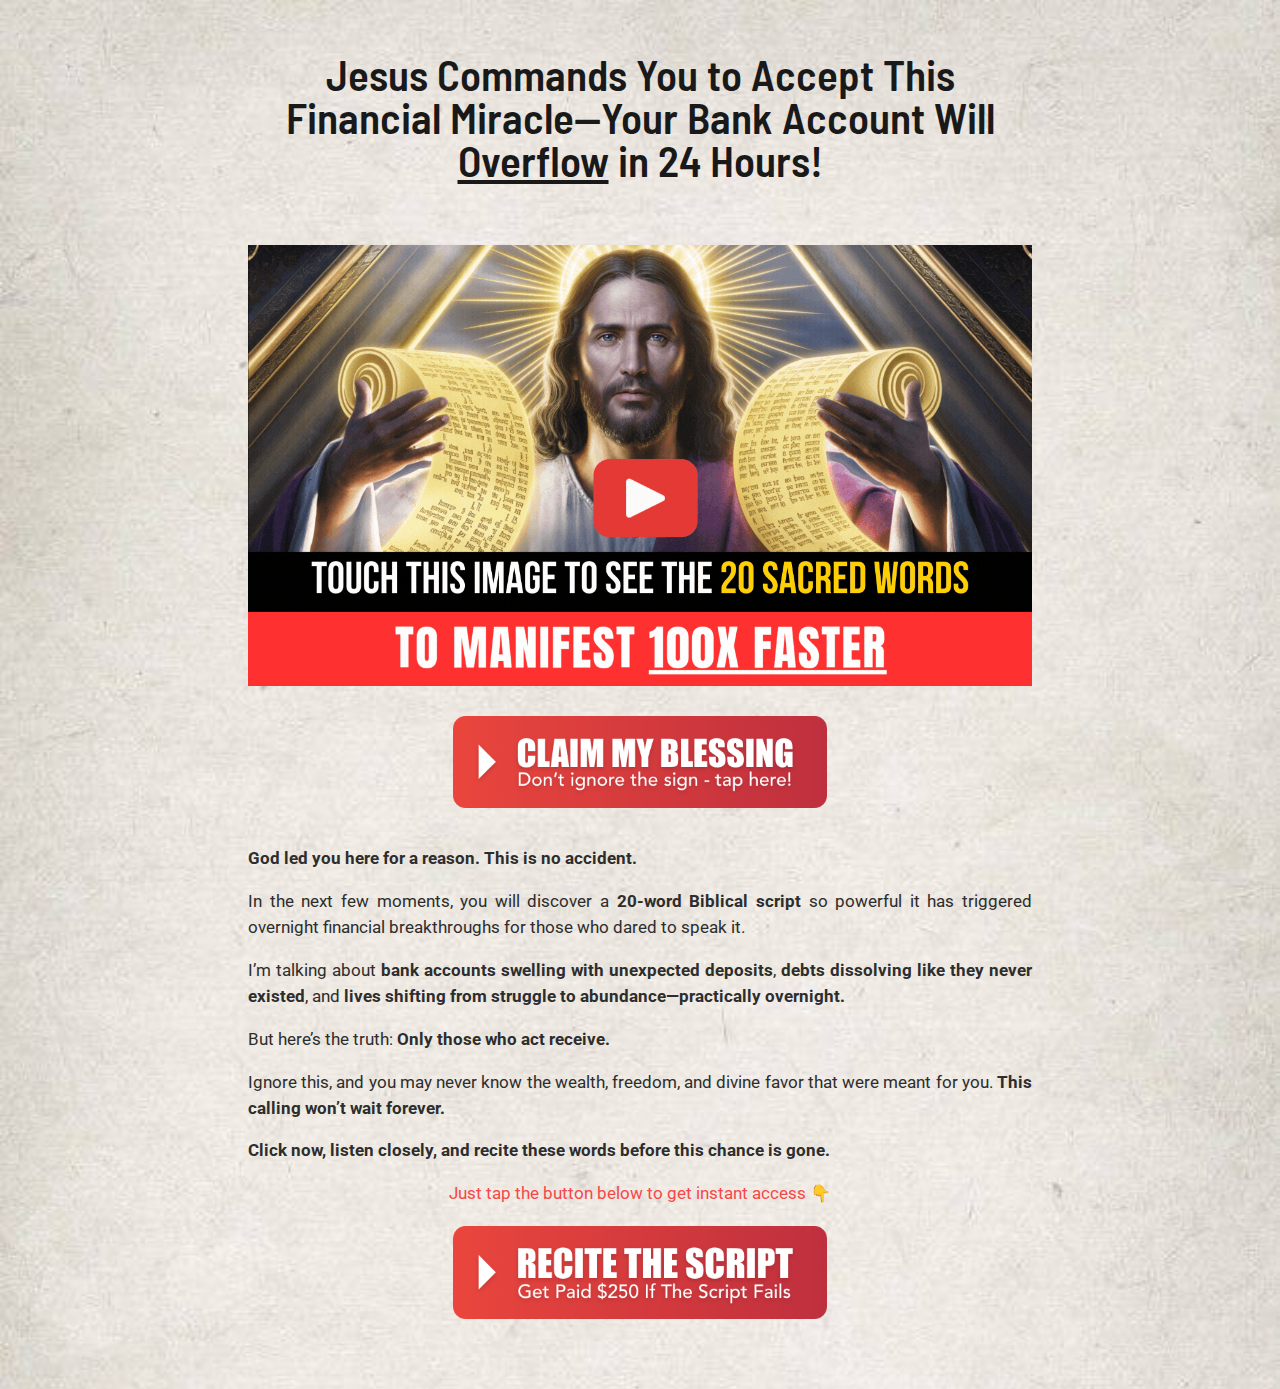
<file: presell/index.html>
<!DOCTYPE html><html lang="en-US"><head>
	<meta charset="UTF-8">
			<title>TWP Pro 2025  Pre  The Wealth Prayer</title>
		<meta name="viewport" content="width=device-width, initial-scale=1">
<meta name="robots" content="max-image-preview:large">
<title>TWP Pro 2025  Pre  The Wealth Prayer</title>
<link rel="alternate" type="application/rss+xml" title="The Wealth Prayer � Feed" href="twsprayerabundance.com">
<link rel="alternate" type="application/rss+xml" title="The Wealth Prayer � Comments Feed" href="https://twsprayerabundance.com/pvdivine//comments/feed/">
<script>
window._wpemojiSettings = {"baseUrl":"https:\/\/s.w.org\/images\/core\/emoji\/15.0.3\/72x72\/","ext":".png","svgUrl":"https:\/\/s.w.org\/images\/core\/emoji\/15.0.3\/svg\/","svgExt":".svg","source":{"concatemoji":"https:\/\/thewealthprayer.com\/wp-includes\/js\/wp-emoji-release.min.js?ver=6.6.2"}};
/*! This file is auto-generated */
!function(i,n){var o,s,e;function c(e){try{var t={supportTests:e,timestamp:(new Date).valueOf()};sessionStorage.setItem(o,JSON.stringify(t))}catch(e){}}function p(e,t,n){e.clearRect(0,0,e.canvas.width,e.canvas.height),e.fillText(t,0,0);var t=new Uint32Array(e.getImageData(0,0,e.canvas.width,e.canvas.height).data),r=(e.clearRect(0,0,e.canvas.width,e.canvas.height),e.fillText(n,0,0),new Uint32Array(e.getImageData(0,0,e.canvas.width,e.canvas.height).data));return t.every(function(e,t){return e===r[t]})}function u(e,t,n){switch(t){case"flag":return n(e,"\ud83c\udff3\ufe0f\u200d\u26a7\ufe0f","\ud83c\udff3\ufe0f\u200b\u26a7\ufe0f")?!1:!n(e,"\ud83c\uddfa\ud83c\uddf3","\ud83c\uddfa\u200b\ud83c\uddf3")&&!n(e,"\ud83c\udff4\udb40\udc67\udb40\udc62\udb40\udc65\udb40\udc6e\udb40\udc67\udb40\udc7f","\ud83c\udff4\u200b\udb40\udc67\u200b\udb40\udc62\u200b\udb40\udc65\u200b\udb40\udc6e\u200b\udb40\udc67\u200b\udb40\udc7f");case"emoji":return!n(e,"\ud83d\udc26\u200d\u2b1b","\ud83d\udc26\u200b\u2b1b")}return!1}function f(e,t,n){var r="undefined"!=typeof WorkerGlobalScope&&self instanceof WorkerGlobalScope?new OffscreenCanvas(300,150):i.createElement("canvas"),a=r.getContext("2d",{willReadFrequently:!0}),o=(a.textBaseline="top",a.font="600 32px Arial",{});return e.forEach(function(e){o[e]=t(a,e,n)}),o}function t(e){var t=i.createElement("script");t.src=e,t.defer=!0,i.head.appendChild(t)}"undefined"!=typeof Promise&&(o="wpEmojiSettingsSupports",s=["flag","emoji"],n.supports={everything:!0,everythingExceptFlag:!0},e=new Promise(function(e){i.addEventListener("DOMContentLoaded",e,{once:!0})}),new Promise(function(t){var n=function(){try{var e=JSON.parse(sessionStorage.getItem(o));if("object"==typeof e&&"number"==typeof e.timestamp&&(new Date).valueOf()<e.timestamp+604800&&"object"==typeof e.supportTests)return e.supportTests}catch(e){}return null}();if(!n){if("undefined"!=typeof Worker&&"undefined"!=typeof OffscreenCanvas&&"undefined"!=typeof URL&&URL.createObjectURL&&"undefined"!=typeof Blob)try{var e="postMessage("+f.toString()+"("+[JSON.stringify(s),u.toString(),p.toString()].join(",")+"));",r=new Blob([e],{type:"text/javascript"}),a=new Worker(URL.createObjectURL(r),{name:"wpTestEmojiSupports"});return void(a.onmessage=function(e){c(n=e.data),a.terminate(),t(n)})}catch(e){}c(n=f(s,u,p))}t(n)}).then(function(e){for(var t in e)n.supports[t]=e[t],n.supports.everything=n.supports.everything&&n.supports[t],"flag"!==t&&(n.supports.everythingExceptFlag=n.supports.everythingExceptFlag&&n.supports[t]);n.supports.everythingExceptFlag=n.supports.everythingExceptFlag&&!n.supports.flag,n.DOMReady=!1,n.readyCallback=function(){n.DOMReady=!0}}).then(function(){return e}).then(function(){var e;n.supports.everything||(n.readyCallback(),(e=n.source||{}).concatemoji?t(e.concatemoji):e.wpemoji&&e.twemoji&&(t(e.twemoji),t(e.wpemoji)))}))}((window,document),window._wpemojiSettings);
</script>
	<script
  src="https://cdn.utmify.com.br/scripts/utms/latest.js"
  data-utmify-prevent-xcod-sck
  data-utmify-prevent-subids
  async
  defer
></script>
<style id="wp-emoji-styles-inline-css">

	img.wp-smiley, img.emoji {
		display: inline !important;
		border: none !important;
		box-shadow: none !important;
		height: 1em !important;
		width: 1em !important;
		margin: 0 0.07em !important;
		vertical-align: -0.1em !important;
		background: none !important;
		padding: 0 !important;
	}
</style>
<style id="wp-block-library-inline-css">
:root{--wp-admin-theme-color:#007cba;--wp-admin-theme-color--rgb:0,124,186;--wp-admin-theme-color-darker-10:#006ba1;--wp-admin-theme-color-darker-10--rgb:0,107,161;--wp-admin-theme-color-darker-20:#005a87;--wp-admin-theme-color-darker-20--rgb:0,90,135;--wp-admin-border-width-focus:2px;--wp-block-synced-color:#7a00df;--wp-block-synced-color--rgb:122,0,223;--wp-bound-block-color:var(--wp-block-synced-color)}@media (min-resolution:192dpi){:root{--wp-admin-border-width-focus:1.5px}}.wp-element-button{cursor:pointer}:root{--wp--preset--font-size--normal:16px;--wp--preset--font-size--huge:42px}:root .has-very-light-gray-background-color{background-color:#eee}:root .has-very-dark-gray-background-color{background-color:#313131}:root .has-very-light-gray-color{color:#eee}:root .has-very-dark-gray-color{color:#313131}:root .has-vivid-green-cyan-to-vivid-cyan-blue-gradient-background{background:linear-gradient(135deg,#00d084,#0693e3)}:root .has-purple-crush-gradient-background{background:linear-gradient(135deg,#34e2e4,#4721fb 50%,#ab1dfe)}:root .has-hazy-dawn-gradient-background{background:linear-gradient(135deg,#faaca8,#dad0ec)}:root .has-subdued-olive-gradient-background{background:linear-gradient(135deg,#fafae1,#67a671)}:root .has-atomic-cream-gradient-background{background:linear-gradient(135deg,#fdd79a,#004a59)}:root .has-nightshade-gradient-background{background:linear-gradient(135deg,#330968,#31cdcf)}:root .has-midnight-gradient-background{background:linear-gradient(135deg,#020381,#2874fc)}.has-regular-font-size{font-size:1em}.has-larger-font-size{font-size:2.625em}.has-normal-font-size{font-size:var(--wp--preset--font-size--normal)}.has-huge-font-size{font-size:var(--wp--preset--font-size--huge)}.has-text-align-center{text-align:center}.has-text-align-left{text-align:left}.has-text-align-right{text-align:right}#end-resizable-editor-section{display:none}.aligncenter{clear:both}.items-justified-left{justify-content:flex-start}.items-justified-center{justify-content:center}.items-justified-right{justify-content:flex-end}.items-justified-space-between{justify-content:space-between}.screen-reader-text{border:0;clip:rect(1px,1px,1px,1px);clip-path:inset(50%);height:1px;margin:-1px;overflow:hidden;padding:0;position:absolute;width:1px;word-wrap:normal!important}.screen-reader-text:focus{background-color:#ddd;clip:auto!important;clip-path:none;color:#444;display:block;font-size:1em;height:auto;left:5px;line-height:normal;padding:15px 23px 14px;text-decoration:none;top:5px;width:auto;z-index:100000}html :where(.has-border-color){border-style:solid}html :where([style*=border-top-color]){border-top-style:solid}html :where([style*=border-right-color]){border-right-style:solid}html :where([style*=border-bottom-color]){border-bottom-style:solid}html :where([style*=border-left-color]){border-left-style:solid}html :where([style*=border-width]){border-style:solid}html :where([style*=border-top-width]){border-top-style:solid}html :where([style*=border-right-width]){border-right-style:solid}html :where([style*=border-bottom-width]){border-bottom-style:solid}html :where([style*=border-left-width]){border-left-style:solid}html :where(img[class*=wp-image-]){height:auto;max-width:100%}:where(figure){margin:0 0 1em}html :where(.is-position-sticky){--wp-admin--admin-bar--position-offset:var(--wp-admin--admin-bar--height,0px)}@media screen and (max-width:600px){html :where(.is-position-sticky){--wp-admin--admin-bar--position-offset:0px}}
</style>
<style id="global-styles-inline-css">
:root{--wp--preset--aspect-ratio--square: 1;--wp--preset--aspect-ratio--4-3: 4/3;--wp--preset--aspect-ratio--3-4: 3/4;--wp--preset--aspect-ratio--3-2: 3/2;--wp--preset--aspect-ratio--2-3: 2/3;--wp--preset--aspect-ratio--16-9: 16/9;--wp--preset--aspect-ratio--9-16: 9/16;--wp--preset--color--black: #000000;--wp--preset--color--cyan-bluish-gray: #abb8c3;--wp--preset--color--white: #ffffff;--wp--preset--color--pale-pink: #f78da7;--wp--preset--color--vivid-red: #cf2e2e;--wp--preset--color--luminous-vivid-orange: #ff6900;--wp--preset--color--luminous-vivid-amber: #fcb900;--wp--preset--color--light-green-cyan: #7bdcb5;--wp--preset--color--vivid-green-cyan: #00d084;--wp--preset--color--pale-cyan-blue: #8ed1fc;--wp--preset--color--vivid-cyan-blue: #0693e3;--wp--preset--color--vivid-purple: #9b51e0;--wp--preset--color--base: #f9f9f9;--wp--preset--color--base-2: #ffffff;--wp--preset--color--contrast: #111111;--wp--preset--color--contrast-2: #636363;--wp--preset--color--contrast-3: #A4A4A4;--wp--preset--color--accent: #cfcabe;--wp--preset--color--accent-2: #c2a990;--wp--preset--color--accent-3: #d8613c;--wp--preset--color--accent-4: #b1c5a4;--wp--preset--color--accent-5: #b5bdbc;--wp--preset--gradient--vivid-cyan-blue-to-vivid-purple: linear-gradient(135deg,rgba(6,147,227,1) 0%,rgb(155,81,224) 100%);--wp--preset--gradient--light-green-cyan-to-vivid-green-cyan: linear-gradient(135deg,rgb(122,220,180) 0%,rgb(0,208,130) 100%);--wp--preset--gradient--luminous-vivid-amber-to-luminous-vivid-orange: linear-gradient(135deg,rgba(252,185,0,1) 0%,rgba(255,105,0,1) 100%);--wp--preset--gradient--luminous-vivid-orange-to-vivid-red: linear-gradient(135deg,rgba(255,105,0,1) 0%,rgb(207,46,46) 100%);--wp--preset--gradient--very-light-gray-to-cyan-bluish-gray: linear-gradient(135deg,rgb(238,238,238) 0%,rgb(169,184,195) 100%);--wp--preset--gradient--cool-to-warm-spectrum: linear-gradient(135deg,rgb(74,234,220) 0%,rgb(151,120,209) 20%,rgb(207,42,186) 40%,rgb(238,44,130) 60%,rgb(251,105,98) 80%,rgb(254,248,76) 100%);--wp--preset--gradient--blush-light-purple: linear-gradient(135deg,rgb(255,206,236) 0%,rgb(152,150,240) 100%);--wp--preset--gradient--blush-bordeaux: linear-gradient(135deg,rgb(254,205,165) 0%,rgb(254,45,45) 50%,rgb(107,0,62) 100%);--wp--preset--gradient--luminous-dusk: linear-gradient(135deg,rgb(255,203,112) 0%,rgb(199,81,192) 50%,rgb(65,88,208) 100%);--wp--preset--gradient--pale-ocean: linear-gradient(135deg,rgb(255,245,203) 0%,rgb(182,227,212) 50%,rgb(51,167,181) 100%);--wp--preset--gradient--electric-grass: linear-gradient(135deg,rgb(202,248,128) 0%,rgb(113,206,126) 100%);--wp--preset--gradient--midnight: linear-gradient(135deg,rgb(2,3,129) 0%,rgb(40,116,252) 100%);--wp--preset--gradient--gradient-1: linear-gradient(to bottom, #cfcabe 0%, #F9F9F9 100%);--wp--preset--gradient--gradient-2: linear-gradient(to bottom, #C2A990 0%, #F9F9F9 100%);--wp--preset--gradient--gradient-3: linear-gradient(to bottom, #D8613C 0%, #F9F9F9 100%);--wp--preset--gradient--gradient-4: linear-gradient(to bottom, #B1C5A4 0%, #F9F9F9 100%);--wp--preset--gradient--gradient-5: linear-gradient(to bottom, #B5BDBC 0%, #F9F9F9 100%);--wp--preset--gradient--gradient-6: linear-gradient(to bottom, #A4A4A4 0%, #F9F9F9 100%);--wp--preset--gradient--gradient-7: linear-gradient(to bottom, #cfcabe 50%, #F9F9F9 50%);--wp--preset--gradient--gradient-8: linear-gradient(to bottom, #C2A990 50%, #F9F9F9 50%);--wp--preset--gradient--gradient-9: linear-gradient(to bottom, #D8613C 50%, #F9F9F9 50%);--wp--preset--gradient--gradient-10: linear-gradient(to bottom, #B1C5A4 50%, #F9F9F9 50%);--wp--preset--gradient--gradient-11: linear-gradient(to bottom, #B5BDBC 50%, #F9F9F9 50%);--wp--preset--gradient--gradient-12: linear-gradient(to bottom, #A4A4A4 50%, #F9F9F9 50%);--wp--preset--font-size--small: 0.9rem;--wp--preset--font-size--medium: 1.05rem;--wp--preset--font-size--large: clamp(1.39rem, 1.39rem + ((1vw - 0.2rem) * 0.767), 1.85rem);--wp--preset--font-size--x-large: clamp(1.85rem, 1.85rem + ((1vw - 0.2rem) * 1.083), 2.5rem);--wp--preset--font-size--xx-large: clamp(2.5rem, 2.5rem + ((1vw - 0.2rem) * 1.283), 3.27rem);--wp--preset--font-family--body: "Inter", sans-serif;--wp--preset--font-family--heading: Cardo;--wp--preset--font-family--system-sans-serif: -apple-system, BlinkMacSystemFont, avenir next, avenir, segoe ui, helvetica neue, helvetica, Cantarell, Ubuntu, roboto, noto, arial, sans-serif;--wp--preset--font-family--system-serif: Iowan Old Style, Apple Garamond, Baskerville, Times New Roman, Droid Serif, Times, Source Serif Pro, serif, Apple Color Emoji, Segoe UI Emoji, Segoe UI Symbol;--wp--preset--spacing--20: min(1.5rem, 2vw);--wp--preset--spacing--30: min(2.5rem, 3vw);--wp--preset--spacing--40: min(4rem, 5vw);--wp--preset--spacing--50: min(6.5rem, 8vw);--wp--preset--spacing--60: min(10.5rem, 13vw);--wp--preset--spacing--70: 3.38rem;--wp--preset--spacing--80: 5.06rem;--wp--preset--spacing--10: 1rem;--wp--preset--shadow--natural: 6px 6px 9px rgba(0, 0, 0, 0.2);--wp--preset--shadow--deep: 12px 12px 50px rgba(0, 0, 0, 0.4);--wp--preset--shadow--sharp: 6px 6px 0px rgba(0, 0, 0, 0.2);--wp--preset--shadow--outlined: 6px 6px 0px -3px rgba(255, 255, 255, 1), 6px 6px rgba(0, 0, 0, 1);--wp--preset--shadow--crisp: 6px 6px 0px rgba(0, 0, 0, 1);}:root { --wp--style--global--content-size: 620px;--wp--style--global--wide-size: 1280px; }:where(body) { margin: 0; }.wp-site-blocks { padding-top: var(--wp--style--root--padding-top); padding-bottom: var(--wp--style--root--padding-bottom); }.has-global-padding { padding-right: var(--wp--style--root--padding-right); padding-left: var(--wp--style--root--padding-left); }.has-global-padding > .alignfull { margin-right: calc(var(--wp--style--root--padding-right) * -1); margin-left: calc(var(--wp--style--root--padding-left) * -1); }.has-global-padding :where(:not(.alignfull.is-layout-flow) > .has-global-padding:not(.wp-block-block, .alignfull)) { padding-right: 0; padding-left: 0; }.has-global-padding :where(:not(.alignfull.is-layout-flow) > .has-global-padding:not(.wp-block-block, .alignfull)) > .alignfull { margin-left: 0; margin-right: 0; }.wp-site-blocks > .alignleft { float: left; margin-right: 2em; }.wp-site-blocks > .alignright { float: right; margin-left: 2em; }.wp-site-blocks > .aligncenter { justify-content: center; margin-left: auto; margin-right: auto; }:where(.wp-site-blocks) > * { margin-block-start: 1.2rem; margin-block-end: 0; }:where(.wp-site-blocks) > :first-child { margin-block-start: 0; }:where(.wp-site-blocks) > :last-child { margin-block-end: 0; }:root { --wp--style--block-gap: 1.2rem; }:root :where(.is-layout-flow) > :first-child{margin-block-start: 0;}:root :where(.is-layout-flow) > :last-child{margin-block-end: 0;}:root :where(.is-layout-flow) > *{margin-block-start: 1.2rem;margin-block-end: 0;}:root :where(.is-layout-constrained) > :first-child{margin-block-start: 0;}:root :where(.is-layout-constrained) > :last-child{margin-block-end: 0;}:root :where(.is-layout-constrained) > *{margin-block-start: 1.2rem;margin-block-end: 0;}:root :where(.is-layout-flex){gap: 1.2rem;}:root :where(.is-layout-grid){gap: 1.2rem;}.is-layout-flow > .alignleft{float: left;margin-inline-start: 0;margin-inline-end: 2em;}.is-layout-flow > .alignright{float: right;margin-inline-start: 2em;margin-inline-end: 0;}.is-layout-flow > .aligncenter{margin-left: auto !important;margin-right: auto !important;}.is-layout-constrained > .alignleft{float: left;margin-inline-start: 0;margin-inline-end: 2em;}.is-layout-constrained > .alignright{float: right;margin-inline-start: 2em;margin-inline-end: 0;}.is-layout-constrained > .aligncenter{margin-left: auto !important;margin-right: auto !important;}.is-layout-constrained > :where(:not(.alignleft):not(.alignright):not(.alignfull)){max-width: var(--wp--style--global--content-size);margin-left: auto !important;margin-right: auto !important;}.is-layout-constrained > .alignwide{max-width: var(--wp--style--global--wide-size);}body .is-layout-flex{display: flex;}.is-layout-flex{flex-wrap: wrap;align-items: center;}.is-layout-flex > :is(*, div){margin: 0;}body .is-layout-grid{display: grid;}.is-layout-grid > :is(*, div){margin: 0;}body{background-color: var(--wp--preset--color--base);color: var(--wp--preset--color--contrast);font-family: var(--wp--preset--font-family--body);font-size: var(--wp--preset--font-size--medium);font-style: normal;font-weight: 400;line-height: 1.55;--wp--style--root--padding-top: 0px;--wp--style--root--padding-right: var(--wp--preset--spacing--50);--wp--style--root--padding-bottom: 0px;--wp--style--root--padding-left: var(--wp--preset--spacing--50);}a:where(:not(.wp-element-button)){color: var(--wp--preset--color--contrast);text-decoration: underline;}:root :where(a:where(:not(.wp-element-button)):hover){text-decoration: none;}h1, h2, h3, h4, h5, h6{color: var(--wp--preset--color--contrast);font-family: var(--wp--preset--font-family--heading);font-weight: 400;line-height: 1.2;}h1{font-size: var(--wp--preset--font-size--xx-large);line-height: 1.15;}h2{font-size: var(--wp--preset--font-size--x-large);}h3{font-size: var(--wp--preset--font-size--large);}h4{font-size: clamp(1.1rem, 1.1rem + ((1vw - 0.2rem) * 0.767), 1.5rem);}h5{font-size: var(--wp--preset--font-size--medium);}h6{font-size: var(--wp--preset--font-size--small);}:root :where(.wp-element-button, .wp-block-button__link){background-color: var(--wp--preset--color--contrast);border-radius: .33rem;border-color: var(--wp--preset--color--contrast);border-width: 0;color: var(--wp--preset--color--base);font-family: inherit;font-size: var(--wp--preset--font-size--small);font-style: normal;font-weight: 500;line-height: inherit;padding-top: 0.6rem;padding-right: 1rem;padding-bottom: 0.6rem;padding-left: 1rem;text-decoration: none;}:root :where(.wp-element-button:hover, .wp-block-button__link:hover){background-color: var(--wp--preset--color--contrast-2);border-color: var(--wp--preset--color--contrast-2);color: var(--wp--preset--color--base);}:root :where(.wp-element-button:focus, .wp-block-button__link:focus){background-color: var(--wp--preset--color--contrast-2);border-color: var(--wp--preset--color--contrast-2);color: var(--wp--preset--color--base);outline-color: var(--wp--preset--color--contrast);outline-offset: 2px;}:root :where(.wp-element-button:active, .wp-block-button__link:active){background-color: var(--wp--preset--color--contrast);color: var(--wp--preset--color--base);}:root :where(.wp-element-caption, .wp-block-audio figcaption, .wp-block-embed figcaption, .wp-block-gallery figcaption, .wp-block-image figcaption, .wp-block-table figcaption, .wp-block-video figcaption){color: var(--wp--preset--color--contrast-2);font-family: var(--wp--preset--font-family--body);font-size: 0.8rem;}.has-black-color{color: var(--wp--preset--color--black) !important;}.has-cyan-bluish-gray-color{color: var(--wp--preset--color--cyan-bluish-gray) !important;}.has-white-color{color: var(--wp--preset--color--white) !important;}.has-pale-pink-color{color: var(--wp--preset--color--pale-pink) !important;}.has-vivid-red-color{color: var(--wp--preset--color--vivid-red) !important;}.has-luminous-vivid-orange-color{color: var(--wp--preset--color--luminous-vivid-orange) !important;}.has-luminous-vivid-amber-color{color: var(--wp--preset--color--luminous-vivid-amber) !important;}.has-light-green-cyan-color{color: var(--wp--preset--color--light-green-cyan) !important;}.has-vivid-green-cyan-color{color: var(--wp--preset--color--vivid-green-cyan) !important;}.has-pale-cyan-blue-color{color: var(--wp--preset--color--pale-cyan-blue) !important;}.has-vivid-cyan-blue-color{color: var(--wp--preset--color--vivid-cyan-blue) !important;}.has-vivid-purple-color{color: var(--wp--preset--color--vivid-purple) !important;}.has-base-color{color: var(--wp--preset--color--base) !important;}.has-base-2-color{color: var(--wp--preset--color--base-2) !important;}.has-contrast-color{color: var(--wp--preset--color--contrast) !important;}.has-contrast-2-color{color: var(--wp--preset--color--contrast-2) !important;}.has-contrast-3-color{color: var(--wp--preset--color--contrast-3) !important;}.has-accent-color{color: var(--wp--preset--color--accent) !important;}.has-accent-2-color{color: var(--wp--preset--color--accent-2) !important;}.has-accent-3-color{color: var(--wp--preset--color--accent-3) !important;}.has-accent-4-color{color: var(--wp--preset--color--accent-4) !important;}.has-accent-5-color{color: var(--wp--preset--color--accent-5) !important;}.has-black-background-color{background-color: var(--wp--preset--color--black) !important;}.has-cyan-bluish-gray-background-color{background-color: var(--wp--preset--color--cyan-bluish-gray) !important;}.has-white-background-color{background-color: var(--wp--preset--color--white) !important;}.has-pale-pink-background-color{background-color: var(--wp--preset--color--pale-pink) !important;}.has-vivid-red-background-color{background-color: var(--wp--preset--color--vivid-red) !important;}.has-luminous-vivid-orange-background-color{background-color: var(--wp--preset--color--luminous-vivid-orange) !important;}.has-luminous-vivid-amber-background-color{background-color: var(--wp--preset--color--luminous-vivid-amber) !important;}.has-light-green-cyan-background-color{background-color: var(--wp--preset--color--light-green-cyan) !important;}.has-vivid-green-cyan-background-color{background-color: var(--wp--preset--color--vivid-green-cyan) !important;}.has-pale-cyan-blue-background-color{background-color: var(--wp--preset--color--pale-cyan-blue) !important;}.has-vivid-cyan-blue-background-color{background-color: var(--wp--preset--color--vivid-cyan-blue) !important;}.has-vivid-purple-background-color{background-color: var(--wp--preset--color--vivid-purple) !important;}.has-base-background-color{background-color: var(--wp--preset--color--base) !important;}.has-base-2-background-color{background-color: var(--wp--preset--color--base-2) !important;}.has-contrast-background-color{background-color: var(--wp--preset--color--contrast) !important;}.has-contrast-2-background-color{background-color: var(--wp--preset--color--contrast-2) !important;}.has-contrast-3-background-color{background-color: var(--wp--preset--color--contrast-3) !important;}.has-accent-background-color{background-color: var(--wp--preset--color--accent) !important;}.has-accent-2-background-color{background-color: var(--wp--preset--color--accent-2) !important;}.has-accent-3-background-color{background-color: var(--wp--preset--color--accent-3) !important;}.has-accent-4-background-color{background-color: var(--wp--preset--color--accent-4) !important;}.has-accent-5-background-color{background-color: var(--wp--preset--color--accent-5) !important;}.has-black-border-color{border-color: var(--wp--preset--color--black) !important;}.has-cyan-bluish-gray-border-color{border-color: var(--wp--preset--color--cyan-bluish-gray) !important;}.has-white-border-color{border-color: var(--wp--preset--color--white) !important;}.has-pale-pink-border-color{border-color: var(--wp--preset--color--pale-pink) !important;}.has-vivid-red-border-color{border-color: var(--wp--preset--color--vivid-red) !important;}.has-luminous-vivid-orange-border-color{border-color: var(--wp--preset--color--luminous-vivid-orange) !important;}.has-luminous-vivid-amber-border-color{border-color: var(--wp--preset--color--luminous-vivid-amber) !important;}.has-light-green-cyan-border-color{border-color: var(--wp--preset--color--light-green-cyan) !important;}.has-vivid-green-cyan-border-color{border-color: var(--wp--preset--color--vivid-green-cyan) !important;}.has-pale-cyan-blue-border-color{border-color: var(--wp--preset--color--pale-cyan-blue) !important;}.has-vivid-cyan-blue-border-color{border-color: var(--wp--preset--color--vivid-cyan-blue) !important;}.has-vivid-purple-border-color{border-color: var(--wp--preset--color--vivid-purple) !important;}.has-base-border-color{border-color: var(--wp--preset--color--base) !important;}.has-base-2-border-color{border-color: var(--wp--preset--color--base-2) !important;}.has-contrast-border-color{border-color: var(--wp--preset--color--contrast) !important;}.has-contrast-2-border-color{border-color: var(--wp--preset--color--contrast-2) !important;}.has-contrast-3-border-color{border-color: var(--wp--preset--color--contrast-3) !important;}.has-accent-border-color{border-color: var(--wp--preset--color--accent) !important;}.has-accent-2-border-color{border-color: var(--wp--preset--color--accent-2) !important;}.has-accent-3-border-color{border-color: var(--wp--preset--color--accent-3) !important;}.has-accent-4-border-color{border-color: var(--wp--preset--color--accent-4) !important;}.has-accent-5-border-color{border-color: var(--wp--preset--color--accent-5) !important;}.has-vivid-cyan-blue-to-vivid-purple-gradient-background{background: var(--wp--preset--gradient--vivid-cyan-blue-to-vivid-purple) !important;}.has-light-green-cyan-to-vivid-green-cyan-gradient-background{background: var(--wp--preset--gradient--light-green-cyan-to-vivid-green-cyan) !important;}.has-luminous-vivid-amber-to-luminous-vivid-orange-gradient-background{background: var(--wp--preset--gradient--luminous-vivid-amber-to-luminous-vivid-orange) !important;}.has-luminous-vivid-orange-to-vivid-red-gradient-background{background: var(--wp--preset--gradient--luminous-vivid-orange-to-vivid-red) !important;}.has-very-light-gray-to-cyan-bluish-gray-gradient-background{background: var(--wp--preset--gradient--very-light-gray-to-cyan-bluish-gray) !important;}.has-cool-to-warm-spectrum-gradient-background{background: var(--wp--preset--gradient--cool-to-warm-spectrum) !important;}.has-blush-light-purple-gradient-background{background: var(--wp--preset--gradient--blush-light-purple) !important;}.has-blush-bordeaux-gradient-background{background: var(--wp--preset--gradient--blush-bordeaux) !important;}.has-luminous-dusk-gradient-background{background: var(--wp--preset--gradient--luminous-dusk) !important;}.has-pale-ocean-gradient-background{background: var(--wp--preset--gradient--pale-ocean) !important;}.has-electric-grass-gradient-background{background: var(--wp--preset--gradient--electric-grass) !important;}.has-midnight-gradient-background{background: var(--wp--preset--gradient--midnight) !important;}.has-gradient-1-gradient-background{background: var(--wp--preset--gradient--gradient-1) !important;}.has-gradient-2-gradient-background{background: var(--wp--preset--gradient--gradient-2) !important;}.has-gradient-3-gradient-background{background: var(--wp--preset--gradient--gradient-3) !important;}.has-gradient-4-gradient-background{background: var(--wp--preset--gradient--gradient-4) !important;}.has-gradient-5-gradient-background{background: var(--wp--preset--gradient--gradient-5) !important;}.has-gradient-6-gradient-background{background: var(--wp--preset--gradient--gradient-6) !important;}.has-gradient-7-gradient-background{background: var(--wp--preset--gradient--gradient-7) !important;}.has-gradient-8-gradient-background{background: var(--wp--preset--gradient--gradient-8) !important;}.has-gradient-9-gradient-background{background: var(--wp--preset--gradient--gradient-9) !important;}.has-gradient-10-gradient-background{background: var(--wp--preset--gradient--gradient-10) !important;}.has-gradient-11-gradient-background{background: var(--wp--preset--gradient--gradient-11) !important;}.has-gradient-12-gradient-background{background: var(--wp--preset--gradient--gradient-12) !important;}.has-small-font-size{font-size: var(--wp--preset--font-size--small) !important;}.has-medium-font-size{font-size: var(--wp--preset--font-size--medium) !important;}.has-large-font-size{font-size: var(--wp--preset--font-size--large) !important;}.has-x-large-font-size{font-size: var(--wp--preset--font-size--x-large) !important;}.has-xx-large-font-size{font-size: var(--wp--preset--font-size--xx-large) !important;}.has-body-font-family{font-family: var(--wp--preset--font-family--body) !important;}.has-heading-font-family{font-family: var(--wp--preset--font-family--heading) !important;}.has-system-sans-serif-font-family{font-family: var(--wp--preset--font-family--system-sans-serif) !important;}.has-system-serif-font-family{font-family: var(--wp--preset--font-family--system-serif) !important;}
:where(.wp-site-blocks *:focus){outline-width:2px;outline-style:solid}:root :where(.wp-block-calendar.wp-block-calendar table:where(:not(.has-text-color)) th){background-color:var(--wp--preset--color--contrast-2);color:var(--wp--preset--color--base);border-color:var(--wp--preset--color--contrast-2)}:root :where(.wp-block-calendar table:where(:not(.has-text-color)) td){border-color:var(--wp--preset--color--contrast-2)}:root :where(.wp-block-categories){list-style-type:none;}:root :where(.wp-block-categories li){margin-bottom: 0.5rem;}:root :where(.wp-block-post-comments-form textarea, .wp-block-post-comments-form input){border-radius:.33rem}:root :where(.wp-block-loginout input){border-radius:.33rem;padding:calc(0.667em + 2px);border:1px solid #949494;}:root :where(.wp-block-post-terms .wp-block-post-terms__prefix){color: var(--wp--preset--color--contrast-2);}:root :where(.wp-block-query-title span){font-style: italic;}:root :where(.wp-block-quote :where(p)){margin-block-start:0;margin-block-end:calc(var(--wp--preset--spacing--10) + 0.5rem);}:root :where(.wp-block-quote :where(:last-child)){margin-block-end:0;}:root :where(.wp-block-quote.has-text-align-right.is-style-plain, .rtl .is-style-plain.wp-block-quote:not(.has-text-align-center):not(.has-text-align-left)){border-width: 0 2px 0 0;padding-left:calc(var(--wp--preset--spacing--20) + 0.5rem);padding-right:calc(var(--wp--preset--spacing--20) + 0.5rem);}:root :where(.wp-block-quote.has-text-align-left.is-style-plain, body:not(.rtl) .is-style-plain.wp-block-quote:not(.has-text-align-center):not(.has-text-align-right)){border-width: 0 0 0 2px;padding-left:calc(var(--wp--preset--spacing--20) + 0.5rem);padding-right:calc(var(--wp--preset--spacing--20) + 0.5rem)}:root :where(.wp-block-search .wp-block-search__input){border-radius:.33rem}:root :where(.wp-block-separator){}:root :where(.wp-block-separator:not(.is-style-wide):not(.is-style-dots):not(.alignwide):not(.alignfull)){width: var(--wp--preset--spacing--60)}
</style>
<style id="wp-block-template-skip-link-inline-css">

		.skip-link.screen-reader-text {
			border: 0;
			clip: rect(1px,1px,1px,1px);
			clip-path: inset(50%);
			height: 1px;
			margin: -1px;
			overflow: hidden;
			padding: 0;
			position: absolute !important;
			width: 1px;
			word-wrap: normal !important;
		}

		.skip-link.screen-reader-text:focus {
			background-color: #eee;
			clip: auto !important;
			clip-path: none;
			color: #444;
			display: block;
			font-size: 1em;
			height: auto;
			left: 5px;
			line-height: normal;
			padding: 15px 23px 14px;
			text-decoration: none;
			top: 5px;
			width: auto;
			z-index: 100000;
		}
</style>
<link rel="stylesheet" id="elementor-icons-css" href="css/TlNPmiBvcW0t.css" media="all">
<link rel="stylesheet" id="elementor-frontend-css" href="css/9FtT4Joc7r63.css" media="all">
<link rel="stylesheet" id="swiper-css" href="css/OZN07M8jKGn9.css" media="all">
<link rel="stylesheet" id="elementor-post-6-css" href="css/z4iABqdBMqS7.css" media="all">
<link rel="stylesheet" id="elementor-pro-css" href="css/rFN1x8Ksns0c.css" media="all">
<link rel="stylesheet" id="elementor-global-css" href="css/plo9p3OR1ivO.css" media="all">
<link rel="stylesheet" id="elementor-post-410-css" href="css/enxH9Arpw4YS.css" media="all">
<link rel="stylesheet" id="google-fonts-1-css" href="https://fonts.googleapis.com/css?family=Roboto%3A100%2C100italic%2C200%2C200italic%2C300%2C300italic%2C400%2C400italic%2C500%2C500italic%2C600%2C600italic%2C700%2C700italic%2C800%2C800italic%2C900%2C900italic%7CRoboto+Slab%3A100%2C100italic%2C200%2C200italic%2C300%2C300italic%2C400%2C400italic%2C500%2C500italic%2C600%2C600italic%2C700%2C700italic%2C800%2C800italic%2C900%2C900italic%7CBarlow+Semi+Condensed%3A100%2C100italic%2C200%2C200italic%2C300%2C300italic%2C400%2C400italic%2C500%2C500italic%2C600%2C600italic%2C700%2C700italic%2C800%2C800italic%2C900%2C900italic&display=swap&ver=6.6.2" media="all">
<link rel="preconnect" href="https://fonts.gstatic.com/" crossorigin=""><link rel="https://api.w.org/" href="https://twsprayerabundance.com/pvdivine//wp-json/"><link rel="alternate" title="JSON" type="application/json" href="https://twsprayerabundance.com/pvdivine//wp-json/wp/v2/pages/410"><link rel="EditURI" type="application/rsd+xml" title="RSD" href="https://twsprayerabundance.com/pvdivine//xmlrpc.php?rsd">
<meta name="generator" content="WordPress 6.6.2">
<link rel="canonical" href="https://twsprayerabundance.com/pvdivine">
<link rel="shortlink" href="https://twsprayerabundance.com/pvdivine/">
<link rel="alternate" title="oEmbed (JSON)" type="application/json+oembed" href="https://twsprayerabundance.com/pvdivine//wp-json/oembed/1.0/embed?url=https%3A%2F%2Fthewealthprayer.com%2Ftwp-t01-pre%2F">
<link rel="alternate" title="oEmbed (XML)" type="text/xml+oembed" href="https://twsprayerabundance.com/pvdivine//wp-json/oembed/1.0/embed?url=https%3A%2F%2Fthewealthprayer.com%2Ftwp-t01-pre%2F&format=xml">
<meta name="generator" content="Elementor 3.23.4; features: e_optimized_css_loading, additional_custom_breakpoints, e_lazyload; settings: css_print_method-external, google_font-enabled, font_display-swap">
			<style>
				.e-con.e-parent:nth-of-type(n+4):not(.e-lazyloaded):not(.e-no-lazyload),
				.e-con.e-parent:nth-of-type(n+4):not(.e-lazyloaded):not(.e-no-lazyload) * {
					background-image: none !important;
				}
				@media screen and (max-height: 1024px) {
					.e-con.e-parent:nth-of-type(n+3):not(.e-lazyloaded):not(.e-no-lazyload),
					.e-con.e-parent:nth-of-type(n+3):not(.e-lazyloaded):not(.e-no-lazyload) * {
						background-image: none !important;
					}
				}
				@media screen and (max-height: 640px) {
					.e-con.e-parent:nth-of-type(n+2):not(.e-lazyloaded):not(.e-no-lazyload),
					.e-con.e-parent:nth-of-type(n+2):not(.e-lazyloaded):not(.e-no-lazyload) * {
						background-image: none !important;
					}
				}
			</style>
			<style id="wp-fonts-local">
@font-face{font-family:Inter;font-style:normal;font-weight:300 900;font-display:fallback;src:url('fonts/Inter-VariableFont_slnt%2Cwght.woff2') format('woff2');font-stretch:normal;}
@font-face{font-family:Cardo;font-style:normal;font-weight:400;font-display:fallback;src:url('fonts/sv5c4aTrpfP1.woff2') format('woff2');}
@font-face{font-family:Cardo;font-style:italic;font-weight:400;font-display:fallback;src:url('fonts/imIC4eDTUSYj.woff2') format('woff2');}
@font-face{font-family:Cardo;font-style:normal;font-weight:700;font-display:fallback;src:url('fonts/zx5dVj6KHs4Q.woff2') format('woff2');}
</style>
	<meta name="viewport" content="width=device-width, initial-scale=1.0, viewport-fit=cover"></head>
<body class="page-template page-template-elementor_canvas page page-id-410 wp-embed-responsive elementor-default elementor-template-canvas elementor-kit-6 elementor-page elementor-page-410">
			<div data-elementor-type="wp-page" data-elementor-id="410" class="elementor elementor-410">
						<section class="elementor-section elementor-top-section elementor-element elementor-element-2d640cd elementor-section-boxed elementor-section-height-default elementor-section-height-default" data-id="2d640cd" data-element_type="section">
						<div class="elementor-container elementor-column-gap-default">
					<div class="elementor-column elementor-col-100 elementor-top-column elementor-element elementor-element-5bbc20e" data-id="5bbc20e" data-element_type="column">
			<div class="elementor-widget-wrap elementor-element-populated">
						<div class="elementor-element elementor-element-91c4d6e elementor-widget__width-initial elementor-widget elementor-widget-heading" data-id="91c4d6e" data-element_type="widget" data-widget_type="heading.default">
				<div class="elementor-widget-container">
			<style>/*! elementor - v3.23.0 - 05-08-2024 */
.elementor-heading-title{padding:0;margin:0;line-height:1}.elementor-widget-heading .elementor-heading-title[class*=elementor-size-]>a{color:inherit;font-size:inherit;line-height:inherit}.elementor-widget-heading .elementor-heading-title.elementor-size-small{font-size:15px}.elementor-widget-heading .elementor-heading-title.elementor-size-medium{font-size:19px}.elementor-widget-heading .elementor-heading-title.elementor-size-large{font-size:29px}.elementor-widget-heading .elementor-heading-title.elementor-size-xl{font-size:39px}.elementor-widget-heading .elementor-heading-title.elementor-size-xxl{font-size:59px}</style><h2 class="elementor-heading-title elementor-size-default"><p class="     undefined">Jesus Commands You to Accept This Financial Miracle—Your Bank Account Will <u>Overflow</u> in 24 Hours!<span style="background-color: var(--wp--preset--color--base);"></span></p></h2>		</div>
				</div>
					</div>
		</div>
					</div>
		</section>
				<section class="elementor-section elementor-top-section elementor-element elementor-element-b4b8b1c elementor-section-boxed elementor-section-height-default elementor-section-height-default" data-id="b4b8b1c" data-element_type="section">
						<div class="elementor-container elementor-column-gap-default">
					<div class="elementor-column elementor-col-100 elementor-top-column elementor-element elementor-element-24b3b0c" data-id="24b3b0c" data-element_type="column">
			<div class="elementor-widget-wrap elementor-element-populated">
						<div class="elementor-element elementor-element-7743004 elementor-widget elementor-widget-image" data-id="7743004" data-element_type="widget" data-widget_type="image.default">
				<div class="elementor-widget-container">
			<style>/*! elementor - v3.23.0 - 05-08-2024 */
.elementor-widget-image{text-align:center}.elementor-widget-image a{display:inline-block}.elementor-widget-image a img[src$=".svg"]{width:48px}.elementor-widget-image img{vertical-align:middle;display:inline-block}</style>											<a href="https://twsprayerabundance.com/pvdivine/">
							<img fetchpriority="high" decoding="async" width="1280" height="720" src="images/VM9ixPzTL4Sk.gif" class="attachment-full size-full wp-image-412" alt="">								</a>
													</div>
				</div>
					</div>
		</div>
					</div>
		</section>
				<section class="elementor-section elementor-top-section elementor-element elementor-element-8205420 elementor-section-boxed elementor-section-height-default elementor-section-height-default" data-id="8205420" data-element_type="section">
						<div class="elementor-container elementor-column-gap-default">
					<div class="elementor-column elementor-col-100 elementor-top-column elementor-element elementor-element-e421ef3" data-id="e421ef3" data-element_type="column">
			<div class="elementor-widget-wrap elementor-element-populated">
						<div class="elementor-element elementor-element-540b2fa pulsating-button elementor-widget elementor-widget-image" data-id="540b2fa" data-element_type="widget" data-widget_type="image.default">
				<div class="elementor-widget-container">
														<a href="https://twsprayerabundance.com/pvdivine/">
							<img decoding="async" width="535" height="132" src="images/vsCYvhS03DNy.png" class="attachment-large size-large wp-image-429" alt="" srcset="images/vsCYvhS03DNy.png 535w, images/Gzs3gQnzGJ9a.png 300w" sizes="(max-width: 535px) 100vw, 535px">								</a>
													</div>
				</div>
				<div class="elementor-element elementor-element-f111199 elementor-widget__width-initial elementor-widget elementor-widget-text-editor" data-id="f111199" data-element_type="widget" data-widget_type="text-editor.default">
				<div class="elementor-widget-container">
			<style>/*! elementor - v3.23.0 - 05-08-2024 */
.elementor-widget-text-editor.elementor-drop-cap-view-stacked .elementor-drop-cap{background-color:#69727d;color:#fff}.elementor-widget-text-editor.elementor-drop-cap-view-framed .elementor-drop-cap{color:#69727d;border:3px solid;background-color:transparent}.elementor-widget-text-editor:not(.elementor-drop-cap-view-default) .elementor-drop-cap{margin-top:8px}.elementor-widget-text-editor:not(.elementor-drop-cap-view-default) .elementor-drop-cap-letter{width:1em;height:1em}.elementor-widget-text-editor .elementor-drop-cap{float:left;text-align:center;line-height:1;font-size:50px}.elementor-widget-text-editor .elementor-drop-cap-letter{display:inline-block}</style>				<p><strong>God led you here for a reason. This is no accident.</strong></p><p>In the next few moments, you will discover a <strong>20-word Biblical script</strong> so powerful it has triggered overnight financial breakthroughs for those who dared to speak it.</p><p>I’m talking about <strong>bank accounts swelling with unexpected deposits</strong>, <strong>debts dissolving like they never existed</strong>, and <strong>lives shifting from struggle to abundance—practically overnight.</strong></p><p>But here’s the truth: <strong>Only those who act receive.</strong></p><p>Ignore this, and you may never know the wealth, freedom, and divine favor that were meant for you. <strong>This calling won’t wait forever.</strong></p><p><strong>Click now, listen closely, and recite these words before this chance is gone.</strong></p>						</div>
				</div>
				<div class="elementor-element elementor-element-995a60d elementor-widget__width-initial elementor-widget elementor-widget-text-editor" data-id="995a60d" data-element_type="widget" data-widget_type="text-editor.default">
				<div class="elementor-widget-container">
							Just tap the button below to get instant access 👇						</div>
				</div>
					</div>
		</div>
					</div>
		</section>
				<section class="elementor-section elementor-top-section elementor-element elementor-element-784802c elementor-section-boxed elementor-section-height-default elementor-section-height-default" data-id="784802c" data-element_type="section">
						<div class="elementor-container elementor-column-gap-default">
					<div class="elementor-column elementor-col-100 elementor-top-column elementor-element elementor-element-a18ab6b" data-id="a18ab6b" data-element_type="column">
			<div class="elementor-widget-wrap elementor-element-populated">
						<div class="elementor-element elementor-element-a906811 pulsating-button elementor-widget elementor-widget-image" data-id="a906811" data-element_type="widget" data-widget_type="image.default">
				<div class="elementor-widget-container">
														<a href="https://twsprayerabundance.com/pvdivine/">
							<img decoding="async" width="535" height="132" src="images/EtXy6X7Vyr5f.png" class="attachment-large size-large wp-image-428" alt="" srcset="images/EtXy6X7Vyr5f.png 535w, images/UalxnvVQ3GCv.png 300w" sizes="(max-width: 535px) 100vw, 535px">								</a>
													</div>
				</div>
				<div class="elementor-element elementor-element-8889334 elementor-widget elementor-widget-html" data-id="8889334" data-element_type="widget" data-widget_type="html.default">
				<div class="elementor-widget-container">
			<!-- Meta Pixel Code -->
<script>
!function(f,b,e,v,n,t,s)
{if(f.fbq)return;n=f.fbq=function(){n.callMethod?
n.callMethod.apply(n,arguments):n.queue.push(arguments)};
if(!f._fbq)f._fbq=n;n.push=n;n.loaded=!0;n.version='2.0';
n.queue=[];t=b.createElement(e);t.async=!0;
t.src=v;s=b.getElementsByTagName(e)[0];
s.parentNode.insertBefore(t,s)}(window, document,'script',
'https://connect.facebook.net/en_US/fbevents.js');
fbq('init', '1194573645391049');
fbq('track', 'PageView');
</script>
<noscript><img loading="lazy" height="1" width="1" style="display:none"
src="https://www.facebook.com/tr?id=1194573645391049&ev=PageView&noscript=1"
/></noscript>
<!-- End Meta Pixel Code -->		</div>
				</div>
					</div>
		</div>
					</div>
		</section>
				<section class="elementor-section elementor-top-section elementor-element elementor-element-f4b93a6 elementor-section-boxed elementor-section-height-default elementor-section-height-default" data-id="f4b93a6" data-element_type="section">
						<div class="elementor-container elementor-column-gap-default">
					<div class="elementor-column elementor-col-100 elementor-top-column elementor-element elementor-element-66acfee" data-id="66acfee" data-element_type="column">
			<div class="elementor-widget-wrap elementor-element-populated">
						<div class="elementor-element elementor-element-2232c0f elementor-widget elementor-widget-html" data-id="2232c0f" data-element_type="widget" data-widget_type="html.default">
				<div class="elementor-widget-container">
			<script src="js/FlVmWVXErgPA.js" data-utmify-prevent-xcod-sck="" data-utmify-prevent-subids="" data-utmify-ignore-iframe="" data-utmify-is-cartpanda="" async="" defer=""></script>		</div>
				</div>
					</div>
		</div>
					</div>
		</section>
				<section class="elementor-section elementor-top-section elementor-element elementor-element-11433e4 elementor-section-boxed elementor-section-height-default elementor-section-height-default" data-id="11433e4" data-element_type="section">
						<div class="elementor-container elementor-column-gap-default">
					<div class="elementor-column elementor-col-100 elementor-top-column elementor-element elementor-element-004b91b" data-id="004b91b" data-element_type="column">
			<div class="elementor-widget-wrap elementor-element-populated">
						<div class="elementor-element elementor-element-a1a633d elementor-widget elementor-widget-html" data-id="a1a633d" data-element_type="widget" data-widget_type="html.default">
				<div class="elementor-widget-container">
			<!-- Meta Pixel Code -->
<script>
!function(f,b,e,v,n,t,s)
{if(f.fbq)return;n=f.fbq=function(){n.callMethod?
n.callMethod.apply(n,arguments):n.queue.push(arguments)};
if(!f._fbq)f._fbq=n;n.push=n;n.loaded=!0;n.version='2.0';
n.queue=[];t=b.createElement(e);t.async=!0;
t.src=v;s=b.getElementsByTagName(e)[0];
s.parentNode.insertBefore(t,s)}(window, document,'script',
'https://connect.facebook.net/en_US/fbevents.js');
fbq('init', '1194573645391049');
fbq('track', 'PageView');
</script>
<noscript><img loading="lazy" height="1" width="1" style="display:none"
src="https://www.facebook.com/tr?id=1194573645391049&ev=PageView&noscript=1"
/></noscript>
<!-- End Meta Pixel Code -->		</div>
				</div>
					</div>
		</div>
					</div>
		</section>
				</div>
					<script type="text/javascript">
				const lazyloadRunObserver = () => {
					const lazyloadBackgrounds = document.querySelectorAll( `.e-con.e-parent:not(.e-lazyloaded)` );
					const lazyloadBackgroundObserver = new IntersectionObserver( ( entries ) => {
						entries.forEach( ( entry ) => {
							if ( entry.isIntersecting ) {
								let lazyloadBackground = entry.target;
								if( lazyloadBackground ) {
									lazyloadBackground.classList.add( 'e-lazyloaded' );
								}
								lazyloadBackgroundObserver.unobserve( entry.target );
							}
						});
					}, { rootMargin: '200px 0px 200px 0px' } );
					lazyloadBackgrounds.forEach( ( lazyloadBackground ) => {
						lazyloadBackgroundObserver.observe( lazyloadBackground );
					} );
				};
				const events = [
					'DOMContentLoaded',
					'elementor/lazyload/observe',
				];
				events.forEach( ( event ) => {
					document.addEventListener( event, lazyloadRunObserver );
				} );
			</script>
			<script id="wp-block-template-skip-link-js-after">
	( function() {
		var skipLinkTarget = document.querySelector( 'main' ),
			sibling,
			skipLinkTargetID,
			skipLink;

		// Early exit if a skip-link target can't be located.
		if ( ! skipLinkTarget ) {
			return;
		}

		/*
		 * Get the site wrapper.
		 * The skip-link will be injected in the beginning of it.
		 */
		sibling = document.querySelector( '.wp-site-blocks' );

		// Early exit if the root element was not found.
		if ( ! sibling ) {
			return;
		}

		// Get the skip-link target's ID, and generate one if it doesn't exist.
		skipLinkTargetID = skipLinkTarget.id;
		if ( ! skipLinkTargetID ) {
			skipLinkTargetID = 'wp--skip-link--target';
			skipLinkTarget.id = skipLinkTargetID;
		}

		// Create the skip link.
		skipLink = document.createElement( 'a' );
		skipLink.classList.add( 'skip-link', 'screen-reader-text' );
		skipLink.href = '#' + skipLinkTargetID;
		skipLink.innerHTML = 'Skip to content';

		// Inject the skip link.
		sibling.parentElement.insertBefore( skipLink, sibling );
	}() );
	
</script>
<script src="js/MOwD9L1wwpFR.js" id="elementor-pro-webpack-runtime-js"></script>
<script src="js/ndxmT5TOtCfq.js" id="elementor-webpack-runtime-js"></script>
<script src="js/Ereb08NCP8RL.js" id="jquery-core-js"></script>
<script src="js/2NmTsKB8hHQr.js" id="jquery-migrate-js"></script>
<script src="js/sKN0x8V5n73G.js" id="elementor-frontend-modules-js"></script>
<script src="js/wv5UPcLrJ2lt.js" id="wp-hooks-js"></script>
<script src="js/BF6jcDaP49uJ.js" id="wp-i18n-js"></script>
<script id="wp-i18n-js-after">
wp.i18n.setLocaleData( { 'text direction\u0004ltr': [ 'ltr' ] } );
</script>
<script id="elementor-pro-frontend-js-before">
var ElementorProFrontendConfig = {"ajaxurl":"https:\/\/thewealthprayer.com\/wp-admin\/admin-ajax.php","nonce":"9af7905b9e","urls":{"assets":"https:\/\/thewealthprayer.com\/wp-content\/plugins\/elementor-pro\/assets\/","rest":"https:\/\/thewealthprayer.com\/wp-json\/"},"shareButtonsNetworks":{"facebook":{"title":"Facebook","has_counter":true},"twitter":{"title":"Twitter"},"linkedin":{"title":"LinkedIn","has_counter":true},"pinterest":{"title":"Pinterest","has_counter":true},"reddit":{"title":"Reddit","has_counter":true},"vk":{"title":"VK","has_counter":true},"odnoklassniki":{"title":"OK","has_counter":true},"tumblr":{"title":"Tumblr"},"digg":{"title":"Digg"},"skype":{"title":"Skype"},"stumbleupon":{"title":"StumbleUpon","has_counter":true},"mix":{"title":"Mix"},"telegram":{"title":"Telegram"},"pocket":{"title":"Pocket","has_counter":true},"xing":{"title":"XING","has_counter":true},"whatsapp":{"title":"WhatsApp"},"email":{"title":"Email"},"print":{"title":"Print"}},"facebook_sdk":{"lang":"en_US","app_id":""},"lottie":{"defaultAnimationUrl":"https:\/\/thewealthprayer.com\/wp-content\/plugins\/elementor-pro\/modules\/lottie\/assets\/animations\/default.json"}};
</script>
<script src="js/MBQ608E5Nnnw.js" id="elementor-pro-frontend-js"></script>
<script src="js/fBXefd5joyZX.js" id="elementor-waypoints-js"></script>
<script src="js/xlAUAZSyI3cG.js" id="jquery-ui-core-js"></script>
<script id="elementor-frontend-js-before">
var elementorFrontendConfig = {"environmentMode":{"edit":false,"wpPreview":false,"isScriptDebug":false},"i18n":{"shareOnFacebook":"Share on Facebook","shareOnTwitter":"Share on Twitter","pinIt":"Pin it","download":"Download","downloadImage":"Download image","fullscreen":"Fullscreen","zoom":"Zoom","share":"Share","playVideo":"Play Video","previous":"Previous","next":"Next","close":"Close","a11yCarouselWrapperAriaLabel":"Carousel | Horizontal scrolling: Arrow Left & Right","a11yCarouselPrevSlideMessage":"Previous slide","a11yCarouselNextSlideMessage":"Next slide","a11yCarouselFirstSlideMessage":"This is the first slide","a11yCarouselLastSlideMessage":"This is the last slide","a11yCarouselPaginationBulletMessage":"Go to slide"},"is_rtl":false,"breakpoints":{"xs":0,"sm":480,"md":768,"lg":1025,"xl":1440,"xxl":1600},"responsive":{"breakpoints":{"mobile":{"label":"Mobile Portrait","value":767,"default_value":767,"direction":"max","is_enabled":true},"mobile_extra":{"label":"Mobile Landscape","value":880,"default_value":880,"direction":"max","is_enabled":false},"tablet":{"label":"Tablet Portrait","value":1024,"default_value":1024,"direction":"max","is_enabled":true},"tablet_extra":{"label":"Tablet Landscape","value":1200,"default_value":1200,"direction":"max","is_enabled":false},"laptop":{"label":"Laptop","value":1366,"default_value":1366,"direction":"max","is_enabled":false},"widescreen":{"label":"Widescreen","value":2400,"default_value":2400,"direction":"min","is_enabled":false}}},"version":"3.23.4","is_static":false,"experimentalFeatures":{"e_optimized_css_loading":true,"additional_custom_breakpoints":true,"container_grid":true,"e_swiper_latest":true,"e_nested_atomic_repeaters":true,"e_onboarding":true,"theme_builder_v2":true,"home_screen":true,"ai-layout":true,"landing-pages":true,"e_lazyload":true,"page-transitions":true,"form-submissions":true,"e_scroll_snap":true},"urls":{"assets":"https:\/\/thewealthprayer.com\/wp-content\/plugins\/elementor\/assets\/","ajaxurl":"https:\/\/thewealthprayer.com\/wp-admin\/admin-ajax.php"},"nonces":{"floatingButtonsClickTracking":"9fbd7b4e42"},"swiperClass":"swiper","settings":{"page":[],"editorPreferences":[]},"kit":{"active_breakpoints":["viewport_mobile","viewport_tablet"],"global_image_lightbox":"yes","lightbox_enable_counter":"yes","lightbox_enable_fullscreen":"yes","lightbox_enable_zoom":"yes","lightbox_enable_share":"yes","lightbox_title_src":"title","lightbox_description_src":"description"},"post":{"id":410,"title":"TWP%20Pro%202025%20%E2%80%93%20Pre%20%E2%80%93%20The%20Wealth%20Prayer","excerpt":"","featuredImage":false}};
</script>
<script src="js/qcUmIPmoCsoU.js" id="elementor-frontend-js"></script>
<script src="js/eXvr0jio1FRh.js" id="pro-preloaded-elements-handlers-js"></script>
	



</body></html><!-- Page cached by LiteSpeed Cache 6.5.4 on 2025-05-03 07:19:45 -->
</file>
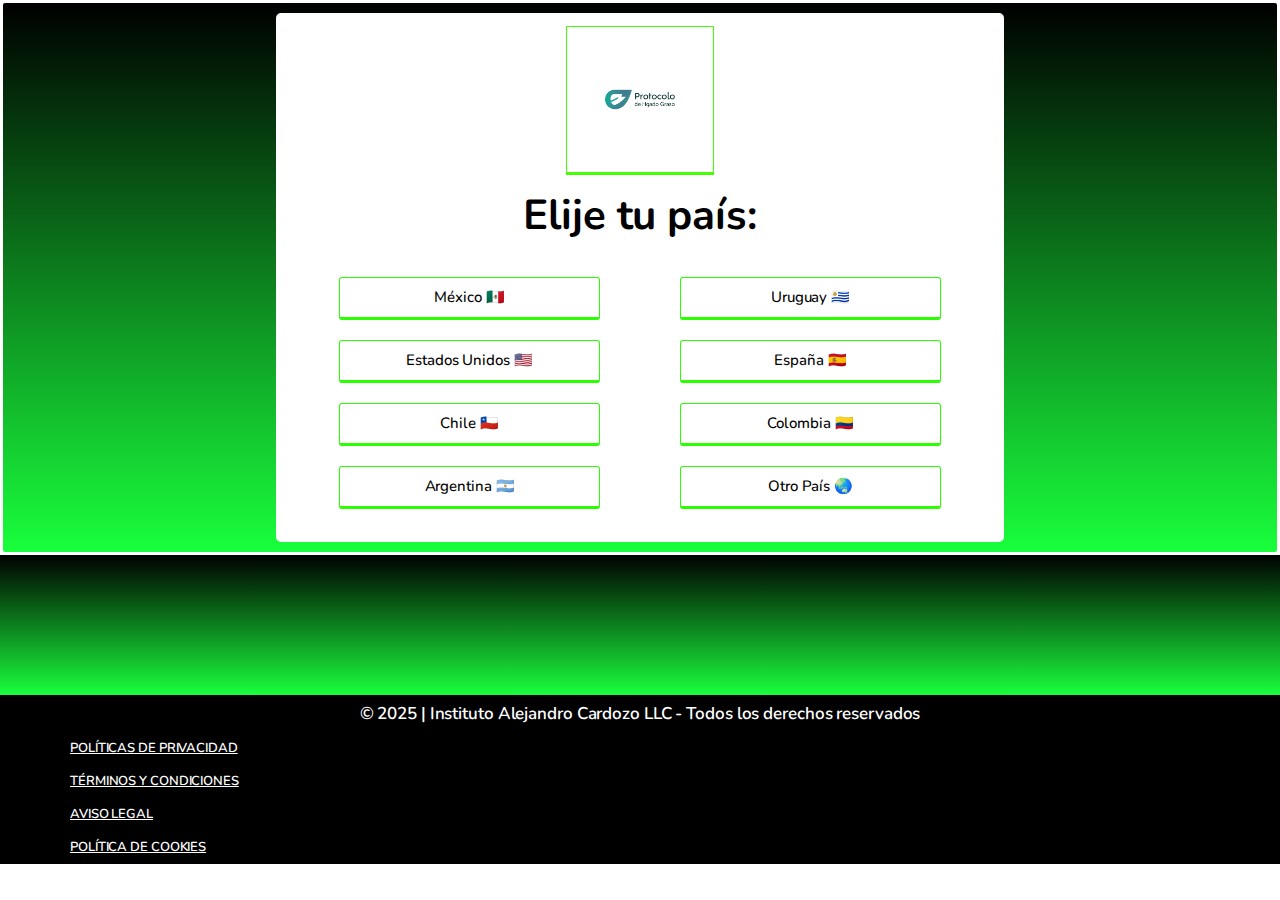
<file: quizphg/index.html>
<!DOCTYPE html><html lang="pt-BR"><head>
	<meta charset="UTF-8">
			<title>PHG</title>
		<meta name="viewport" content="width=device-width, initial-scale=1">
<meta name="robots" content="max-image-preview:large">
	<style>img:is([sizes="auto" i], [sizes^="auto," i]) { contain-intrinsic-size: 3000px 1500px }</style>
	<title>quizphg  Artifinsider</title>
<link rel="alternate" type="application/rss+xml" title="Feed para Artifinsider �" href="https://twsprayerabundance.com/feed/">
<link rel="alternate" type="application/rss+xml" title="Feed de comentários para Artifinsider �" href="https://twsprayerabundance.com/comments/feed/">
<script>
window._wpemojiSettings = {"baseUrl":"https:\/\/s.w.org\/images\/core\/emoji\/15.1.0\/72x72\/","ext":".png","svgUrl":"https:\/\/s.w.org\/images\/core\/emoji\/15.1.0\/svg\/","svgExt":".svg","source":{"concatemoji":"https:\/\/twsprayerabundance.com\/wp-includes\/js\/wp-emoji-release.min.js?ver=6.8.1"}};
/*! This file is auto-generated */
!function(i,n){var o,s,e;function c(e){try{var t={supportTests:e,timestamp:(new Date).valueOf()};sessionStorage.setItem(o,JSON.stringify(t))}catch(e){}}function p(e,t,n){e.clearRect(0,0,e.canvas.width,e.canvas.height),e.fillText(t,0,0);var t=new Uint32Array(e.getImageData(0,0,e.canvas.width,e.canvas.height).data),r=(e.clearRect(0,0,e.canvas.width,e.canvas.height),e.fillText(n,0,0),new Uint32Array(e.getImageData(0,0,e.canvas.width,e.canvas.height).data));return t.every(function(e,t){return e===r[t]})}function u(e,t,n){switch(t){case"flag":return n(e,"\ud83c\udff3\ufe0f\u200d\u26a7\ufe0f","\ud83c\udff3\ufe0f\u200b\u26a7\ufe0f")?!1:!n(e,"\ud83c\uddfa\ud83c\uddf3","\ud83c\uddfa\u200b\ud83c\uddf3")&&!n(e,"\ud83c\udff4\udb40\udc67\udb40\udc62\udb40\udc65\udb40\udc6e\udb40\udc67\udb40\udc7f","\ud83c\udff4\u200b\udb40\udc67\u200b\udb40\udc62\u200b\udb40\udc65\u200b\udb40\udc6e\u200b\udb40\udc67\u200b\udb40\udc7f");case"emoji":return!n(e,"\ud83d\udc26\u200d\ud83d\udd25","\ud83d\udc26\u200b\ud83d\udd25")}return!1}function f(e,t,n){var r="undefined"!=typeof WorkerGlobalScope&&self instanceof WorkerGlobalScope?new OffscreenCanvas(300,150):i.createElement("canvas"),a=r.getContext("2d",{willReadFrequently:!0}),o=(a.textBaseline="top",a.font="600 32px Arial",{});return e.forEach(function(e){o[e]=t(a,e,n)}),o}function t(e){var t=i.createElement("script");t.src=e,t.defer=!0,i.head.appendChild(t)}"undefined"!=typeof Promise&&(o="wpEmojiSettingsSupports",s=["flag","emoji"],n.supports={everything:!0,everythingExceptFlag:!0},e=new Promise(function(e){i.addEventListener("DOMContentLoaded",e,{once:!0})}),new Promise(function(t){var n=function(){try{var e=JSON.parse(sessionStorage.getItem(o));if("object"==typeof e&&"number"==typeof e.timestamp&&(new Date).valueOf()<e.timestamp+604800&&"object"==typeof e.supportTests)return e.supportTests}catch(e){}return null}();if(!n){if("undefined"!=typeof Worker&&"undefined"!=typeof OffscreenCanvas&&"undefined"!=typeof URL&&URL.createObjectURL&&"undefined"!=typeof Blob)try{var e="postMessage("+f.toString()+"("+[JSON.stringify(s),u.toString(),p.toString()].join(",")+"));",r=new Blob([e],{type:"text/javascript"}),a=new Worker(URL.createObjectURL(r),{name:"wpTestEmojiSupports"});return void(a.onmessage=function(e){c(n=e.data),a.terminate(),t(n)})}catch(e){}c(n=f(s,u,p))}t(n)}).then(function(e){for(var t in e)n.supports[t]=e[t],n.supports.everything=n.supports.everything&&n.supports[t],"flag"!==t&&(n.supports.everythingExceptFlag=n.supports.everythingExceptFlag&&n.supports[t]);n.supports.everythingExceptFlag=n.supports.everythingExceptFlag&&!n.supports.flag,n.DOMReady=!1,n.readyCallback=function(){n.DOMReady=!0}}).then(function(){return e}).then(function(){var e;n.supports.everything||(n.readyCallback(),(e=n.source||{}).concatemoji?t(e.concatemoji):e.wpemoji&&e.twemoji&&(t(e.twemoji),t(e.wpemoji)))}))}((window,document),window._wpemojiSettings);
</script>
<style id="wp-emoji-styles-inline-css">

	img.wp-smiley, img.emoji {
		display: inline !important;
		border: none !important;
		box-shadow: none !important;
		height: 1em !important;
		width: 1em !important;
		margin: 0 0.07em !important;
		vertical-align: -0.1em !important;
		background: none !important;
		padding: 0 !important;
	}
</style>
<style id="wp-block-library-inline-css">
:root{--wp-admin-theme-color:#007cba;--wp-admin-theme-color--rgb:0,124,186;--wp-admin-theme-color-darker-10:#006ba1;--wp-admin-theme-color-darker-10--rgb:0,107,161;--wp-admin-theme-color-darker-20:#005a87;--wp-admin-theme-color-darker-20--rgb:0,90,135;--wp-admin-border-width-focus:2px;--wp-block-synced-color:#7a00df;--wp-block-synced-color--rgb:122,0,223;--wp-bound-block-color:var(--wp-block-synced-color)}@media (min-resolution:192dpi){:root{--wp-admin-border-width-focus:1.5px}}.wp-element-button{cursor:pointer}:root{--wp--preset--font-size--normal:16px;--wp--preset--font-size--huge:42px}:root .has-very-light-gray-background-color{background-color:#eee}:root .has-very-dark-gray-background-color{background-color:#313131}:root .has-very-light-gray-color{color:#eee}:root .has-very-dark-gray-color{color:#313131}:root .has-vivid-green-cyan-to-vivid-cyan-blue-gradient-background{background:linear-gradient(135deg,#00d084,#0693e3)}:root .has-purple-crush-gradient-background{background:linear-gradient(135deg,#34e2e4,#4721fb 50%,#ab1dfe)}:root .has-hazy-dawn-gradient-background{background:linear-gradient(135deg,#faaca8,#dad0ec)}:root .has-subdued-olive-gradient-background{background:linear-gradient(135deg,#fafae1,#67a671)}:root .has-atomic-cream-gradient-background{background:linear-gradient(135deg,#fdd79a,#004a59)}:root .has-nightshade-gradient-background{background:linear-gradient(135deg,#330968,#31cdcf)}:root .has-midnight-gradient-background{background:linear-gradient(135deg,#020381,#2874fc)}.has-regular-font-size{font-size:1em}.has-larger-font-size{font-size:2.625em}.has-normal-font-size{font-size:var(--wp--preset--font-size--normal)}.has-huge-font-size{font-size:var(--wp--preset--font-size--huge)}.has-text-align-center{text-align:center}.has-text-align-left{text-align:left}.has-text-align-right{text-align:right}#end-resizable-editor-section{display:none}.aligncenter{clear:both}.items-justified-left{justify-content:flex-start}.items-justified-center{justify-content:center}.items-justified-right{justify-content:flex-end}.items-justified-space-between{justify-content:space-between}.screen-reader-text{border:0;clip-path:inset(50%);height:1px;margin:-1px;overflow:hidden;padding:0;position:absolute;width:1px;word-wrap:normal!important}.screen-reader-text:focus{background-color:#ddd;clip-path:none;color:#444;display:block;font-size:1em;height:auto;left:5px;line-height:normal;padding:15px 23px 14px;text-decoration:none;top:5px;width:auto;z-index:100000}html :where(.has-border-color){border-style:solid}html :where([style*=border-top-color]){border-top-style:solid}html :where([style*=border-right-color]){border-right-style:solid}html :where([style*=border-bottom-color]){border-bottom-style:solid}html :where([style*=border-left-color]){border-left-style:solid}html :where([style*=border-width]){border-style:solid}html :where([style*=border-top-width]){border-top-style:solid}html :where([style*=border-right-width]){border-right-style:solid}html :where([style*=border-bottom-width]){border-bottom-style:solid}html :where([style*=border-left-width]){border-left-style:solid}html :where(img[class*=wp-image-]){height:auto;max-width:100%}:where(figure){margin:0 0 1em}html :where(.is-position-sticky){--wp-admin--admin-bar--position-offset:var(--wp-admin--admin-bar--height,0px)}@media screen and (max-width:600px){html :where(.is-position-sticky){--wp-admin--admin-bar--position-offset:0px}}
</style>
<style id="global-styles-inline-css">
:root{--wp--preset--aspect-ratio--square: 1;--wp--preset--aspect-ratio--4-3: 4/3;--wp--preset--aspect-ratio--3-4: 3/4;--wp--preset--aspect-ratio--3-2: 3/2;--wp--preset--aspect-ratio--2-3: 2/3;--wp--preset--aspect-ratio--16-9: 16/9;--wp--preset--aspect-ratio--9-16: 9/16;--wp--preset--color--black: #000000;--wp--preset--color--cyan-bluish-gray: #abb8c3;--wp--preset--color--white: #ffffff;--wp--preset--color--pale-pink: #f78da7;--wp--preset--color--vivid-red: #cf2e2e;--wp--preset--color--luminous-vivid-orange: #ff6900;--wp--preset--color--luminous-vivid-amber: #fcb900;--wp--preset--color--light-green-cyan: #7bdcb5;--wp--preset--color--vivid-green-cyan: #00d084;--wp--preset--color--pale-cyan-blue: #8ed1fc;--wp--preset--color--vivid-cyan-blue: #0693e3;--wp--preset--color--vivid-purple: #9b51e0;--wp--preset--color--base: #FFFFFF;--wp--preset--color--contrast: #111111;--wp--preset--color--accent-1: #FFEE58;--wp--preset--color--accent-2: #F6CFF4;--wp--preset--color--accent-3: #503AA8;--wp--preset--color--accent-4: #686868;--wp--preset--color--accent-5: #FBFAF3;--wp--preset--color--accent-6: color-mix(in srgb, currentColor 20%, transparent);--wp--preset--gradient--vivid-cyan-blue-to-vivid-purple: linear-gradient(135deg,rgba(6,147,227,1) 0%,rgb(155,81,224) 100%);--wp--preset--gradient--light-green-cyan-to-vivid-green-cyan: linear-gradient(135deg,rgb(122,220,180) 0%,rgb(0,208,130) 100%);--wp--preset--gradient--luminous-vivid-amber-to-luminous-vivid-orange: linear-gradient(135deg,rgba(252,185,0,1) 0%,rgba(255,105,0,1) 100%);--wp--preset--gradient--luminous-vivid-orange-to-vivid-red: linear-gradient(135deg,rgba(255,105,0,1) 0%,rgb(207,46,46) 100%);--wp--preset--gradient--very-light-gray-to-cyan-bluish-gray: linear-gradient(135deg,rgb(238,238,238) 0%,rgb(169,184,195) 100%);--wp--preset--gradient--cool-to-warm-spectrum: linear-gradient(135deg,rgb(74,234,220) 0%,rgb(151,120,209) 20%,rgb(207,42,186) 40%,rgb(238,44,130) 60%,rgb(251,105,98) 80%,rgb(254,248,76) 100%);--wp--preset--gradient--blush-light-purple: linear-gradient(135deg,rgb(255,206,236) 0%,rgb(152,150,240) 100%);--wp--preset--gradient--blush-bordeaux: linear-gradient(135deg,rgb(254,205,165) 0%,rgb(254,45,45) 50%,rgb(107,0,62) 100%);--wp--preset--gradient--luminous-dusk: linear-gradient(135deg,rgb(255,203,112) 0%,rgb(199,81,192) 50%,rgb(65,88,208) 100%);--wp--preset--gradient--pale-ocean: linear-gradient(135deg,rgb(255,245,203) 0%,rgb(182,227,212) 50%,rgb(51,167,181) 100%);--wp--preset--gradient--electric-grass: linear-gradient(135deg,rgb(202,248,128) 0%,rgb(113,206,126) 100%);--wp--preset--gradient--midnight: linear-gradient(135deg,rgb(2,3,129) 0%,rgb(40,116,252) 100%);--wp--preset--font-size--small: 0.875rem;--wp--preset--font-size--medium: clamp(1rem, 1rem + ((1vw - 0.2rem) * 0.196), 1.125rem);--wp--preset--font-size--large: clamp(1.125rem, 1.125rem + ((1vw - 0.2rem) * 0.392), 1.375rem);--wp--preset--font-size--x-large: clamp(1.75rem, 1.75rem + ((1vw - 0.2rem) * 0.392), 2rem);--wp--preset--font-size--xx-large: clamp(2.15rem, 2.15rem + ((1vw - 0.2rem) * 1.333), 3rem);--wp--preset--font-family--manrope: Manrope, sans-serif;--wp--preset--font-family--fira-code: "Fira Code", monospace;--wp--preset--spacing--20: 10px;--wp--preset--spacing--30: 20px;--wp--preset--spacing--40: 30px;--wp--preset--spacing--50: clamp(30px, 5vw, 50px);--wp--preset--spacing--60: clamp(30px, 7vw, 70px);--wp--preset--spacing--70: clamp(50px, 7vw, 90px);--wp--preset--spacing--80: clamp(70px, 10vw, 140px);--wp--preset--shadow--natural: 6px 6px 9px rgba(0, 0, 0, 0.2);--wp--preset--shadow--deep: 12px 12px 50px rgba(0, 0, 0, 0.4);--wp--preset--shadow--sharp: 6px 6px 0px rgba(0, 0, 0, 0.2);--wp--preset--shadow--outlined: 6px 6px 0px -3px rgba(255, 255, 255, 1), 6px 6px rgba(0, 0, 0, 1);--wp--preset--shadow--crisp: 6px 6px 0px rgba(0, 0, 0, 1);}:root { --wp--style--global--content-size: 645px;--wp--style--global--wide-size: 1340px; }:where(body) { margin: 0; }.wp-site-blocks { padding-top: var(--wp--style--root--padding-top); padding-bottom: var(--wp--style--root--padding-bottom); }.has-global-padding { padding-right: var(--wp--style--root--padding-right); padding-left: var(--wp--style--root--padding-left); }.has-global-padding > .alignfull { margin-right: calc(var(--wp--style--root--padding-right) * -1); margin-left: calc(var(--wp--style--root--padding-left) * -1); }.has-global-padding :where(:not(.alignfull.is-layout-flow) > .has-global-padding:not(.wp-block-block, .alignfull)) { padding-right: 0; padding-left: 0; }.has-global-padding :where(:not(.alignfull.is-layout-flow) > .has-global-padding:not(.wp-block-block, .alignfull)) > .alignfull { margin-left: 0; margin-right: 0; }.wp-site-blocks > .alignleft { float: left; margin-right: 2em; }.wp-site-blocks > .alignright { float: right; margin-left: 2em; }.wp-site-blocks > .aligncenter { justify-content: center; margin-left: auto; margin-right: auto; }:where(.wp-site-blocks) > * { margin-block-start: 1.2rem; margin-block-end: 0; }:where(.wp-site-blocks) > :first-child { margin-block-start: 0; }:where(.wp-site-blocks) > :last-child { margin-block-end: 0; }:root { --wp--style--block-gap: 1.2rem; }:root :where(.is-layout-flow) > :first-child{margin-block-start: 0;}:root :where(.is-layout-flow) > :last-child{margin-block-end: 0;}:root :where(.is-layout-flow) > *{margin-block-start: 1.2rem;margin-block-end: 0;}:root :where(.is-layout-constrained) > :first-child{margin-block-start: 0;}:root :where(.is-layout-constrained) > :last-child{margin-block-end: 0;}:root :where(.is-layout-constrained) > *{margin-block-start: 1.2rem;margin-block-end: 0;}:root :where(.is-layout-flex){gap: 1.2rem;}:root :where(.is-layout-grid){gap: 1.2rem;}.is-layout-flow > .alignleft{float: left;margin-inline-start: 0;margin-inline-end: 2em;}.is-layout-flow > .alignright{float: right;margin-inline-start: 2em;margin-inline-end: 0;}.is-layout-flow > .aligncenter{margin-left: auto !important;margin-right: auto !important;}.is-layout-constrained > .alignleft{float: left;margin-inline-start: 0;margin-inline-end: 2em;}.is-layout-constrained > .alignright{float: right;margin-inline-start: 2em;margin-inline-end: 0;}.is-layout-constrained > .aligncenter{margin-left: auto !important;margin-right: auto !important;}.is-layout-constrained > :where(:not(.alignleft):not(.alignright):not(.alignfull)){max-width: var(--wp--style--global--content-size);margin-left: auto !important;margin-right: auto !important;}.is-layout-constrained > .alignwide{max-width: var(--wp--style--global--wide-size);}body .is-layout-flex{display: flex;}.is-layout-flex{flex-wrap: wrap;align-items: center;}.is-layout-flex > :is(*, div){margin: 0;}body .is-layout-grid{display: grid;}.is-layout-grid > :is(*, div){margin: 0;}body{background-color: var(--wp--preset--color--base);color: var(--wp--preset--color--contrast);font-family: var(--wp--preset--font-family--manrope);font-size: var(--wp--preset--font-size--large);font-weight: 300;letter-spacing: -0.1px;line-height: 1.4;--wp--style--root--padding-top: 0px;--wp--style--root--padding-right: var(--wp--preset--spacing--50);--wp--style--root--padding-bottom: 0px;--wp--style--root--padding-left: var(--wp--preset--spacing--50);}a:where(:not(.wp-element-button)){color: currentColor;text-decoration: underline;}:root :where(a:where(:not(.wp-element-button)):hover){text-decoration: none;}h1, h2, h3, h4, h5, h6{font-weight: 400;letter-spacing: -0.1px;line-height: 1.125;}h1{font-size: var(--wp--preset--font-size--xx-large);}h2{font-size: var(--wp--preset--font-size--x-large);}h3{font-size: var(--wp--preset--font-size--large);}h4{font-size: var(--wp--preset--font-size--medium);}h5{font-size: var(--wp--preset--font-size--small);letter-spacing: 0.5px;}h6{font-size: var(--wp--preset--font-size--small);font-weight: 700;letter-spacing: 1.4px;text-transform: uppercase;}:root :where(.wp-element-button, .wp-block-button__link){background-color: var(--wp--preset--color--contrast);border-width: 0;color: var(--wp--preset--color--base);font-family: inherit;font-size: var(--wp--preset--font-size--medium);line-height: inherit;padding-top: 1rem;padding-right: 2.25rem;padding-bottom: 1rem;padding-left: 2.25rem;text-decoration: none;}:root :where(.wp-element-button:hover, .wp-block-button__link:hover){background-color: color-mix(in srgb, var(--wp--preset--color--contrast) 85%, transparent);border-color: transparent;color: var(--wp--preset--color--base);}:root :where(.wp-element-button:focus, .wp-block-button__link:focus){outline-color: var(--wp--preset--color--accent-4);outline-offset: 2px;}:root :where(.wp-element-caption, .wp-block-audio figcaption, .wp-block-embed figcaption, .wp-block-gallery figcaption, .wp-block-image figcaption, .wp-block-table figcaption, .wp-block-video figcaption){font-size: var(--wp--preset--font-size--small);line-height: 1.4;}.has-black-color{color: var(--wp--preset--color--black) !important;}.has-cyan-bluish-gray-color{color: var(--wp--preset--color--cyan-bluish-gray) !important;}.has-white-color{color: var(--wp--preset--color--white) !important;}.has-pale-pink-color{color: var(--wp--preset--color--pale-pink) !important;}.has-vivid-red-color{color: var(--wp--preset--color--vivid-red) !important;}.has-luminous-vivid-orange-color{color: var(--wp--preset--color--luminous-vivid-orange) !important;}.has-luminous-vivid-amber-color{color: var(--wp--preset--color--luminous-vivid-amber) !important;}.has-light-green-cyan-color{color: var(--wp--preset--color--light-green-cyan) !important;}.has-vivid-green-cyan-color{color: var(--wp--preset--color--vivid-green-cyan) !important;}.has-pale-cyan-blue-color{color: var(--wp--preset--color--pale-cyan-blue) !important;}.has-vivid-cyan-blue-color{color: var(--wp--preset--color--vivid-cyan-blue) !important;}.has-vivid-purple-color{color: var(--wp--preset--color--vivid-purple) !important;}.has-base-color{color: var(--wp--preset--color--base) !important;}.has-contrast-color{color: var(--wp--preset--color--contrast) !important;}.has-accent-1-color{color: var(--wp--preset--color--accent-1) !important;}.has-accent-2-color{color: var(--wp--preset--color--accent-2) !important;}.has-accent-3-color{color: var(--wp--preset--color--accent-3) !important;}.has-accent-4-color{color: var(--wp--preset--color--accent-4) !important;}.has-accent-5-color{color: var(--wp--preset--color--accent-5) !important;}.has-accent-6-color{color: var(--wp--preset--color--accent-6) !important;}.has-black-background-color{background-color: var(--wp--preset--color--black) !important;}.has-cyan-bluish-gray-background-color{background-color: var(--wp--preset--color--cyan-bluish-gray) !important;}.has-white-background-color{background-color: var(--wp--preset--color--white) !important;}.has-pale-pink-background-color{background-color: var(--wp--preset--color--pale-pink) !important;}.has-vivid-red-background-color{background-color: var(--wp--preset--color--vivid-red) !important;}.has-luminous-vivid-orange-background-color{background-color: var(--wp--preset--color--luminous-vivid-orange) !important;}.has-luminous-vivid-amber-background-color{background-color: var(--wp--preset--color--luminous-vivid-amber) !important;}.has-light-green-cyan-background-color{background-color: var(--wp--preset--color--light-green-cyan) !important;}.has-vivid-green-cyan-background-color{background-color: var(--wp--preset--color--vivid-green-cyan) !important;}.has-pale-cyan-blue-background-color{background-color: var(--wp--preset--color--pale-cyan-blue) !important;}.has-vivid-cyan-blue-background-color{background-color: var(--wp--preset--color--vivid-cyan-blue) !important;}.has-vivid-purple-background-color{background-color: var(--wp--preset--color--vivid-purple) !important;}.has-base-background-color{background-color: var(--wp--preset--color--base) !important;}.has-contrast-background-color{background-color: var(--wp--preset--color--contrast) !important;}.has-accent-1-background-color{background-color: var(--wp--preset--color--accent-1) !important;}.has-accent-2-background-color{background-color: var(--wp--preset--color--accent-2) !important;}.has-accent-3-background-color{background-color: var(--wp--preset--color--accent-3) !important;}.has-accent-4-background-color{background-color: var(--wp--preset--color--accent-4) !important;}.has-accent-5-background-color{background-color: var(--wp--preset--color--accent-5) !important;}.has-accent-6-background-color{background-color: var(--wp--preset--color--accent-6) !important;}.has-black-border-color{border-color: var(--wp--preset--color--black) !important;}.has-cyan-bluish-gray-border-color{border-color: var(--wp--preset--color--cyan-bluish-gray) !important;}.has-white-border-color{border-color: var(--wp--preset--color--white) !important;}.has-pale-pink-border-color{border-color: var(--wp--preset--color--pale-pink) !important;}.has-vivid-red-border-color{border-color: var(--wp--preset--color--vivid-red) !important;}.has-luminous-vivid-orange-border-color{border-color: var(--wp--preset--color--luminous-vivid-orange) !important;}.has-luminous-vivid-amber-border-color{border-color: var(--wp--preset--color--luminous-vivid-amber) !important;}.has-light-green-cyan-border-color{border-color: var(--wp--preset--color--light-green-cyan) !important;}.has-vivid-green-cyan-border-color{border-color: var(--wp--preset--color--vivid-green-cyan) !important;}.has-pale-cyan-blue-border-color{border-color: var(--wp--preset--color--pale-cyan-blue) !important;}.has-vivid-cyan-blue-border-color{border-color: var(--wp--preset--color--vivid-cyan-blue) !important;}.has-vivid-purple-border-color{border-color: var(--wp--preset--color--vivid-purple) !important;}.has-base-border-color{border-color: var(--wp--preset--color--base) !important;}.has-contrast-border-color{border-color: var(--wp--preset--color--contrast) !important;}.has-accent-1-border-color{border-color: var(--wp--preset--color--accent-1) !important;}.has-accent-2-border-color{border-color: var(--wp--preset--color--accent-2) !important;}.has-accent-3-border-color{border-color: var(--wp--preset--color--accent-3) !important;}.has-accent-4-border-color{border-color: var(--wp--preset--color--accent-4) !important;}.has-accent-5-border-color{border-color: var(--wp--preset--color--accent-5) !important;}.has-accent-6-border-color{border-color: var(--wp--preset--color--accent-6) !important;}.has-vivid-cyan-blue-to-vivid-purple-gradient-background{background: var(--wp--preset--gradient--vivid-cyan-blue-to-vivid-purple) !important;}.has-light-green-cyan-to-vivid-green-cyan-gradient-background{background: var(--wp--preset--gradient--light-green-cyan-to-vivid-green-cyan) !important;}.has-luminous-vivid-amber-to-luminous-vivid-orange-gradient-background{background: var(--wp--preset--gradient--luminous-vivid-amber-to-luminous-vivid-orange) !important;}.has-luminous-vivid-orange-to-vivid-red-gradient-background{background: var(--wp--preset--gradient--luminous-vivid-orange-to-vivid-red) !important;}.has-very-light-gray-to-cyan-bluish-gray-gradient-background{background: var(--wp--preset--gradient--very-light-gray-to-cyan-bluish-gray) !important;}.has-cool-to-warm-spectrum-gradient-background{background: var(--wp--preset--gradient--cool-to-warm-spectrum) !important;}.has-blush-light-purple-gradient-background{background: var(--wp--preset--gradient--blush-light-purple) !important;}.has-blush-bordeaux-gradient-background{background: var(--wp--preset--gradient--blush-bordeaux) !important;}.has-luminous-dusk-gradient-background{background: var(--wp--preset--gradient--luminous-dusk) !important;}.has-pale-ocean-gradient-background{background: var(--wp--preset--gradient--pale-ocean) !important;}.has-electric-grass-gradient-background{background: var(--wp--preset--gradient--electric-grass) !important;}.has-midnight-gradient-background{background: var(--wp--preset--gradient--midnight) !important;}.has-small-font-size{font-size: var(--wp--preset--font-size--small) !important;}.has-medium-font-size{font-size: var(--wp--preset--font-size--medium) !important;}.has-large-font-size{font-size: var(--wp--preset--font-size--large) !important;}.has-x-large-font-size{font-size: var(--wp--preset--font-size--x-large) !important;}.has-xx-large-font-size{font-size: var(--wp--preset--font-size--xx-large) !important;}.has-manrope-font-family{font-family: var(--wp--preset--font-family--manrope) !important;}.has-fira-code-font-family{font-family: var(--wp--preset--font-family--fira-code) !important;}
</style>
<style id="wp-block-template-skip-link-inline-css">

		.skip-link.screen-reader-text {
			border: 0;
			clip-path: inset(50%);
			height: 1px;
			margin: -1px;
			overflow: hidden;
			padding: 0;
			position: absolute !important;
			width: 1px;
			word-wrap: normal !important;
		}

		.skip-link.screen-reader-text:focus {
			background-color: #eee;
			clip-path: none;
			color: #444;
			display: block;
			font-size: 1em;
			height: auto;
			left: 5px;
			line-height: normal;
			padding: 15px 23px 14px;
			text-decoration: none;
			top: 5px;
			width: auto;
			z-index: 100000;
		}
</style>
<link rel="stylesheet" id="twentytwentyfive-style-css" href="css/iL2B1Im136rm.css" media="all">
<link rel="stylesheet" id="elementor-frontend-css" href="css/aRhW2A3vGifL.css" media="all">
<link rel="stylesheet" id="elementor-post-8-css" href="css/DeaWoVhW8axB.css" media="all">
<link rel="stylesheet" id="widget-image-css" href="css/ECoAzqwPy9lQ.css" media="all">
<link rel="stylesheet" id="widget-heading-css" href="css/MzBY0cy6Ajir.css" media="all">
<link rel="stylesheet" id="widget-spacer-css" href="css/Jc6f4aKjuBje.css" media="all">
<link rel="stylesheet" id="elementor-post-280-css" href="css/tqyB14owcCoC.css" media="all">
<link rel="stylesheet" id="elementor-gf-local-roboto-css" href="css/7MVIZzfC082Y.css" media="all">
<link rel="stylesheet" id="elementor-gf-local-robotoslab-css" href="css/kBkMC0tCzKjG.css" media="all">
<link rel="stylesheet" id="elementor-gf-local-nunito-css" href="css/KO7KmlnXCB8V.css" media="all">
<script src="js/QyVERttaMlZy.js" id="jquery-core-js"></script>
<script src="js/dEGgzcmucy5v.js" id="jquery-migrate-js"></script>
<link rel="https://api.w.org/" href="https://twsprayerabundance.com/wp-json/"><link rel="alternate" title="JSON" type="application/json" href="https://twsprayerabundance.com/wp-json/wp/v2/pages/280"><link rel="EditURI" type="application/rsd+xml" title="RSD" href="https://twsprayerabundance.com/xmlrpc.php?rsd">
<meta name="generator" content="WordPress 6.8.1">
<link rel="canonical" href="https://twsprayerabundance.com/quizphg/">
<link rel="shortlink" href="https://twsprayerabundance.com/?p=280">
<link rel="alternate" title="oEmbed (JSON)" type="application/json+oembed" href="https://twsprayerabundance.com/wp-json/oembed/1.0/embed?url=https%3A%2F%2Ftwsprayerabundance.com%2Fquizphg%2F">
<link rel="alternate" title="oEmbed (XML)" type="text/xml+oembed" href="https://twsprayerabundance.com/wp-json/oembed/1.0/embed?url=https%3A%2F%2Ftwsprayerabundance.com%2Fquizphg%2F&format=xml">
<meta name="generator" content="Elementor 3.29.0; features: e_font_icon_svg, additional_custom_breakpoints, e_local_google_fonts, e_element_cache; settings: css_print_method-external, google_font-enabled, font_display-swap">
			<style>
				.e-con.e-parent:nth-of-type(n+4):not(.e-lazyloaded):not(.e-no-lazyload),
				.e-con.e-parent:nth-of-type(n+4):not(.e-lazyloaded):not(.e-no-lazyload) * {
					background-image: none !important;
				}
				@media screen and (max-height: 1024px) {
					.e-con.e-parent:nth-of-type(n+3):not(.e-lazyloaded):not(.e-no-lazyload),
					.e-con.e-parent:nth-of-type(n+3):not(.e-lazyloaded):not(.e-no-lazyload) * {
						background-image: none !important;
					}
				}
				@media screen and (max-height: 640px) {
					.e-con.e-parent:nth-of-type(n+2):not(.e-lazyloaded):not(.e-no-lazyload),
					.e-con.e-parent:nth-of-type(n+2):not(.e-lazyloaded):not(.e-no-lazyload) * {
						background-image: none !important;
					}
				}
			</style>
			<style class="wp-fonts-local">
@font-face{font-family:Manrope;font-style:normal;font-weight:200 800;font-display:fallback;src:url('fonts/cMdFhzbKA0D8.woff2') format('woff2');}
@font-face{font-family:"Fira Code";font-style:normal;font-weight:300 700;font-display:fallback;src:url('fonts/wo0l0OxNOWPV.woff2') format('woff2');}
</style>
	<meta name="viewport" content="width=device-width, initial-scale=1.0, viewport-fit=cover"></head>
<body class="wp-singular page-template page-template-elementor_canvas page page-id-280 wp-embed-responsive wp-theme-twentytwentyfive elementor-default elementor-template-canvas elementor-kit-8 elementor-page elementor-page-280">
			<div data-elementor-type="wp-page" data-elementor-id="280" class="elementor elementor-280" data-elementor-post-type="page">
				<div class="elementor-element elementor-element-8704637 elementor-hidden-mobile e-flex e-con-boxed e-con e-parent" data-id="8704637" data-element_type="container" data-settings="{" background_background":"gradient"}"="">
					<div class="e-con-inner">
		<div class="elementor-element elementor-element-e70c93c e-con-full e-flex e-con e-child" data-id="e70c93c" data-element_type="container">
				</div>
		<div class="elementor-element elementor-element-9102fde e-con-full e-flex e-con e-child" data-id="9102fde" data-element_type="container" data-settings="{" background_background":"classic"}"="">
				<div class="elementor-element elementor-element-54af517 elementor-widget elementor-widget-image" data-id="54af517" data-element_type="widget" data-widget_type="image.default">
				<div class="elementor-widget-container">
															<img fetchpriority="high" decoding="async" width="1120" height="1120" src="images/4dL4lXFUJkap.png" class="attachment-2048x2048 size-2048x2048 wp-image-289" alt="" srcset="images/4dL4lXFUJkap.png 1120w, images/JqgV29gcQlhF.png 300w, images/IDiELsFJA3wm.png 1024w, images/92M2GNMywnAt.png 150w, images/I5IEblshX0rZ.png 768w" sizes="(max-width: 1120px) 100vw, 1120px">															</div>
				</div>
				<div class="elementor-element elementor-element-c94303d elementor-widget elementor-widget-heading" data-id="c94303d" data-element_type="widget" data-widget_type="heading.default">
				<div class="elementor-widget-container">
					<h2 class="elementor-heading-title elementor-size-default">Elije tu país:</h2>				</div>
				</div>
		<div class="elementor-element elementor-element-f420ecf e-con-full e-flex e-con e-child" data-id="f420ecf" data-element_type="container">
		<div class="elementor-element elementor-element-bd3684d e-con-full e-flex e-con e-child" data-id="bd3684d" data-element_type="container">
				<div class="elementor-element elementor-element-0fcf20f elementor-align-justify elementor-mobile-align-justify elementor-widget-mobile__width-inherit elementor-widget elementor-widget-button" data-id="0fcf20f" data-element_type="widget" data-widget_type="button.default">
				<div class="elementor-widget-container">
									<div class="elementor-button-wrapper">
					<a class="elementor-button elementor-button-link elementor-size-sm" href="https://alejandrocardozoinstituto.site/phg/">
						<span class="elementor-button-content-wrapper">
									<span class="elementor-button-text">México 🇲🇽</span>
					</span>
					</a>
				</div>
								</div>
				</div>
				<div class="elementor-element elementor-element-648c9d8 elementor-align-justify elementor-mobile-align-justify elementor-widget-mobile__width-inherit elementor-widget elementor-widget-button" data-id="648c9d8" data-element_type="widget" data-widget_type="button.default">
				<div class="elementor-widget-container">
									<div class="elementor-button-wrapper">
					<a class="elementor-button elementor-button-link elementor-size-sm" href="https://alejandrocardozoinstituto.site/phg/">
						<span class="elementor-button-content-wrapper">
									<span class="elementor-button-text">Estados Unidos 🇺🇸  </span>
					</span>
					</a>
				</div>
								</div>
				</div>
				<div class="elementor-element elementor-element-272afc2 elementor-align-justify elementor-mobile-align-justify elementor-widget-mobile__width-inherit elementor-widget elementor-widget-button" data-id="272afc2" data-element_type="widget" data-widget_type="button.default">
				<div class="elementor-widget-container">
									<div class="elementor-button-wrapper">
					<a class="elementor-button elementor-button-link elementor-size-sm" href="https://alejandrocardozoinstituto.site/phg/">
						<span class="elementor-button-content-wrapper">
									<span class="elementor-button-text">Chile 🇨🇱</span>
					</span>
					</a>
				</div>
								</div>
				</div>
				<div class="elementor-element elementor-element-0d5a07f elementor-align-justify elementor-mobile-align-justify elementor-widget-mobile__width-inherit elementor-widget elementor-widget-button" data-id="0d5a07f" data-element_type="widget" data-widget_type="button.default">
				<div class="elementor-widget-container">
									<div class="elementor-button-wrapper">
					<a class="elementor-button elementor-button-link elementor-size-sm" href="https://alejandrocardozoinstituto.site/phg/">
						<span class="elementor-button-content-wrapper">
									<span class="elementor-button-text">Argentina 🇦🇷</span>
					</span>
					</a>
				</div>
								</div>
				</div>
				</div>
		<div class="elementor-element elementor-element-39032ee e-con-full e-flex e-con e-child" data-id="39032ee" data-element_type="container">
				<div class="elementor-element elementor-element-17c3a70 elementor-align-justify elementor-mobile-align-justify elementor-widget-mobile__width-inherit elementor-widget elementor-widget-button" data-id="17c3a70" data-element_type="widget" data-widget_type="button.default">
				<div class="elementor-widget-container">
									<div class="elementor-button-wrapper">
					<a class="elementor-button elementor-button-link elementor-size-sm" href="https://alejandrocardozoinstituto.site/phg/">
						<span class="elementor-button-content-wrapper">
									<span class="elementor-button-text">Uruguay 🇺🇾</span>
					</span>
					</a>
				</div>
								</div>
				</div>
				<div class="elementor-element elementor-element-5817fdd elementor-align-justify elementor-mobile-align-justify elementor-widget-mobile__width-inherit elementor-widget elementor-widget-button" data-id="5817fdd" data-element_type="widget" data-widget_type="button.default">
				<div class="elementor-widget-container">
									<div class="elementor-button-wrapper">
					<a class="elementor-button elementor-button-link elementor-size-sm" href="https://alejandrocardozoinstituto.site/phg/">
						<span class="elementor-button-content-wrapper">
									<span class="elementor-button-text">España 🇪🇸</span>
					</span>
					</a>
				</div>
								</div>
				</div>
				<div class="elementor-element elementor-element-04dff3f elementor-mobile-align-justify elementor-widget-mobile__width-inherit elementor-align-justify elementor-widget elementor-widget-button" data-id="04dff3f" data-element_type="widget" data-widget_type="button.default">
				<div class="elementor-widget-container">
									<div class="elementor-button-wrapper">
					<a class="elementor-button elementor-button-link elementor-size-sm" href="https://alejandrocardozoinstituto.site/phg/">
						<span class="elementor-button-content-wrapper">
									<span class="elementor-button-text">Colombia 🇨🇴</span>
					</span>
					</a>
				</div>
								</div>
				</div>
				<div class="elementor-element elementor-element-c5251a7 elementor-mobile-align-justify elementor-widget-mobile__width-inherit elementor-align-justify elementor-widget elementor-widget-button" data-id="c5251a7" data-element_type="widget" data-widget_type="button.default">
				<div class="elementor-widget-container">
									<div class="elementor-button-wrapper">
					<a class="elementor-button elementor-button-link elementor-size-sm" href="https://alejandrocardozoinstituto.site/phg/">
						<span class="elementor-button-content-wrapper">
									<span class="elementor-button-text">Otro País 🌏</span>
					</span>
					</a>
				</div>
								</div>
				</div>
				</div>
				</div>
				</div>
		<div class="elementor-element elementor-element-3c7dca9 e-con-full e-flex e-con e-child" data-id="3c7dca9" data-element_type="container">
				</div>
					</div>
				</div>
				<section class="elementor-section elementor-top-section elementor-element elementor-element-720e4fe elementor-section-boxed elementor-section-height-default elementor-section-height-default" data-id="720e4fe" data-element_type="section" data-settings="{" background_background":"gradient"}"="">
						<div class="elementor-container elementor-column-gap-default">
					<div class="elementor-column elementor-col-100 elementor-top-column elementor-element elementor-element-2e6543a" data-id="2e6543a" data-element_type="column">
			<div class="elementor-widget-wrap elementor-element-populated">
						<div class="elementor-element elementor-element-6d4dd8e elementor-widget elementor-widget-spacer" data-id="6d4dd8e" data-element_type="widget" data-widget_type="spacer.default">
				<div class="elementor-widget-container">
							<div class="elementor-spacer">
			<div class="elementor-spacer-inner"></div>
		</div>
						</div>
				</div>
		<div class="elementor-element elementor-element-b89b23c elementor-hidden-desktop elementor-hidden-tablet e-flex e-con-boxed e-con e-parent" data-id="b89b23c" data-element_type="container" data-settings="{" background_background":"classic"}"="">
					<div class="e-con-inner">
				<div class="elementor-element elementor-element-62a09de elementor-widget elementor-widget-image" data-id="62a09de" data-element_type="widget" data-widget_type="image.default">
				<div class="elementor-widget-container">
															<img fetchpriority="high" decoding="async" width="1120" height="1120" src="images/4dL4lXFUJkap.png" class="attachment-2048x2048 size-2048x2048 wp-image-289" alt="" srcset="images/4dL4lXFUJkap.png 1120w, images/JqgV29gcQlhF.png 300w, images/IDiELsFJA3wm.png 1024w, images/92M2GNMywnAt.png 150w, images/I5IEblshX0rZ.png 768w" sizes="(max-width: 1120px) 100vw, 1120px">															</div>
				</div>
				<div class="elementor-element elementor-element-a1d47ef elementor-widget elementor-widget-heading" data-id="a1d47ef" data-element_type="widget" data-widget_type="heading.default">
				<div class="elementor-widget-container">
					<h2 class="elementor-heading-title elementor-size-default">Elije tu país:</h2>				</div>
				</div>
				<div class="elementor-element elementor-element-46f0b50 elementor-mobile-align-justify elementor-widget-mobile__width-inherit elementor-widget elementor-widget-button" data-id="46f0b50" data-element_type="widget" data-widget_type="button.default">
				<div class="elementor-widget-container">
									<div class="elementor-button-wrapper">
					<a class="elementor-button elementor-button-link elementor-size-sm" href="https://alejandrocardozoinstituto.site/phg/">
						<span class="elementor-button-content-wrapper">
									<span class="elementor-button-text">México 🇲🇽</span>
					</span>
					</a>
				</div>
								</div>
				</div>
				<div class="elementor-element elementor-element-4425ab4 elementor-mobile-align-justify elementor-widget-mobile__width-inherit elementor-widget elementor-widget-button" data-id="4425ab4" data-element_type="widget" data-widget_type="button.default">
				<div class="elementor-widget-container">
									<div class="elementor-button-wrapper">
					<a class="elementor-button elementor-button-link elementor-size-sm" href="https://alejandrocardozoinstituto.site/phg/">
						<span class="elementor-button-content-wrapper">
									<span class="elementor-button-text">Uruguay 🇺🇾</span>
					</span>
					</a>
				</div>
								</div>
				</div>
				<div class="elementor-element elementor-element-a3d1c34 elementor-mobile-align-justify elementor-widget-mobile__width-inherit elementor-widget elementor-widget-button" data-id="a3d1c34" data-element_type="widget" data-widget_type="button.default">
				<div class="elementor-widget-container">
									<div class="elementor-button-wrapper">
					<a class="elementor-button elementor-button-link elementor-size-sm" href="https://alejandrocardozoinstituto.site/phg/">
						<span class="elementor-button-content-wrapper">
									<span class="elementor-button-text">Estados Unidos 🇺🇸  </span>
					</span>
					</a>
				</div>
								</div>
				</div>
				<div class="elementor-element elementor-element-4035194 elementor-mobile-align-justify elementor-widget-mobile__width-inherit elementor-widget elementor-widget-button" data-id="4035194" data-element_type="widget" data-widget_type="button.default">
				<div class="elementor-widget-container">
									<div class="elementor-button-wrapper">
					<a class="elementor-button elementor-button-link elementor-size-sm" href="https://alejandrocardozoinstituto.site/phg/">
						<span class="elementor-button-content-wrapper">
									<span class="elementor-button-text">España 🇪🇸</span>
					</span>
					</a>
				</div>
								</div>
				</div>
				<div class="elementor-element elementor-element-0c6e2dd elementor-mobile-align-justify elementor-widget-mobile__width-inherit elementor-widget elementor-widget-button" data-id="0c6e2dd" data-element_type="widget" data-widget_type="button.default">
				<div class="elementor-widget-container">
									<div class="elementor-button-wrapper">
					<a class="elementor-button elementor-button-link elementor-size-sm" href="https://alejandrocardozoinstituto.site/phg/">
						<span class="elementor-button-content-wrapper">
									<span class="elementor-button-text">Chile 🇨🇱</span>
					</span>
					</a>
				</div>
								</div>
				</div>
				<div class="elementor-element elementor-element-5ac83c2 elementor-mobile-align-justify elementor-widget-mobile__width-inherit elementor-widget elementor-widget-button" data-id="5ac83c2" data-element_type="widget" data-widget_type="button.default">
				<div class="elementor-widget-container">
									<div class="elementor-button-wrapper">
					<a class="elementor-button elementor-button-link elementor-size-sm" href="https://alejandrocardozoinstituto.site/phg/">
						<span class="elementor-button-content-wrapper">
									<span class="elementor-button-text">Colombia 🇨🇴</span>
					</span>
					</a>
				</div>
								</div>
				</div>
				<div class="elementor-element elementor-element-6dc8387 elementor-mobile-align-justify elementor-widget-mobile__width-inherit elementor-widget elementor-widget-button" data-id="6dc8387" data-element_type="widget" data-widget_type="button.default">
				<div class="elementor-widget-container">
									<div class="elementor-button-wrapper">
					<a class="elementor-button elementor-button-link elementor-size-sm" href="https://alejandrocardozoinstituto.site/phg/">
						<span class="elementor-button-content-wrapper">
									<span class="elementor-button-text">Argentina 🇦🇷</span>
					</span>
					</a>
				</div>
								</div>
				</div>
				<div class="elementor-element elementor-element-69e904b elementor-mobile-align-justify elementor-widget-mobile__width-inherit elementor-widget elementor-widget-button" data-id="69e904b" data-element_type="widget" data-widget_type="button.default">
				<div class="elementor-widget-container">
									<div class="elementor-button-wrapper">
					<a class="elementor-button elementor-button-link elementor-size-sm" href="https://alejandrocardozoinstituto.site/phg/">
						<span class="elementor-button-content-wrapper">
									<span class="elementor-button-text">Otro País 🌏</span>
					</span>
					</a>
				</div>
								</div>
				</div>
					</div>
				</div>
				<div class="elementor-element elementor-element-7607037 elementor-widget elementor-widget-spacer" data-id="7607037" data-element_type="widget" data-widget_type="spacer.default">
				<div class="elementor-widget-container">
							<div class="elementor-spacer">
			<div class="elementor-spacer-inner"></div>
		</div>
						</div>
				</div>
					</div>
		</div>
					</div>
		</section>
		<div class="elementor-element elementor-element-46c7b19 elementor-hidden-desktop elementor-hidden-tablet e-flex e-con-boxed e-con e-parent" data-id="46c7b19" data-element_type="container" data-settings="{" background_background":"classic"}"="">
					<div class="e-con-inner">
				<div class="elementor-element elementor-element-f917f89 elementor-widget elementor-widget-heading" data-id="f917f89" data-element_type="widget" data-widget_type="heading.default">
				<div class="elementor-widget-container">
					<h2 class="elementor-heading-title elementor-size-default">© 2025 | Instituto Alejandro Cardozo LLC - Todos los derechos reservados</h2>				</div>
				</div>
				<div class="elementor-element elementor-element-3e96560 elementor-widget elementor-widget-heading" data-id="3e96560" data-element_type="widget" data-widget_type="heading.default">
				<div class="elementor-widget-container">
					<h2 class="elementor-heading-title elementor-size-default"><a href="#">POLÍTICAS DE PRIVACIDAD  </a></h2>				</div>
				</div>
				<div class="elementor-element elementor-element-2e70bb6 elementor-widget elementor-widget-heading" data-id="2e70bb6" data-element_type="widget" data-widget_type="heading.default">
				<div class="elementor-widget-container">
					<h2 class="elementor-heading-title elementor-size-default"><a href="#">TÉRMINOS Y CONDICIONES</a></h2>				</div>
				</div>
				<div class="elementor-element elementor-element-699b765 elementor-widget elementor-widget-heading" data-id="699b765" data-element_type="widget" data-widget_type="heading.default">
				<div class="elementor-widget-container">
					<h2 class="elementor-heading-title elementor-size-default"><a href="#">AVISO LEGAL </a></h2>				</div>
				</div>
				<div class="elementor-element elementor-element-e882278 elementor-widget elementor-widget-heading" data-id="e882278" data-element_type="widget" data-widget_type="heading.default">
				<div class="elementor-widget-container">
					<h2 class="elementor-heading-title elementor-size-default"><a href="#">POLÍTICA DE COOKIES</a></h2>				</div>
				</div>
					</div>
				</div>
		<div class="elementor-element elementor-element-52fdbd7 e-flex e-con-boxed e-con e-parent" data-id="52fdbd7" data-element_type="container" data-settings="{" background_background":"classic"}"="">
					<div class="e-con-inner">
				<div class="elementor-element elementor-element-c7b4699 elementor-widget elementor-widget-heading" data-id="c7b4699" data-element_type="widget" data-widget_type="heading.default">
				<div class="elementor-widget-container">
					<h2 class="elementor-heading-title elementor-size-default">© 2025 | Instituto Alejandro Cardozo LLC - Todos los derechos reservados</h2>				</div>
				</div>
				<div class="elementor-element elementor-element-5959a59 elementor-widget elementor-widget-heading" data-id="5959a59" data-element_type="widget" data-widget_type="heading.default">
				<div class="elementor-widget-container">
					<h2 class="elementor-heading-title elementor-size-default"><a href="#">POLÍTICAS DE PRIVACIDAD  </a></h2>				</div>
				</div>
				<div class="elementor-element elementor-element-64e575f elementor-widget elementor-widget-heading" data-id="64e575f" data-element_type="widget" data-widget_type="heading.default">
				<div class="elementor-widget-container">
					<h2 class="elementor-heading-title elementor-size-default"><a href="#">TÉRMINOS Y CONDICIONES</a></h2>				</div>
				</div>
				<div class="elementor-element elementor-element-e21547b elementor-widget elementor-widget-heading" data-id="e21547b" data-element_type="widget" data-widget_type="heading.default">
				<div class="elementor-widget-container">
					<h2 class="elementor-heading-title elementor-size-default"><a href="#">AVISO LEGAL </a></h2>				</div>
				</div>
				<div class="elementor-element elementor-element-c7dca48 elementor-widget elementor-widget-heading" data-id="c7dca48" data-element_type="widget" data-widget_type="heading.default">
				<div class="elementor-widget-container">
					<h2 class="elementor-heading-title elementor-size-default"><a href="#">POLÍTICA DE COOKIES</a></h2>				</div>
				</div>
					</div>
				</div>
				</div>
		<script type="speculationrules">
{"prefetch":[{"source":"document","where":{"and":[{"href_matches":"\/*"},{"not":{"href_matches":["\/wp-*.php","\/wp-admin\/*","\/wp-content\/uploads\/*","\/wp-content\/*","\/wp-content\/plugins\/*","\/wp-content\/themes\/twentytwentyfive\/*","\/*\\?(.+)"]}},{"not":{"selector_matches":"a[rel~=\"nofollow\"]"}},{"not":{"selector_matches":".no-prefetch, .no-prefetch a"}}]},"eagerness":"conservative"}]}
</script>
			<script>
				const lazyloadRunObserver = () => {
					const lazyloadBackgrounds = document.querySelectorAll( `.e-con.e-parent:not(.e-lazyloaded)` );
					const lazyloadBackgroundObserver = new IntersectionObserver( ( entries ) => {
						entries.forEach( ( entry ) => {
							if ( entry.isIntersecting ) {
								let lazyloadBackground = entry.target;
								if( lazyloadBackground ) {
									lazyloadBackground.classList.add( 'e-lazyloaded' );
								}
								lazyloadBackgroundObserver.unobserve( entry.target );
							}
						});
					}, { rootMargin: '200px 0px 200px 0px' } );
					lazyloadBackgrounds.forEach( ( lazyloadBackground ) => {
						lazyloadBackgroundObserver.observe( lazyloadBackground );
					} );
				};
				const events = [
					'DOMContentLoaded',
					'elementor/lazyload/observe',
				];
				events.forEach( ( event ) => {
					document.addEventListener( event, lazyloadRunObserver );
				} );
			</script>
			<script id="wp-block-template-skip-link-js-after">
	( function() {
		var skipLinkTarget = document.querySelector( 'main' ),
			sibling,
			skipLinkTargetID,
			skipLink;

		// Early exit if a skip-link target can't be located.
		if ( ! skipLinkTarget ) {
			return;
		}

		/*
		 * Get the site wrapper.
		 * The skip-link will be injected in the beginning of it.
		 */
		sibling = document.querySelector( '.wp-site-blocks' );

		// Early exit if the root element was not found.
		if ( ! sibling ) {
			return;
		}

		// Get the skip-link target's ID, and generate one if it doesn't exist.
		skipLinkTargetID = skipLinkTarget.id;
		if ( ! skipLinkTargetID ) {
			skipLinkTargetID = 'wp--skip-link--target';
			skipLinkTarget.id = skipLinkTargetID;
		}

		// Create the skip link.
		skipLink = document.createElement( 'a' );
		skipLink.classList.add( 'skip-link', 'screen-reader-text' );
		skipLink.id = 'wp-skip-link';
		skipLink.href = '#' + skipLinkTargetID;
		skipLink.innerText = 'Pular para o conteúdo';

		// Inject the skip link.
		sibling.parentElement.insertBefore( skipLink, sibling );
	}() );
	
</script>
<script src="js/zBLiofX85uLE.js" id="elementor-webpack-runtime-js"></script>
<script src="js/bUKlRkbHbite.js" id="elementor-frontend-modules-js"></script>
<script src="js/m2fCpnWcB6aA.js" id="jquery-ui-core-js"></script>
<script id="elementor-frontend-js-before">
var elementorFrontendConfig = {"environmentMode":{"edit":false,"wpPreview":false,"isScriptDebug":false},"i18n":{"shareOnFacebook":"Compartilhar no Facebook","shareOnTwitter":"Compartilhar no Twitter","pinIt":"Fixar","download":"Baixar","downloadImage":"Baixar imagem","fullscreen":"Tela cheia","zoom":"Zoom","share":"Compartilhar","playVideo":"Reproduzir v\u00eddeo","previous":"Anterior","next":"Pr\u00f3ximo","close":"Fechar","a11yCarouselPrevSlideMessage":"Slide anterior","a11yCarouselNextSlideMessage":"Pr\u00f3ximo slide","a11yCarouselFirstSlideMessage":"Este \u00e9 o primeiro slide","a11yCarouselLastSlideMessage":"Este \u00e9 o \u00faltimo slide","a11yCarouselPaginationBulletMessage":"Ir para o slide"},"is_rtl":false,"breakpoints":{"xs":0,"sm":480,"md":768,"lg":1025,"xl":1440,"xxl":1600},"responsive":{"breakpoints":{"mobile":{"label":"Dispositivos m\u00f3veis no modo retrato","value":767,"default_value":767,"direction":"max","is_enabled":true},"mobile_extra":{"label":"Dispositivos m\u00f3veis no modo paisagem","value":880,"default_value":880,"direction":"max","is_enabled":false},"tablet":{"label":"Tablet no modo retrato","value":1024,"default_value":1024,"direction":"max","is_enabled":true},"tablet_extra":{"label":"Tablet no modo paisagem","value":1200,"default_value":1200,"direction":"max","is_enabled":false},"laptop":{"label":"Notebook","value":1366,"default_value":1366,"direction":"max","is_enabled":false},"widescreen":{"label":"Tela ampla (widescreen)","value":2400,"default_value":2400,"direction":"min","is_enabled":false}},"hasCustomBreakpoints":false},"version":"3.29.0","is_static":false,"experimentalFeatures":{"e_font_icon_svg":true,"additional_custom_breakpoints":true,"container":true,"e_local_google_fonts":true,"theme_builder_v2":true,"nested-elements":true,"editor_v2":true,"e_element_cache":true,"home_screen":true,"launchpad-checklist":true,"cloud-library":true,"e_opt_in_v4_page":true},"urls":{"assets":"https:\/\/twsprayerabundance.com\/wp-content\/plugins\/elementor\/assets\/","ajaxurl":"https:\/\/twsprayerabundance.com\/wp-admin\/admin-ajax.php","uploadUrl":"https:\/\/twsprayerabundance.com\/wp-content\/uploads"},"nonces":{"floatingButtonsClickTracking":"9ef550d095"},"swiperClass":"swiper","settings":{"page":[],"editorPreferences":[]},"kit":{"active_breakpoints":["viewport_mobile","viewport_tablet"],"global_image_lightbox":"yes","lightbox_enable_counter":"yes","lightbox_enable_fullscreen":"yes","lightbox_enable_zoom":"yes","lightbox_enable_share":"yes","lightbox_title_src":"title","lightbox_description_src":"description"},"post":{"id":280,"title":"quizphg%20%E2%80%93%20Artifinsider","excerpt":"","featuredImage":false}};
</script>
<script src="js/G2GivZ9r7FVq.js" id="elementor-frontend-js"></script>
<script src="js/LfTaPRBFZCjI.js" id="elementor-pro-webpack-runtime-js"></script>
<script src="js/nmQa8YQpysWB.js" id="wp-hooks-js"></script>
<script src="js/OPw6V76D3JEG.js" id="wp-i18n-js"></script>
<script id="wp-i18n-js-after">
wp.i18n.setLocaleData( { 'text direction\u0004ltr': [ 'ltr' ] } );
</script>
<script id="elementor-pro-frontend-js-before">
var ElementorProFrontendConfig = {"ajaxurl":"https:\/\/twsprayerabundance.com\/wp-admin\/admin-ajax.php","nonce":"da808b24e4","urls":{"assets":"https:\/\/twsprayerabundance.com\/wp-content\/plugins\/pro-elements\/assets\/","rest":"https:\/\/twsprayerabundance.com\/wp-json\/"},"settings":{"lazy_load_background_images":true},"popup":{"hasPopUps":false},"shareButtonsNetworks":{"facebook":{"title":"Facebook","has_counter":true},"twitter":{"title":"Twitter"},"linkedin":{"title":"LinkedIn","has_counter":true},"pinterest":{"title":"Pinterest","has_counter":true},"reddit":{"title":"Reddit","has_counter":true},"vk":{"title":"VK","has_counter":true},"odnoklassniki":{"title":"OK","has_counter":true},"tumblr":{"title":"Tumblr"},"digg":{"title":"Digg"},"skype":{"title":"Skype"},"stumbleupon":{"title":"StumbleUpon","has_counter":true},"mix":{"title":"Mix"},"telegram":{"title":"Telegram"},"pocket":{"title":"Pocket","has_counter":true},"xing":{"title":"XING","has_counter":true},"whatsapp":{"title":"WhatsApp"},"email":{"title":"Email"},"print":{"title":"Print"},"x-twitter":{"title":"X"},"threads":{"title":"Threads"}},"facebook_sdk":{"lang":"pt_BR","app_id":""},"lottie":{"defaultAnimationUrl":"https:\/\/twsprayerabundance.com\/wp-content\/plugins\/pro-elements\/modules\/lottie\/assets\/animations\/default.json"}};
</script>
<script src="js/V9medAr2vcm1.js" id="elementor-pro-frontend-js"></script>
<script src="js/ybsSnR29HKYF.js" id="pro-elements-handlers-js"></script>
	

</body></html>
</file>
<file: presell/css/TlNPmiBvcW0t.css>
/*! elementor-icons - v5.30.0 - 11-04-2024 */
@font-face{font-family:eicons;src:url(../fonts/uRoRX8o1XasZ.eot);src:url(../fonts/uRoRX8o1XasZ.eot#iefix) format("embedded-opentype"),url(../fonts/WEViBmJIRzvs.woff2) format("woff2"),url(../fonts/hDOjtN9QUQdH.woff) format("woff"),url(../fonts/5qMVf1pqBNnu.ttf) format("truetype"),url(../images/pmA0a34zLOV6.svg#eicon) format("svg");font-weight:400;font-style:normal}[class*=" eicon-"],[class^=eicon]{display:inline-block;font-family:eicons;font-size:inherit;font-weight:400;font-style:normal;font-variant:normal;line-height:1;text-rendering:auto;-webkit-font-smoothing:antialiased;-moz-osx-font-smoothing:grayscale}@keyframes a{0%{transform:rotate(0deg)}to{transform:rotate(359deg)}}.eicon-animation-spin{animation:a 2s infinite linear}.eicon-editor-link:before{content:"\e800"}.eicon-editor-unlink:before{content:"\e801"}.eicon-editor-external-link:before{content:"\e802"}.eicon-editor-close:before{content:"\e803"}.eicon-editor-list-ol:before{content:"\e804"}.eicon-editor-list-ul:before{content:"\e805"}.eicon-editor-bold:before{content:"\e806"}.eicon-editor-italic:before{content:"\e807"}.eicon-editor-underline:before{content:"\e808"}.eicon-editor-paragraph:before{content:"\e809"}.eicon-editor-h1:before{content:"\e80a"}.eicon-editor-h2:before{content:"\e80b"}.eicon-editor-h3:before{content:"\e80c"}.eicon-editor-h4:before{content:"\e80d"}.eicon-editor-h5:before{content:"\e80e"}.eicon-editor-h6:before{content:"\e80f"}.eicon-editor-quote:before{content:"\e810"}.eicon-editor-code:before{content:"\e811"}.eicon-elementor:before{content:"\e812"}.eicon-elementor-circle:before{content:"\e813"}.eicon-pojome:before{content:"\e814"}.eicon-plus:before{content:"\e815"}.eicon-menu-bar:before{content:"\e816"}.eicon-apps:before{content:"\e817"}.eicon-accordion:before{content:"\e818"}.eicon-alert:before{content:"\e819"}.eicon-animation-text:before{content:"\e81a"}.eicon-animation:before{content:"\e81b"}.eicon-banner:before{content:"\e81c"}.eicon-blockquote:before{content:"\e81d"}.eicon-button:before{content:"\e81e"}.eicon-call-to-action:before{content:"\e81f"}.eicon-captcha:before{content:"\e820"}.eicon-carousel:before{content:"\e821"}.eicon-checkbox:before{content:"\e822"}.eicon-columns:before{content:"\e823"}.eicon-countdown:before{content:"\e824"}.eicon-counter:before{content:"\e825"}.eicon-date:before{content:"\e826"}.eicon-divider-shape:before{content:"\e827"}.eicon-divider:before{content:"\e828"}.eicon-download-button:before{content:"\e829"}.eicon-dual-button:before{content:"\e82a"}.eicon-email-field:before{content:"\e82b"}.eicon-facebook-comments:before{content:"\e82c"}.eicon-facebook-like-box:before{content:"\e82d"}.eicon-form-horizontal:before{content:"\e82e"}.eicon-form-vertical:before{content:"\e82f"}.eicon-gallery-grid:before{content:"\e830"}.eicon-gallery-group:before{content:"\e831"}.eicon-gallery-justified:before{content:"\e832"}.eicon-gallery-masonry:before{content:"\e833"}.eicon-icon-box:before{content:"\e834"}.eicon-image-before-after:before{content:"\e835"}.eicon-image-box:before{content:"\e836"}.eicon-image-hotspot:before{content:"\e837"}.eicon-image-rollover:before{content:"\e838"}.eicon-info-box:before{content:"\e839"}.eicon-inner-section:before{content:"\e83a"}.eicon-mailchimp:before{content:"\e83b"}.eicon-menu-card:before{content:"\e83c"}.eicon-navigation-horizontal:before{content:"\e83d"}.eicon-nav-menu:before{content:"\e83e"}.eicon-navigation-vertical:before{content:"\e83f"}.eicon-number-field:before{content:"\e840"}.eicon-parallax:before{content:"\e841"}.eicon-php7:before{content:"\e842"}.eicon-post-list:before{content:"\e843"}.eicon-post-slider:before{content:"\e844"}.eicon-post:before{content:"\e845"}.eicon-posts-carousel:before{content:"\e846"}.eicon-posts-grid:before{content:"\e847"}.eicon-posts-group:before{content:"\e848"}.eicon-posts-justified:before{content:"\e849"}.eicon-posts-masonry:before{content:"\e84a"}.eicon-posts-ticker:before{content:"\e84b"}.eicon-price-list:before{content:"\e84c"}.eicon-price-table:before{content:"\e84d"}.eicon-radio:before{content:"\e84e"}.eicon-rtl:before{content:"\e84f"}.eicon-scroll:before{content:"\e850"}.eicon-search:before{content:"\e851"}.eicon-select:before{content:"\e852"}.eicon-share:before{content:"\e853"}.eicon-sidebar:before{content:"\e854"}.eicon-skill-bar:before{content:"\e855"}.eicon-slider-3d:before{content:"\e856"}.eicon-slider-album:before{content:"\e857"}.eicon-slider-device:before{content:"\e858"}.eicon-slider-full-screen:before{content:"\e859"}.eicon-slider-push:before{content:"\e85a"}.eicon-slider-vertical:before{content:"\e85b"}.eicon-slider-video:before{content:"\e85c"}.eicon-slides:before{content:"\e85d"}.eicon-social-icons:before{content:"\e85e"}.eicon-spacer:before{content:"\e85f"}.eicon-table:before{content:"\e860"}.eicon-tabs:before{content:"\e861"}.eicon-tel-field:before{content:"\e862"}.eicon-text-area:before{content:"\e863"}.eicon-text-field:before{content:"\e864"}.eicon-thumbnails-down:before{content:"\e865"}.eicon-thumbnails-half:before{content:"\e866"}.eicon-thumbnails-right:before{content:"\e867"}.eicon-time-line:before{content:"\e868"}.eicon-toggle:before{content:"\e869"}.eicon-url:before{content:"\e86a"}.eicon-t-letter:before{content:"\e86b"}.eicon-wordpress:before{content:"\e86c"}.eicon-text:before{content:"\e86d"}.eicon-anchor:before{content:"\e86e"}.eicon-bullet-list:before{content:"\e86f"}.eicon-code:before{content:"\e870"}.eicon-favorite:before{content:"\e871"}.eicon-google-maps:before{content:"\e872"}.eicon-image:before{content:"\e873"}.eicon-photo-library:before{content:"\e874"}.eicon-woocommerce:before{content:"\e875"}.eicon-youtube:before{content:"\e876"}.eicon-flip-box:before{content:"\e877"}.eicon-settings:before{content:"\e878"}.eicon-headphones:before{content:"\e879"}.eicon-testimonial:before{content:"\e87a"}.eicon-counter-circle:before{content:"\e87b"}.eicon-person:before{content:"\e87c"}.eicon-chevron-right:before{content:"\e87d"}.eicon-chevron-left:before{content:"\e87e"}.eicon-close:before{content:"\e87f"}.eicon-file-download:before{content:"\e880"}.eicon-save:before{content:"\e881"}.eicon-zoom-in:before{content:"\e882"}.eicon-shortcode:before{content:"\e883"}.eicon-nerd:before{content:"\e884"}.eicon-device-desktop:before{content:"\e885"}.eicon-device-tablet:before{content:"\e886"}.eicon-device-mobile:before{content:"\e887"}.eicon-document-file:before{content:"\e888"}.eicon-folder-o:before{content:"\e889"}.eicon-hypster:before{content:"\e88a"}.eicon-h-align-left:before{content:"\e88b"}.eicon-h-align-right:before{content:"\e88c"}.eicon-h-align-center:before{content:"\e88d"}.eicon-h-align-stretch:before{content:"\e88e"}.eicon-v-align-top:before{content:"\e88f"}.eicon-v-align-bottom:before{content:"\e890"}.eicon-v-align-middle:before{content:"\e891"}.eicon-v-align-stretch:before{content:"\e892"}.eicon-pro-icon:before{content:"\e893"}.eicon-mail:before{content:"\e894"}.eicon-lock-user:before{content:"\e895"}.eicon-testimonial-carousel:before{content:"\e896"}.eicon-media-carousel:before{content:"\e897"}.eicon-section:before{content:"\e898"}.eicon-column:before{content:"\e899"}.eicon-edit:before{content:"\e89a"}.eicon-clone:before{content:"\e89b"}.eicon-trash:before{content:"\e89c"}.eicon-play:before{content:"\e89d"}.eicon-angle-right:before{content:"\e89e"}.eicon-angle-left:before{content:"\e89f"}.eicon-animated-headline:before{content:"\e8a0"}.eicon-menu-toggle:before{content:"\e8a1"}.eicon-fb-embed:before{content:"\e8a2"}.eicon-fb-feed:before{content:"\e8a3"}.eicon-twitter-embed:before{content:"\e8a4"}.eicon-twitter-feed:before{content:"\e8a5"}.eicon-sync:before{content:"\e8a6"}.eicon-import-export:before{content:"\e8a7"}.eicon-check-circle:before{content:"\e8a8"}.eicon-library-save:before{content:"\e8a9"}.eicon-library-download:before{content:"\e8aa"}.eicon-insert:before{content:"\e8ab"}.eicon-preview-medium:before{content:"\e8ac"}.eicon-sort-down:before{content:"\e8ad"}.eicon-sort-up:before{content:"\e8ae"}.eicon-heading:before{content:"\e8af"}.eicon-logo:before{content:"\e8b0"}.eicon-meta-data:before{content:"\e8b1"}.eicon-post-content:before{content:"\e8b2"}.eicon-post-excerpt:before{content:"\e8b3"}.eicon-post-navigation:before{content:"\e8b4"}.eicon-yoast:before{content:"\e8b5"}.eicon-nerd-chuckle:before{content:"\e8b6"}.eicon-nerd-wink:before{content:"\e8b7"}.eicon-comments:before{content:"\e8b8"}.eicon-download-circle-o:before{content:"\e8b9"}.eicon-library-upload:before{content:"\e8ba"}.eicon-save-o:before{content:"\e8bb"}.eicon-upload-circle-o:before{content:"\e8bc"}.eicon-ellipsis-h:before{content:"\e8bd"}.eicon-ellipsis-v:before{content:"\e8be"}.eicon-arrow-left:before{content:"\e8bf"}.eicon-arrow-right:before{content:"\e8c0"}.eicon-arrow-up:before{content:"\e8c1"}.eicon-arrow-down:before{content:"\e8c2"}.eicon-play-o:before{content:"\e8c3"}.eicon-archive-posts:before{content:"\e8c4"}.eicon-archive-title:before{content:"\e8c5"}.eicon-featured-image:before{content:"\e8c6"}.eicon-post-info:before{content:"\e8c7"}.eicon-post-title:before{content:"\e8c8"}.eicon-site-logo:before{content:"\e8c9"}.eicon-site-search:before{content:"\e8ca"}.eicon-site-title:before{content:"\e8cb"}.eicon-plus-square:before{content:"\e8cc"}.eicon-minus-square:before{content:"\e8cd"}.eicon-cloud-check:before{content:"\e8ce"}.eicon-drag-n-drop:before{content:"\e8cf"}.eicon-welcome:before{content:"\e8d0"}.eicon-handle:before{content:"\e8d1"}.eicon-cart:before{content:"\e8d2"}.eicon-product-add-to-cart:before{content:"\e8d3"}.eicon-product-breadcrumbs:before{content:"\e8d4"}.eicon-product-categories:before{content:"\e8d5"}.eicon-product-description:before{content:"\e8d6"}.eicon-product-images:before{content:"\e8d7"}.eicon-product-info:before{content:"\e8d8"}.eicon-product-meta:before{content:"\e8d9"}.eicon-product-pages:before{content:"\e8da"}.eicon-product-price:before{content:"\e8db"}.eicon-product-rating:before{content:"\e8dc"}.eicon-product-related:before{content:"\e8dd"}.eicon-product-stock:before{content:"\e8de"}.eicon-product-tabs:before{content:"\e8df"}.eicon-product-title:before{content:"\e8e0"}.eicon-product-upsell:before{content:"\e8e1"}.eicon-products:before{content:"\e8e2"}.eicon-bag-light:before{content:"\e8e3"}.eicon-bag-medium:before{content:"\e8e4"}.eicon-bag-solid:before{content:"\e8e5"}.eicon-basket-light:before{content:"\e8e6"}.eicon-basket-medium:before{content:"\e8e7"}.eicon-basket-solid:before{content:"\e8e8"}.eicon-cart-light:before{content:"\e8e9"}.eicon-cart-medium:before{content:"\e8ea"}.eicon-cart-solid:before{content:"\e8eb"}.eicon-exchange:before{content:"\e8ec"}.eicon-preview-thin:before{content:"\e8ed"}.eicon-device-laptop:before{content:"\e8ee"}.eicon-collapse:before{content:"\e8ef"}.eicon-expand:before{content:"\e8f0"}.eicon-navigator:before{content:"\e8f1"}.eicon-plug:before{content:"\e8f2"}.eicon-dashboard:before{content:"\e8f3"}.eicon-typography:before{content:"\e8f4"}.eicon-info-circle-o:before{content:"\e8f5"}.eicon-integration:before{content:"\e8f6"}.eicon-plus-circle-o:before{content:"\e8f7"}.eicon-rating:before{content:"\e8f8"}.eicon-review:before{content:"\e8f9"}.eicon-tools:before{content:"\e8fa"}.eicon-loading:before{content:"\e8fb"}.eicon-sitemap:before{content:"\e8fc"}.eicon-click:before{content:"\e8fd"}.eicon-clock:before{content:"\e8fe"}.eicon-library-open:before{content:"\e8ff"}.eicon-warning:before{content:"\e900"}.eicon-flow:before{content:"\e901"}.eicon-cursor-move:before{content:"\e902"}.eicon-arrow-circle-left:before{content:"\e903"}.eicon-flash:before{content:"\e904"}.eicon-redo:before{content:"\e905"}.eicon-ban:before{content:"\e906"}.eicon-barcode:before{content:"\e907"}.eicon-calendar:before{content:"\e908"}.eicon-caret-left:before{content:"\e909"}.eicon-caret-right:before{content:"\e90a"}.eicon-caret-up:before{content:"\e90b"}.eicon-chain-broken:before{content:"\e90c"}.eicon-check-circle-o:before{content:"\e90d"}.eicon-check:before{content:"\e90e"}.eicon-chevron-double-left:before{content:"\e90f"}.eicon-chevron-double-right:before{content:"\e910"}.eicon-undo:before{content:"\e911"}.eicon-filter:before{content:"\e912"}.eicon-circle-o:before{content:"\e913"}.eicon-circle:before{content:"\e914"}.eicon-clock-o:before{content:"\e915"}.eicon-cog:before{content:"\e916"}.eicon-cogs:before{content:"\e917"}.eicon-commenting-o:before{content:"\e918"}.eicon-copy:before{content:"\e919"}.eicon-database:before{content:"\e91a"}.eicon-dot-circle-o:before{content:"\e91b"}.eicon-envelope:before{content:"\e91c"}.eicon-external-link-square:before{content:"\e91d"}.eicon-eyedropper:before{content:"\e91e"}.eicon-folder:before{content:"\e91f"}.eicon-font:before{content:"\e920"}.eicon-adjust:before{content:"\e921"}.eicon-lightbox:before{content:"\e922"}.eicon-heart-o:before{content:"\e923"}.eicon-history:before{content:"\e924"}.eicon-image-bold:before{content:"\e925"}.eicon-info-circle:before{content:"\e926"}.eicon-link:before{content:"\e927"}.eicon-long-arrow-left:before{content:"\e928"}.eicon-long-arrow-right:before{content:"\e929"}.eicon-caret-down:before{content:"\e92a"}.eicon-paint-brush:before{content:"\e92b"}.eicon-pencil:before{content:"\e92c"}.eicon-plus-circle:before{content:"\e92d"}.eicon-zoom-in-bold:before{content:"\e92e"}.eicon-sort-amount-desc:before{content:"\e92f"}.eicon-sign-out:before{content:"\e930"}.eicon-spinner:before{content:"\e931"}.eicon-square:before{content:"\e932"}.eicon-star-o:before{content:"\e933"}.eicon-star:before{content:"\e934"}.eicon-text-align-justify:before{content:"\e935"}.eicon-text-align-center:before{content:"\e936"}.eicon-tags:before{content:"\e937"}.eicon-text-align-left:before{content:"\e938"}.eicon-text-align-right:before{content:"\e939"}.eicon-close-circle:before{content:"\e93a"}.eicon-trash-o:before{content:"\e93b"}.eicon-font-awesome:before{content:"\e93c"}.eicon-user-circle-o:before{content:"\e93d"}.eicon-video-camera:before{content:"\e93e"}.eicon-heart:before{content:"\e93f"}.eicon-wrench:before{content:"\e940"}.eicon-help:before{content:"\e941"}.eicon-help-o:before{content:"\e942"}.eicon-zoom-out-bold:before{content:"\e943"}.eicon-plus-square-o:before{content:"\e944"}.eicon-minus-square-o:before{content:"\e945"}.eicon-minus-circle:before{content:"\e946"}.eicon-minus-circle-o:before{content:"\e947"}.eicon-code-bold:before{content:"\e948"}.eicon-cloud-upload:before{content:"\e949"}.eicon-search-bold:before{content:"\e94a"}.eicon-map-pin:before{content:"\e94b"}.eicon-meetup:before{content:"\e94c"}.eicon-slideshow:before{content:"\e94d"}.eicon-t-letter-bold:before{content:"\e94e"}.eicon-preferences:before{content:"\e94f"}.eicon-table-of-contents:before{content:"\e950"}.eicon-tv:before{content:"\e951"}.eicon-upload:before{content:"\e952"}.eicon-instagram-comments:before{content:"\e953"}.eicon-instagram-nested-gallery:before{content:"\e954"}.eicon-instagram-post:before{content:"\e955"}.eicon-instagram-video:before{content:"\e956"}.eicon-instagram-gallery:before{content:"\e957"}.eicon-instagram-likes:before{content:"\e958"}.eicon-facebook:before{content:"\e959"}.eicon-twitter:before{content:"\e95a"}.eicon-pinterest:before{content:"\e95b"}.eicon-frame-expand:before{content:"\e95c"}.eicon-frame-minimize:before{content:"\e95d"}.eicon-archive:before{content:"\e95e"}.eicon-colors-typography:before{content:"\e95f"}.eicon-custom:before{content:"\e960"}.eicon-footer:before{content:"\e961"}.eicon-header:before{content:"\e962"}.eicon-layout-settings:before{content:"\e963"}.eicon-lightbox-expand:before{content:"\e964"}.eicon-error-404:before{content:"\e965"}.eicon-theme-style:before{content:"\e966"}.eicon-search-results:before{content:"\e967"}.eicon-single-post:before{content:"\e968"}.eicon-site-identity:before{content:"\e969"}.eicon-theme-builder:before{content:"\e96a"}.eicon-download-bold:before{content:"\e96b"}.eicon-share-arrow:before{content:"\e96c"}.eicon-global-settings:before{content:"\e96d"}.eicon-user-preferences:before{content:"\e96e"}.eicon-lock:before{content:"\e96f"}.eicon-export-kit:before{content:"\e970"}.eicon-import-kit:before{content:"\e971"}.eicon-lottie:before{content:"\e972"}.eicon-products-archive:before{content:"\e973"}.eicon-single-product:before{content:"\e974"}.eicon-disable-trash-o:before{content:"\e975"}.eicon-single-page:before{content:"\e976"}.eicon-wordpress-light:before{content:"\e977"}.eicon-cogs-check:before{content:"\e978"}.eicon-custom-css:before{content:"\e979"}.eicon-global-colors:before{content:"\e97a"}.eicon-globe:before{content:"\e97b"}.eicon-typography-1:before{content:"\e97c"}.eicon-background:before{content:"\e97d"}.eicon-device-responsive:before{content:"\e97e"}.eicon-device-wide:before{content:"\e97f"}.eicon-code-highlight:before{content:"\e980"}.eicon-video-playlist:before{content:"\e981"}.eicon-download-kit:before{content:"\e982"}.eicon-kit-details:before{content:"\e983"}.eicon-kit-parts:before{content:"\e984"}.eicon-kit-upload:before{content:"\e985"}.eicon-kit-plugins:before{content:"\e986"}.eicon-kit-upload-alt:before{content:"\e987"}.eicon-hotspot:before{content:"\e988"}.eicon-paypal-button:before{content:"\e989"}.eicon-shape:before{content:"\e98a"}.eicon-wordart:before{content:"\e98b"}.eicon-checkout:before{content:"\e98c"}.eicon-container:before{content:"\e98d"}.eicon-flip:before{content:"\e98e"}.eicon-info:before{content:"\e98f"}.eicon-my-account:before{content:"\e990"}.eicon-purchase-summary:before{content:"\e991"}.eicon-page-transition:before{content:"\e992"}.eicon-spotify:before{content:"\e993"}.eicon-stripe-button:before{content:"\e994"}.eicon-woo-settings:before{content:"\e995"}.eicon-woo-cart:before{content:"\e996"}.eicon-grow:before{content:"\e997"}.eicon-order-end:before{content:"\e998"}.eicon-nowrap:before{content:"\e999"}.eicon-order-start:before{content:"\e99a"}.eicon-progress-tracker:before{content:"\e99b"}.eicon-shrink:before{content:"\e99c"}.eicon-wrap:before{content:"\e99d"}.eicon-align-center-h:before{content:"\e99e"}.eicon-align-center-v:before{content:"\e99f"}.eicon-align-end-h:before{content:"\e9a0"}.eicon-align-end-v:before{content:"\e9a1"}.eicon-align-start-h:before{content:"\e9a2"}.eicon-align-start-v:before{content:"\e9a3"}.eicon-align-stretch-h:before{content:"\e9a4"}.eicon-align-stretch-v:before{content:"\e9a5"}.eicon-justify-center-h:before{content:"\e9a6"}.eicon-justify-center-v:before{content:"\e9a7"}.eicon-justify-end-h:before{content:"\e9a8"}.eicon-justify-end-v:before{content:"\e9a9"}.eicon-justify-space-around-h:before{content:"\e9aa"}.eicon-justify-space-around-v:before{content:"\e9ab"}.eicon-justify-space-between-h:before{content:"\e9ac"}.eicon-justify-space-between-v:before{content:"\e9ad"}.eicon-justify-space-evenly-h:before{content:"\e9ae"}.eicon-justify-space-evenly-v:before{content:"\e9af"}.eicon-justify-start-h:before{content:"\e9b0"}.eicon-justify-start-v:before{content:"\e9b1"}.eicon-woocommerce-cross-sells:before{content:"\e9b2"}.eicon-woocommerce-notices:before{content:"\e9b3"}.eicon-inner-container:before{content:"\e9b4"}.eicon-warning-full:before{content:"\e9b5"}.eicon-exit:before{content:"\e9b6"}.eicon-loop-builder:before{content:"\e9b7"}.eicon-notes:before{content:"\e9b8"}.eicon-read:before{content:"\e9b9"}.eicon-unread:before{content:"\e9ba"}.eicon-carousel-loop:before{content:"\e9bb"}.eicon-mega-menu:before{content:"\eb78"}.eicon-nested-carousel:before{content:"\e9bd"}.eicon-ai:before{content:"\e9be"}.eicon-taxonomy-filter:before{content:"\eb7d"}.eicon-container-grid:before{content:"\ef02"}.eicon-upgrade:before{content:"\e9c1"}.eicon-advanced:before{content:"\eb84"}.eicon-notification:before{content:"\e9c3"}.eicon-light-mode:before{content:"\e9c4"}.eicon-dark-mode:before{content:"\e9c5"}.eicon-upgrade-crown:before{content:"\e9c6"}.eicon-eye:before{content:"\e8ac"}.eicon-elementor-square:before{content:"\e813"}.eicon-off-canvas:before{content: "\e9c7"}
</file>
<file: presell/css/z4iABqdBMqS7.css>
.elementor-kit-6{--e-global-color-primary:#6EC1E4;--e-global-color-secondary:#54595F;--e-global-color-text:#7A7A7A;--e-global-color-accent:#61CE70;--e-global-typography-primary-font-family:"Roboto";--e-global-typography-primary-font-weight:600;--e-global-typography-secondary-font-family:"Roboto Slab";--e-global-typography-secondary-font-weight:400;--e-global-typography-text-font-family:"Roboto";--e-global-typography-text-font-weight:400;--e-global-typography-accent-font-family:"Roboto";--e-global-typography-accent-font-weight:500;}.elementor-section.elementor-section-boxed > .elementor-container{max-width:1140px;}.e-con{--container-max-width:1140px;}.elementor-widget:not(:last-child){margin-block-end:20px;}.elementor-element{--widgets-spacing:20px 20px;}{}h1.entry-title{display:var(--page-title-display);}.elementor-kit-6 e-page-transition{background-color:#FFBC7D;}@media(max-width:1024px){.elementor-section.elementor-section-boxed > .elementor-container{max-width:1024px;}.e-con{--container-max-width:1024px;}}@media(max-width:767px){.elementor-section.elementor-section-boxed > .elementor-container{max-width:767px;}.e-con{--container-max-width:767px;}}
</file>
<file: presell/css/rFN1x8Ksns0c.css>
/*! elementor-pro - v3.6.4 - 15-03-2022 */
.elementor-bg-transform .elementor-bg{will-change:transform}.elementor-bg-transform-zoom-in:hover .elementor-bg,.elementor-bg-transform-zoom-out .elementor-bg{-webkit-transform:scale(1.2);-ms-transform:scale(1.2);transform:scale(1.2)}.elementor-bg-transform-zoom-out:hover .elementor-bg{-webkit-transform:scale(1);-ms-transform:scale(1);transform:scale(1)}.elementor-bg-transform-move-left .elementor-bg{-webkit-transform:scale(1.2) translateX(8%);-ms-transform:scale(1.2) translateX(8%);transform:scale(1.2) translateX(8%)}.elementor-bg-transform-move-left:hover .elementor-bg,.elementor-bg-transform-move-right .elementor-bg{-webkit-transform:scale(1.2) translateX(-8%);-ms-transform:scale(1.2) translateX(-8%);transform:scale(1.2) translateX(-8%)}.elementor-bg-transform-move-right:hover .elementor-bg{-webkit-transform:scale(1.2) translateX(8%);-ms-transform:scale(1.2) translateX(8%);transform:scale(1.2) translateX(8%)}.elementor-bg-transform-move-up .elementor-bg{-webkit-transform:scale(1.2) translateY(8%);-ms-transform:scale(1.2) translateY(8%);transform:scale(1.2) translateY(8%)}.elementor-bg-transform-move-down .elementor-bg,.elementor-bg-transform-move-up:hover .elementor-bg{-webkit-transform:scale(1.2) translateY(-8%);-ms-transform:scale(1.2) translateY(-8%);transform:scale(1.2) translateY(-8%)}.elementor-bg-transform-move-down:hover .elementor-bg{-webkit-transform:scale(1.2) translateY(8%);-ms-transform:scale(1.2) translateY(8%);transform:scale(1.2) translateY(8%)}.elementor-animated-content{--translate:0,0}.elementor-animated-content:hover .elementor-animated-item--grow{-webkit-transform:scale(1.1);-ms-transform:scale(1.1);transform:scale(1.1)}.elementor-animated-content:hover .elementor-animated-item--shrink{-webkit-transform:scale(.85);-ms-transform:scale(.85);transform:scale(.85)}.elementor-animated-content:hover .elementor-animated-item--shrink-contained{-webkit-transform:scale(1);-ms-transform:scale(1);transform:scale(1)}.elementor-animated-content:hover .elementor-animated-item--enter-zoom-in,.elementor-animated-content:hover .elementor-animated-item--enter-zoom-out,.elementor-animated-content:hover .elementor-animated-item--fade-in{-webkit-transform:scale(1);-ms-transform:scale(1);transform:scale(1);opacity:1}.elementor-animated-content:hover .elementor-animated-item--exit-zoom-in,.elementor-animated-content:hover .elementor-animated-item--exit-zoom-out,.elementor-animated-content:hover .elementor-animated-item--fade-out{opacity:0}.elementor-animated-content:hover .elementor-animated-item--exit-zoom-out{-webkit-transform:scale(.2);-ms-transform:scale(.2);transform:scale(.2)}.elementor-animated-content:hover .elementor-animated-item--exit-zoom-in{-webkit-transform:scale(2);-ms-transform:scale(2);transform:scale(2)}.elementor-animated-content:hover .elementor-animated-item--enter-from-bottom,.elementor-animated-content:hover .elementor-animated-item--enter-from-left,.elementor-animated-content:hover .elementor-animated-item--enter-from-right,.elementor-animated-content:hover .elementor-animated-item--enter-from-top{opacity:1;-webkit-transform:translateY(0) translateX(0);-ms-transform:translateY(0) translateX(0);transform:translateY(0) translateX(0)}.elementor-animated-content:hover .elementor-animated-item--exit-to-right{-webkit-transform:translateX(1000px);-ms-transform:translateX(1000px);transform:translateX(1000px)}.elementor-animated-content:hover .elementor-animated-item--exit-to-left{-webkit-transform:translateX(-1000px);-ms-transform:translateX(-1000px);transform:translateX(-1000px)}.elementor-animated-content:hover .elementor-animated-item--exit-to-top{-webkit-transform:translateY(-600px);-ms-transform:translateY(-600px);transform:translateY(-600px)}.elementor-animated-content:hover .elementor-animated-item--exit-to-bottom{-webkit-transform:translateY(600px);-ms-transform:translateY(600px);transform:translateY(600px)}.elementor-animated-content:hover .elementor-animated-item--exit-to-bottom,.elementor-animated-content:hover .elementor-animated-item--exit-to-left,.elementor-animated-content:hover .elementor-animated-item--exit-to-right,.elementor-animated-content:hover .elementor-animated-item--exit-to-top{opacity:0}.elementor-animated-content:hover .elementor-animated-item--move-right{-webkit-transform:translateX(30px);-ms-transform:translateX(30px);transform:translateX(30px)}.elementor-animated-content:hover .elementor-animated-item--move-left{-webkit-transform:translateX(-30px);-ms-transform:translateX(-30px);transform:translateX(-30px)}.elementor-animated-content:hover .elementor-animated-item--move-up{-webkit-transform:translateY(-30px);-ms-transform:translateY(-30px);transform:translateY(-30px)}.elementor-animated-content:hover .elementor-animated-item--move-down{-webkit-transform:translateY(30px);-ms-transform:translateY(30px);transform:translateY(30px)}.elementor-animated-content:hover .elementor-animated-item--move-contained-right{--translate:8%,0}.elementor-animated-content:hover .elementor-animated-item--move-contained-left{--translate:-8%,0}.elementor-animated-content:hover .elementor-animated-item--move-contained-top{--translate:0,-8%}.elementor-animated-content:hover .elementor-animated-item--move-contained-bottom{--translate:0,8%}.elementor-animated-content [class^=elementor-animated-item]{will-change:transform,opacity}.elementor-animated-content .elementor-animated-item--shrink-contained{-webkit-transform:scale(1.17);-ms-transform:scale(1.17);transform:scale(1.17)}.elementor-animated-content .elementor-animated-item--enter-zoom-in{-webkit-transform:scale(.2);-ms-transform:scale(.2);transform:scale(.2)}.elementor-animated-content .elementor-animated-item--enter-zoom-out{-webkit-transform:scale(2);-ms-transform:scale(2);transform:scale(2)}.elementor-animated-content .elementor-animated-item--enter-zoom-in,.elementor-animated-content .elementor-animated-item--enter-zoom-out,.elementor-animated-content .elementor-animated-item--fade-in{opacity:0}.elementor-animated-content .elementor-animated-item--exit-zoom-in,.elementor-animated-content .elementor-animated-item--exit-zoom-out,.elementor-animated-content .elementor-animated-item--fade-out{opacity:1;-webkit-transform:scale(1);-ms-transform:scale(1);transform:scale(1)}.elementor-animated-content .elementor-animated-item--enter-from-right{-webkit-transform:translateX(1000px);-ms-transform:translateX(1000px);transform:translateX(1000px)}.elementor-animated-content .elementor-animated-item--enter-from-left{-webkit-transform:translateX(-1000px);-ms-transform:translateX(-1000px);transform:translateX(-1000px)}.elementor-animated-content .elementor-animated-item--enter-from-top{-webkit-transform:translateY(-600px);-ms-transform:translateY(-600px);transform:translateY(-600px)}.elementor-animated-content .elementor-animated-item--enter-from-bottom{-webkit-transform:translateY(500px);-ms-transform:translateY(500px);transform:translateY(500px)}.elementor-animated-content .elementor-animated-item--enter-from-bottom,.elementor-animated-content .elementor-animated-item--enter-from-left,.elementor-animated-content .elementor-animated-item--enter-from-right,.elementor-animated-content .elementor-animated-item--enter-from-top{opacity:0}.elementor-animated-content .elementor-animated-item--exit-to-bottom,.elementor-animated-content .elementor-animated-item--exit-to-left,.elementor-animated-content .elementor-animated-item--exit-to-right,.elementor-animated-content .elementor-animated-item--exit-to-top{opacity:1;-webkit-transform:translateY(0) translateX(0);-ms-transform:translateY(0) translateX(0);transform:translateY(0) translateX(0)}.elementor-animated-content .elementor-animated-item--move-contained-bottom,.elementor-animated-content .elementor-animated-item--move-contained-left,.elementor-animated-content .elementor-animated-item--move-contained-right,.elementor-animated-content .elementor-animated-item--move-contained-top{-webkit-transform:scale(1.2) translate(var(--translate));-ms-transform:scale(1.2) translate(var(--translate));transform:scale(1.2) translate(var(--translate))}.elementor-editor-active .elementor.elementor-edit-mode .elementor-widget.elementor-global-widget:hover{outline:1px solid #fec449}.elementor-editor-active .elementor.elementor-edit-mode .elementor-global-widget .elementor-editor-widget-settings{background-image:-o-linear-gradient(bottom,#feb416,#fec449);background-image:-webkit-gradient(linear,left bottom,left top,from(#feb416),to(#fec449));background-image:linear-gradient(0deg,#feb416,#fec449)}.elementor-editor-active .elementor.elementor-edit-mode .elementor-global-widget .elementor-editor-widget-settings .elementor-editor-element-setting:hover{background-color:#feb416}.elementor-editor-active .elementor.elementor-edit-mode .elementor-global-widget .elementor-editor-widget-settings .elementor-editor-element-setting.elementor-editor-element-save{display:none}.elementor-theme-builder-content-area{height:400px}.elementor-location-footer:before,.elementor-location-header:before{content:"";display:table;clear:both}.elementor-posts.elementor-posts--skin-archive_full_content article.elementor-post{display:block}.elementor-sticky--active{z-index:99}[data-elementor-type=popup] .elementor-section-wrap:not(:empty)+#elementor-add-new-section,[data-elementor-type=popup]:not(.elementor-edit-area){display:none}.elementor-popup-modal{display:-webkit-box;display:-ms-flexbox;display:flex;pointer-events:none;background-color:transparent;-webkit-user-select:auto;-moz-user-select:auto;-ms-user-select:auto;user-select:auto}.elementor-popup-modal .dialog-buttons-wrapper,.elementor-popup-modal .dialog-header{display:none}.elementor-popup-modal .dialog-close-button{display:none;top:20px;margin-top:0;right:20px;opacity:1;z-index:9999;pointer-events:all}.elementor-popup-modal .dialog-close-button svg{fill:#373a3c;height:1em;width:1em}.elementor-popup-modal .dialog-widget-content{width:auto;overflow:visible;max-width:100%;max-height:100%;border-radius:0;-webkit-box-shadow:none;box-shadow:none;pointer-events:all}.elementor-popup-modal .dialog-message{width:640px;max-width:100vw;max-height:100vh;padding:0;overflow:auto;display:-webkit-box;display:-ms-flexbox;display:flex}.elementor-popup-modal .elementor{width:100%}.elementor-motion-effects-element,.elementor-motion-effects-layer{-webkit-transition-property:opacity,-webkit-transform;transition-property:opacity,-webkit-transform;-o-transition-property:transform,opacity;transition-property:transform,opacity;transition-property:transform,opacity,-webkit-transform;-webkit-transition-timing-function:cubic-bezier(0,.33,.07,1.03);-o-transition-timing-function:cubic-bezier(0,.33,.07,1.03);transition-timing-function:cubic-bezier(0,.33,.07,1.03);-webkit-transition-duration:1s;-o-transition-duration:1s;transition-duration:1s}.elementor-motion-effects-container{position:absolute;top:0;left:0;width:100%;height:100%;overflow:hidden;-webkit-transform-origin:var(--e-transform-origin-y) var(--e-transform-origin-x);-ms-transform-origin:var(--e-transform-origin-y) var(--e-transform-origin-x);transform-origin:var(--e-transform-origin-y) var(--e-transform-origin-x)}.elementor-motion-effects-layer{position:absolute;top:0;left:0;background-repeat:no-repeat;background-size:cover}.elementor-motion-effects-perspective{-webkit-perspective:1200px;perspective:1200px}
</file>
<file: presell/css/plo9p3OR1ivO.css>
.elementor-widget-heading .elementor-heading-title{color:var( --e-global-color-primary );font-family:var( --e-global-typography-primary-font-family ), Sans-serif;font-weight:var( --e-global-typography-primary-font-weight );}.elementor-widget-image .widget-image-caption{color:var( --e-global-color-text );font-family:var( --e-global-typography-text-font-family ), Sans-serif;font-weight:var( --e-global-typography-text-font-weight );}.elementor-widget-text-editor{color:var( --e-global-color-text );font-family:var( --e-global-typography-text-font-family ), Sans-serif;font-weight:var( --e-global-typography-text-font-weight );}.elementor-widget-text-editor.elementor-drop-cap-view-stacked .elementor-drop-cap{background-color:var( --e-global-color-primary );}.elementor-widget-text-editor.elementor-drop-cap-view-framed .elementor-drop-cap, .elementor-widget-text-editor.elementor-drop-cap-view-default .elementor-drop-cap{color:var( --e-global-color-primary );border-color:var( --e-global-color-primary );}.elementor-widget-button .elementor-button{font-family:var( --e-global-typography-accent-font-family ), Sans-serif;font-weight:var( --e-global-typography-accent-font-weight );background-color:var( --e-global-color-accent );}.elementor-widget-divider{--divider-color:var( --e-global-color-secondary );}.elementor-widget-divider .elementor-divider__text{color:var( --e-global-color-secondary );font-family:var( --e-global-typography-secondary-font-family ), Sans-serif;font-weight:var( --e-global-typography-secondary-font-weight );}.elementor-widget-divider.elementor-view-stacked .elementor-icon{background-color:var( --e-global-color-secondary );}.elementor-widget-divider.elementor-view-framed .elementor-icon, .elementor-widget-divider.elementor-view-default .elementor-icon{color:var( --e-global-color-secondary );border-color:var( --e-global-color-secondary );}.elementor-widget-divider.elementor-view-framed .elementor-icon, .elementor-widget-divider.elementor-view-default .elementor-icon svg{fill:var( --e-global-color-secondary );}.elementor-widget-image-box .elementor-image-box-title{color:var( --e-global-color-primary );font-family:var( --e-global-typography-primary-font-family ), Sans-serif;font-weight:var( --e-global-typography-primary-font-weight );}.elementor-widget-image-box .elementor-image-box-description{color:var( --e-global-color-text );font-family:var( --e-global-typography-text-font-family ), Sans-serif;font-weight:var( --e-global-typography-text-font-weight );}.elementor-widget-icon.elementor-view-stacked .elementor-icon{background-color:var( --e-global-color-primary );}.elementor-widget-icon.elementor-view-framed .elementor-icon, .elementor-widget-icon.elementor-view-default .elementor-icon{color:var( --e-global-color-primary );border-color:var( --e-global-color-primary );}.elementor-widget-icon.elementor-view-framed .elementor-icon, .elementor-widget-icon.elementor-view-default .elementor-icon svg{fill:var( --e-global-color-primary );}.elementor-widget-icon-box.elementor-view-stacked .elementor-icon{background-color:var( --e-global-color-primary );}.elementor-widget-icon-box.elementor-view-framed .elementor-icon, .elementor-widget-icon-box.elementor-view-default .elementor-icon{fill:var( --e-global-color-primary );color:var( --e-global-color-primary );border-color:var( --e-global-color-primary );}.elementor-widget-icon-box .elementor-icon-box-title{color:var( --e-global-color-primary );}.elementor-widget-icon-box .elementor-icon-box-title, .elementor-widget-icon-box .elementor-icon-box-title a{font-family:var( --e-global-typography-primary-font-family ), Sans-serif;font-weight:var( --e-global-typography-primary-font-weight );}.elementor-widget-icon-box .elementor-icon-box-description{color:var( --e-global-color-text );font-family:var( --e-global-typography-text-font-family ), Sans-serif;font-weight:var( --e-global-typography-text-font-weight );}.elementor-widget-star-rating .elementor-star-rating__title{color:var( --e-global-color-text );font-family:var( --e-global-typography-text-font-family ), Sans-serif;font-weight:var( --e-global-typography-text-font-weight );}.elementor-widget-image-gallery .gallery-item .gallery-caption{font-family:var( --e-global-typography-accent-font-family ), Sans-serif;font-weight:var( --e-global-typography-accent-font-weight );}.elementor-widget-icon-list .elementor-icon-list-item:not(:last-child):after{border-color:var( --e-global-color-text );}.elementor-widget-icon-list .elementor-icon-list-icon i{color:var( --e-global-color-primary );}.elementor-widget-icon-list .elementor-icon-list-icon svg{fill:var( --e-global-color-primary );}.elementor-widget-icon-list .elementor-icon-list-item > .elementor-icon-list-text, .elementor-widget-icon-list .elementor-icon-list-item > a{font-family:var( --e-global-typography-text-font-family ), Sans-serif;font-weight:var( --e-global-typography-text-font-weight );}.elementor-widget-icon-list .elementor-icon-list-text{color:var( --e-global-color-secondary );}.elementor-widget-counter .elementor-counter-number-wrapper{color:var( --e-global-color-primary );font-family:var( --e-global-typography-primary-font-family ), Sans-serif;font-weight:var( --e-global-typography-primary-font-weight );}.elementor-widget-counter .elementor-counter-title{color:var( --e-global-color-secondary );font-family:var( --e-global-typography-secondary-font-family ), Sans-serif;font-weight:var( --e-global-typography-secondary-font-weight );}.elementor-widget-progress .elementor-progress-wrapper .elementor-progress-bar{background-color:var( --e-global-color-primary );}.elementor-widget-progress .elementor-title{color:var( --e-global-color-primary );font-family:var( --e-global-typography-text-font-family ), Sans-serif;font-weight:var( --e-global-typography-text-font-weight );}.elementor-widget-testimonial .elementor-testimonial-content{color:var( --e-global-color-text );font-family:var( --e-global-typography-text-font-family ), Sans-serif;font-weight:var( --e-global-typography-text-font-weight );}.elementor-widget-testimonial .elementor-testimonial-name{color:var( --e-global-color-primary );font-family:var( --e-global-typography-primary-font-family ), Sans-serif;font-weight:var( --e-global-typography-primary-font-weight );}.elementor-widget-testimonial .elementor-testimonial-job{color:var( --e-global-color-secondary );font-family:var( --e-global-typography-secondary-font-family ), Sans-serif;font-weight:var( --e-global-typography-secondary-font-weight );}.elementor-widget-tabs .elementor-tab-title, .elementor-widget-tabs .elementor-tab-title a{color:var( --e-global-color-primary );}.elementor-widget-tabs .elementor-tab-title.elementor-active,
					 .elementor-widget-tabs .elementor-tab-title.elementor-active a{color:var( --e-global-color-accent );}.elementor-widget-tabs .elementor-tab-title{font-family:var( --e-global-typography-primary-font-family ), Sans-serif;font-weight:var( --e-global-typography-primary-font-weight );}.elementor-widget-tabs .elementor-tab-content{color:var( --e-global-color-text );font-family:var( --e-global-typography-text-font-family ), Sans-serif;font-weight:var( --e-global-typography-text-font-weight );}.elementor-widget-accordion .elementor-accordion-icon, .elementor-widget-accordion .elementor-accordion-title{color:var( --e-global-color-primary );}.elementor-widget-accordion .elementor-accordion-icon svg{fill:var( --e-global-color-primary );}.elementor-widget-accordion .elementor-active .elementor-accordion-icon, .elementor-widget-accordion .elementor-active .elementor-accordion-title{color:var( --e-global-color-accent );}.elementor-widget-accordion .elementor-active .elementor-accordion-icon svg{fill:var( --e-global-color-accent );}.elementor-widget-accordion .elementor-accordion-title{font-family:var( --e-global-typography-primary-font-family ), Sans-serif;font-weight:var( --e-global-typography-primary-font-weight );}.elementor-widget-accordion .elementor-tab-content{color:var( --e-global-color-text );font-family:var( --e-global-typography-text-font-family ), Sans-serif;font-weight:var( --e-global-typography-text-font-weight );}.elementor-widget-toggle .elementor-toggle-title, .elementor-widget-toggle .elementor-toggle-icon{color:var( --e-global-color-primary );}.elementor-widget-toggle .elementor-toggle-icon svg{fill:var( --e-global-color-primary );}.elementor-widget-toggle .elementor-tab-title.elementor-active a, .elementor-widget-toggle .elementor-tab-title.elementor-active .elementor-toggle-icon{color:var( --e-global-color-accent );}.elementor-widget-toggle .elementor-toggle-title{font-family:var( --e-global-typography-primary-font-family ), Sans-serif;font-weight:var( --e-global-typography-primary-font-weight );}.elementor-widget-toggle .elementor-tab-content{color:var( --e-global-color-text );font-family:var( --e-global-typography-text-font-family ), Sans-serif;font-weight:var( --e-global-typography-text-font-weight );}.elementor-widget-alert .elementor-alert-title{font-family:var( --e-global-typography-primary-font-family ), Sans-serif;font-weight:var( --e-global-typography-primary-font-weight );}.elementor-widget-alert .elementor-alert-description{font-family:var( --e-global-typography-text-font-family ), Sans-serif;font-weight:var( --e-global-typography-text-font-weight );}.elementor-widget-text-path{font-family:var( --e-global-typography-text-font-family ), Sans-serif;font-weight:var( --e-global-typography-text-font-weight );}.elementor-widget-theme-site-logo .widget-image-caption{color:var( --e-global-color-text );font-family:var( --e-global-typography-text-font-family ), Sans-serif;font-weight:var( --e-global-typography-text-font-weight );}.elementor-widget-theme-site-title .elementor-heading-title{color:var( --e-global-color-primary );font-family:var( --e-global-typography-primary-font-family ), Sans-serif;font-weight:var( --e-global-typography-primary-font-weight );}.elementor-widget-theme-page-title .elementor-heading-title{color:var( --e-global-color-primary );font-family:var( --e-global-typography-primary-font-family ), Sans-serif;font-weight:var( --e-global-typography-primary-font-weight );}.elementor-widget-theme-post-title .elementor-heading-title{color:var( --e-global-color-primary );font-family:var( --e-global-typography-primary-font-family ), Sans-serif;font-weight:var( --e-global-typography-primary-font-weight );}.elementor-widget-theme-post-excerpt .elementor-widget-container{color:var( --e-global-color-text );font-family:var( --e-global-typography-text-font-family ), Sans-serif;font-weight:var( --e-global-typography-text-font-weight );}.elementor-widget-theme-post-content{color:var( --e-global-color-text );font-family:var( --e-global-typography-text-font-family ), Sans-serif;font-weight:var( --e-global-typography-text-font-weight );}.elementor-widget-theme-post-featured-image .widget-image-caption{color:var( --e-global-color-text );font-family:var( --e-global-typography-text-font-family ), Sans-serif;font-weight:var( --e-global-typography-text-font-weight );}.elementor-widget-theme-archive-title .elementor-heading-title{color:var( --e-global-color-primary );font-family:var( --e-global-typography-primary-font-family ), Sans-serif;font-weight:var( --e-global-typography-primary-font-weight );}.elementor-widget-archive-posts .elementor-post__title, .elementor-widget-archive-posts .elementor-post__title a{color:var( --e-global-color-secondary );font-family:var( --e-global-typography-primary-font-family ), Sans-serif;font-weight:var( --e-global-typography-primary-font-weight );}.elementor-widget-archive-posts .elementor-post__meta-data{font-family:var( --e-global-typography-secondary-font-family ), Sans-serif;font-weight:var( --e-global-typography-secondary-font-weight );}.elementor-widget-archive-posts .elementor-post__excerpt p{font-family:var( --e-global-typography-text-font-family ), Sans-serif;font-weight:var( --e-global-typography-text-font-weight );}.elementor-widget-archive-posts .elementor-post__read-more{color:var( --e-global-color-accent );}.elementor-widget-archive-posts a.elementor-post__read-more{font-family:var( --e-global-typography-accent-font-family ), Sans-serif;font-weight:var( --e-global-typography-accent-font-weight );}.elementor-widget-archive-posts .elementor-post__card .elementor-post__badge{background-color:var( --e-global-color-accent );font-family:var( --e-global-typography-accent-font-family ), Sans-serif;font-weight:var( --e-global-typography-accent-font-weight );}.elementor-widget-archive-posts .elementor-pagination{font-family:var( --e-global-typography-secondary-font-family ), Sans-serif;font-weight:var( --e-global-typography-secondary-font-weight );}.elementor-widget-archive-posts .elementor-button{font-family:var( --e-global-typography-accent-font-family ), Sans-serif;font-weight:var( --e-global-typography-accent-font-weight );background-color:var( --e-global-color-accent );}.elementor-widget-archive-posts .e-load-more-message{font-family:var( --e-global-typography-secondary-font-family ), Sans-serif;font-weight:var( --e-global-typography-secondary-font-weight );}.elementor-widget-archive-posts .elementor-posts-nothing-found{color:var( --e-global-color-text );font-family:var( --e-global-typography-text-font-family ), Sans-serif;font-weight:var( --e-global-typography-text-font-weight );}.elementor-widget-posts .elementor-post__title, .elementor-widget-posts .elementor-post__title a{color:var( --e-global-color-secondary );font-family:var( --e-global-typography-primary-font-family ), Sans-serif;font-weight:var( --e-global-typography-primary-font-weight );}.elementor-widget-posts .elementor-post__meta-data{font-family:var( --e-global-typography-secondary-font-family ), Sans-serif;font-weight:var( --e-global-typography-secondary-font-weight );}.elementor-widget-posts .elementor-post__excerpt p{font-family:var( --e-global-typography-text-font-family ), Sans-serif;font-weight:var( --e-global-typography-text-font-weight );}.elementor-widget-posts .elementor-post__read-more{color:var( --e-global-color-accent );}.elementor-widget-posts a.elementor-post__read-more{font-family:var( --e-global-typography-accent-font-family ), Sans-serif;font-weight:var( --e-global-typography-accent-font-weight );}.elementor-widget-posts .elementor-post__card .elementor-post__badge{background-color:var( --e-global-color-accent );font-family:var( --e-global-typography-accent-font-family ), Sans-serif;font-weight:var( --e-global-typography-accent-font-weight );}.elementor-widget-posts .elementor-pagination{font-family:var( --e-global-typography-secondary-font-family ), Sans-serif;font-weight:var( --e-global-typography-secondary-font-weight );}.elementor-widget-posts .elementor-button{font-family:var( --e-global-typography-accent-font-family ), Sans-serif;font-weight:var( --e-global-typography-accent-font-weight );background-color:var( --e-global-color-accent );}.elementor-widget-posts .e-load-more-message{font-family:var( --e-global-typography-secondary-font-family ), Sans-serif;font-weight:var( --e-global-typography-secondary-font-weight );}.elementor-widget-portfolio a .elementor-portfolio-item__overlay{background-color:var( --e-global-color-accent );}.elementor-widget-portfolio .elementor-portfolio-item__title{font-family:var( --e-global-typography-primary-font-family ), Sans-serif;font-weight:var( --e-global-typography-primary-font-weight );}.elementor-widget-portfolio .elementor-portfolio__filter{color:var( --e-global-color-text );font-family:var( --e-global-typography-primary-font-family ), Sans-serif;font-weight:var( --e-global-typography-primary-font-weight );}.elementor-widget-portfolio .elementor-portfolio__filter.elementor-active{color:var( --e-global-color-primary );}.elementor-widget-gallery .elementor-gallery-item__title{font-family:var( --e-global-typography-primary-font-family ), Sans-serif;font-weight:var( --e-global-typography-primary-font-weight );}.elementor-widget-gallery .elementor-gallery-item__description{font-family:var( --e-global-typography-text-font-family ), Sans-serif;font-weight:var( --e-global-typography-text-font-weight );}.elementor-widget-gallery{--galleries-title-color-normal:var( --e-global-color-primary );--galleries-title-color-hover:var( --e-global-color-secondary );--galleries-pointer-bg-color-hover:var( --e-global-color-accent );--gallery-title-color-active:var( --e-global-color-secondary );--galleries-pointer-bg-color-active:var( --e-global-color-accent );}.elementor-widget-gallery .elementor-gallery-title{font-family:var( --e-global-typography-primary-font-family ), Sans-serif;font-weight:var( --e-global-typography-primary-font-weight );}.elementor-widget-form .elementor-field-group > label, .elementor-widget-form .elementor-field-subgroup label{color:var( --e-global-color-text );}.elementor-widget-form .elementor-field-group > label{font-family:var( --e-global-typography-text-font-family ), Sans-serif;font-weight:var( --e-global-typography-text-font-weight );}.elementor-widget-form .elementor-field-type-html{color:var( --e-global-color-text );font-family:var( --e-global-typography-text-font-family ), Sans-serif;font-weight:var( --e-global-typography-text-font-weight );}.elementor-widget-form .elementor-field-group .elementor-field{color:var( --e-global-color-text );}.elementor-widget-form .elementor-field-group .elementor-field, .elementor-widget-form .elementor-field-subgroup label{font-family:var( --e-global-typography-text-font-family ), Sans-serif;font-weight:var( --e-global-typography-text-font-weight );}.elementor-widget-form .elementor-button{font-family:var( --e-global-typography-accent-font-family ), Sans-serif;font-weight:var( --e-global-typography-accent-font-weight );}.elementor-widget-form .e-form__buttons__wrapper__button-next{background-color:var( --e-global-color-accent );}.elementor-widget-form .elementor-button[type="submit"]{background-color:var( --e-global-color-accent );}.elementor-widget-form .e-form__buttons__wrapper__button-previous{background-color:var( --e-global-color-accent );}.elementor-widget-form .elementor-message{font-family:var( --e-global-typography-text-font-family ), Sans-serif;font-weight:var( --e-global-typography-text-font-weight );}.elementor-widget-form .e-form__indicators__indicator, .elementor-widget-form .e-form__indicators__indicator__label{font-family:var( --e-global-typography-accent-font-family ), Sans-serif;font-weight:var( --e-global-typography-accent-font-weight );}.elementor-widget-form{--e-form-steps-indicator-inactive-primary-color:var( --e-global-color-text );--e-form-steps-indicator-active-primary-color:var( --e-global-color-accent );--e-form-steps-indicator-completed-primary-color:var( --e-global-color-accent );--e-form-steps-indicator-progress-color:var( --e-global-color-accent );--e-form-steps-indicator-progress-background-color:var( --e-global-color-text );--e-form-steps-indicator-progress-meter-color:var( --e-global-color-text );}.elementor-widget-form .e-form__indicators__indicator__progress__meter{font-family:var( --e-global-typography-accent-font-family ), Sans-serif;font-weight:var( --e-global-typography-accent-font-weight );}.elementor-widget-login .elementor-field-group > a{color:var( --e-global-color-text );}.elementor-widget-login .elementor-field-group > a:hover{color:var( --e-global-color-accent );}.elementor-widget-login .elementor-form-fields-wrapper label{color:var( --e-global-color-text );font-family:var( --e-global-typography-text-font-family ), Sans-serif;font-weight:var( --e-global-typography-text-font-weight );}.elementor-widget-login .elementor-field-group .elementor-field{color:var( --e-global-color-text );}.elementor-widget-login .elementor-field-group .elementor-field, .elementor-widget-login .elementor-field-subgroup label{font-family:var( --e-global-typography-text-font-family ), Sans-serif;font-weight:var( --e-global-typography-text-font-weight );}.elementor-widget-login .elementor-button{font-family:var( --e-global-typography-accent-font-family ), Sans-serif;font-weight:var( --e-global-typography-accent-font-weight );background-color:var( --e-global-color-accent );}.elementor-widget-login .elementor-widget-container .elementor-login__logged-in-message{color:var( --e-global-color-text );font-family:var( --e-global-typography-text-font-family ), Sans-serif;font-weight:var( --e-global-typography-text-font-weight );}.elementor-widget-slides .elementor-slide-heading{font-family:var( --e-global-typography-primary-font-family ), Sans-serif;font-weight:var( --e-global-typography-primary-font-weight );}.elementor-widget-slides .elementor-slide-description{font-family:var( --e-global-typography-secondary-font-family ), Sans-serif;font-weight:var( --e-global-typography-secondary-font-weight );}.elementor-widget-slides .elementor-slide-button{font-family:var( --e-global-typography-accent-font-family ), Sans-serif;font-weight:var( --e-global-typography-accent-font-weight );}.elementor-widget-nav-menu .elementor-nav-menu .elementor-item{font-family:var( --e-global-typography-primary-font-family ), Sans-serif;font-weight:var( --e-global-typography-primary-font-weight );}.elementor-widget-nav-menu .elementor-nav-menu--main .elementor-item{color:var( --e-global-color-text );fill:var( --e-global-color-text );}.elementor-widget-nav-menu .elementor-nav-menu--main .elementor-item:hover,
					.elementor-widget-nav-menu .elementor-nav-menu--main .elementor-item.elementor-item-active,
					.elementor-widget-nav-menu .elementor-nav-menu--main .elementor-item.highlighted,
					.elementor-widget-nav-menu .elementor-nav-menu--main .elementor-item:focus{color:var( --e-global-color-accent );fill:var( --e-global-color-accent );}.elementor-widget-nav-menu .elementor-nav-menu--main:not(.e--pointer-framed) .elementor-item:before,
					.elementor-widget-nav-menu .elementor-nav-menu--main:not(.e--pointer-framed) .elementor-item:after{background-color:var( --e-global-color-accent );}.elementor-widget-nav-menu .e--pointer-framed .elementor-item:before,
					.elementor-widget-nav-menu .e--pointer-framed .elementor-item:after{border-color:var( --e-global-color-accent );}.elementor-widget-nav-menu{--e-nav-menu-divider-color:var( --e-global-color-text );}.elementor-widget-nav-menu .elementor-nav-menu--dropdown .elementor-item, .elementor-widget-nav-menu .elementor-nav-menu--dropdown  .elementor-sub-item{font-family:var( --e-global-typography-accent-font-family ), Sans-serif;font-weight:var( --e-global-typography-accent-font-weight );}.elementor-widget-animated-headline .elementor-headline-dynamic-wrapper path{stroke:var( --e-global-color-accent );}.elementor-widget-animated-headline .elementor-headline-plain-text{color:var( --e-global-color-secondary );}.elementor-widget-animated-headline .elementor-headline{font-family:var( --e-global-typography-primary-font-family ), Sans-serif;font-weight:var( --e-global-typography-primary-font-weight );}.elementor-widget-animated-headline{--dynamic-text-color:var( --e-global-color-secondary );}.elementor-widget-animated-headline .elementor-headline-dynamic-text{font-family:var( --e-global-typography-primary-font-family ), Sans-serif;font-weight:var( --e-global-typography-primary-font-weight );}.elementor-widget-hotspot .widget-image-caption{font-family:var( --e-global-typography-text-font-family ), Sans-serif;font-weight:var( --e-global-typography-text-font-weight );}.elementor-widget-hotspot{--hotspot-color:var( --e-global-color-primary );--hotspot-box-color:var( --e-global-color-secondary );--tooltip-color:var( --e-global-color-secondary );}.elementor-widget-hotspot .e-hotspot__label{font-family:var( --e-global-typography-primary-font-family ), Sans-serif;font-weight:var( --e-global-typography-primary-font-weight );}.elementor-widget-hotspot .e-hotspot__tooltip{font-family:var( --e-global-typography-secondary-font-family ), Sans-serif;font-weight:var( --e-global-typography-secondary-font-weight );}.elementor-widget-price-list .elementor-price-list-header{color:var( --e-global-color-primary );font-family:var( --e-global-typography-primary-font-family ), Sans-serif;font-weight:var( --e-global-typography-primary-font-weight );}.elementor-widget-price-list .elementor-price-list-price{color:var( --e-global-color-primary );font-family:var( --e-global-typography-primary-font-family ), Sans-serif;font-weight:var( --e-global-typography-primary-font-weight );}.elementor-widget-price-list .elementor-price-list-description{color:var( --e-global-color-text );font-family:var( --e-global-typography-text-font-family ), Sans-serif;font-weight:var( --e-global-typography-text-font-weight );}.elementor-widget-price-list .elementor-price-list-separator{border-bottom-color:var( --e-global-color-secondary );}.elementor-widget-price-table{--e-price-table-header-background-color:var( --e-global-color-secondary );}.elementor-widget-price-table .elementor-price-table__heading{font-family:var( --e-global-typography-primary-font-family ), Sans-serif;font-weight:var( --e-global-typography-primary-font-weight );}.elementor-widget-price-table .elementor-price-table__subheading{font-family:var( --e-global-typography-secondary-font-family ), Sans-serif;font-weight:var( --e-global-typography-secondary-font-weight );}.elementor-widget-price-table .elementor-price-table .elementor-price-table__price{font-family:var( --e-global-typography-primary-font-family ), Sans-serif;font-weight:var( --e-global-typography-primary-font-weight );}.elementor-widget-price-table .elementor-price-table__original-price{color:var( --e-global-color-secondary );font-family:var( --e-global-typography-primary-font-family ), Sans-serif;font-weight:var( --e-global-typography-primary-font-weight );}.elementor-widget-price-table .elementor-price-table__period{color:var( --e-global-color-secondary );font-family:var( --e-global-typography-secondary-font-family ), Sans-serif;font-weight:var( --e-global-typography-secondary-font-weight );}.elementor-widget-price-table .elementor-price-table__features-list{--e-price-table-features-list-color:var( --e-global-color-text );}.elementor-widget-price-table .elementor-price-table__features-list li{font-family:var( --e-global-typography-text-font-family ), Sans-serif;font-weight:var( --e-global-typography-text-font-weight );}.elementor-widget-price-table .elementor-price-table__features-list li:before{border-top-color:var( --e-global-color-text );}.elementor-widget-price-table .elementor-price-table__button{font-family:var( --e-global-typography-accent-font-family ), Sans-serif;font-weight:var( --e-global-typography-accent-font-weight );background-color:var( --e-global-color-accent );}.elementor-widget-price-table .elementor-price-table__additional_info{color:var( --e-global-color-text );font-family:var( --e-global-typography-text-font-family ), Sans-serif;font-weight:var( --e-global-typography-text-font-weight );}.elementor-widget-price-table .elementor-price-table__ribbon-inner{background-color:var( --e-global-color-accent );font-family:var( --e-global-typography-accent-font-family ), Sans-serif;font-weight:var( --e-global-typography-accent-font-weight );}.elementor-widget-flip-box .elementor-flip-box__front .elementor-flip-box__layer__title{font-family:var( --e-global-typography-primary-font-family ), Sans-serif;font-weight:var( --e-global-typography-primary-font-weight );}.elementor-widget-flip-box .elementor-flip-box__front .elementor-flip-box__layer__description{font-family:var( --e-global-typography-text-font-family ), Sans-serif;font-weight:var( --e-global-typography-text-font-weight );}.elementor-widget-flip-box .elementor-flip-box__back .elementor-flip-box__layer__title{font-family:var( --e-global-typography-primary-font-family ), Sans-serif;font-weight:var( --e-global-typography-primary-font-weight );}.elementor-widget-flip-box .elementor-flip-box__back .elementor-flip-box__layer__description{font-family:var( --e-global-typography-text-font-family ), Sans-serif;font-weight:var( --e-global-typography-text-font-weight );}.elementor-widget-flip-box .elementor-flip-box__button{font-family:var( --e-global-typography-accent-font-family ), Sans-serif;font-weight:var( --e-global-typography-accent-font-weight );}.elementor-widget-call-to-action .elementor-cta__title{font-family:var( --e-global-typography-primary-font-family ), Sans-serif;font-weight:var( --e-global-typography-primary-font-weight );}.elementor-widget-call-to-action .elementor-cta__description{font-family:var( --e-global-typography-text-font-family ), Sans-serif;font-weight:var( --e-global-typography-text-font-weight );}.elementor-widget-call-to-action .elementor-cta__button{font-family:var( --e-global-typography-accent-font-family ), Sans-serif;font-weight:var( --e-global-typography-accent-font-weight );}.elementor-widget-call-to-action .elementor-ribbon-inner{background-color:var( --e-global-color-accent );font-family:var( --e-global-typography-accent-font-family ), Sans-serif;font-weight:var( --e-global-typography-accent-font-weight );}.elementor-widget-media-carousel .elementor-carousel-image-overlay{font-family:var( --e-global-typography-accent-font-family ), Sans-serif;font-weight:var( --e-global-typography-accent-font-weight );}.elementor-widget-testimonial-carousel .elementor-testimonial__text{color:var( --e-global-color-text );font-family:var( --e-global-typography-text-font-family ), Sans-serif;font-weight:var( --e-global-typography-text-font-weight );}.elementor-widget-testimonial-carousel .elementor-testimonial__name{color:var( --e-global-color-text );font-family:var( --e-global-typography-primary-font-family ), Sans-serif;font-weight:var( --e-global-typography-primary-font-weight );}.elementor-widget-testimonial-carousel .elementor-testimonial__title{color:var( --e-global-color-primary );font-family:var( --e-global-typography-secondary-font-family ), Sans-serif;font-weight:var( --e-global-typography-secondary-font-weight );}.elementor-widget-reviews .elementor-testimonial__header, .elementor-widget-reviews .elementor-testimonial__name{font-family:var( --e-global-typography-primary-font-family ), Sans-serif;font-weight:var( --e-global-typography-primary-font-weight );}.elementor-widget-reviews .elementor-testimonial__text{font-family:var( --e-global-typography-text-font-family ), Sans-serif;font-weight:var( --e-global-typography-text-font-weight );}.elementor-widget-table-of-contents{--header-color:var( --e-global-color-secondary );--item-text-color:var( --e-global-color-text );--item-text-hover-color:var( --e-global-color-accent );--marker-color:var( --e-global-color-text );}.elementor-widget-table-of-contents .elementor-toc__header, .elementor-widget-table-of-contents .elementor-toc__header-title{font-family:var( --e-global-typography-primary-font-family ), Sans-serif;font-weight:var( --e-global-typography-primary-font-weight );}.elementor-widget-table-of-contents .elementor-toc__list-item{font-family:var( --e-global-typography-text-font-family ), Sans-serif;font-weight:var( --e-global-typography-text-font-weight );}.elementor-widget-countdown .elementor-countdown-item{background-color:var( --e-global-color-primary );}.elementor-widget-countdown .elementor-countdown-digits{font-family:var( --e-global-typography-text-font-family ), Sans-serif;font-weight:var( --e-global-typography-text-font-weight );}.elementor-widget-countdown .elementor-countdown-label{font-family:var( --e-global-typography-secondary-font-family ), Sans-serif;font-weight:var( --e-global-typography-secondary-font-weight );}.elementor-widget-countdown .elementor-countdown-expire--message{color:var( --e-global-color-text );font-family:var( --e-global-typography-text-font-family ), Sans-serif;font-weight:var( --e-global-typography-text-font-weight );}.elementor-widget-search-form input[type="search"].elementor-search-form__input{font-family:var( --e-global-typography-text-font-family ), Sans-serif;font-weight:var( --e-global-typography-text-font-weight );}.elementor-widget-search-form .elementor-search-form__input,
					.elementor-widget-search-form .elementor-search-form__icon,
					.elementor-widget-search-form .elementor-lightbox .dialog-lightbox-close-button,
					.elementor-widget-search-form .elementor-lightbox .dialog-lightbox-close-button:hover,
					.elementor-widget-search-form.elementor-search-form--skin-full_screen input[type="search"].elementor-search-form__input{color:var( --e-global-color-text );fill:var( --e-global-color-text );}.elementor-widget-search-form .elementor-search-form__submit{font-family:var( --e-global-typography-text-font-family ), Sans-serif;font-weight:var( --e-global-typography-text-font-weight );background-color:var( --e-global-color-secondary );}.elementor-widget-author-box .elementor-author-box__name{color:var( --e-global-color-secondary );font-family:var( --e-global-typography-primary-font-family ), Sans-serif;font-weight:var( --e-global-typography-primary-font-weight );}.elementor-widget-author-box .elementor-author-box__bio{color:var( --e-global-color-text );font-family:var( --e-global-typography-text-font-family ), Sans-serif;font-weight:var( --e-global-typography-text-font-weight );}.elementor-widget-author-box .elementor-author-box__button{color:var( --e-global-color-secondary );border-color:var( --e-global-color-secondary );font-family:var( --e-global-typography-accent-font-family ), Sans-serif;font-weight:var( --e-global-typography-accent-font-weight );}.elementor-widget-author-box .elementor-author-box__button:hover{border-color:var( --e-global-color-secondary );color:var( --e-global-color-secondary );}.elementor-widget-post-navigation span.post-navigation__prev--label{color:var( --e-global-color-text );}.elementor-widget-post-navigation span.post-navigation__next--label{color:var( --e-global-color-text );}.elementor-widget-post-navigation span.post-navigation__prev--label, .elementor-widget-post-navigation span.post-navigation__next--label{font-family:var( --e-global-typography-secondary-font-family ), Sans-serif;font-weight:var( --e-global-typography-secondary-font-weight );}.elementor-widget-post-navigation span.post-navigation__prev--title, .elementor-widget-post-navigation span.post-navigation__next--title{color:var( --e-global-color-secondary );font-family:var( --e-global-typography-secondary-font-family ), Sans-serif;font-weight:var( --e-global-typography-secondary-font-weight );}.elementor-widget-post-info .elementor-icon-list-item:not(:last-child):after{border-color:var( --e-global-color-text );}.elementor-widget-post-info .elementor-icon-list-icon i{color:var( --e-global-color-primary );}.elementor-widget-post-info .elementor-icon-list-icon svg{fill:var( --e-global-color-primary );}.elementor-widget-post-info .elementor-icon-list-text, .elementor-widget-post-info .elementor-icon-list-text a{color:var( --e-global-color-secondary );}.elementor-widget-post-info .elementor-icon-list-item{font-family:var( --e-global-typography-text-font-family ), Sans-serif;font-weight:var( --e-global-typography-text-font-weight );}.elementor-widget-sitemap .elementor-sitemap-title{color:var( --e-global-color-primary );font-family:var( --e-global-typography-primary-font-family ), Sans-serif;font-weight:var( --e-global-typography-primary-font-weight );}.elementor-widget-sitemap .elementor-sitemap-item, .elementor-widget-sitemap span.elementor-sitemap-list, .elementor-widget-sitemap .elementor-sitemap-item a{color:var( --e-global-color-text );font-family:var( --e-global-typography-text-font-family ), Sans-serif;font-weight:var( --e-global-typography-text-font-weight );}.elementor-widget-sitemap .elementor-sitemap-item{color:var( --e-global-color-text );}.elementor-widget-blockquote .elementor-blockquote__content{color:var( --e-global-color-text );}.elementor-widget-blockquote .elementor-blockquote__author{color:var( --e-global-color-secondary );}.elementor-widget-lottie{--caption-color:var( --e-global-color-text );}.elementor-widget-lottie .e-lottie__caption{font-family:var( --e-global-typography-text-font-family ), Sans-serif;font-weight:var( --e-global-typography-text-font-weight );}.elementor-widget-video-playlist .e-tabs-header .e-tabs-title{color:var( --e-global-color-text );}.elementor-widget-video-playlist .e-tabs-header .e-tabs-videos-count{color:var( --e-global-color-text );}.elementor-widget-video-playlist .e-tabs-header .e-tabs-header-right-side i{color:var( --e-global-color-text );}.elementor-widget-video-playlist .e-tabs-header .e-tabs-header-right-side svg{fill:var( --e-global-color-text );}.elementor-widget-video-playlist .e-tab-title .e-tab-title-text{color:var( --e-global-color-text );font-family:var( --e-global-typography-text-font-family ), Sans-serif;font-weight:var( --e-global-typography-text-font-weight );}.elementor-widget-video-playlist .e-tab-title .e-tab-title-text a{color:var( --e-global-color-text );}.elementor-widget-video-playlist .e-tab-title .e-tab-duration{color:var( --e-global-color-text );}.elementor-widget-video-playlist .e-tabs-items-wrapper .e-tab-title:where( .e-active, :hover ) .e-tab-title-text{color:var( --e-global-color-text );font-family:var( --e-global-typography-text-font-family ), Sans-serif;font-weight:var( --e-global-typography-text-font-weight );}.elementor-widget-video-playlist .e-tabs-items-wrapper .e-tab-title:where( .e-active, :hover ) .e-tab-title-text a{color:var( --e-global-color-text );}.elementor-widget-video-playlist .e-tabs-items-wrapper .e-tab-title:where( .e-active, :hover ) .e-tab-duration{color:var( --e-global-color-text );}.elementor-widget-video-playlist .e-tabs-items-wrapper .e-section-title{color:var( --e-global-color-text );}.elementor-widget-video-playlist .e-tabs-inner-tabs .e-inner-tabs-wrapper .e-inner-tab-title a{font-family:var( --e-global-typography-text-font-family ), Sans-serif;font-weight:var( --e-global-typography-text-font-weight );}.elementor-widget-video-playlist .e-tabs-inner-tabs .e-inner-tabs-content-wrapper .e-inner-tab-content .e-inner-tab-text{font-family:var( --e-global-typography-text-font-family ), Sans-serif;font-weight:var( --e-global-typography-text-font-weight );}.elementor-widget-video-playlist .e-tabs-inner-tabs .e-inner-tabs-content-wrapper .e-inner-tab-content button{color:var( --e-global-color-text );font-family:var( --e-global-typography-accent-font-family ), Sans-serif;font-weight:var( --e-global-typography-accent-font-weight );}.elementor-widget-video-playlist .e-tabs-inner-tabs .e-inner-tabs-content-wrapper .e-inner-tab-content button:hover{color:var( --e-global-color-text );}.elementor-widget-paypal-button .elementor-button{font-family:var( --e-global-typography-accent-font-family ), Sans-serif;font-weight:var( --e-global-typography-accent-font-weight );background-color:var( --e-global-color-accent );}.elementor-widget-paypal-button .elementor-message{font-family:var( --e-global-typography-text-font-family ), Sans-serif;font-weight:var( --e-global-typography-text-font-weight );}.elementor-widget-progress-tracker .current-progress-percentage{font-family:var( --e-global-typography-text-font-family ), Sans-serif;font-weight:var( --e-global-typography-text-font-weight );}
</file>
<file: presell/css/enxH9Arpw4YS.css>
.elementor-410 .elementor-element.elementor-element-5bbc20e.elementor-column > .elementor-widget-wrap{justify-content:center;}.elementor-410 .elementor-element.elementor-element-91c4d6e{text-align:center;width:var( --container-widget-width, 70% );max-width:70%;--container-widget-width:70%;--container-widget-flex-grow:0;}.elementor-410 .elementor-element.elementor-element-91c4d6e .elementor-heading-title{color:#191919;font-family:"Barlow Semi Condensed", Sans-serif;font-size:43px;font-weight:600;}.elementor-410 .elementor-element.elementor-element-24b3b0c.elementor-column > .elementor-widget-wrap{justify-content:center;}.elementor-410 .elementor-element.elementor-element-7743004 img{width:70%;}.elementor-410 .elementor-element.elementor-element-8205420{margin-top:10px;margin-bottom:0px;}.elementor-410 .elementor-element.elementor-element-e421ef3.elementor-column > .elementor-widget-wrap{justify-content:center;}.elementor-410 .elementor-element.elementor-element-540b2fa img{width:70%;}.elementor-410 .elementor-element.elementor-element-f111199{text-align:justify;color:#2D2D2D;width:var( --container-widget-width, 70% );max-width:70%;--container-widget-width:70%;--container-widget-flex-grow:0;}.elementor-410 .elementor-element.elementor-element-995a60d{text-align:center;color:#F74747;width:var( --container-widget-width, 70% );max-width:70%;--container-widget-width:70%;--container-widget-flex-grow:0;}.elementor-410 .elementor-element.elementor-element-a906811 img{width:70%;}body.elementor-page-410:not(.elementor-motion-effects-element-type-background), body.elementor-page-410 > .elementor-motion-effects-container > .elementor-motion-effects-layer{background-image:url("../images/LXune4jcNKiC.jpg");background-repeat:no-repeat;background-size:cover;}@media(max-width:767px){.elementor-410 .elementor-element.elementor-element-2d640cd{margin-top:0px;margin-bottom:0px;padding:0px 0px 0px 0px;}.elementor-410 .elementor-element.elementor-element-5bbc20e > .elementor-widget-wrap > .elementor-widget:not(.elementor-widget__width-auto):not(.elementor-widget__width-initial):not(:last-child):not(.elementor-absolute){margin-bottom:0px;}.elementor-410 .elementor-element.elementor-element-5bbc20e > .elementor-element-populated{margin:0px 0px 0px 0px;--e-column-margin-right:0px;--e-column-margin-left:0px;padding:0px 0px 0px 0px;}.elementor-410 .elementor-element.elementor-element-91c4d6e .elementor-heading-title{font-size:27px;}.elementor-410 .elementor-element.elementor-element-91c4d6e > .elementor-widget-container{margin:0px 0px 0px 0px;padding:0px 0px 0px 0px;}.elementor-410 .elementor-element.elementor-element-91c4d6e{--container-widget-width:90%;--container-widget-flex-grow:0;width:var( --container-widget-width, 90% );max-width:90%;}.elementor-410 .elementor-element.elementor-element-24b3b0c > .elementor-widget-wrap > .elementor-widget:not(.elementor-widget__width-auto):not(.elementor-widget__width-initial):not(:last-child):not(.elementor-absolute){margin-bottom:0px;}.elementor-410 .elementor-element.elementor-element-24b3b0c > .elementor-element-populated{margin:0px 0px 0px 0px;--e-column-margin-right:0px;--e-column-margin-left:0px;padding:0px 0px 0px 0px;}.elementor-410 .elementor-element.elementor-element-7743004 img{width:100%;}.elementor-410 .elementor-element.elementor-element-7743004 > .elementor-widget-container{padding:0px 10px 0px 10px;}.elementor-410 .elementor-element.elementor-element-e421ef3 > .elementor-widget-wrap > .elementor-widget:not(.elementor-widget__width-auto):not(.elementor-widget__width-initial):not(:last-child):not(.elementor-absolute){margin-bottom:0px;}.elementor-410 .elementor-element.elementor-element-540b2fa img{width:90%;}.elementor-410 .elementor-element.elementor-element-540b2fa > .elementor-widget-container{margin:10px 0px 0px 0px;}.elementor-410 .elementor-element.elementor-element-f111199{text-align:justify;--container-widget-width:100%;--container-widget-flex-grow:0;width:var( --container-widget-width, 100% );max-width:100%;}.elementor-410 .elementor-element.elementor-element-f111199 > .elementor-widget-container{padding:0px 20px 0px 20px;}.elementor-410 .elementor-element.elementor-element-995a60d{text-align:center;--container-widget-width:100%;--container-widget-flex-grow:0;width:var( --container-widget-width, 100% );max-width:100%;}.elementor-410 .elementor-element.elementor-element-995a60d > .elementor-widget-container{padding:0px 20px 0px 20px;}.elementor-410 .elementor-element.elementor-element-a18ab6b > .elementor-widget-wrap > .elementor-widget:not(.elementor-widget__width-auto):not(.elementor-widget__width-initial):not(:last-child):not(.elementor-absolute){margin-bottom:0px;}.elementor-410 .elementor-element.elementor-element-a906811 img{width:90%;}.elementor-410 .elementor-element.elementor-element-a906811 > .elementor-widget-container{margin:0px 0px 0px 0px;}body.elementor-page-410:not(.elementor-motion-effects-element-type-background), body.elementor-page-410 > .elementor-motion-effects-container > .elementor-motion-effects-layer{background-image:url("../images/LXune4jcNKiC.jpg");background-repeat:repeat-y;background-size:auto;}}@media(min-width:768px){.elementor-410 .elementor-element.elementor-element-5bbc20e{width:100%;}.elementor-410 .elementor-element.elementor-element-24b3b0c{width:100%;}}/* Start custom CSS for image, class: .elementor-element-540b2fa */@keyframes pulse {
    0% { transform: scale(1); opacity: 1; }
    50% { transform: scale(1.05); opacity: 0.9; }
    100% { transform: scale(1); opacity: 1; }
}

.pulsating-button {
    display: inline-block;
    transition: transform 0.3s ease-in-out;
    animation: pulse 1.5s infinite ease-in-out;
}/* End custom CSS */
/* Start custom CSS for image, class: .elementor-element-a906811 */@keyframes pulse {
    0% { transform: scale(1); opacity: 1; }
    50% { transform: scale(1.05); opacity: 0.9; }
    100% { transform: scale(1); opacity: 1; }
}

.pulsating-button {
    display: inline-block;
    transition: transform 0.3s ease-in-out;
    animation: pulse 1.5s infinite ease-in-out;
}/* End custom CSS */
/* Start custom CSS */#cta-hidded {
    background:transparent !important;
}/* End custom CSS */
</file>
<file: quizphg/css/iL2B1Im136rm.css>
/*
Theme Name: Twenty Twenty-Five
Theme URI: https://wordpress.org/themes/twentytwentyfive/
Author: the WordPress team
Author URI: https://wordpress.org
Description: Twenty Twenty-Five emphasizes simplicity and adaptability. It offers flexible design options, supported by a variety of patterns for different page types, such as services and landing pages, making it ideal for building personal blogs, professional portfolios, online magazines, or business websites. Its templates cater to various blog styles, from text-focused to image-heavy layouts. Additionally, it supports international typography and diverse color palettes, ensuring accessibility and customization for users worldwide.
Requires at least: 6.7
Tested up to: 6.8
Requires PHP: 7.2
Version: 1.2
License: GNU General Public License v2 or later
License URI: http://www.gnu.org/licenses/gpl-2.0.html
Text Domain: twentytwentyfive
Tags: one-column, custom-colors, custom-menu, custom-logo, editor-style, featured-images, full-site-editing, block-patterns, rtl-language-support, sticky-post, threaded-comments, translation-ready, wide-blocks, block-styles, style-variations, accessibility-ready, blog, portfolio, news
*/

/*
 * Link styles
 * https://github.com/WordPress/gutenberg/issues/42319
 */
a {
	text-decoration-thickness: 1px !important;
	text-underline-offset: .1em;
}

/* Focus styles */
:where(.wp-site-blocks *:focus) {
	outline-width: 2px;
	outline-style: solid;
}

/* Increase the bottom margin on submenus, so that the outline is visible. */
.wp-block-navigation .wp-block-navigation-submenu .wp-block-navigation-item:not(:last-child) {
	margin-bottom: 3px;
}

/* Increase the outline offset on the parent menu items, so that the outline does not touch the text. */
.wp-block-navigation .wp-block-navigation-item .wp-block-navigation-item__content {
	outline-offset: 4px;
}

/* Remove outline offset from the submenus, otherwise the outline is visible outside the submenu container. */
.wp-block-navigation .wp-block-navigation-item ul.wp-block-navigation__submenu-container .wp-block-navigation-item__content {
	outline-offset: 0;
}

/*
 * Progressive enhancement to reduce widows and orphans
 * https://github.com/WordPress/gutenberg/issues/55190
 */
h1, h2, h3, h4, h5, h6, blockquote, caption, figcaption, p {
	text-wrap: pretty;
}

/*
 * Change the position of the more block on the front, by making it a block level element.
 * https://github.com/WordPress/gutenberg/issues/65934
*/
.more-link {
	display: block;
}
</file>
<file: quizphg/css/DeaWoVhW8axB.css>
.elementor-kit-8{--e-global-color-primary:#6EC1E4;--e-global-color-secondary:#54595F;--e-global-color-text:#7A7A7A;--e-global-color-accent:#61CE70;--e-global-typography-primary-font-family:"Roboto";--e-global-typography-primary-font-weight:600;--e-global-typography-secondary-font-family:"Roboto Slab";--e-global-typography-secondary-font-weight:400;--e-global-typography-text-font-family:"Roboto";--e-global-typography-text-font-weight:400;--e-global-typography-accent-font-family:"Roboto";--e-global-typography-accent-font-weight:500;}.elementor-kit-8 e-page-transition{background-color:#FFBC7D;}.elementor-section.elementor-section-boxed > .elementor-container{max-width:1140px;}.e-con{--container-max-width:1140px;}.elementor-widget:not(:last-child){margin-block-end:20px;}.elementor-element{--widgets-spacing:20px 20px;--widgets-spacing-row:20px;--widgets-spacing-column:20px;}{}h1.entry-title{display:var(--page-title-display);}@media(max-width:1024px){.elementor-section.elementor-section-boxed > .elementor-container{max-width:1024px;}.e-con{--container-max-width:1024px;}}@media(max-width:767px){.elementor-section.elementor-section-boxed > .elementor-container{max-width:767px;}.e-con{--container-max-width:767px;}}
</file>
<file: quizphg/css/ECoAzqwPy9lQ.css>
/*! elementor - v3.29.0 - 19-05-2025 */
.elementor-widget-image{text-align:center}.elementor-widget-image a{display:inline-block}.elementor-widget-image a img[src$=".svg"]{width:48px}.elementor-widget-image img{display:inline-block;vertical-align:middle}
</file>
<file: quizphg/css/MzBY0cy6Ajir.css>
/*! elementor - v3.29.0 - 19-05-2025 */
.elementor-widget-heading .elementor-heading-title[class*=elementor-size-]>a{color:inherit;font-size:inherit;line-height:inherit}.elementor-widget-heading .elementor-heading-title.elementor-size-small{font-size:15px}.elementor-widget-heading .elementor-heading-title.elementor-size-medium{font-size:19px}.elementor-widget-heading .elementor-heading-title.elementor-size-large{font-size:29px}.elementor-widget-heading .elementor-heading-title.elementor-size-xl{font-size:39px}.elementor-widget-heading .elementor-heading-title.elementor-size-xxl{font-size:59px}
</file>
<file: quizphg/css/Jc6f4aKjuBje.css>
/*! elementor - v3.29.0 - 19-05-2025 */
.elementor-column .elementor-spacer-inner{height:var(--spacer-size)}.e-con{--container-widget-width:100%}.e-con-inner>.elementor-widget-spacer,.e-con>.elementor-widget-spacer{width:var(--container-widget-width,var(--spacer-size));--align-self:var( --container-widget-align-self,initial );--flex-shrink:0}.e-con-inner>.elementor-widget-spacer>.elementor-widget-container,.e-con>.elementor-widget-spacer>.elementor-widget-container{height:100%;width:100%}.e-con-inner>.elementor-widget-spacer>.elementor-widget-container>.elementor-spacer,.e-con>.elementor-widget-spacer>.elementor-widget-container>.elementor-spacer{height:100%}.e-con-inner>.elementor-widget-spacer>.elementor-widget-container>.elementor-spacer>.elementor-spacer-inner,.e-con>.elementor-widget-spacer>.elementor-widget-container>.elementor-spacer>.elementor-spacer-inner{height:var(--container-widget-height,var(--spacer-size))}.e-con-inner>.elementor-widget-spacer:not(:has(>.elementor-widget-container))>.elementor-spacer,.e-con>.elementor-widget-spacer:not(:has(>.elementor-widget-container))>.elementor-spacer{height:100%}.e-con-inner>.elementor-widget-spacer:not(:has(>.elementor-widget-container))>.elementor-spacer>.elementor-spacer-inner,.e-con>.elementor-widget-spacer:not(:has(>.elementor-widget-container))>.elementor-spacer>.elementor-spacer-inner{height:var(--container-widget-height,var(--spacer-size))}.e-con-inner>.elementor-widget-spacer.elementor-widget-empty,.e-con>.elementor-widget-spacer.elementor-widget-empty{min-height:22px;min-width:22px;position:relative}.e-con-inner>.elementor-widget-spacer.elementor-widget-empty .elementor-widget-empty-icon,.e-con>.elementor-widget-spacer.elementor-widget-empty .elementor-widget-empty-icon{height:22px;inset:0;margin:auto;padding:0;position:absolute;width:22px}
</file>
<file: quizphg/css/tqyB14owcCoC.css>
.elementor-280 .elementor-element.elementor-element-8704637{--display:flex;--flex-direction:row;--container-widget-width:initial;--container-widget-height:100%;--container-widget-flex-grow:1;--container-widget-align-self:stretch;--flex-wrap-mobile:wrap;--gap:0px 0px;--row-gap:0px;--column-gap:0px;border-style:solid;--border-style:solid;border-color:#FFFFFF;--border-color:#FFFFFF;--border-radius:5px 5px 5px 5px;}.elementor-280 .elementor-element.elementor-element-8704637:not(.elementor-motion-effects-element-type-background), .elementor-280 .elementor-element.elementor-element-8704637 > .elementor-motion-effects-container > .elementor-motion-effects-layer{background-color:transparent;background-image:linear-gradient(180deg, #000000 0%, #19FF3C 100%);}.elementor-280 .elementor-element.elementor-element-e70c93c{--display:flex;--flex-direction:column;--container-widget-width:100%;--container-widget-height:initial;--container-widget-flex-grow:0;--container-widget-align-self:initial;--flex-wrap-mobile:wrap;}.elementor-280 .elementor-element.elementor-element-9102fde{--display:flex;--flex-direction:column;--container-widget-width:100%;--container-widget-height:initial;--container-widget-flex-grow:0;--container-widget-align-self:initial;--flex-wrap-mobile:wrap;border-style:solid;--border-style:solid;border-color:#FFFFFF;--border-color:#FFFFFF;--border-radius:5px 5px 5px 5px;}.elementor-280 .elementor-element.elementor-element-9102fde:not(.elementor-motion-effects-element-type-background), .elementor-280 .elementor-element.elementor-element-9102fde > .elementor-motion-effects-container > .elementor-motion-effects-layer{background-color:#FFFFFF;}.elementor-widget-image .widget-image-caption{color:var( --e-global-color-text );font-family:var( --e-global-typography-text-font-family ), Sans-serif;font-weight:var( --e-global-typography-text-font-weight );}.elementor-280 .elementor-element.elementor-element-54af517 img{width:21%;max-width:100%;border-style:solid;border-width:1px 1px 3px 1px;border-color:#47FF05;}.elementor-widget-heading .elementor-heading-title{font-family:var( --e-global-typography-primary-font-family ), Sans-serif;font-weight:var( --e-global-typography-primary-font-weight );color:var( --e-global-color-primary );}.elementor-280 .elementor-element.elementor-element-c94303d{text-align:center;}.elementor-280 .elementor-element.elementor-element-c94303d .elementor-heading-title{font-family:"Nunito", Sans-serif;font-size:42px;font-weight:700;color:#000000;}.elementor-280 .elementor-element.elementor-element-f420ecf{--display:flex;--flex-direction:row;--container-widget-width:initial;--container-widget-height:100%;--container-widget-flex-grow:1;--container-widget-align-self:stretch;--flex-wrap-mobile:wrap;--gap:0px 0px;--row-gap:0px;--column-gap:0px;}.elementor-280 .elementor-element.elementor-element-bd3684d{--display:flex;--flex-direction:column;--container-widget-width:100%;--container-widget-height:initial;--container-widget-flex-grow:0;--container-widget-align-self:initial;--flex-wrap-mobile:wrap;}.elementor-widget-button .elementor-button{background-color:var( --e-global-color-accent );font-family:var( --e-global-typography-accent-font-family ), Sans-serif;font-weight:var( --e-global-typography-accent-font-weight );}.elementor-280 .elementor-element.elementor-element-0fcf20f .elementor-button{background-color:#FFFFFF;font-family:"Nunito", Sans-serif;font-weight:500;fill:#000000;color:#000000;border-style:solid;border-width:1px 1px 3px 1px;border-color:#29FF00;}.elementor-280 .elementor-element.elementor-element-0fcf20f .elementor-button:hover, .elementor-280 .elementor-element.elementor-element-0fcf20f .elementor-button:focus{background-color:#29FF00;color:#FFFFFF;border-color:#29FF00;}.elementor-280 .elementor-element.elementor-element-0fcf20f > .elementor-widget-container{margin:0px 30px 0px 30px;}.elementor-280 .elementor-element.elementor-element-0fcf20f .elementor-button:hover svg, .elementor-280 .elementor-element.elementor-element-0fcf20f .elementor-button:focus svg{fill:#FFFFFF;}.elementor-280 .elementor-element.elementor-element-648c9d8 .elementor-button{background-color:#FFFFFF;font-family:"Nunito", Sans-serif;font-weight:500;fill:#000000;color:#000000;border-style:solid;border-width:1px 1px 3px 1px;border-color:#29FF00;}.elementor-280 .elementor-element.elementor-element-648c9d8 .elementor-button:hover, .elementor-280 .elementor-element.elementor-element-648c9d8 .elementor-button:focus{background-color:#29FF00;color:#FFFFFF;border-color:#29FF00;}.elementor-280 .elementor-element.elementor-element-648c9d8 > .elementor-widget-container{margin:0px 30px 0px 30px;}.elementor-280 .elementor-element.elementor-element-648c9d8 .elementor-button:hover svg, .elementor-280 .elementor-element.elementor-element-648c9d8 .elementor-button:focus svg{fill:#FFFFFF;}.elementor-280 .elementor-element.elementor-element-272afc2 .elementor-button{background-color:#FFFFFF;font-family:"Nunito", Sans-serif;font-weight:500;fill:#000000;color:#000000;border-style:solid;border-width:1px 1px 3px 1px;border-color:#29FF00;}.elementor-280 .elementor-element.elementor-element-272afc2 .elementor-button:hover, .elementor-280 .elementor-element.elementor-element-272afc2 .elementor-button:focus{background-color:#29FF00;color:#FFFFFF;border-color:#29FF00;}.elementor-280 .elementor-element.elementor-element-272afc2 > .elementor-widget-container{margin:0px 30px 0px 30px;}.elementor-280 .elementor-element.elementor-element-272afc2 .elementor-button:hover svg, .elementor-280 .elementor-element.elementor-element-272afc2 .elementor-button:focus svg{fill:#FFFFFF;}.elementor-280 .elementor-element.elementor-element-0d5a07f .elementor-button{background-color:#FFFFFF;font-family:"Nunito", Sans-serif;font-weight:500;fill:#000000;color:#000000;border-style:solid;border-width:1px 1px 3px 1px;border-color:#29FF00;}.elementor-280 .elementor-element.elementor-element-0d5a07f .elementor-button:hover, .elementor-280 .elementor-element.elementor-element-0d5a07f .elementor-button:focus{background-color:#29FF00;color:#FFFFFF;border-color:#29FF00;}.elementor-280 .elementor-element.elementor-element-0d5a07f > .elementor-widget-container{margin:0px 30px 0px 30px;}.elementor-280 .elementor-element.elementor-element-0d5a07f .elementor-button:hover svg, .elementor-280 .elementor-element.elementor-element-0d5a07f .elementor-button:focus svg{fill:#FFFFFF;}.elementor-280 .elementor-element.elementor-element-39032ee{--display:flex;--flex-direction:column;--container-widget-width:100%;--container-widget-height:initial;--container-widget-flex-grow:0;--container-widget-align-self:initial;--flex-wrap-mobile:wrap;}.elementor-280 .elementor-element.elementor-element-17c3a70 .elementor-button{background-color:#FFFFFF;font-family:"Nunito", Sans-serif;font-weight:500;fill:#000000;color:#000000;border-style:solid;border-width:1px 1px 3px 1px;border-color:#29FF00;}.elementor-280 .elementor-element.elementor-element-17c3a70 .elementor-button:hover, .elementor-280 .elementor-element.elementor-element-17c3a70 .elementor-button:focus{background-color:#29FF00;color:#FFFFFF;border-color:#29FF00;}.elementor-280 .elementor-element.elementor-element-17c3a70 > .elementor-widget-container{margin:0px 30px 0px 30px;}.elementor-280 .elementor-element.elementor-element-17c3a70 .elementor-button:hover svg, .elementor-280 .elementor-element.elementor-element-17c3a70 .elementor-button:focus svg{fill:#FFFFFF;}.elementor-280 .elementor-element.elementor-element-5817fdd .elementor-button{background-color:#FFFFFF;font-family:"Nunito", Sans-serif;font-weight:500;fill:#000000;color:#000000;border-style:solid;border-width:1px 1px 3px 1px;border-color:#29FF00;}.elementor-280 .elementor-element.elementor-element-5817fdd .elementor-button:hover, .elementor-280 .elementor-element.elementor-element-5817fdd .elementor-button:focus{background-color:#29FF00;color:#FFFFFF;border-color:#29FF00;}.elementor-280 .elementor-element.elementor-element-5817fdd > .elementor-widget-container{margin:0px 30px 0px 30px;}.elementor-280 .elementor-element.elementor-element-5817fdd .elementor-button:hover svg, .elementor-280 .elementor-element.elementor-element-5817fdd .elementor-button:focus svg{fill:#FFFFFF;}.elementor-280 .elementor-element.elementor-element-04dff3f .elementor-button{background-color:#FFFFFF;font-family:"Nunito", Sans-serif;font-weight:500;fill:#000000;color:#000000;border-style:solid;border-width:1px 1px 3px 1px;border-color:#29FF00;}.elementor-280 .elementor-element.elementor-element-04dff3f .elementor-button:hover, .elementor-280 .elementor-element.elementor-element-04dff3f .elementor-button:focus{background-color:#29FF00;color:#FFFFFF;border-color:#29FF00;}.elementor-280 .elementor-element.elementor-element-04dff3f > .elementor-widget-container{margin:0px 30px 0px 30px;}.elementor-280 .elementor-element.elementor-element-04dff3f .elementor-button:hover svg, .elementor-280 .elementor-element.elementor-element-04dff3f .elementor-button:focus svg{fill:#FFFFFF;}.elementor-280 .elementor-element.elementor-element-c5251a7 .elementor-button{background-color:#FFFFFF;font-family:"Nunito", Sans-serif;font-weight:500;fill:#000000;color:#000000;border-style:solid;border-width:1px 1px 3px 1px;border-color:#29FF00;}.elementor-280 .elementor-element.elementor-element-c5251a7 .elementor-button:hover, .elementor-280 .elementor-element.elementor-element-c5251a7 .elementor-button:focus{background-color:#29FF00;color:#FFFFFF;border-color:#29FF00;}.elementor-280 .elementor-element.elementor-element-c5251a7 > .elementor-widget-container{margin:0px 30px 0px 30px;}.elementor-280 .elementor-element.elementor-element-c5251a7 .elementor-button:hover svg, .elementor-280 .elementor-element.elementor-element-c5251a7 .elementor-button:focus svg{fill:#FFFFFF;}.elementor-280 .elementor-element.elementor-element-3c7dca9{--display:flex;--flex-direction:column;--container-widget-width:100%;--container-widget-height:initial;--container-widget-flex-grow:0;--container-widget-align-self:initial;--flex-wrap-mobile:wrap;}.elementor-280 .elementor-element.elementor-element-720e4fe:not(.elementor-motion-effects-element-type-background), .elementor-280 .elementor-element.elementor-element-720e4fe > .elementor-motion-effects-container > .elementor-motion-effects-layer{background-color:transparent;background-image:linear-gradient(180deg, #000000 0%, #19FF3C 100%);}.elementor-280 .elementor-element.elementor-element-720e4fe{transition:background 0.3s, border 0.3s, border-radius 0.3s, box-shadow 0.3s;}.elementor-280 .elementor-element.elementor-element-720e4fe > .elementor-background-overlay{transition:background 0.3s, border-radius 0.3s, opacity 0.3s;}.elementor-280 .elementor-element.elementor-element-6d4dd8e{--spacer-size:50px;}.elementor-280 .elementor-element.elementor-element-b89b23c{--display:flex;border-style:solid;--border-style:solid;border-width:1px 1px 1px 1px;--border-top-width:1px;--border-right-width:1px;--border-bottom-width:1px;--border-left-width:1px;--border-radius:15px 15px 15px 15px;}.elementor-280 .elementor-element.elementor-element-b89b23c:not(.elementor-motion-effects-element-type-background), .elementor-280 .elementor-element.elementor-element-b89b23c > .elementor-motion-effects-container > .elementor-motion-effects-layer{background-color:#FFFFFF;}.elementor-280 .elementor-element.elementor-element-62a09de img{border-style:solid;border-color:#47FF05;}.elementor-280 .elementor-element.elementor-element-a1d47ef{text-align:center;}.elementor-280 .elementor-element.elementor-element-a1d47ef .elementor-heading-title{font-family:"Nunito", Sans-serif;font-weight:600;color:#000000;}.elementor-280 .elementor-element.elementor-element-46f0b50 .elementor-button{background-color:#FFFFFF;font-family:"Nunito", Sans-serif;font-weight:500;fill:#000000;color:#000000;border-style:solid;border-color:#29FF00;}.elementor-280 .elementor-element.elementor-element-46f0b50 .elementor-button:hover, .elementor-280 .elementor-element.elementor-element-46f0b50 .elementor-button:focus{background-color:#29FF00;color:#F5F5F5;border-color:#29FF00;}.elementor-280 .elementor-element.elementor-element-46f0b50 .elementor-button:hover svg, .elementor-280 .elementor-element.elementor-element-46f0b50 .elementor-button:focus svg{fill:#F5F5F5;}.elementor-280 .elementor-element.elementor-element-4425ab4 .elementor-button{background-color:#FFFFFF;font-family:"Nunito", Sans-serif;font-weight:500;fill:#000000;color:#000000;border-style:solid;border-color:#29FF00;}.elementor-280 .elementor-element.elementor-element-4425ab4 .elementor-button:hover, .elementor-280 .elementor-element.elementor-element-4425ab4 .elementor-button:focus{background-color:#29FF00;color:#F5F5F5;border-color:#29FF00;}.elementor-280 .elementor-element.elementor-element-4425ab4 .elementor-button:hover svg, .elementor-280 .elementor-element.elementor-element-4425ab4 .elementor-button:focus svg{fill:#F5F5F5;}.elementor-280 .elementor-element.elementor-element-a3d1c34 .elementor-button{background-color:#FFFFFF;font-family:"Nunito", Sans-serif;font-weight:500;fill:#000000;color:#000000;border-style:solid;border-color:#29FF00;}.elementor-280 .elementor-element.elementor-element-a3d1c34 .elementor-button:hover, .elementor-280 .elementor-element.elementor-element-a3d1c34 .elementor-button:focus{background-color:#29FF00;color:#F5F5F5;border-color:#29FF00;}.elementor-280 .elementor-element.elementor-element-a3d1c34 .elementor-button:hover svg, .elementor-280 .elementor-element.elementor-element-a3d1c34 .elementor-button:focus svg{fill:#F5F5F5;}.elementor-280 .elementor-element.elementor-element-4035194 .elementor-button{background-color:#FFFFFF;font-family:"Nunito", Sans-serif;font-weight:500;fill:#000000;color:#000000;border-style:solid;border-color:#29FF00;}.elementor-280 .elementor-element.elementor-element-4035194 .elementor-button:hover, .elementor-280 .elementor-element.elementor-element-4035194 .elementor-button:focus{background-color:#29FF00;color:#F5F5F5;border-color:#29FF00;}.elementor-280 .elementor-element.elementor-element-4035194 .elementor-button:hover svg, .elementor-280 .elementor-element.elementor-element-4035194 .elementor-button:focus svg{fill:#F5F5F5;}.elementor-280 .elementor-element.elementor-element-0c6e2dd .elementor-button{background-color:#FFFFFF;font-family:"Nunito", Sans-serif;font-weight:500;fill:#000000;color:#000000;border-style:solid;border-color:#29FF00;}.elementor-280 .elementor-element.elementor-element-0c6e2dd .elementor-button:hover, .elementor-280 .elementor-element.elementor-element-0c6e2dd .elementor-button:focus{background-color:#29FF00;color:#F5F5F5;border-color:#29FF00;}.elementor-280 .elementor-element.elementor-element-0c6e2dd .elementor-button:hover svg, .elementor-280 .elementor-element.elementor-element-0c6e2dd .elementor-button:focus svg{fill:#F5F5F5;}.elementor-280 .elementor-element.elementor-element-5ac83c2 .elementor-button{background-color:#FFFFFF;font-family:"Nunito", Sans-serif;font-weight:500;fill:#000000;color:#000000;border-style:solid;border-color:#29FF00;}.elementor-280 .elementor-element.elementor-element-5ac83c2 .elementor-button:hover, .elementor-280 .elementor-element.elementor-element-5ac83c2 .elementor-button:focus{background-color:#29FF00;color:#F5F5F5;border-color:#29FF00;}.elementor-280 .elementor-element.elementor-element-5ac83c2 .elementor-button:hover svg, .elementor-280 .elementor-element.elementor-element-5ac83c2 .elementor-button:focus svg{fill:#F5F5F5;}.elementor-280 .elementor-element.elementor-element-6dc8387 .elementor-button{background-color:#FFFFFF;font-family:"Nunito", Sans-serif;font-weight:500;fill:#000000;color:#000000;border-style:solid;border-color:#29FF00;}.elementor-280 .elementor-element.elementor-element-6dc8387 .elementor-button:hover, .elementor-280 .elementor-element.elementor-element-6dc8387 .elementor-button:focus{background-color:#29FF00;color:#F5F5F5;border-color:#29FF00;}.elementor-280 .elementor-element.elementor-element-6dc8387 .elementor-button:hover svg, .elementor-280 .elementor-element.elementor-element-6dc8387 .elementor-button:focus svg{fill:#F5F5F5;}.elementor-280 .elementor-element.elementor-element-69e904b .elementor-button{background-color:#FFFFFF;font-family:"Nunito", Sans-serif;font-weight:500;fill:#000000;color:#000000;border-style:solid;border-color:#29FF00;}.elementor-280 .elementor-element.elementor-element-69e904b .elementor-button:hover, .elementor-280 .elementor-element.elementor-element-69e904b .elementor-button:focus{background-color:#29FF00;color:#F5F5F5;border-color:#29FF00;}.elementor-280 .elementor-element.elementor-element-69e904b .elementor-button:hover svg, .elementor-280 .elementor-element.elementor-element-69e904b .elementor-button:focus svg{fill:#F5F5F5;}.elementor-280 .elementor-element.elementor-element-7607037{--spacer-size:50px;}.elementor-280 .elementor-element.elementor-element-46c7b19{--display:flex;--flex-direction:column;--container-widget-width:100%;--container-widget-height:initial;--container-widget-flex-grow:0;--container-widget-align-self:initial;--flex-wrap-mobile:wrap;}.elementor-280 .elementor-element.elementor-element-46c7b19:not(.elementor-motion-effects-element-type-background), .elementor-280 .elementor-element.elementor-element-46c7b19 > .elementor-motion-effects-container > .elementor-motion-effects-layer{background-color:#000000;}.elementor-280 .elementor-element.elementor-element-f917f89 .elementor-heading-title{font-family:"Nunito", Sans-serif;font-weight:600;color:#FFFFFF;}.elementor-280 .elementor-element.elementor-element-3e96560 .elementor-heading-title{font-family:"Nunito", Sans-serif;font-weight:600;text-decoration:underline;-webkit-text-stroke-color:#000;stroke:#000;color:#FFFFFF;}.elementor-280 .elementor-element.elementor-element-2e70bb6 .elementor-heading-title{font-family:"Nunito", Sans-serif;font-weight:600;text-decoration:underline;-webkit-text-stroke-color:#000;stroke:#000;color:#FFFFFF;}.elementor-280 .elementor-element.elementor-element-699b765 .elementor-heading-title{font-family:"Nunito", Sans-serif;font-weight:600;text-decoration:underline;-webkit-text-stroke-color:#000;stroke:#000;color:#FFFFFF;}.elementor-280 .elementor-element.elementor-element-e882278 .elementor-heading-title{font-family:"Nunito", Sans-serif;font-weight:600;text-decoration:underline;-webkit-text-stroke-color:#000;stroke:#000;color:#FFFFFF;}.elementor-280 .elementor-element.elementor-element-52fdbd7{--display:flex;--flex-direction:column;--container-widget-width:100%;--container-widget-height:initial;--container-widget-flex-grow:0;--container-widget-align-self:initial;--flex-wrap-mobile:wrap;}.elementor-280 .elementor-element.elementor-element-52fdbd7:not(.elementor-motion-effects-element-type-background), .elementor-280 .elementor-element.elementor-element-52fdbd7 > .elementor-motion-effects-container > .elementor-motion-effects-layer{background-color:#000000;}.elementor-280 .elementor-element.elementor-element-c7b4699{text-align:center;}.elementor-280 .elementor-element.elementor-element-c7b4699 .elementor-heading-title{font-family:"Nunito", Sans-serif;font-size:17px;font-weight:600;color:#FFFFFF;}.elementor-280 .elementor-element.elementor-element-5959a59 .elementor-heading-title{font-family:"Nunito", Sans-serif;font-size:13px;font-weight:600;text-decoration:underline;-webkit-text-stroke-color:#000;stroke:#000;color:#FFFFFF;}.elementor-280 .elementor-element.elementor-element-64e575f .elementor-heading-title{font-family:"Nunito", Sans-serif;font-size:13px;font-weight:600;text-decoration:underline;-webkit-text-stroke-color:#000;stroke:#000;color:#FFFFFF;}.elementor-280 .elementor-element.elementor-element-e21547b .elementor-heading-title{font-family:"Nunito", Sans-serif;font-size:13px;font-weight:600;text-decoration:underline;-webkit-text-stroke-color:#000;stroke:#000;color:#FFFFFF;}.elementor-280 .elementor-element.elementor-element-c7dca48 .elementor-heading-title{font-family:"Nunito", Sans-serif;font-size:13px;font-weight:600;text-decoration:underline;-webkit-text-stroke-color:#000;stroke:#000;color:#FFFFFF;}@media(max-width:767px){.elementor-280 .elementor-element.elementor-element-54af517.elementor-element{--align-self:center;--flex-grow:1;--flex-shrink:0;}.elementor-280 .elementor-element.elementor-element-54af517{text-align:center;}.elementor-280 .elementor-element.elementor-element-54af517 img{width:100%;max-width:100%;height:154px;border-width:1px 1px 01px 1px;border-radius:4px 4px 4px 4px;}.elementor-280 .elementor-element.elementor-element-0fcf20f{width:100%;max-width:100%;}.elementor-280 .elementor-element.elementor-element-0fcf20f > .elementor-widget-container{padding:0px 30px 0px 30px;}.elementor-280 .elementor-element.elementor-element-0fcf20f.elementor-element{--align-self:center;--flex-grow:1;--flex-shrink:0;}.elementor-280 .elementor-element.elementor-element-0fcf20f .elementor-button .elementor-button-content-wrapper{justify-content:center;}.elementor-280 .elementor-element.elementor-element-0fcf20f .elementor-button{font-size:15px;border-width:1px 1px 3px 1px;border-radius:7px 7px 7px 7px;padding:10px 60px 10px 60px;}.elementor-280 .elementor-element.elementor-element-648c9d8{width:100%;max-width:100%;}.elementor-280 .elementor-element.elementor-element-648c9d8 > .elementor-widget-container{padding:0px 30px 0px 30px;}.elementor-280 .elementor-element.elementor-element-648c9d8.elementor-element{--align-self:center;--flex-grow:1;--flex-shrink:0;}.elementor-280 .elementor-element.elementor-element-648c9d8 .elementor-button .elementor-button-content-wrapper{justify-content:center;}.elementor-280 .elementor-element.elementor-element-648c9d8 .elementor-button{font-size:15px;border-width:1px 1px 3px 1px;border-radius:7px 7px 7px 7px;padding:10px 60px 10px 60px;}.elementor-280 .elementor-element.elementor-element-272afc2{width:100%;max-width:100%;}.elementor-280 .elementor-element.elementor-element-272afc2 > .elementor-widget-container{padding:0px 30px 0px 30px;}.elementor-280 .elementor-element.elementor-element-272afc2.elementor-element{--align-self:center;--flex-grow:1;--flex-shrink:0;}.elementor-280 .elementor-element.elementor-element-272afc2 .elementor-button .elementor-button-content-wrapper{justify-content:center;}.elementor-280 .elementor-element.elementor-element-272afc2 .elementor-button{font-size:15px;border-width:1px 1px 3px 1px;border-radius:7px 7px 7px 7px;padding:10px 60px 10px 60px;}.elementor-280 .elementor-element.elementor-element-0d5a07f{width:100%;max-width:100%;}.elementor-280 .elementor-element.elementor-element-0d5a07f > .elementor-widget-container{padding:0px 30px 0px 30px;}.elementor-280 .elementor-element.elementor-element-0d5a07f.elementor-element{--align-self:center;--flex-grow:1;--flex-shrink:0;}.elementor-280 .elementor-element.elementor-element-0d5a07f .elementor-button .elementor-button-content-wrapper{justify-content:center;}.elementor-280 .elementor-element.elementor-element-0d5a07f .elementor-button{font-size:15px;border-width:1px 1px 3px 1px;border-radius:7px 7px 7px 7px;padding:10px 60px 10px 60px;}.elementor-280 .elementor-element.elementor-element-17c3a70{width:100%;max-width:100%;}.elementor-280 .elementor-element.elementor-element-17c3a70 > .elementor-widget-container{padding:0px 30px 0px 30px;}.elementor-280 .elementor-element.elementor-element-17c3a70.elementor-element{--align-self:center;--flex-grow:1;--flex-shrink:0;}.elementor-280 .elementor-element.elementor-element-17c3a70 .elementor-button .elementor-button-content-wrapper{justify-content:center;}.elementor-280 .elementor-element.elementor-element-17c3a70 .elementor-button{font-size:15px;border-width:1px 1px 3px 1px;border-radius:7px 7px 7px 7px;padding:10px 60px 10px 60px;}.elementor-280 .elementor-element.elementor-element-5817fdd{width:100%;max-width:100%;}.elementor-280 .elementor-element.elementor-element-5817fdd > .elementor-widget-container{padding:0px 30px 0px 30px;}.elementor-280 .elementor-element.elementor-element-5817fdd.elementor-element{--align-self:center;--flex-grow:1;--flex-shrink:0;}.elementor-280 .elementor-element.elementor-element-5817fdd .elementor-button .elementor-button-content-wrapper{justify-content:center;}.elementor-280 .elementor-element.elementor-element-5817fdd .elementor-button{font-size:15px;border-width:1px 1px 3px 1px;border-radius:7px 7px 7px 7px;padding:10px 60px 10px 60px;}.elementor-280 .elementor-element.elementor-element-04dff3f{width:100%;max-width:100%;}.elementor-280 .elementor-element.elementor-element-04dff3f > .elementor-widget-container{padding:0px 30px 0px 30px;}.elementor-280 .elementor-element.elementor-element-04dff3f.elementor-element{--align-self:center;--flex-grow:1;--flex-shrink:0;}.elementor-280 .elementor-element.elementor-element-04dff3f .elementor-button .elementor-button-content-wrapper{justify-content:center;}.elementor-280 .elementor-element.elementor-element-04dff3f .elementor-button{font-size:15px;border-width:1px 1px 3px 1px;border-radius:7px 7px 7px 7px;padding:10px 60px 10px 60px;}.elementor-280 .elementor-element.elementor-element-c5251a7{width:100%;max-width:100%;}.elementor-280 .elementor-element.elementor-element-c5251a7 > .elementor-widget-container{padding:0px 30px 0px 30px;}.elementor-280 .elementor-element.elementor-element-c5251a7.elementor-element{--align-self:center;--flex-grow:1;--flex-shrink:0;}.elementor-280 .elementor-element.elementor-element-c5251a7 .elementor-button .elementor-button-content-wrapper{justify-content:center;}.elementor-280 .elementor-element.elementor-element-c5251a7 .elementor-button{font-size:15px;border-width:1px 1px 3px 1px;border-radius:7px 7px 7px 7px;padding:10px 60px 10px 60px;}.elementor-280 .elementor-element.elementor-element-62a09de.elementor-element{--align-self:center;--flex-grow:1;--flex-shrink:0;}.elementor-280 .elementor-element.elementor-element-62a09de{text-align:center;}.elementor-280 .elementor-element.elementor-element-62a09de img{width:100%;max-width:100%;height:154px;border-width:1px 1px 01px 1px;border-radius:4px 4px 4px 4px;}.elementor-280 .elementor-element.elementor-element-46f0b50{width:100%;max-width:100%;}.elementor-280 .elementor-element.elementor-element-46f0b50 > .elementor-widget-container{padding:0px 30px 0px 30px;}.elementor-280 .elementor-element.elementor-element-46f0b50.elementor-element{--align-self:center;--flex-grow:1;--flex-shrink:0;}.elementor-280 .elementor-element.elementor-element-46f0b50 .elementor-button .elementor-button-content-wrapper{justify-content:center;}.elementor-280 .elementor-element.elementor-element-46f0b50 .elementor-button{border-width:1px 1px 3px 1px;border-radius:7px 7px 7px 7px;padding:10px 60px 10px 60px;}.elementor-280 .elementor-element.elementor-element-4425ab4{width:100%;max-width:100%;}.elementor-280 .elementor-element.elementor-element-4425ab4 > .elementor-widget-container{padding:0px 30px 0px 30px;}.elementor-280 .elementor-element.elementor-element-4425ab4.elementor-element{--align-self:center;--flex-grow:1;--flex-shrink:0;}.elementor-280 .elementor-element.elementor-element-4425ab4 .elementor-button .elementor-button-content-wrapper{justify-content:center;}.elementor-280 .elementor-element.elementor-element-4425ab4 .elementor-button{border-width:1px 1px 3px 1px;border-radius:7px 7px 7px 7px;padding:10px 60px 10px 60px;}.elementor-280 .elementor-element.elementor-element-a3d1c34{width:100%;max-width:100%;}.elementor-280 .elementor-element.elementor-element-a3d1c34 > .elementor-widget-container{padding:0px 30px 0px 30px;}.elementor-280 .elementor-element.elementor-element-a3d1c34.elementor-element{--align-self:center;--flex-grow:1;--flex-shrink:0;}.elementor-280 .elementor-element.elementor-element-a3d1c34 .elementor-button .elementor-button-content-wrapper{justify-content:center;}.elementor-280 .elementor-element.elementor-element-a3d1c34 .elementor-button{border-width:1px 1px 3px 1px;border-radius:7px 7px 7px 7px;padding:10px 60px 10px 60px;}.elementor-280 .elementor-element.elementor-element-4035194{width:100%;max-width:100%;}.elementor-280 .elementor-element.elementor-element-4035194 > .elementor-widget-container{padding:0px 30px 0px 30px;}.elementor-280 .elementor-element.elementor-element-4035194.elementor-element{--align-self:center;--flex-grow:1;--flex-shrink:0;}.elementor-280 .elementor-element.elementor-element-4035194 .elementor-button .elementor-button-content-wrapper{justify-content:center;}.elementor-280 .elementor-element.elementor-element-4035194 .elementor-button{border-width:1px 1px 3px 1px;border-radius:7px 7px 7px 7px;padding:10px 60px 10px 60px;}.elementor-280 .elementor-element.elementor-element-0c6e2dd{width:100%;max-width:100%;}.elementor-280 .elementor-element.elementor-element-0c6e2dd > .elementor-widget-container{padding:0px 30px 0px 30px;}.elementor-280 .elementor-element.elementor-element-0c6e2dd.elementor-element{--align-self:center;--flex-grow:1;--flex-shrink:0;}.elementor-280 .elementor-element.elementor-element-0c6e2dd .elementor-button .elementor-button-content-wrapper{justify-content:center;}.elementor-280 .elementor-element.elementor-element-0c6e2dd .elementor-button{border-width:1px 1px 3px 1px;border-radius:7px 7px 7px 7px;padding:10px 60px 10px 60px;}.elementor-280 .elementor-element.elementor-element-5ac83c2{width:100%;max-width:100%;}.elementor-280 .elementor-element.elementor-element-5ac83c2 > .elementor-widget-container{padding:0px 30px 0px 30px;}.elementor-280 .elementor-element.elementor-element-5ac83c2.elementor-element{--align-self:center;--flex-grow:1;--flex-shrink:0;}.elementor-280 .elementor-element.elementor-element-5ac83c2 .elementor-button .elementor-button-content-wrapper{justify-content:center;}.elementor-280 .elementor-element.elementor-element-5ac83c2 .elementor-button{border-width:1px 1px 3px 1px;border-radius:7px 7px 7px 7px;padding:10px 60px 10px 60px;}.elementor-280 .elementor-element.elementor-element-6dc8387{width:100%;max-width:100%;}.elementor-280 .elementor-element.elementor-element-6dc8387 > .elementor-widget-container{padding:0px 30px 0px 30px;}.elementor-280 .elementor-element.elementor-element-6dc8387.elementor-element{--align-self:center;--flex-grow:1;--flex-shrink:0;}.elementor-280 .elementor-element.elementor-element-6dc8387 .elementor-button .elementor-button-content-wrapper{justify-content:center;}.elementor-280 .elementor-element.elementor-element-6dc8387 .elementor-button{border-width:1px 1px 3px 1px;border-radius:7px 7px 7px 7px;padding:10px 60px 10px 60px;}.elementor-280 .elementor-element.elementor-element-69e904b{width:100%;max-width:100%;}.elementor-280 .elementor-element.elementor-element-69e904b > .elementor-widget-container{padding:0px 30px 0px 30px;}.elementor-280 .elementor-element.elementor-element-69e904b.elementor-element{--align-self:center;--flex-grow:1;--flex-shrink:0;}.elementor-280 .elementor-element.elementor-element-69e904b .elementor-button .elementor-button-content-wrapper{justify-content:center;}.elementor-280 .elementor-element.elementor-element-69e904b .elementor-button{border-width:1px 1px 3px 1px;border-radius:7px 7px 7px 7px;padding:10px 60px 10px 60px;}.elementor-280 .elementor-element.elementor-element-f917f89{text-align:center;}.elementor-280 .elementor-element.elementor-element-f917f89 .elementor-heading-title{font-size:12px;}.elementor-280 .elementor-element.elementor-element-3e96560{text-align:center;}.elementor-280 .elementor-element.elementor-element-3e96560 .elementor-heading-title{font-size:12px;-webkit-text-stroke-width:0px;stroke-width:0px;}.elementor-280 .elementor-element.elementor-element-2e70bb6{text-align:center;}.elementor-280 .elementor-element.elementor-element-2e70bb6 .elementor-heading-title{font-size:12px;-webkit-text-stroke-width:0px;stroke-width:0px;}.elementor-280 .elementor-element.elementor-element-699b765{text-align:center;}.elementor-280 .elementor-element.elementor-element-699b765 .elementor-heading-title{font-size:12px;-webkit-text-stroke-width:0px;stroke-width:0px;}.elementor-280 .elementor-element.elementor-element-e882278{text-align:center;}.elementor-280 .elementor-element.elementor-element-e882278 .elementor-heading-title{font-size:12px;-webkit-text-stroke-width:0px;stroke-width:0px;}.elementor-280 .elementor-element.elementor-element-c7b4699{text-align:center;}.elementor-280 .elementor-element.elementor-element-c7b4699 .elementor-heading-title{font-size:12px;}.elementor-280 .elementor-element.elementor-element-5959a59{text-align:center;}.elementor-280 .elementor-element.elementor-element-5959a59 .elementor-heading-title{font-size:12px;-webkit-text-stroke-width:0px;stroke-width:0px;}.elementor-280 .elementor-element.elementor-element-64e575f{text-align:center;}.elementor-280 .elementor-element.elementor-element-64e575f .elementor-heading-title{font-size:12px;-webkit-text-stroke-width:0px;stroke-width:0px;}.elementor-280 .elementor-element.elementor-element-e21547b{text-align:center;}.elementor-280 .elementor-element.elementor-element-e21547b .elementor-heading-title{font-size:12px;-webkit-text-stroke-width:0px;stroke-width:0px;}.elementor-280 .elementor-element.elementor-element-c7dca48{text-align:center;}.elementor-280 .elementor-element.elementor-element-c7dca48 .elementor-heading-title{font-size:12px;-webkit-text-stroke-width:0px;stroke-width:0px;}}@media(min-width:768px){.elementor-280 .elementor-element.elementor-element-e70c93c{--width:25%;}.elementor-280 .elementor-element.elementor-element-9102fde{--width:90%;}.elementor-280 .elementor-element.elementor-element-bd3684d{--width:50%;}.elementor-280 .elementor-element.elementor-element-39032ee{--width:50%;}.elementor-280 .elementor-element.elementor-element-3c7dca9{--width:25%;}}
</file>
<file: quizphg/css/7MVIZzfC082Y.css>
/* cyrillic-ext */
@font-face {
  font-family: 'Roboto';
  font-style: italic;
  font-weight: 100;
  font-stretch: 100%;
  font-display: swap;
  src: url(../fonts/WTTIqiCgUTUF.woff2) format('woff2');
  unicode-range: U+0460-052F, U+1C80-1C8A, U+20B4, U+2DE0-2DFF, U+A640-A69F, U+FE2E-FE2F;
}
/* cyrillic */
@font-face {
  font-family: 'Roboto';
  font-style: italic;
  font-weight: 100;
  font-stretch: 100%;
  font-display: swap;
  src: url(../fonts/YUHNl08v5zyk.woff2) format('woff2');
  unicode-range: U+0301, U+0400-045F, U+0490-0491, U+04B0-04B1, U+2116;
}
/* greek-ext */
@font-face {
  font-family: 'Roboto';
  font-style: italic;
  font-weight: 100;
  font-stretch: 100%;
  font-display: swap;
  src: url(../fonts/t4VNnRfvXEuN.woff2) format('woff2');
  unicode-range: U+1F00-1FFF;
}
/* greek */
@font-face {
  font-family: 'Roboto';
  font-style: italic;
  font-weight: 100;
  font-stretch: 100%;
  font-display: swap;
  src: url(../fonts/36ILl1DlYbg4.woff2) format('woff2');
  unicode-range: U+0370-0377, U+037A-037F, U+0384-038A, U+038C, U+038E-03A1, U+03A3-03FF;
}
/* math */
@font-face {
  font-family: 'Roboto';
  font-style: italic;
  font-weight: 100;
  font-stretch: 100%;
  font-display: swap;
  src: url(../fonts/3oG8ufd7gm7o.woff2) format('woff2');
  unicode-range: U+0302-0303, U+0305, U+0307-0308, U+0310, U+0312, U+0315, U+031A, U+0326-0327, U+032C, U+032F-0330, U+0332-0333, U+0338, U+033A, U+0346, U+034D, U+0391-03A1, U+03A3-03A9, U+03B1-03C9, U+03D1, U+03D5-03D6, U+03F0-03F1, U+03F4-03F5, U+2016-2017, U+2034-2038, U+203C, U+2040, U+2043, U+2047, U+2050, U+2057, U+205F, U+2070-2071, U+2074-208E, U+2090-209C, U+20D0-20DC, U+20E1, U+20E5-20EF, U+2100-2112, U+2114-2115, U+2117-2121, U+2123-214F, U+2190, U+2192, U+2194-21AE, U+21B0-21E5, U+21F1-21F2, U+21F4-2211, U+2213-2214, U+2216-22FF, U+2308-230B, U+2310, U+2319, U+231C-2321, U+2336-237A, U+237C, U+2395, U+239B-23B7, U+23D0, U+23DC-23E1, U+2474-2475, U+25AF, U+25B3, U+25B7, U+25BD, U+25C1, U+25CA, U+25CC, U+25FB, U+266D-266F, U+27C0-27FF, U+2900-2AFF, U+2B0E-2B11, U+2B30-2B4C, U+2BFE, U+3030, U+FF5B, U+FF5D, U+1D400-1D7FF, U+1EE00-1EEFF;
}
/* symbols */
@font-face {
  font-family: 'Roboto';
  font-style: italic;
  font-weight: 100;
  font-stretch: 100%;
  font-display: swap;
  src: url(../fonts/124K7pPuyvBo.woff2) format('woff2');
  unicode-range: U+0001-000C, U+000E-001F, U+007F-009F, U+20DD-20E0, U+20E2-20E4, U+2150-218F, U+2190, U+2192, U+2194-2199, U+21AF, U+21E6-21F0, U+21F3, U+2218-2219, U+2299, U+22C4-22C6, U+2300-243F, U+2440-244A, U+2460-24FF, U+25A0-27BF, U+2800-28FF, U+2921-2922, U+2981, U+29BF, U+29EB, U+2B00-2BFF, U+4DC0-4DFF, U+FFF9-FFFB, U+10140-1018E, U+10190-1019C, U+101A0, U+101D0-101FD, U+102E0-102FB, U+10E60-10E7E, U+1D2C0-1D2D3, U+1D2E0-1D37F, U+1F000-1F0FF, U+1F100-1F1AD, U+1F1E6-1F1FF, U+1F30D-1F30F, U+1F315, U+1F31C, U+1F31E, U+1F320-1F32C, U+1F336, U+1F378, U+1F37D, U+1F382, U+1F393-1F39F, U+1F3A7-1F3A8, U+1F3AC-1F3AF, U+1F3C2, U+1F3C4-1F3C6, U+1F3CA-1F3CE, U+1F3D4-1F3E0, U+1F3ED, U+1F3F1-1F3F3, U+1F3F5-1F3F7, U+1F408, U+1F415, U+1F41F, U+1F426, U+1F43F, U+1F441-1F442, U+1F444, U+1F446-1F449, U+1F44C-1F44E, U+1F453, U+1F46A, U+1F47D, U+1F4A3, U+1F4B0, U+1F4B3, U+1F4B9, U+1F4BB, U+1F4BF, U+1F4C8-1F4CB, U+1F4D6, U+1F4DA, U+1F4DF, U+1F4E3-1F4E6, U+1F4EA-1F4ED, U+1F4F7, U+1F4F9-1F4FB, U+1F4FD-1F4FE, U+1F503, U+1F507-1F50B, U+1F50D, U+1F512-1F513, U+1F53E-1F54A, U+1F54F-1F5FA, U+1F610, U+1F650-1F67F, U+1F687, U+1F68D, U+1F691, U+1F694, U+1F698, U+1F6AD, U+1F6B2, U+1F6B9-1F6BA, U+1F6BC, U+1F6C6-1F6CF, U+1F6D3-1F6D7, U+1F6E0-1F6EA, U+1F6F0-1F6F3, U+1F6F7-1F6FC, U+1F700-1F7FF, U+1F800-1F80B, U+1F810-1F847, U+1F850-1F859, U+1F860-1F887, U+1F890-1F8AD, U+1F8B0-1F8BB, U+1F8C0-1F8C1, U+1F900-1F90B, U+1F93B, U+1F946, U+1F984, U+1F996, U+1F9E9, U+1FA00-1FA6F, U+1FA70-1FA7C, U+1FA80-1FA89, U+1FA8F-1FAC6, U+1FACE-1FADC, U+1FADF-1FAE9, U+1FAF0-1FAF8, U+1FB00-1FBFF;
}
/* vietnamese */
@font-face {
  font-family: 'Roboto';
  font-style: italic;
  font-weight: 100;
  font-stretch: 100%;
  font-display: swap;
  src: url(../fonts/CJp8tn0mlQbw.woff2) format('woff2');
  unicode-range: U+0102-0103, U+0110-0111, U+0128-0129, U+0168-0169, U+01A0-01A1, U+01AF-01B0, U+0300-0301, U+0303-0304, U+0308-0309, U+0323, U+0329, U+1EA0-1EF9, U+20AB;
}
/* latin-ext */
@font-face {
  font-family: 'Roboto';
  font-style: italic;
  font-weight: 100;
  font-stretch: 100%;
  font-display: swap;
  src: url(../fonts/dswU5CsPJa1p.woff2) format('woff2');
  unicode-range: U+0100-02BA, U+02BD-02C5, U+02C7-02CC, U+02CE-02D7, U+02DD-02FF, U+0304, U+0308, U+0329, U+1D00-1DBF, U+1E00-1E9F, U+1EF2-1EFF, U+2020, U+20A0-20AB, U+20AD-20C0, U+2113, U+2C60-2C7F, U+A720-A7FF;
}
/* latin */
@font-face {
  font-family: 'Roboto';
  font-style: italic;
  font-weight: 100;
  font-stretch: 100%;
  font-display: swap;
  src: url(../fonts/p5rY4ewvvxMG.woff2) format('woff2');
  unicode-range: U+0000-00FF, U+0131, U+0152-0153, U+02BB-02BC, U+02C6, U+02DA, U+02DC, U+0304, U+0308, U+0329, U+2000-206F, U+20AC, U+2122, U+2191, U+2193, U+2212, U+2215, U+FEFF, U+FFFD;
}
/* cyrillic-ext */
@font-face {
  font-family: 'Roboto';
  font-style: italic;
  font-weight: 200;
  font-stretch: 100%;
  font-display: swap;
  src: url(../fonts/WTTIqiCgUTUF.woff2) format('woff2');
  unicode-range: U+0460-052F, U+1C80-1C8A, U+20B4, U+2DE0-2DFF, U+A640-A69F, U+FE2E-FE2F;
}
/* cyrillic */
@font-face {
  font-family: 'Roboto';
  font-style: italic;
  font-weight: 200;
  font-stretch: 100%;
  font-display: swap;
  src: url(../fonts/YUHNl08v5zyk.woff2) format('woff2');
  unicode-range: U+0301, U+0400-045F, U+0490-0491, U+04B0-04B1, U+2116;
}
/* greek-ext */
@font-face {
  font-family: 'Roboto';
  font-style: italic;
  font-weight: 200;
  font-stretch: 100%;
  font-display: swap;
  src: url(../fonts/t4VNnRfvXEuN.woff2) format('woff2');
  unicode-range: U+1F00-1FFF;
}
/* greek */
@font-face {
  font-family: 'Roboto';
  font-style: italic;
  font-weight: 200;
  font-stretch: 100%;
  font-display: swap;
  src: url(../fonts/36ILl1DlYbg4.woff2) format('woff2');
  unicode-range: U+0370-0377, U+037A-037F, U+0384-038A, U+038C, U+038E-03A1, U+03A3-03FF;
}
/* math */
@font-face {
  font-family: 'Roboto';
  font-style: italic;
  font-weight: 200;
  font-stretch: 100%;
  font-display: swap;
  src: url(../fonts/3oG8ufd7gm7o.woff2) format('woff2');
  unicode-range: U+0302-0303, U+0305, U+0307-0308, U+0310, U+0312, U+0315, U+031A, U+0326-0327, U+032C, U+032F-0330, U+0332-0333, U+0338, U+033A, U+0346, U+034D, U+0391-03A1, U+03A3-03A9, U+03B1-03C9, U+03D1, U+03D5-03D6, U+03F0-03F1, U+03F4-03F5, U+2016-2017, U+2034-2038, U+203C, U+2040, U+2043, U+2047, U+2050, U+2057, U+205F, U+2070-2071, U+2074-208E, U+2090-209C, U+20D0-20DC, U+20E1, U+20E5-20EF, U+2100-2112, U+2114-2115, U+2117-2121, U+2123-214F, U+2190, U+2192, U+2194-21AE, U+21B0-21E5, U+21F1-21F2, U+21F4-2211, U+2213-2214, U+2216-22FF, U+2308-230B, U+2310, U+2319, U+231C-2321, U+2336-237A, U+237C, U+2395, U+239B-23B7, U+23D0, U+23DC-23E1, U+2474-2475, U+25AF, U+25B3, U+25B7, U+25BD, U+25C1, U+25CA, U+25CC, U+25FB, U+266D-266F, U+27C0-27FF, U+2900-2AFF, U+2B0E-2B11, U+2B30-2B4C, U+2BFE, U+3030, U+FF5B, U+FF5D, U+1D400-1D7FF, U+1EE00-1EEFF;
}
/* symbols */
@font-face {
  font-family: 'Roboto';
  font-style: italic;
  font-weight: 200;
  font-stretch: 100%;
  font-display: swap;
  src: url(../fonts/124K7pPuyvBo.woff2) format('woff2');
  unicode-range: U+0001-000C, U+000E-001F, U+007F-009F, U+20DD-20E0, U+20E2-20E4, U+2150-218F, U+2190, U+2192, U+2194-2199, U+21AF, U+21E6-21F0, U+21F3, U+2218-2219, U+2299, U+22C4-22C6, U+2300-243F, U+2440-244A, U+2460-24FF, U+25A0-27BF, U+2800-28FF, U+2921-2922, U+2981, U+29BF, U+29EB, U+2B00-2BFF, U+4DC0-4DFF, U+FFF9-FFFB, U+10140-1018E, U+10190-1019C, U+101A0, U+101D0-101FD, U+102E0-102FB, U+10E60-10E7E, U+1D2C0-1D2D3, U+1D2E0-1D37F, U+1F000-1F0FF, U+1F100-1F1AD, U+1F1E6-1F1FF, U+1F30D-1F30F, U+1F315, U+1F31C, U+1F31E, U+1F320-1F32C, U+1F336, U+1F378, U+1F37D, U+1F382, U+1F393-1F39F, U+1F3A7-1F3A8, U+1F3AC-1F3AF, U+1F3C2, U+1F3C4-1F3C6, U+1F3CA-1F3CE, U+1F3D4-1F3E0, U+1F3ED, U+1F3F1-1F3F3, U+1F3F5-1F3F7, U+1F408, U+1F415, U+1F41F, U+1F426, U+1F43F, U+1F441-1F442, U+1F444, U+1F446-1F449, U+1F44C-1F44E, U+1F453, U+1F46A, U+1F47D, U+1F4A3, U+1F4B0, U+1F4B3, U+1F4B9, U+1F4BB, U+1F4BF, U+1F4C8-1F4CB, U+1F4D6, U+1F4DA, U+1F4DF, U+1F4E3-1F4E6, U+1F4EA-1F4ED, U+1F4F7, U+1F4F9-1F4FB, U+1F4FD-1F4FE, U+1F503, U+1F507-1F50B, U+1F50D, U+1F512-1F513, U+1F53E-1F54A, U+1F54F-1F5FA, U+1F610, U+1F650-1F67F, U+1F687, U+1F68D, U+1F691, U+1F694, U+1F698, U+1F6AD, U+1F6B2, U+1F6B9-1F6BA, U+1F6BC, U+1F6C6-1F6CF, U+1F6D3-1F6D7, U+1F6E0-1F6EA, U+1F6F0-1F6F3, U+1F6F7-1F6FC, U+1F700-1F7FF, U+1F800-1F80B, U+1F810-1F847, U+1F850-1F859, U+1F860-1F887, U+1F890-1F8AD, U+1F8B0-1F8BB, U+1F8C0-1F8C1, U+1F900-1F90B, U+1F93B, U+1F946, U+1F984, U+1F996, U+1F9E9, U+1FA00-1FA6F, U+1FA70-1FA7C, U+1FA80-1FA89, U+1FA8F-1FAC6, U+1FACE-1FADC, U+1FADF-1FAE9, U+1FAF0-1FAF8, U+1FB00-1FBFF;
}
/* vietnamese */
@font-face {
  font-family: 'Roboto';
  font-style: italic;
  font-weight: 200;
  font-stretch: 100%;
  font-display: swap;
  src: url(../fonts/CJp8tn0mlQbw.woff2) format('woff2');
  unicode-range: U+0102-0103, U+0110-0111, U+0128-0129, U+0168-0169, U+01A0-01A1, U+01AF-01B0, U+0300-0301, U+0303-0304, U+0308-0309, U+0323, U+0329, U+1EA0-1EF9, U+20AB;
}
/* latin-ext */
@font-face {
  font-family: 'Roboto';
  font-style: italic;
  font-weight: 200;
  font-stretch: 100%;
  font-display: swap;
  src: url(../fonts/dswU5CsPJa1p.woff2) format('woff2');
  unicode-range: U+0100-02BA, U+02BD-02C5, U+02C7-02CC, U+02CE-02D7, U+02DD-02FF, U+0304, U+0308, U+0329, U+1D00-1DBF, U+1E00-1E9F, U+1EF2-1EFF, U+2020, U+20A0-20AB, U+20AD-20C0, U+2113, U+2C60-2C7F, U+A720-A7FF;
}
/* latin */
@font-face {
  font-family: 'Roboto';
  font-style: italic;
  font-weight: 200;
  font-stretch: 100%;
  font-display: swap;
  src: url(../fonts/p5rY4ewvvxMG.woff2) format('woff2');
  unicode-range: U+0000-00FF, U+0131, U+0152-0153, U+02BB-02BC, U+02C6, U+02DA, U+02DC, U+0304, U+0308, U+0329, U+2000-206F, U+20AC, U+2122, U+2191, U+2193, U+2212, U+2215, U+FEFF, U+FFFD;
}
/* cyrillic-ext */
@font-face {
  font-family: 'Roboto';
  font-style: italic;
  font-weight: 300;
  font-stretch: 100%;
  font-display: swap;
  src: url(../fonts/WTTIqiCgUTUF.woff2) format('woff2');
  unicode-range: U+0460-052F, U+1C80-1C8A, U+20B4, U+2DE0-2DFF, U+A640-A69F, U+FE2E-FE2F;
}
/* cyrillic */
@font-face {
  font-family: 'Roboto';
  font-style: italic;
  font-weight: 300;
  font-stretch: 100%;
  font-display: swap;
  src: url(../fonts/YUHNl08v5zyk.woff2) format('woff2');
  unicode-range: U+0301, U+0400-045F, U+0490-0491, U+04B0-04B1, U+2116;
}
/* greek-ext */
@font-face {
  font-family: 'Roboto';
  font-style: italic;
  font-weight: 300;
  font-stretch: 100%;
  font-display: swap;
  src: url(../fonts/t4VNnRfvXEuN.woff2) format('woff2');
  unicode-range: U+1F00-1FFF;
}
/* greek */
@font-face {
  font-family: 'Roboto';
  font-style: italic;
  font-weight: 300;
  font-stretch: 100%;
  font-display: swap;
  src: url(../fonts/36ILl1DlYbg4.woff2) format('woff2');
  unicode-range: U+0370-0377, U+037A-037F, U+0384-038A, U+038C, U+038E-03A1, U+03A3-03FF;
}
/* math */
@font-face {
  font-family: 'Roboto';
  font-style: italic;
  font-weight: 300;
  font-stretch: 100%;
  font-display: swap;
  src: url(../fonts/3oG8ufd7gm7o.woff2) format('woff2');
  unicode-range: U+0302-0303, U+0305, U+0307-0308, U+0310, U+0312, U+0315, U+031A, U+0326-0327, U+032C, U+032F-0330, U+0332-0333, U+0338, U+033A, U+0346, U+034D, U+0391-03A1, U+03A3-03A9, U+03B1-03C9, U+03D1, U+03D5-03D6, U+03F0-03F1, U+03F4-03F5, U+2016-2017, U+2034-2038, U+203C, U+2040, U+2043, U+2047, U+2050, U+2057, U+205F, U+2070-2071, U+2074-208E, U+2090-209C, U+20D0-20DC, U+20E1, U+20E5-20EF, U+2100-2112, U+2114-2115, U+2117-2121, U+2123-214F, U+2190, U+2192, U+2194-21AE, U+21B0-21E5, U+21F1-21F2, U+21F4-2211, U+2213-2214, U+2216-22FF, U+2308-230B, U+2310, U+2319, U+231C-2321, U+2336-237A, U+237C, U+2395, U+239B-23B7, U+23D0, U+23DC-23E1, U+2474-2475, U+25AF, U+25B3, U+25B7, U+25BD, U+25C1, U+25CA, U+25CC, U+25FB, U+266D-266F, U+27C0-27FF, U+2900-2AFF, U+2B0E-2B11, U+2B30-2B4C, U+2BFE, U+3030, U+FF5B, U+FF5D, U+1D400-1D7FF, U+1EE00-1EEFF;
}
/* symbols */
@font-face {
  font-family: 'Roboto';
  font-style: italic;
  font-weight: 300;
  font-stretch: 100%;
  font-display: swap;
  src: url(../fonts/124K7pPuyvBo.woff2) format('woff2');
  unicode-range: U+0001-000C, U+000E-001F, U+007F-009F, U+20DD-20E0, U+20E2-20E4, U+2150-218F, U+2190, U+2192, U+2194-2199, U+21AF, U+21E6-21F0, U+21F3, U+2218-2219, U+2299, U+22C4-22C6, U+2300-243F, U+2440-244A, U+2460-24FF, U+25A0-27BF, U+2800-28FF, U+2921-2922, U+2981, U+29BF, U+29EB, U+2B00-2BFF, U+4DC0-4DFF, U+FFF9-FFFB, U+10140-1018E, U+10190-1019C, U+101A0, U+101D0-101FD, U+102E0-102FB, U+10E60-10E7E, U+1D2C0-1D2D3, U+1D2E0-1D37F, U+1F000-1F0FF, U+1F100-1F1AD, U+1F1E6-1F1FF, U+1F30D-1F30F, U+1F315, U+1F31C, U+1F31E, U+1F320-1F32C, U+1F336, U+1F378, U+1F37D, U+1F382, U+1F393-1F39F, U+1F3A7-1F3A8, U+1F3AC-1F3AF, U+1F3C2, U+1F3C4-1F3C6, U+1F3CA-1F3CE, U+1F3D4-1F3E0, U+1F3ED, U+1F3F1-1F3F3, U+1F3F5-1F3F7, U+1F408, U+1F415, U+1F41F, U+1F426, U+1F43F, U+1F441-1F442, U+1F444, U+1F446-1F449, U+1F44C-1F44E, U+1F453, U+1F46A, U+1F47D, U+1F4A3, U+1F4B0, U+1F4B3, U+1F4B9, U+1F4BB, U+1F4BF, U+1F4C8-1F4CB, U+1F4D6, U+1F4DA, U+1F4DF, U+1F4E3-1F4E6, U+1F4EA-1F4ED, U+1F4F7, U+1F4F9-1F4FB, U+1F4FD-1F4FE, U+1F503, U+1F507-1F50B, U+1F50D, U+1F512-1F513, U+1F53E-1F54A, U+1F54F-1F5FA, U+1F610, U+1F650-1F67F, U+1F687, U+1F68D, U+1F691, U+1F694, U+1F698, U+1F6AD, U+1F6B2, U+1F6B9-1F6BA, U+1F6BC, U+1F6C6-1F6CF, U+1F6D3-1F6D7, U+1F6E0-1F6EA, U+1F6F0-1F6F3, U+1F6F7-1F6FC, U+1F700-1F7FF, U+1F800-1F80B, U+1F810-1F847, U+1F850-1F859, U+1F860-1F887, U+1F890-1F8AD, U+1F8B0-1F8BB, U+1F8C0-1F8C1, U+1F900-1F90B, U+1F93B, U+1F946, U+1F984, U+1F996, U+1F9E9, U+1FA00-1FA6F, U+1FA70-1FA7C, U+1FA80-1FA89, U+1FA8F-1FAC6, U+1FACE-1FADC, U+1FADF-1FAE9, U+1FAF0-1FAF8, U+1FB00-1FBFF;
}
/* vietnamese */
@font-face {
  font-family: 'Roboto';
  font-style: italic;
  font-weight: 300;
  font-stretch: 100%;
  font-display: swap;
  src: url(../fonts/CJp8tn0mlQbw.woff2) format('woff2');
  unicode-range: U+0102-0103, U+0110-0111, U+0128-0129, U+0168-0169, U+01A0-01A1, U+01AF-01B0, U+0300-0301, U+0303-0304, U+0308-0309, U+0323, U+0329, U+1EA0-1EF9, U+20AB;
}
/* latin-ext */
@font-face {
  font-family: 'Roboto';
  font-style: italic;
  font-weight: 300;
  font-stretch: 100%;
  font-display: swap;
  src: url(../fonts/dswU5CsPJa1p.woff2) format('woff2');
  unicode-range: U+0100-02BA, U+02BD-02C5, U+02C7-02CC, U+02CE-02D7, U+02DD-02FF, U+0304, U+0308, U+0329, U+1D00-1DBF, U+1E00-1E9F, U+1EF2-1EFF, U+2020, U+20A0-20AB, U+20AD-20C0, U+2113, U+2C60-2C7F, U+A720-A7FF;
}
/* latin */
@font-face {
  font-family: 'Roboto';
  font-style: italic;
  font-weight: 300;
  font-stretch: 100%;
  font-display: swap;
  src: url(../fonts/p5rY4ewvvxMG.woff2) format('woff2');
  unicode-range: U+0000-00FF, U+0131, U+0152-0153, U+02BB-02BC, U+02C6, U+02DA, U+02DC, U+0304, U+0308, U+0329, U+2000-206F, U+20AC, U+2122, U+2191, U+2193, U+2212, U+2215, U+FEFF, U+FFFD;
}
/* cyrillic-ext */
@font-face {
  font-family: 'Roboto';
  font-style: italic;
  font-weight: 400;
  font-stretch: 100%;
  font-display: swap;
  src: url(../fonts/WTTIqiCgUTUF.woff2) format('woff2');
  unicode-range: U+0460-052F, U+1C80-1C8A, U+20B4, U+2DE0-2DFF, U+A640-A69F, U+FE2E-FE2F;
}
/* cyrillic */
@font-face {
  font-family: 'Roboto';
  font-style: italic;
  font-weight: 400;
  font-stretch: 100%;
  font-display: swap;
  src: url(../fonts/YUHNl08v5zyk.woff2) format('woff2');
  unicode-range: U+0301, U+0400-045F, U+0490-0491, U+04B0-04B1, U+2116;
}
/* greek-ext */
@font-face {
  font-family: 'Roboto';
  font-style: italic;
  font-weight: 400;
  font-stretch: 100%;
  font-display: swap;
  src: url(../fonts/t4VNnRfvXEuN.woff2) format('woff2');
  unicode-range: U+1F00-1FFF;
}
/* greek */
@font-face {
  font-family: 'Roboto';
  font-style: italic;
  font-weight: 400;
  font-stretch: 100%;
  font-display: swap;
  src: url(../fonts/36ILl1DlYbg4.woff2) format('woff2');
  unicode-range: U+0370-0377, U+037A-037F, U+0384-038A, U+038C, U+038E-03A1, U+03A3-03FF;
}
/* math */
@font-face {
  font-family: 'Roboto';
  font-style: italic;
  font-weight: 400;
  font-stretch: 100%;
  font-display: swap;
  src: url(../fonts/3oG8ufd7gm7o.woff2) format('woff2');
  unicode-range: U+0302-0303, U+0305, U+0307-0308, U+0310, U+0312, U+0315, U+031A, U+0326-0327, U+032C, U+032F-0330, U+0332-0333, U+0338, U+033A, U+0346, U+034D, U+0391-03A1, U+03A3-03A9, U+03B1-03C9, U+03D1, U+03D5-03D6, U+03F0-03F1, U+03F4-03F5, U+2016-2017, U+2034-2038, U+203C, U+2040, U+2043, U+2047, U+2050, U+2057, U+205F, U+2070-2071, U+2074-208E, U+2090-209C, U+20D0-20DC, U+20E1, U+20E5-20EF, U+2100-2112, U+2114-2115, U+2117-2121, U+2123-214F, U+2190, U+2192, U+2194-21AE, U+21B0-21E5, U+21F1-21F2, U+21F4-2211, U+2213-2214, U+2216-22FF, U+2308-230B, U+2310, U+2319, U+231C-2321, U+2336-237A, U+237C, U+2395, U+239B-23B7, U+23D0, U+23DC-23E1, U+2474-2475, U+25AF, U+25B3, U+25B7, U+25BD, U+25C1, U+25CA, U+25CC, U+25FB, U+266D-266F, U+27C0-27FF, U+2900-2AFF, U+2B0E-2B11, U+2B30-2B4C, U+2BFE, U+3030, U+FF5B, U+FF5D, U+1D400-1D7FF, U+1EE00-1EEFF;
}
/* symbols */
@font-face {
  font-family: 'Roboto';
  font-style: italic;
  font-weight: 400;
  font-stretch: 100%;
  font-display: swap;
  src: url(../fonts/124K7pPuyvBo.woff2) format('woff2');
  unicode-range: U+0001-000C, U+000E-001F, U+007F-009F, U+20DD-20E0, U+20E2-20E4, U+2150-218F, U+2190, U+2192, U+2194-2199, U+21AF, U+21E6-21F0, U+21F3, U+2218-2219, U+2299, U+22C4-22C6, U+2300-243F, U+2440-244A, U+2460-24FF, U+25A0-27BF, U+2800-28FF, U+2921-2922, U+2981, U+29BF, U+29EB, U+2B00-2BFF, U+4DC0-4DFF, U+FFF9-FFFB, U+10140-1018E, U+10190-1019C, U+101A0, U+101D0-101FD, U+102E0-102FB, U+10E60-10E7E, U+1D2C0-1D2D3, U+1D2E0-1D37F, U+1F000-1F0FF, U+1F100-1F1AD, U+1F1E6-1F1FF, U+1F30D-1F30F, U+1F315, U+1F31C, U+1F31E, U+1F320-1F32C, U+1F336, U+1F378, U+1F37D, U+1F382, U+1F393-1F39F, U+1F3A7-1F3A8, U+1F3AC-1F3AF, U+1F3C2, U+1F3C4-1F3C6, U+1F3CA-1F3CE, U+1F3D4-1F3E0, U+1F3ED, U+1F3F1-1F3F3, U+1F3F5-1F3F7, U+1F408, U+1F415, U+1F41F, U+1F426, U+1F43F, U+1F441-1F442, U+1F444, U+1F446-1F449, U+1F44C-1F44E, U+1F453, U+1F46A, U+1F47D, U+1F4A3, U+1F4B0, U+1F4B3, U+1F4B9, U+1F4BB, U+1F4BF, U+1F4C8-1F4CB, U+1F4D6, U+1F4DA, U+1F4DF, U+1F4E3-1F4E6, U+1F4EA-1F4ED, U+1F4F7, U+1F4F9-1F4FB, U+1F4FD-1F4FE, U+1F503, U+1F507-1F50B, U+1F50D, U+1F512-1F513, U+1F53E-1F54A, U+1F54F-1F5FA, U+1F610, U+1F650-1F67F, U+1F687, U+1F68D, U+1F691, U+1F694, U+1F698, U+1F6AD, U+1F6B2, U+1F6B9-1F6BA, U+1F6BC, U+1F6C6-1F6CF, U+1F6D3-1F6D7, U+1F6E0-1F6EA, U+1F6F0-1F6F3, U+1F6F7-1F6FC, U+1F700-1F7FF, U+1F800-1F80B, U+1F810-1F847, U+1F850-1F859, U+1F860-1F887, U+1F890-1F8AD, U+1F8B0-1F8BB, U+1F8C0-1F8C1, U+1F900-1F90B, U+1F93B, U+1F946, U+1F984, U+1F996, U+1F9E9, U+1FA00-1FA6F, U+1FA70-1FA7C, U+1FA80-1FA89, U+1FA8F-1FAC6, U+1FACE-1FADC, U+1FADF-1FAE9, U+1FAF0-1FAF8, U+1FB00-1FBFF;
}
/* vietnamese */
@font-face {
  font-family: 'Roboto';
  font-style: italic;
  font-weight: 400;
  font-stretch: 100%;
  font-display: swap;
  src: url(../fonts/CJp8tn0mlQbw.woff2) format('woff2');
  unicode-range: U+0102-0103, U+0110-0111, U+0128-0129, U+0168-0169, U+01A0-01A1, U+01AF-01B0, U+0300-0301, U+0303-0304, U+0308-0309, U+0323, U+0329, U+1EA0-1EF9, U+20AB;
}
/* latin-ext */
@font-face {
  font-family: 'Roboto';
  font-style: italic;
  font-weight: 400;
  font-stretch: 100%;
  font-display: swap;
  src: url(../fonts/dswU5CsPJa1p.woff2) format('woff2');
  unicode-range: U+0100-02BA, U+02BD-02C5, U+02C7-02CC, U+02CE-02D7, U+02DD-02FF, U+0304, U+0308, U+0329, U+1D00-1DBF, U+1E00-1E9F, U+1EF2-1EFF, U+2020, U+20A0-20AB, U+20AD-20C0, U+2113, U+2C60-2C7F, U+A720-A7FF;
}
/* latin */
@font-face {
  font-family: 'Roboto';
  font-style: italic;
  font-weight: 400;
  font-stretch: 100%;
  font-display: swap;
  src: url(../fonts/p5rY4ewvvxMG.woff2) format('woff2');
  unicode-range: U+0000-00FF, U+0131, U+0152-0153, U+02BB-02BC, U+02C6, U+02DA, U+02DC, U+0304, U+0308, U+0329, U+2000-206F, U+20AC, U+2122, U+2191, U+2193, U+2212, U+2215, U+FEFF, U+FFFD;
}
/* cyrillic-ext */
@font-face {
  font-family: 'Roboto';
  font-style: italic;
  font-weight: 500;
  font-stretch: 100%;
  font-display: swap;
  src: url(../fonts/WTTIqiCgUTUF.woff2) format('woff2');
  unicode-range: U+0460-052F, U+1C80-1C8A, U+20B4, U+2DE0-2DFF, U+A640-A69F, U+FE2E-FE2F;
}
/* cyrillic */
@font-face {
  font-family: 'Roboto';
  font-style: italic;
  font-weight: 500;
  font-stretch: 100%;
  font-display: swap;
  src: url(../fonts/YUHNl08v5zyk.woff2) format('woff2');
  unicode-range: U+0301, U+0400-045F, U+0490-0491, U+04B0-04B1, U+2116;
}
/* greek-ext */
@font-face {
  font-family: 'Roboto';
  font-style: italic;
  font-weight: 500;
  font-stretch: 100%;
  font-display: swap;
  src: url(../fonts/t4VNnRfvXEuN.woff2) format('woff2');
  unicode-range: U+1F00-1FFF;
}
/* greek */
@font-face {
  font-family: 'Roboto';
  font-style: italic;
  font-weight: 500;
  font-stretch: 100%;
  font-display: swap;
  src: url(../fonts/36ILl1DlYbg4.woff2) format('woff2');
  unicode-range: U+0370-0377, U+037A-037F, U+0384-038A, U+038C, U+038E-03A1, U+03A3-03FF;
}
/* math */
@font-face {
  font-family: 'Roboto';
  font-style: italic;
  font-weight: 500;
  font-stretch: 100%;
  font-display: swap;
  src: url(../fonts/3oG8ufd7gm7o.woff2) format('woff2');
  unicode-range: U+0302-0303, U+0305, U+0307-0308, U+0310, U+0312, U+0315, U+031A, U+0326-0327, U+032C, U+032F-0330, U+0332-0333, U+0338, U+033A, U+0346, U+034D, U+0391-03A1, U+03A3-03A9, U+03B1-03C9, U+03D1, U+03D5-03D6, U+03F0-03F1, U+03F4-03F5, U+2016-2017, U+2034-2038, U+203C, U+2040, U+2043, U+2047, U+2050, U+2057, U+205F, U+2070-2071, U+2074-208E, U+2090-209C, U+20D0-20DC, U+20E1, U+20E5-20EF, U+2100-2112, U+2114-2115, U+2117-2121, U+2123-214F, U+2190, U+2192, U+2194-21AE, U+21B0-21E5, U+21F1-21F2, U+21F4-2211, U+2213-2214, U+2216-22FF, U+2308-230B, U+2310, U+2319, U+231C-2321, U+2336-237A, U+237C, U+2395, U+239B-23B7, U+23D0, U+23DC-23E1, U+2474-2475, U+25AF, U+25B3, U+25B7, U+25BD, U+25C1, U+25CA, U+25CC, U+25FB, U+266D-266F, U+27C0-27FF, U+2900-2AFF, U+2B0E-2B11, U+2B30-2B4C, U+2BFE, U+3030, U+FF5B, U+FF5D, U+1D400-1D7FF, U+1EE00-1EEFF;
}
/* symbols */
@font-face {
  font-family: 'Roboto';
  font-style: italic;
  font-weight: 500;
  font-stretch: 100%;
  font-display: swap;
  src: url(../fonts/124K7pPuyvBo.woff2) format('woff2');
  unicode-range: U+0001-000C, U+000E-001F, U+007F-009F, U+20DD-20E0, U+20E2-20E4, U+2150-218F, U+2190, U+2192, U+2194-2199, U+21AF, U+21E6-21F0, U+21F3, U+2218-2219, U+2299, U+22C4-22C6, U+2300-243F, U+2440-244A, U+2460-24FF, U+25A0-27BF, U+2800-28FF, U+2921-2922, U+2981, U+29BF, U+29EB, U+2B00-2BFF, U+4DC0-4DFF, U+FFF9-FFFB, U+10140-1018E, U+10190-1019C, U+101A0, U+101D0-101FD, U+102E0-102FB, U+10E60-10E7E, U+1D2C0-1D2D3, U+1D2E0-1D37F, U+1F000-1F0FF, U+1F100-1F1AD, U+1F1E6-1F1FF, U+1F30D-1F30F, U+1F315, U+1F31C, U+1F31E, U+1F320-1F32C, U+1F336, U+1F378, U+1F37D, U+1F382, U+1F393-1F39F, U+1F3A7-1F3A8, U+1F3AC-1F3AF, U+1F3C2, U+1F3C4-1F3C6, U+1F3CA-1F3CE, U+1F3D4-1F3E0, U+1F3ED, U+1F3F1-1F3F3, U+1F3F5-1F3F7, U+1F408, U+1F415, U+1F41F, U+1F426, U+1F43F, U+1F441-1F442, U+1F444, U+1F446-1F449, U+1F44C-1F44E, U+1F453, U+1F46A, U+1F47D, U+1F4A3, U+1F4B0, U+1F4B3, U+1F4B9, U+1F4BB, U+1F4BF, U+1F4C8-1F4CB, U+1F4D6, U+1F4DA, U+1F4DF, U+1F4E3-1F4E6, U+1F4EA-1F4ED, U+1F4F7, U+1F4F9-1F4FB, U+1F4FD-1F4FE, U+1F503, U+1F507-1F50B, U+1F50D, U+1F512-1F513, U+1F53E-1F54A, U+1F54F-1F5FA, U+1F610, U+1F650-1F67F, U+1F687, U+1F68D, U+1F691, U+1F694, U+1F698, U+1F6AD, U+1F6B2, U+1F6B9-1F6BA, U+1F6BC, U+1F6C6-1F6CF, U+1F6D3-1F6D7, U+1F6E0-1F6EA, U+1F6F0-1F6F3, U+1F6F7-1F6FC, U+1F700-1F7FF, U+1F800-1F80B, U+1F810-1F847, U+1F850-1F859, U+1F860-1F887, U+1F890-1F8AD, U+1F8B0-1F8BB, U+1F8C0-1F8C1, U+1F900-1F90B, U+1F93B, U+1F946, U+1F984, U+1F996, U+1F9E9, U+1FA00-1FA6F, U+1FA70-1FA7C, U+1FA80-1FA89, U+1FA8F-1FAC6, U+1FACE-1FADC, U+1FADF-1FAE9, U+1FAF0-1FAF8, U+1FB00-1FBFF;
}
/* vietnamese */
@font-face {
  font-family: 'Roboto';
  font-style: italic;
  font-weight: 500;
  font-stretch: 100%;
  font-display: swap;
  src: url(../fonts/CJp8tn0mlQbw.woff2) format('woff2');
  unicode-range: U+0102-0103, U+0110-0111, U+0128-0129, U+0168-0169, U+01A0-01A1, U+01AF-01B0, U+0300-0301, U+0303-0304, U+0308-0309, U+0323, U+0329, U+1EA0-1EF9, U+20AB;
}
/* latin-ext */
@font-face {
  font-family: 'Roboto';
  font-style: italic;
  font-weight: 500;
  font-stretch: 100%;
  font-display: swap;
  src: url(../fonts/dswU5CsPJa1p.woff2) format('woff2');
  unicode-range: U+0100-02BA, U+02BD-02C5, U+02C7-02CC, U+02CE-02D7, U+02DD-02FF, U+0304, U+0308, U+0329, U+1D00-1DBF, U+1E00-1E9F, U+1EF2-1EFF, U+2020, U+20A0-20AB, U+20AD-20C0, U+2113, U+2C60-2C7F, U+A720-A7FF;
}
/* latin */
@font-face {
  font-family: 'Roboto';
  font-style: italic;
  font-weight: 500;
  font-stretch: 100%;
  font-display: swap;
  src: url(../fonts/p5rY4ewvvxMG.woff2) format('woff2');
  unicode-range: U+0000-00FF, U+0131, U+0152-0153, U+02BB-02BC, U+02C6, U+02DA, U+02DC, U+0304, U+0308, U+0329, U+2000-206F, U+20AC, U+2122, U+2191, U+2193, U+2212, U+2215, U+FEFF, U+FFFD;
}
/* cyrillic-ext */
@font-face {
  font-family: 'Roboto';
  font-style: italic;
  font-weight: 600;
  font-stretch: 100%;
  font-display: swap;
  src: url(../fonts/WTTIqiCgUTUF.woff2) format('woff2');
  unicode-range: U+0460-052F, U+1C80-1C8A, U+20B4, U+2DE0-2DFF, U+A640-A69F, U+FE2E-FE2F;
}
/* cyrillic */
@font-face {
  font-family: 'Roboto';
  font-style: italic;
  font-weight: 600;
  font-stretch: 100%;
  font-display: swap;
  src: url(../fonts/YUHNl08v5zyk.woff2) format('woff2');
  unicode-range: U+0301, U+0400-045F, U+0490-0491, U+04B0-04B1, U+2116;
}
/* greek-ext */
@font-face {
  font-family: 'Roboto';
  font-style: italic;
  font-weight: 600;
  font-stretch: 100%;
  font-display: swap;
  src: url(../fonts/t4VNnRfvXEuN.woff2) format('woff2');
  unicode-range: U+1F00-1FFF;
}
/* greek */
@font-face {
  font-family: 'Roboto';
  font-style: italic;
  font-weight: 600;
  font-stretch: 100%;
  font-display: swap;
  src: url(../fonts/36ILl1DlYbg4.woff2) format('woff2');
  unicode-range: U+0370-0377, U+037A-037F, U+0384-038A, U+038C, U+038E-03A1, U+03A3-03FF;
}
/* math */
@font-face {
  font-family: 'Roboto';
  font-style: italic;
  font-weight: 600;
  font-stretch: 100%;
  font-display: swap;
  src: url(../fonts/3oG8ufd7gm7o.woff2) format('woff2');
  unicode-range: U+0302-0303, U+0305, U+0307-0308, U+0310, U+0312, U+0315, U+031A, U+0326-0327, U+032C, U+032F-0330, U+0332-0333, U+0338, U+033A, U+0346, U+034D, U+0391-03A1, U+03A3-03A9, U+03B1-03C9, U+03D1, U+03D5-03D6, U+03F0-03F1, U+03F4-03F5, U+2016-2017, U+2034-2038, U+203C, U+2040, U+2043, U+2047, U+2050, U+2057, U+205F, U+2070-2071, U+2074-208E, U+2090-209C, U+20D0-20DC, U+20E1, U+20E5-20EF, U+2100-2112, U+2114-2115, U+2117-2121, U+2123-214F, U+2190, U+2192, U+2194-21AE, U+21B0-21E5, U+21F1-21F2, U+21F4-2211, U+2213-2214, U+2216-22FF, U+2308-230B, U+2310, U+2319, U+231C-2321, U+2336-237A, U+237C, U+2395, U+239B-23B7, U+23D0, U+23DC-23E1, U+2474-2475, U+25AF, U+25B3, U+25B7, U+25BD, U+25C1, U+25CA, U+25CC, U+25FB, U+266D-266F, U+27C0-27FF, U+2900-2AFF, U+2B0E-2B11, U+2B30-2B4C, U+2BFE, U+3030, U+FF5B, U+FF5D, U+1D400-1D7FF, U+1EE00-1EEFF;
}
/* symbols */
@font-face {
  font-family: 'Roboto';
  font-style: italic;
  font-weight: 600;
  font-stretch: 100%;
  font-display: swap;
  src: url(../fonts/124K7pPuyvBo.woff2) format('woff2');
  unicode-range: U+0001-000C, U+000E-001F, U+007F-009F, U+20DD-20E0, U+20E2-20E4, U+2150-218F, U+2190, U+2192, U+2194-2199, U+21AF, U+21E6-21F0, U+21F3, U+2218-2219, U+2299, U+22C4-22C6, U+2300-243F, U+2440-244A, U+2460-24FF, U+25A0-27BF, U+2800-28FF, U+2921-2922, U+2981, U+29BF, U+29EB, U+2B00-2BFF, U+4DC0-4DFF, U+FFF9-FFFB, U+10140-1018E, U+10190-1019C, U+101A0, U+101D0-101FD, U+102E0-102FB, U+10E60-10E7E, U+1D2C0-1D2D3, U+1D2E0-1D37F, U+1F000-1F0FF, U+1F100-1F1AD, U+1F1E6-1F1FF, U+1F30D-1F30F, U+1F315, U+1F31C, U+1F31E, U+1F320-1F32C, U+1F336, U+1F378, U+1F37D, U+1F382, U+1F393-1F39F, U+1F3A7-1F3A8, U+1F3AC-1F3AF, U+1F3C2, U+1F3C4-1F3C6, U+1F3CA-1F3CE, U+1F3D4-1F3E0, U+1F3ED, U+1F3F1-1F3F3, U+1F3F5-1F3F7, U+1F408, U+1F415, U+1F41F, U+1F426, U+1F43F, U+1F441-1F442, U+1F444, U+1F446-1F449, U+1F44C-1F44E, U+1F453, U+1F46A, U+1F47D, U+1F4A3, U+1F4B0, U+1F4B3, U+1F4B9, U+1F4BB, U+1F4BF, U+1F4C8-1F4CB, U+1F4D6, U+1F4DA, U+1F4DF, U+1F4E3-1F4E6, U+1F4EA-1F4ED, U+1F4F7, U+1F4F9-1F4FB, U+1F4FD-1F4FE, U+1F503, U+1F507-1F50B, U+1F50D, U+1F512-1F513, U+1F53E-1F54A, U+1F54F-1F5FA, U+1F610, U+1F650-1F67F, U+1F687, U+1F68D, U+1F691, U+1F694, U+1F698, U+1F6AD, U+1F6B2, U+1F6B9-1F6BA, U+1F6BC, U+1F6C6-1F6CF, U+1F6D3-1F6D7, U+1F6E0-1F6EA, U+1F6F0-1F6F3, U+1F6F7-1F6FC, U+1F700-1F7FF, U+1F800-1F80B, U+1F810-1F847, U+1F850-1F859, U+1F860-1F887, U+1F890-1F8AD, U+1F8B0-1F8BB, U+1F8C0-1F8C1, U+1F900-1F90B, U+1F93B, U+1F946, U+1F984, U+1F996, U+1F9E9, U+1FA00-1FA6F, U+1FA70-1FA7C, U+1FA80-1FA89, U+1FA8F-1FAC6, U+1FACE-1FADC, U+1FADF-1FAE9, U+1FAF0-1FAF8, U+1FB00-1FBFF;
}
/* vietnamese */
@font-face {
  font-family: 'Roboto';
  font-style: italic;
  font-weight: 600;
  font-stretch: 100%;
  font-display: swap;
  src: url(../fonts/CJp8tn0mlQbw.woff2) format('woff2');
  unicode-range: U+0102-0103, U+0110-0111, U+0128-0129, U+0168-0169, U+01A0-01A1, U+01AF-01B0, U+0300-0301, U+0303-0304, U+0308-0309, U+0323, U+0329, U+1EA0-1EF9, U+20AB;
}
/* latin-ext */
@font-face {
  font-family: 'Roboto';
  font-style: italic;
  font-weight: 600;
  font-stretch: 100%;
  font-display: swap;
  src: url(../fonts/dswU5CsPJa1p.woff2) format('woff2');
  unicode-range: U+0100-02BA, U+02BD-02C5, U+02C7-02CC, U+02CE-02D7, U+02DD-02FF, U+0304, U+0308, U+0329, U+1D00-1DBF, U+1E00-1E9F, U+1EF2-1EFF, U+2020, U+20A0-20AB, U+20AD-20C0, U+2113, U+2C60-2C7F, U+A720-A7FF;
}
/* latin */
@font-face {
  font-family: 'Roboto';
  font-style: italic;
  font-weight: 600;
  font-stretch: 100%;
  font-display: swap;
  src: url(../fonts/p5rY4ewvvxMG.woff2) format('woff2');
  unicode-range: U+0000-00FF, U+0131, U+0152-0153, U+02BB-02BC, U+02C6, U+02DA, U+02DC, U+0304, U+0308, U+0329, U+2000-206F, U+20AC, U+2122, U+2191, U+2193, U+2212, U+2215, U+FEFF, U+FFFD;
}
/* cyrillic-ext */
@font-face {
  font-family: 'Roboto';
  font-style: italic;
  font-weight: 700;
  font-stretch: 100%;
  font-display: swap;
  src: url(../fonts/WTTIqiCgUTUF.woff2) format('woff2');
  unicode-range: U+0460-052F, U+1C80-1C8A, U+20B4, U+2DE0-2DFF, U+A640-A69F, U+FE2E-FE2F;
}
/* cyrillic */
@font-face {
  font-family: 'Roboto';
  font-style: italic;
  font-weight: 700;
  font-stretch: 100%;
  font-display: swap;
  src: url(../fonts/YUHNl08v5zyk.woff2) format('woff2');
  unicode-range: U+0301, U+0400-045F, U+0490-0491, U+04B0-04B1, U+2116;
}
/* greek-ext */
@font-face {
  font-family: 'Roboto';
  font-style: italic;
  font-weight: 700;
  font-stretch: 100%;
  font-display: swap;
  src: url(../fonts/t4VNnRfvXEuN.woff2) format('woff2');
  unicode-range: U+1F00-1FFF;
}
/* greek */
@font-face {
  font-family: 'Roboto';
  font-style: italic;
  font-weight: 700;
  font-stretch: 100%;
  font-display: swap;
  src: url(../fonts/36ILl1DlYbg4.woff2) format('woff2');
  unicode-range: U+0370-0377, U+037A-037F, U+0384-038A, U+038C, U+038E-03A1, U+03A3-03FF;
}
/* math */
@font-face {
  font-family: 'Roboto';
  font-style: italic;
  font-weight: 700;
  font-stretch: 100%;
  font-display: swap;
  src: url(../fonts/3oG8ufd7gm7o.woff2) format('woff2');
  unicode-range: U+0302-0303, U+0305, U+0307-0308, U+0310, U+0312, U+0315, U+031A, U+0326-0327, U+032C, U+032F-0330, U+0332-0333, U+0338, U+033A, U+0346, U+034D, U+0391-03A1, U+03A3-03A9, U+03B1-03C9, U+03D1, U+03D5-03D6, U+03F0-03F1, U+03F4-03F5, U+2016-2017, U+2034-2038, U+203C, U+2040, U+2043, U+2047, U+2050, U+2057, U+205F, U+2070-2071, U+2074-208E, U+2090-209C, U+20D0-20DC, U+20E1, U+20E5-20EF, U+2100-2112, U+2114-2115, U+2117-2121, U+2123-214F, U+2190, U+2192, U+2194-21AE, U+21B0-21E5, U+21F1-21F2, U+21F4-2211, U+2213-2214, U+2216-22FF, U+2308-230B, U+2310, U+2319, U+231C-2321, U+2336-237A, U+237C, U+2395, U+239B-23B7, U+23D0, U+23DC-23E1, U+2474-2475, U+25AF, U+25B3, U+25B7, U+25BD, U+25C1, U+25CA, U+25CC, U+25FB, U+266D-266F, U+27C0-27FF, U+2900-2AFF, U+2B0E-2B11, U+2B30-2B4C, U+2BFE, U+3030, U+FF5B, U+FF5D, U+1D400-1D7FF, U+1EE00-1EEFF;
}
/* symbols */
@font-face {
  font-family: 'Roboto';
  font-style: italic;
  font-weight: 700;
  font-stretch: 100%;
  font-display: swap;
  src: url(../fonts/124K7pPuyvBo.woff2) format('woff2');
  unicode-range: U+0001-000C, U+000E-001F, U+007F-009F, U+20DD-20E0, U+20E2-20E4, U+2150-218F, U+2190, U+2192, U+2194-2199, U+21AF, U+21E6-21F0, U+21F3, U+2218-2219, U+2299, U+22C4-22C6, U+2300-243F, U+2440-244A, U+2460-24FF, U+25A0-27BF, U+2800-28FF, U+2921-2922, U+2981, U+29BF, U+29EB, U+2B00-2BFF, U+4DC0-4DFF, U+FFF9-FFFB, U+10140-1018E, U+10190-1019C, U+101A0, U+101D0-101FD, U+102E0-102FB, U+10E60-10E7E, U+1D2C0-1D2D3, U+1D2E0-1D37F, U+1F000-1F0FF, U+1F100-1F1AD, U+1F1E6-1F1FF, U+1F30D-1F30F, U+1F315, U+1F31C, U+1F31E, U+1F320-1F32C, U+1F336, U+1F378, U+1F37D, U+1F382, U+1F393-1F39F, U+1F3A7-1F3A8, U+1F3AC-1F3AF, U+1F3C2, U+1F3C4-1F3C6, U+1F3CA-1F3CE, U+1F3D4-1F3E0, U+1F3ED, U+1F3F1-1F3F3, U+1F3F5-1F3F7, U+1F408, U+1F415, U+1F41F, U+1F426, U+1F43F, U+1F441-1F442, U+1F444, U+1F446-1F449, U+1F44C-1F44E, U+1F453, U+1F46A, U+1F47D, U+1F4A3, U+1F4B0, U+1F4B3, U+1F4B9, U+1F4BB, U+1F4BF, U+1F4C8-1F4CB, U+1F4D6, U+1F4DA, U+1F4DF, U+1F4E3-1F4E6, U+1F4EA-1F4ED, U+1F4F7, U+1F4F9-1F4FB, U+1F4FD-1F4FE, U+1F503, U+1F507-1F50B, U+1F50D, U+1F512-1F513, U+1F53E-1F54A, U+1F54F-1F5FA, U+1F610, U+1F650-1F67F, U+1F687, U+1F68D, U+1F691, U+1F694, U+1F698, U+1F6AD, U+1F6B2, U+1F6B9-1F6BA, U+1F6BC, U+1F6C6-1F6CF, U+1F6D3-1F6D7, U+1F6E0-1F6EA, U+1F6F0-1F6F3, U+1F6F7-1F6FC, U+1F700-1F7FF, U+1F800-1F80B, U+1F810-1F847, U+1F850-1F859, U+1F860-1F887, U+1F890-1F8AD, U+1F8B0-1F8BB, U+1F8C0-1F8C1, U+1F900-1F90B, U+1F93B, U+1F946, U+1F984, U+1F996, U+1F9E9, U+1FA00-1FA6F, U+1FA70-1FA7C, U+1FA80-1FA89, U+1FA8F-1FAC6, U+1FACE-1FADC, U+1FADF-1FAE9, U+1FAF0-1FAF8, U+1FB00-1FBFF;
}
/* vietnamese */
@font-face {
  font-family: 'Roboto';
  font-style: italic;
  font-weight: 700;
  font-stretch: 100%;
  font-display: swap;
  src: url(../fonts/CJp8tn0mlQbw.woff2) format('woff2');
  unicode-range: U+0102-0103, U+0110-0111, U+0128-0129, U+0168-0169, U+01A0-01A1, U+01AF-01B0, U+0300-0301, U+0303-0304, U+0308-0309, U+0323, U+0329, U+1EA0-1EF9, U+20AB;
}
/* latin-ext */
@font-face {
  font-family: 'Roboto';
  font-style: italic;
  font-weight: 700;
  font-stretch: 100%;
  font-display: swap;
  src: url(../fonts/dswU5CsPJa1p.woff2) format('woff2');
  unicode-range: U+0100-02BA, U+02BD-02C5, U+02C7-02CC, U+02CE-02D7, U+02DD-02FF, U+0304, U+0308, U+0329, U+1D00-1DBF, U+1E00-1E9F, U+1EF2-1EFF, U+2020, U+20A0-20AB, U+20AD-20C0, U+2113, U+2C60-2C7F, U+A720-A7FF;
}
/* latin */
@font-face {
  font-family: 'Roboto';
  font-style: italic;
  font-weight: 700;
  font-stretch: 100%;
  font-display: swap;
  src: url(../fonts/p5rY4ewvvxMG.woff2) format('woff2');
  unicode-range: U+0000-00FF, U+0131, U+0152-0153, U+02BB-02BC, U+02C6, U+02DA, U+02DC, U+0304, U+0308, U+0329, U+2000-206F, U+20AC, U+2122, U+2191, U+2193, U+2212, U+2215, U+FEFF, U+FFFD;
}
/* cyrillic-ext */
@font-face {
  font-family: 'Roboto';
  font-style: italic;
  font-weight: 800;
  font-stretch: 100%;
  font-display: swap;
  src: url(../fonts/WTTIqiCgUTUF.woff2) format('woff2');
  unicode-range: U+0460-052F, U+1C80-1C8A, U+20B4, U+2DE0-2DFF, U+A640-A69F, U+FE2E-FE2F;
}
/* cyrillic */
@font-face {
  font-family: 'Roboto';
  font-style: italic;
  font-weight: 800;
  font-stretch: 100%;
  font-display: swap;
  src: url(../fonts/YUHNl08v5zyk.woff2) format('woff2');
  unicode-range: U+0301, U+0400-045F, U+0490-0491, U+04B0-04B1, U+2116;
}
/* greek-ext */
@font-face {
  font-family: 'Roboto';
  font-style: italic;
  font-weight: 800;
  font-stretch: 100%;
  font-display: swap;
  src: url(../fonts/t4VNnRfvXEuN.woff2) format('woff2');
  unicode-range: U+1F00-1FFF;
}
/* greek */
@font-face {
  font-family: 'Roboto';
  font-style: italic;
  font-weight: 800;
  font-stretch: 100%;
  font-display: swap;
  src: url(../fonts/36ILl1DlYbg4.woff2) format('woff2');
  unicode-range: U+0370-0377, U+037A-037F, U+0384-038A, U+038C, U+038E-03A1, U+03A3-03FF;
}
/* math */
@font-face {
  font-family: 'Roboto';
  font-style: italic;
  font-weight: 800;
  font-stretch: 100%;
  font-display: swap;
  src: url(../fonts/3oG8ufd7gm7o.woff2) format('woff2');
  unicode-range: U+0302-0303, U+0305, U+0307-0308, U+0310, U+0312, U+0315, U+031A, U+0326-0327, U+032C, U+032F-0330, U+0332-0333, U+0338, U+033A, U+0346, U+034D, U+0391-03A1, U+03A3-03A9, U+03B1-03C9, U+03D1, U+03D5-03D6, U+03F0-03F1, U+03F4-03F5, U+2016-2017, U+2034-2038, U+203C, U+2040, U+2043, U+2047, U+2050, U+2057, U+205F, U+2070-2071, U+2074-208E, U+2090-209C, U+20D0-20DC, U+20E1, U+20E5-20EF, U+2100-2112, U+2114-2115, U+2117-2121, U+2123-214F, U+2190, U+2192, U+2194-21AE, U+21B0-21E5, U+21F1-21F2, U+21F4-2211, U+2213-2214, U+2216-22FF, U+2308-230B, U+2310, U+2319, U+231C-2321, U+2336-237A, U+237C, U+2395, U+239B-23B7, U+23D0, U+23DC-23E1, U+2474-2475, U+25AF, U+25B3, U+25B7, U+25BD, U+25C1, U+25CA, U+25CC, U+25FB, U+266D-266F, U+27C0-27FF, U+2900-2AFF, U+2B0E-2B11, U+2B30-2B4C, U+2BFE, U+3030, U+FF5B, U+FF5D, U+1D400-1D7FF, U+1EE00-1EEFF;
}
/* symbols */
@font-face {
  font-family: 'Roboto';
  font-style: italic;
  font-weight: 800;
  font-stretch: 100%;
  font-display: swap;
  src: url(../fonts/124K7pPuyvBo.woff2) format('woff2');
  unicode-range: U+0001-000C, U+000E-001F, U+007F-009F, U+20DD-20E0, U+20E2-20E4, U+2150-218F, U+2190, U+2192, U+2194-2199, U+21AF, U+21E6-21F0, U+21F3, U+2218-2219, U+2299, U+22C4-22C6, U+2300-243F, U+2440-244A, U+2460-24FF, U+25A0-27BF, U+2800-28FF, U+2921-2922, U+2981, U+29BF, U+29EB, U+2B00-2BFF, U+4DC0-4DFF, U+FFF9-FFFB, U+10140-1018E, U+10190-1019C, U+101A0, U+101D0-101FD, U+102E0-102FB, U+10E60-10E7E, U+1D2C0-1D2D3, U+1D2E0-1D37F, U+1F000-1F0FF, U+1F100-1F1AD, U+1F1E6-1F1FF, U+1F30D-1F30F, U+1F315, U+1F31C, U+1F31E, U+1F320-1F32C, U+1F336, U+1F378, U+1F37D, U+1F382, U+1F393-1F39F, U+1F3A7-1F3A8, U+1F3AC-1F3AF, U+1F3C2, U+1F3C4-1F3C6, U+1F3CA-1F3CE, U+1F3D4-1F3E0, U+1F3ED, U+1F3F1-1F3F3, U+1F3F5-1F3F7, U+1F408, U+1F415, U+1F41F, U+1F426, U+1F43F, U+1F441-1F442, U+1F444, U+1F446-1F449, U+1F44C-1F44E, U+1F453, U+1F46A, U+1F47D, U+1F4A3, U+1F4B0, U+1F4B3, U+1F4B9, U+1F4BB, U+1F4BF, U+1F4C8-1F4CB, U+1F4D6, U+1F4DA, U+1F4DF, U+1F4E3-1F4E6, U+1F4EA-1F4ED, U+1F4F7, U+1F4F9-1F4FB, U+1F4FD-1F4FE, U+1F503, U+1F507-1F50B, U+1F50D, U+1F512-1F513, U+1F53E-1F54A, U+1F54F-1F5FA, U+1F610, U+1F650-1F67F, U+1F687, U+1F68D, U+1F691, U+1F694, U+1F698, U+1F6AD, U+1F6B2, U+1F6B9-1F6BA, U+1F6BC, U+1F6C6-1F6CF, U+1F6D3-1F6D7, U+1F6E0-1F6EA, U+1F6F0-1F6F3, U+1F6F7-1F6FC, U+1F700-1F7FF, U+1F800-1F80B, U+1F810-1F847, U+1F850-1F859, U+1F860-1F887, U+1F890-1F8AD, U+1F8B0-1F8BB, U+1F8C0-1F8C1, U+1F900-1F90B, U+1F93B, U+1F946, U+1F984, U+1F996, U+1F9E9, U+1FA00-1FA6F, U+1FA70-1FA7C, U+1FA80-1FA89, U+1FA8F-1FAC6, U+1FACE-1FADC, U+1FADF-1FAE9, U+1FAF0-1FAF8, U+1FB00-1FBFF;
}
/* vietnamese */
@font-face {
  font-family: 'Roboto';
  font-style: italic;
  font-weight: 800;
  font-stretch: 100%;
  font-display: swap;
  src: url(../fonts/CJp8tn0mlQbw.woff2) format('woff2');
  unicode-range: U+0102-0103, U+0110-0111, U+0128-0129, U+0168-0169, U+01A0-01A1, U+01AF-01B0, U+0300-0301, U+0303-0304, U+0308-0309, U+0323, U+0329, U+1EA0-1EF9, U+20AB;
}
/* latin-ext */
@font-face {
  font-family: 'Roboto';
  font-style: italic;
  font-weight: 800;
  font-stretch: 100%;
  font-display: swap;
  src: url(../fonts/dswU5CsPJa1p.woff2) format('woff2');
  unicode-range: U+0100-02BA, U+02BD-02C5, U+02C7-02CC, U+02CE-02D7, U+02DD-02FF, U+0304, U+0308, U+0329, U+1D00-1DBF, U+1E00-1E9F, U+1EF2-1EFF, U+2020, U+20A0-20AB, U+20AD-20C0, U+2113, U+2C60-2C7F, U+A720-A7FF;
}
/* latin */
@font-face {
  font-family: 'Roboto';
  font-style: italic;
  font-weight: 800;
  font-stretch: 100%;
  font-display: swap;
  src: url(../fonts/p5rY4ewvvxMG.woff2) format('woff2');
  unicode-range: U+0000-00FF, U+0131, U+0152-0153, U+02BB-02BC, U+02C6, U+02DA, U+02DC, U+0304, U+0308, U+0329, U+2000-206F, U+20AC, U+2122, U+2191, U+2193, U+2212, U+2215, U+FEFF, U+FFFD;
}
/* cyrillic-ext */
@font-face {
  font-family: 'Roboto';
  font-style: italic;
  font-weight: 900;
  font-stretch: 100%;
  font-display: swap;
  src: url(../fonts/WTTIqiCgUTUF.woff2) format('woff2');
  unicode-range: U+0460-052F, U+1C80-1C8A, U+20B4, U+2DE0-2DFF, U+A640-A69F, U+FE2E-FE2F;
}
/* cyrillic */
@font-face {
  font-family: 'Roboto';
  font-style: italic;
  font-weight: 900;
  font-stretch: 100%;
  font-display: swap;
  src: url(../fonts/YUHNl08v5zyk.woff2) format('woff2');
  unicode-range: U+0301, U+0400-045F, U+0490-0491, U+04B0-04B1, U+2116;
}
/* greek-ext */
@font-face {
  font-family: 'Roboto';
  font-style: italic;
  font-weight: 900;
  font-stretch: 100%;
  font-display: swap;
  src: url(../fonts/t4VNnRfvXEuN.woff2) format('woff2');
  unicode-range: U+1F00-1FFF;
}
/* greek */
@font-face {
  font-family: 'Roboto';
  font-style: italic;
  font-weight: 900;
  font-stretch: 100%;
  font-display: swap;
  src: url(../fonts/36ILl1DlYbg4.woff2) format('woff2');
  unicode-range: U+0370-0377, U+037A-037F, U+0384-038A, U+038C, U+038E-03A1, U+03A3-03FF;
}
/* math */
@font-face {
  font-family: 'Roboto';
  font-style: italic;
  font-weight: 900;
  font-stretch: 100%;
  font-display: swap;
  src: url(../fonts/3oG8ufd7gm7o.woff2) format('woff2');
  unicode-range: U+0302-0303, U+0305, U+0307-0308, U+0310, U+0312, U+0315, U+031A, U+0326-0327, U+032C, U+032F-0330, U+0332-0333, U+0338, U+033A, U+0346, U+034D, U+0391-03A1, U+03A3-03A9, U+03B1-03C9, U+03D1, U+03D5-03D6, U+03F0-03F1, U+03F4-03F5, U+2016-2017, U+2034-2038, U+203C, U+2040, U+2043, U+2047, U+2050, U+2057, U+205F, U+2070-2071, U+2074-208E, U+2090-209C, U+20D0-20DC, U+20E1, U+20E5-20EF, U+2100-2112, U+2114-2115, U+2117-2121, U+2123-214F, U+2190, U+2192, U+2194-21AE, U+21B0-21E5, U+21F1-21F2, U+21F4-2211, U+2213-2214, U+2216-22FF, U+2308-230B, U+2310, U+2319, U+231C-2321, U+2336-237A, U+237C, U+2395, U+239B-23B7, U+23D0, U+23DC-23E1, U+2474-2475, U+25AF, U+25B3, U+25B7, U+25BD, U+25C1, U+25CA, U+25CC, U+25FB, U+266D-266F, U+27C0-27FF, U+2900-2AFF, U+2B0E-2B11, U+2B30-2B4C, U+2BFE, U+3030, U+FF5B, U+FF5D, U+1D400-1D7FF, U+1EE00-1EEFF;
}
/* symbols */
@font-face {
  font-family: 'Roboto';
  font-style: italic;
  font-weight: 900;
  font-stretch: 100%;
  font-display: swap;
  src: url(../fonts/124K7pPuyvBo.woff2) format('woff2');
  unicode-range: U+0001-000C, U+000E-001F, U+007F-009F, U+20DD-20E0, U+20E2-20E4, U+2150-218F, U+2190, U+2192, U+2194-2199, U+21AF, U+21E6-21F0, U+21F3, U+2218-2219, U+2299, U+22C4-22C6, U+2300-243F, U+2440-244A, U+2460-24FF, U+25A0-27BF, U+2800-28FF, U+2921-2922, U+2981, U+29BF, U+29EB, U+2B00-2BFF, U+4DC0-4DFF, U+FFF9-FFFB, U+10140-1018E, U+10190-1019C, U+101A0, U+101D0-101FD, U+102E0-102FB, U+10E60-10E7E, U+1D2C0-1D2D3, U+1D2E0-1D37F, U+1F000-1F0FF, U+1F100-1F1AD, U+1F1E6-1F1FF, U+1F30D-1F30F, U+1F315, U+1F31C, U+1F31E, U+1F320-1F32C, U+1F336, U+1F378, U+1F37D, U+1F382, U+1F393-1F39F, U+1F3A7-1F3A8, U+1F3AC-1F3AF, U+1F3C2, U+1F3C4-1F3C6, U+1F3CA-1F3CE, U+1F3D4-1F3E0, U+1F3ED, U+1F3F1-1F3F3, U+1F3F5-1F3F7, U+1F408, U+1F415, U+1F41F, U+1F426, U+1F43F, U+1F441-1F442, U+1F444, U+1F446-1F449, U+1F44C-1F44E, U+1F453, U+1F46A, U+1F47D, U+1F4A3, U+1F4B0, U+1F4B3, U+1F4B9, U+1F4BB, U+1F4BF, U+1F4C8-1F4CB, U+1F4D6, U+1F4DA, U+1F4DF, U+1F4E3-1F4E6, U+1F4EA-1F4ED, U+1F4F7, U+1F4F9-1F4FB, U+1F4FD-1F4FE, U+1F503, U+1F507-1F50B, U+1F50D, U+1F512-1F513, U+1F53E-1F54A, U+1F54F-1F5FA, U+1F610, U+1F650-1F67F, U+1F687, U+1F68D, U+1F691, U+1F694, U+1F698, U+1F6AD, U+1F6B2, U+1F6B9-1F6BA, U+1F6BC, U+1F6C6-1F6CF, U+1F6D3-1F6D7, U+1F6E0-1F6EA, U+1F6F0-1F6F3, U+1F6F7-1F6FC, U+1F700-1F7FF, U+1F800-1F80B, U+1F810-1F847, U+1F850-1F859, U+1F860-1F887, U+1F890-1F8AD, U+1F8B0-1F8BB, U+1F8C0-1F8C1, U+1F900-1F90B, U+1F93B, U+1F946, U+1F984, U+1F996, U+1F9E9, U+1FA00-1FA6F, U+1FA70-1FA7C, U+1FA80-1FA89, U+1FA8F-1FAC6, U+1FACE-1FADC, U+1FADF-1FAE9, U+1FAF0-1FAF8, U+1FB00-1FBFF;
}
/* vietnamese */
@font-face {
  font-family: 'Roboto';
  font-style: italic;
  font-weight: 900;
  font-stretch: 100%;
  font-display: swap;
  src: url(../fonts/CJp8tn0mlQbw.woff2) format('woff2');
  unicode-range: U+0102-0103, U+0110-0111, U+0128-0129, U+0168-0169, U+01A0-01A1, U+01AF-01B0, U+0300-0301, U+0303-0304, U+0308-0309, U+0323, U+0329, U+1EA0-1EF9, U+20AB;
}
/* latin-ext */
@font-face {
  font-family: 'Roboto';
  font-style: italic;
  font-weight: 900;
  font-stretch: 100%;
  font-display: swap;
  src: url(../fonts/dswU5CsPJa1p.woff2) format('woff2');
  unicode-range: U+0100-02BA, U+02BD-02C5, U+02C7-02CC, U+02CE-02D7, U+02DD-02FF, U+0304, U+0308, U+0329, U+1D00-1DBF, U+1E00-1E9F, U+1EF2-1EFF, U+2020, U+20A0-20AB, U+20AD-20C0, U+2113, U+2C60-2C7F, U+A720-A7FF;
}
/* latin */
@font-face {
  font-family: 'Roboto';
  font-style: italic;
  font-weight: 900;
  font-stretch: 100%;
  font-display: swap;
  src: url(../fonts/p5rY4ewvvxMG.woff2) format('woff2');
  unicode-range: U+0000-00FF, U+0131, U+0152-0153, U+02BB-02BC, U+02C6, U+02DA, U+02DC, U+0304, U+0308, U+0329, U+2000-206F, U+20AC, U+2122, U+2191, U+2193, U+2212, U+2215, U+FEFF, U+FFFD;
}
/* cyrillic-ext */
@font-face {
  font-family: 'Roboto';
  font-style: normal;
  font-weight: 100;
  font-stretch: 100%;
  font-display: swap;
  src: url(../fonts/73c9Igo4i327.woff2) format('woff2');
  unicode-range: U+0460-052F, U+1C80-1C8A, U+20B4, U+2DE0-2DFF, U+A640-A69F, U+FE2E-FE2F;
}
/* cyrillic */
@font-face {
  font-family: 'Roboto';
  font-style: normal;
  font-weight: 100;
  font-stretch: 100%;
  font-display: swap;
  src: url(../fonts/ZA36ShPZ2juU.woff2) format('woff2');
  unicode-range: U+0301, U+0400-045F, U+0490-0491, U+04B0-04B1, U+2116;
}
/* greek-ext */
@font-face {
  font-family: 'Roboto';
  font-style: normal;
  font-weight: 100;
  font-stretch: 100%;
  font-display: swap;
  src: url(../fonts/zOPnPTp1rj4b.woff2) format('woff2');
  unicode-range: U+1F00-1FFF;
}
/* greek */
@font-face {
  font-family: 'Roboto';
  font-style: normal;
  font-weight: 100;
  font-stretch: 100%;
  font-display: swap;
  src: url(../fonts/pC2oruZnWPYE.woff2) format('woff2');
  unicode-range: U+0370-0377, U+037A-037F, U+0384-038A, U+038C, U+038E-03A1, U+03A3-03FF;
}
/* math */
@font-face {
  font-family: 'Roboto';
  font-style: normal;
  font-weight: 100;
  font-stretch: 100%;
  font-display: swap;
  src: url(../fonts/AbchdkNYPRib.woff2) format('woff2');
  unicode-range: U+0302-0303, U+0305, U+0307-0308, U+0310, U+0312, U+0315, U+031A, U+0326-0327, U+032C, U+032F-0330, U+0332-0333, U+0338, U+033A, U+0346, U+034D, U+0391-03A1, U+03A3-03A9, U+03B1-03C9, U+03D1, U+03D5-03D6, U+03F0-03F1, U+03F4-03F5, U+2016-2017, U+2034-2038, U+203C, U+2040, U+2043, U+2047, U+2050, U+2057, U+205F, U+2070-2071, U+2074-208E, U+2090-209C, U+20D0-20DC, U+20E1, U+20E5-20EF, U+2100-2112, U+2114-2115, U+2117-2121, U+2123-214F, U+2190, U+2192, U+2194-21AE, U+21B0-21E5, U+21F1-21F2, U+21F4-2211, U+2213-2214, U+2216-22FF, U+2308-230B, U+2310, U+2319, U+231C-2321, U+2336-237A, U+237C, U+2395, U+239B-23B7, U+23D0, U+23DC-23E1, U+2474-2475, U+25AF, U+25B3, U+25B7, U+25BD, U+25C1, U+25CA, U+25CC, U+25FB, U+266D-266F, U+27C0-27FF, U+2900-2AFF, U+2B0E-2B11, U+2B30-2B4C, U+2BFE, U+3030, U+FF5B, U+FF5D, U+1D400-1D7FF, U+1EE00-1EEFF;
}
/* symbols */
@font-face {
  font-family: 'Roboto';
  font-style: normal;
  font-weight: 100;
  font-stretch: 100%;
  font-display: swap;
  src: url(../fonts/VQMfEGHFPyNM.woff2) format('woff2');
  unicode-range: U+0001-000C, U+000E-001F, U+007F-009F, U+20DD-20E0, U+20E2-20E4, U+2150-218F, U+2190, U+2192, U+2194-2199, U+21AF, U+21E6-21F0, U+21F3, U+2218-2219, U+2299, U+22C4-22C6, U+2300-243F, U+2440-244A, U+2460-24FF, U+25A0-27BF, U+2800-28FF, U+2921-2922, U+2981, U+29BF, U+29EB, U+2B00-2BFF, U+4DC0-4DFF, U+FFF9-FFFB, U+10140-1018E, U+10190-1019C, U+101A0, U+101D0-101FD, U+102E0-102FB, U+10E60-10E7E, U+1D2C0-1D2D3, U+1D2E0-1D37F, U+1F000-1F0FF, U+1F100-1F1AD, U+1F1E6-1F1FF, U+1F30D-1F30F, U+1F315, U+1F31C, U+1F31E, U+1F320-1F32C, U+1F336, U+1F378, U+1F37D, U+1F382, U+1F393-1F39F, U+1F3A7-1F3A8, U+1F3AC-1F3AF, U+1F3C2, U+1F3C4-1F3C6, U+1F3CA-1F3CE, U+1F3D4-1F3E0, U+1F3ED, U+1F3F1-1F3F3, U+1F3F5-1F3F7, U+1F408, U+1F415, U+1F41F, U+1F426, U+1F43F, U+1F441-1F442, U+1F444, U+1F446-1F449, U+1F44C-1F44E, U+1F453, U+1F46A, U+1F47D, U+1F4A3, U+1F4B0, U+1F4B3, U+1F4B9, U+1F4BB, U+1F4BF, U+1F4C8-1F4CB, U+1F4D6, U+1F4DA, U+1F4DF, U+1F4E3-1F4E6, U+1F4EA-1F4ED, U+1F4F7, U+1F4F9-1F4FB, U+1F4FD-1F4FE, U+1F503, U+1F507-1F50B, U+1F50D, U+1F512-1F513, U+1F53E-1F54A, U+1F54F-1F5FA, U+1F610, U+1F650-1F67F, U+1F687, U+1F68D, U+1F691, U+1F694, U+1F698, U+1F6AD, U+1F6B2, U+1F6B9-1F6BA, U+1F6BC, U+1F6C6-1F6CF, U+1F6D3-1F6D7, U+1F6E0-1F6EA, U+1F6F0-1F6F3, U+1F6F7-1F6FC, U+1F700-1F7FF, U+1F800-1F80B, U+1F810-1F847, U+1F850-1F859, U+1F860-1F887, U+1F890-1F8AD, U+1F8B0-1F8BB, U+1F8C0-1F8C1, U+1F900-1F90B, U+1F93B, U+1F946, U+1F984, U+1F996, U+1F9E9, U+1FA00-1FA6F, U+1FA70-1FA7C, U+1FA80-1FA89, U+1FA8F-1FAC6, U+1FACE-1FADC, U+1FADF-1FAE9, U+1FAF0-1FAF8, U+1FB00-1FBFF;
}
/* vietnamese */
@font-face {
  font-family: 'Roboto';
  font-style: normal;
  font-weight: 100;
  font-stretch: 100%;
  font-display: swap;
  src: url(../fonts/zohbrXfjVVov.woff2) format('woff2');
  unicode-range: U+0102-0103, U+0110-0111, U+0128-0129, U+0168-0169, U+01A0-01A1, U+01AF-01B0, U+0300-0301, U+0303-0304, U+0308-0309, U+0323, U+0329, U+1EA0-1EF9, U+20AB;
}
/* latin-ext */
@font-face {
  font-family: 'Roboto';
  font-style: normal;
  font-weight: 100;
  font-stretch: 100%;
  font-display: swap;
  src: url(../fonts/nXUi8DdhRtkJ.woff2) format('woff2');
  unicode-range: U+0100-02BA, U+02BD-02C5, U+02C7-02CC, U+02CE-02D7, U+02DD-02FF, U+0304, U+0308, U+0329, U+1D00-1DBF, U+1E00-1E9F, U+1EF2-1EFF, U+2020, U+20A0-20AB, U+20AD-20C0, U+2113, U+2C60-2C7F, U+A720-A7FF;
}
/* latin */
@font-face {
  font-family: 'Roboto';
  font-style: normal;
  font-weight: 100;
  font-stretch: 100%;
  font-display: swap;
  src: url(../fonts/U3ta6Rg5EXfQ.woff2) format('woff2');
  unicode-range: U+0000-00FF, U+0131, U+0152-0153, U+02BB-02BC, U+02C6, U+02DA, U+02DC, U+0304, U+0308, U+0329, U+2000-206F, U+20AC, U+2122, U+2191, U+2193, U+2212, U+2215, U+FEFF, U+FFFD;
}
/* cyrillic-ext */
@font-face {
  font-family: 'Roboto';
  font-style: normal;
  font-weight: 200;
  font-stretch: 100%;
  font-display: swap;
  src: url(../fonts/73c9Igo4i327.woff2) format('woff2');
  unicode-range: U+0460-052F, U+1C80-1C8A, U+20B4, U+2DE0-2DFF, U+A640-A69F, U+FE2E-FE2F;
}
/* cyrillic */
@font-face {
  font-family: 'Roboto';
  font-style: normal;
  font-weight: 200;
  font-stretch: 100%;
  font-display: swap;
  src: url(../fonts/ZA36ShPZ2juU.woff2) format('woff2');
  unicode-range: U+0301, U+0400-045F, U+0490-0491, U+04B0-04B1, U+2116;
}
/* greek-ext */
@font-face {
  font-family: 'Roboto';
  font-style: normal;
  font-weight: 200;
  font-stretch: 100%;
  font-display: swap;
  src: url(../fonts/zOPnPTp1rj4b.woff2) format('woff2');
  unicode-range: U+1F00-1FFF;
}
/* greek */
@font-face {
  font-family: 'Roboto';
  font-style: normal;
  font-weight: 200;
  font-stretch: 100%;
  font-display: swap;
  src: url(../fonts/pC2oruZnWPYE.woff2) format('woff2');
  unicode-range: U+0370-0377, U+037A-037F, U+0384-038A, U+038C, U+038E-03A1, U+03A3-03FF;
}
/* math */
@font-face {
  font-family: 'Roboto';
  font-style: normal;
  font-weight: 200;
  font-stretch: 100%;
  font-display: swap;
  src: url(../fonts/AbchdkNYPRib.woff2) format('woff2');
  unicode-range: U+0302-0303, U+0305, U+0307-0308, U+0310, U+0312, U+0315, U+031A, U+0326-0327, U+032C, U+032F-0330, U+0332-0333, U+0338, U+033A, U+0346, U+034D, U+0391-03A1, U+03A3-03A9, U+03B1-03C9, U+03D1, U+03D5-03D6, U+03F0-03F1, U+03F4-03F5, U+2016-2017, U+2034-2038, U+203C, U+2040, U+2043, U+2047, U+2050, U+2057, U+205F, U+2070-2071, U+2074-208E, U+2090-209C, U+20D0-20DC, U+20E1, U+20E5-20EF, U+2100-2112, U+2114-2115, U+2117-2121, U+2123-214F, U+2190, U+2192, U+2194-21AE, U+21B0-21E5, U+21F1-21F2, U+21F4-2211, U+2213-2214, U+2216-22FF, U+2308-230B, U+2310, U+2319, U+231C-2321, U+2336-237A, U+237C, U+2395, U+239B-23B7, U+23D0, U+23DC-23E1, U+2474-2475, U+25AF, U+25B3, U+25B7, U+25BD, U+25C1, U+25CA, U+25CC, U+25FB, U+266D-266F, U+27C0-27FF, U+2900-2AFF, U+2B0E-2B11, U+2B30-2B4C, U+2BFE, U+3030, U+FF5B, U+FF5D, U+1D400-1D7FF, U+1EE00-1EEFF;
}
/* symbols */
@font-face {
  font-family: 'Roboto';
  font-style: normal;
  font-weight: 200;
  font-stretch: 100%;
  font-display: swap;
  src: url(../fonts/VQMfEGHFPyNM.woff2) format('woff2');
  unicode-range: U+0001-000C, U+000E-001F, U+007F-009F, U+20DD-20E0, U+20E2-20E4, U+2150-218F, U+2190, U+2192, U+2194-2199, U+21AF, U+21E6-21F0, U+21F3, U+2218-2219, U+2299, U+22C4-22C6, U+2300-243F, U+2440-244A, U+2460-24FF, U+25A0-27BF, U+2800-28FF, U+2921-2922, U+2981, U+29BF, U+29EB, U+2B00-2BFF, U+4DC0-4DFF, U+FFF9-FFFB, U+10140-1018E, U+10190-1019C, U+101A0, U+101D0-101FD, U+102E0-102FB, U+10E60-10E7E, U+1D2C0-1D2D3, U+1D2E0-1D37F, U+1F000-1F0FF, U+1F100-1F1AD, U+1F1E6-1F1FF, U+1F30D-1F30F, U+1F315, U+1F31C, U+1F31E, U+1F320-1F32C, U+1F336, U+1F378, U+1F37D, U+1F382, U+1F393-1F39F, U+1F3A7-1F3A8, U+1F3AC-1F3AF, U+1F3C2, U+1F3C4-1F3C6, U+1F3CA-1F3CE, U+1F3D4-1F3E0, U+1F3ED, U+1F3F1-1F3F3, U+1F3F5-1F3F7, U+1F408, U+1F415, U+1F41F, U+1F426, U+1F43F, U+1F441-1F442, U+1F444, U+1F446-1F449, U+1F44C-1F44E, U+1F453, U+1F46A, U+1F47D, U+1F4A3, U+1F4B0, U+1F4B3, U+1F4B9, U+1F4BB, U+1F4BF, U+1F4C8-1F4CB, U+1F4D6, U+1F4DA, U+1F4DF, U+1F4E3-1F4E6, U+1F4EA-1F4ED, U+1F4F7, U+1F4F9-1F4FB, U+1F4FD-1F4FE, U+1F503, U+1F507-1F50B, U+1F50D, U+1F512-1F513, U+1F53E-1F54A, U+1F54F-1F5FA, U+1F610, U+1F650-1F67F, U+1F687, U+1F68D, U+1F691, U+1F694, U+1F698, U+1F6AD, U+1F6B2, U+1F6B9-1F6BA, U+1F6BC, U+1F6C6-1F6CF, U+1F6D3-1F6D7, U+1F6E0-1F6EA, U+1F6F0-1F6F3, U+1F6F7-1F6FC, U+1F700-1F7FF, U+1F800-1F80B, U+1F810-1F847, U+1F850-1F859, U+1F860-1F887, U+1F890-1F8AD, U+1F8B0-1F8BB, U+1F8C0-1F8C1, U+1F900-1F90B, U+1F93B, U+1F946, U+1F984, U+1F996, U+1F9E9, U+1FA00-1FA6F, U+1FA70-1FA7C, U+1FA80-1FA89, U+1FA8F-1FAC6, U+1FACE-1FADC, U+1FADF-1FAE9, U+1FAF0-1FAF8, U+1FB00-1FBFF;
}
/* vietnamese */
@font-face {
  font-family: 'Roboto';
  font-style: normal;
  font-weight: 200;
  font-stretch: 100%;
  font-display: swap;
  src: url(../fonts/zohbrXfjVVov.woff2) format('woff2');
  unicode-range: U+0102-0103, U+0110-0111, U+0128-0129, U+0168-0169, U+01A0-01A1, U+01AF-01B0, U+0300-0301, U+0303-0304, U+0308-0309, U+0323, U+0329, U+1EA0-1EF9, U+20AB;
}
/* latin-ext */
@font-face {
  font-family: 'Roboto';
  font-style: normal;
  font-weight: 200;
  font-stretch: 100%;
  font-display: swap;
  src: url(../fonts/nXUi8DdhRtkJ.woff2) format('woff2');
  unicode-range: U+0100-02BA, U+02BD-02C5, U+02C7-02CC, U+02CE-02D7, U+02DD-02FF, U+0304, U+0308, U+0329, U+1D00-1DBF, U+1E00-1E9F, U+1EF2-1EFF, U+2020, U+20A0-20AB, U+20AD-20C0, U+2113, U+2C60-2C7F, U+A720-A7FF;
}
/* latin */
@font-face {
  font-family: 'Roboto';
  font-style: normal;
  font-weight: 200;
  font-stretch: 100%;
  font-display: swap;
  src: url(../fonts/U3ta6Rg5EXfQ.woff2) format('woff2');
  unicode-range: U+0000-00FF, U+0131, U+0152-0153, U+02BB-02BC, U+02C6, U+02DA, U+02DC, U+0304, U+0308, U+0329, U+2000-206F, U+20AC, U+2122, U+2191, U+2193, U+2212, U+2215, U+FEFF, U+FFFD;
}
/* cyrillic-ext */
@font-face {
  font-family: 'Roboto';
  font-style: normal;
  font-weight: 300;
  font-stretch: 100%;
  font-display: swap;
  src: url(../fonts/73c9Igo4i327.woff2) format('woff2');
  unicode-range: U+0460-052F, U+1C80-1C8A, U+20B4, U+2DE0-2DFF, U+A640-A69F, U+FE2E-FE2F;
}
/* cyrillic */
@font-face {
  font-family: 'Roboto';
  font-style: normal;
  font-weight: 300;
  font-stretch: 100%;
  font-display: swap;
  src: url(../fonts/ZA36ShPZ2juU.woff2) format('woff2');
  unicode-range: U+0301, U+0400-045F, U+0490-0491, U+04B0-04B1, U+2116;
}
/* greek-ext */
@font-face {
  font-family: 'Roboto';
  font-style: normal;
  font-weight: 300;
  font-stretch: 100%;
  font-display: swap;
  src: url(../fonts/zOPnPTp1rj4b.woff2) format('woff2');
  unicode-range: U+1F00-1FFF;
}
/* greek */
@font-face {
  font-family: 'Roboto';
  font-style: normal;
  font-weight: 300;
  font-stretch: 100%;
  font-display: swap;
  src: url(../fonts/pC2oruZnWPYE.woff2) format('woff2');
  unicode-range: U+0370-0377, U+037A-037F, U+0384-038A, U+038C, U+038E-03A1, U+03A3-03FF;
}
/* math */
@font-face {
  font-family: 'Roboto';
  font-style: normal;
  font-weight: 300;
  font-stretch: 100%;
  font-display: swap;
  src: url(../fonts/AbchdkNYPRib.woff2) format('woff2');
  unicode-range: U+0302-0303, U+0305, U+0307-0308, U+0310, U+0312, U+0315, U+031A, U+0326-0327, U+032C, U+032F-0330, U+0332-0333, U+0338, U+033A, U+0346, U+034D, U+0391-03A1, U+03A3-03A9, U+03B1-03C9, U+03D1, U+03D5-03D6, U+03F0-03F1, U+03F4-03F5, U+2016-2017, U+2034-2038, U+203C, U+2040, U+2043, U+2047, U+2050, U+2057, U+205F, U+2070-2071, U+2074-208E, U+2090-209C, U+20D0-20DC, U+20E1, U+20E5-20EF, U+2100-2112, U+2114-2115, U+2117-2121, U+2123-214F, U+2190, U+2192, U+2194-21AE, U+21B0-21E5, U+21F1-21F2, U+21F4-2211, U+2213-2214, U+2216-22FF, U+2308-230B, U+2310, U+2319, U+231C-2321, U+2336-237A, U+237C, U+2395, U+239B-23B7, U+23D0, U+23DC-23E1, U+2474-2475, U+25AF, U+25B3, U+25B7, U+25BD, U+25C1, U+25CA, U+25CC, U+25FB, U+266D-266F, U+27C0-27FF, U+2900-2AFF, U+2B0E-2B11, U+2B30-2B4C, U+2BFE, U+3030, U+FF5B, U+FF5D, U+1D400-1D7FF, U+1EE00-1EEFF;
}
/* symbols */
@font-face {
  font-family: 'Roboto';
  font-style: normal;
  font-weight: 300;
  font-stretch: 100%;
  font-display: swap;
  src: url(../fonts/VQMfEGHFPyNM.woff2) format('woff2');
  unicode-range: U+0001-000C, U+000E-001F, U+007F-009F, U+20DD-20E0, U+20E2-20E4, U+2150-218F, U+2190, U+2192, U+2194-2199, U+21AF, U+21E6-21F0, U+21F3, U+2218-2219, U+2299, U+22C4-22C6, U+2300-243F, U+2440-244A, U+2460-24FF, U+25A0-27BF, U+2800-28FF, U+2921-2922, U+2981, U+29BF, U+29EB, U+2B00-2BFF, U+4DC0-4DFF, U+FFF9-FFFB, U+10140-1018E, U+10190-1019C, U+101A0, U+101D0-101FD, U+102E0-102FB, U+10E60-10E7E, U+1D2C0-1D2D3, U+1D2E0-1D37F, U+1F000-1F0FF, U+1F100-1F1AD, U+1F1E6-1F1FF, U+1F30D-1F30F, U+1F315, U+1F31C, U+1F31E, U+1F320-1F32C, U+1F336, U+1F378, U+1F37D, U+1F382, U+1F393-1F39F, U+1F3A7-1F3A8, U+1F3AC-1F3AF, U+1F3C2, U+1F3C4-1F3C6, U+1F3CA-1F3CE, U+1F3D4-1F3E0, U+1F3ED, U+1F3F1-1F3F3, U+1F3F5-1F3F7, U+1F408, U+1F415, U+1F41F, U+1F426, U+1F43F, U+1F441-1F442, U+1F444, U+1F446-1F449, U+1F44C-1F44E, U+1F453, U+1F46A, U+1F47D, U+1F4A3, U+1F4B0, U+1F4B3, U+1F4B9, U+1F4BB, U+1F4BF, U+1F4C8-1F4CB, U+1F4D6, U+1F4DA, U+1F4DF, U+1F4E3-1F4E6, U+1F4EA-1F4ED, U+1F4F7, U+1F4F9-1F4FB, U+1F4FD-1F4FE, U+1F503, U+1F507-1F50B, U+1F50D, U+1F512-1F513, U+1F53E-1F54A, U+1F54F-1F5FA, U+1F610, U+1F650-1F67F, U+1F687, U+1F68D, U+1F691, U+1F694, U+1F698, U+1F6AD, U+1F6B2, U+1F6B9-1F6BA, U+1F6BC, U+1F6C6-1F6CF, U+1F6D3-1F6D7, U+1F6E0-1F6EA, U+1F6F0-1F6F3, U+1F6F7-1F6FC, U+1F700-1F7FF, U+1F800-1F80B, U+1F810-1F847, U+1F850-1F859, U+1F860-1F887, U+1F890-1F8AD, U+1F8B0-1F8BB, U+1F8C0-1F8C1, U+1F900-1F90B, U+1F93B, U+1F946, U+1F984, U+1F996, U+1F9E9, U+1FA00-1FA6F, U+1FA70-1FA7C, U+1FA80-1FA89, U+1FA8F-1FAC6, U+1FACE-1FADC, U+1FADF-1FAE9, U+1FAF0-1FAF8, U+1FB00-1FBFF;
}
/* vietnamese */
@font-face {
  font-family: 'Roboto';
  font-style: normal;
  font-weight: 300;
  font-stretch: 100%;
  font-display: swap;
  src: url(../fonts/zohbrXfjVVov.woff2) format('woff2');
  unicode-range: U+0102-0103, U+0110-0111, U+0128-0129, U+0168-0169, U+01A0-01A1, U+01AF-01B0, U+0300-0301, U+0303-0304, U+0308-0309, U+0323, U+0329, U+1EA0-1EF9, U+20AB;
}
/* latin-ext */
@font-face {
  font-family: 'Roboto';
  font-style: normal;
  font-weight: 300;
  font-stretch: 100%;
  font-display: swap;
  src: url(../fonts/nXUi8DdhRtkJ.woff2) format('woff2');
  unicode-range: U+0100-02BA, U+02BD-02C5, U+02C7-02CC, U+02CE-02D7, U+02DD-02FF, U+0304, U+0308, U+0329, U+1D00-1DBF, U+1E00-1E9F, U+1EF2-1EFF, U+2020, U+20A0-20AB, U+20AD-20C0, U+2113, U+2C60-2C7F, U+A720-A7FF;
}
/* latin */
@font-face {
  font-family: 'Roboto';
  font-style: normal;
  font-weight: 300;
  font-stretch: 100%;
  font-display: swap;
  src: url(../fonts/U3ta6Rg5EXfQ.woff2) format('woff2');
  unicode-range: U+0000-00FF, U+0131, U+0152-0153, U+02BB-02BC, U+02C6, U+02DA, U+02DC, U+0304, U+0308, U+0329, U+2000-206F, U+20AC, U+2122, U+2191, U+2193, U+2212, U+2215, U+FEFF, U+FFFD;
}
/* cyrillic-ext */
@font-face {
  font-family: 'Roboto';
  font-style: normal;
  font-weight: 400;
  font-stretch: 100%;
  font-display: swap;
  src: url(../fonts/73c9Igo4i327.woff2) format('woff2');
  unicode-range: U+0460-052F, U+1C80-1C8A, U+20B4, U+2DE0-2DFF, U+A640-A69F, U+FE2E-FE2F;
}
/* cyrillic */
@font-face {
  font-family: 'Roboto';
  font-style: normal;
  font-weight: 400;
  font-stretch: 100%;
  font-display: swap;
  src: url(../fonts/ZA36ShPZ2juU.woff2) format('woff2');
  unicode-range: U+0301, U+0400-045F, U+0490-0491, U+04B0-04B1, U+2116;
}
/* greek-ext */
@font-face {
  font-family: 'Roboto';
  font-style: normal;
  font-weight: 400;
  font-stretch: 100%;
  font-display: swap;
  src: url(../fonts/zOPnPTp1rj4b.woff2) format('woff2');
  unicode-range: U+1F00-1FFF;
}
/* greek */
@font-face {
  font-family: 'Roboto';
  font-style: normal;
  font-weight: 400;
  font-stretch: 100%;
  font-display: swap;
  src: url(../fonts/pC2oruZnWPYE.woff2) format('woff2');
  unicode-range: U+0370-0377, U+037A-037F, U+0384-038A, U+038C, U+038E-03A1, U+03A3-03FF;
}
/* math */
@font-face {
  font-family: 'Roboto';
  font-style: normal;
  font-weight: 400;
  font-stretch: 100%;
  font-display: swap;
  src: url(../fonts/AbchdkNYPRib.woff2) format('woff2');
  unicode-range: U+0302-0303, U+0305, U+0307-0308, U+0310, U+0312, U+0315, U+031A, U+0326-0327, U+032C, U+032F-0330, U+0332-0333, U+0338, U+033A, U+0346, U+034D, U+0391-03A1, U+03A3-03A9, U+03B1-03C9, U+03D1, U+03D5-03D6, U+03F0-03F1, U+03F4-03F5, U+2016-2017, U+2034-2038, U+203C, U+2040, U+2043, U+2047, U+2050, U+2057, U+205F, U+2070-2071, U+2074-208E, U+2090-209C, U+20D0-20DC, U+20E1, U+20E5-20EF, U+2100-2112, U+2114-2115, U+2117-2121, U+2123-214F, U+2190, U+2192, U+2194-21AE, U+21B0-21E5, U+21F1-21F2, U+21F4-2211, U+2213-2214, U+2216-22FF, U+2308-230B, U+2310, U+2319, U+231C-2321, U+2336-237A, U+237C, U+2395, U+239B-23B7, U+23D0, U+23DC-23E1, U+2474-2475, U+25AF, U+25B3, U+25B7, U+25BD, U+25C1, U+25CA, U+25CC, U+25FB, U+266D-266F, U+27C0-27FF, U+2900-2AFF, U+2B0E-2B11, U+2B30-2B4C, U+2BFE, U+3030, U+FF5B, U+FF5D, U+1D400-1D7FF, U+1EE00-1EEFF;
}
/* symbols */
@font-face {
  font-family: 'Roboto';
  font-style: normal;
  font-weight: 400;
  font-stretch: 100%;
  font-display: swap;
  src: url(../fonts/VQMfEGHFPyNM.woff2) format('woff2');
  unicode-range: U+0001-000C, U+000E-001F, U+007F-009F, U+20DD-20E0, U+20E2-20E4, U+2150-218F, U+2190, U+2192, U+2194-2199, U+21AF, U+21E6-21F0, U+21F3, U+2218-2219, U+2299, U+22C4-22C6, U+2300-243F, U+2440-244A, U+2460-24FF, U+25A0-27BF, U+2800-28FF, U+2921-2922, U+2981, U+29BF, U+29EB, U+2B00-2BFF, U+4DC0-4DFF, U+FFF9-FFFB, U+10140-1018E, U+10190-1019C, U+101A0, U+101D0-101FD, U+102E0-102FB, U+10E60-10E7E, U+1D2C0-1D2D3, U+1D2E0-1D37F, U+1F000-1F0FF, U+1F100-1F1AD, U+1F1E6-1F1FF, U+1F30D-1F30F, U+1F315, U+1F31C, U+1F31E, U+1F320-1F32C, U+1F336, U+1F378, U+1F37D, U+1F382, U+1F393-1F39F, U+1F3A7-1F3A8, U+1F3AC-1F3AF, U+1F3C2, U+1F3C4-1F3C6, U+1F3CA-1F3CE, U+1F3D4-1F3E0, U+1F3ED, U+1F3F1-1F3F3, U+1F3F5-1F3F7, U+1F408, U+1F415, U+1F41F, U+1F426, U+1F43F, U+1F441-1F442, U+1F444, U+1F446-1F449, U+1F44C-1F44E, U+1F453, U+1F46A, U+1F47D, U+1F4A3, U+1F4B0, U+1F4B3, U+1F4B9, U+1F4BB, U+1F4BF, U+1F4C8-1F4CB, U+1F4D6, U+1F4DA, U+1F4DF, U+1F4E3-1F4E6, U+1F4EA-1F4ED, U+1F4F7, U+1F4F9-1F4FB, U+1F4FD-1F4FE, U+1F503, U+1F507-1F50B, U+1F50D, U+1F512-1F513, U+1F53E-1F54A, U+1F54F-1F5FA, U+1F610, U+1F650-1F67F, U+1F687, U+1F68D, U+1F691, U+1F694, U+1F698, U+1F6AD, U+1F6B2, U+1F6B9-1F6BA, U+1F6BC, U+1F6C6-1F6CF, U+1F6D3-1F6D7, U+1F6E0-1F6EA, U+1F6F0-1F6F3, U+1F6F7-1F6FC, U+1F700-1F7FF, U+1F800-1F80B, U+1F810-1F847, U+1F850-1F859, U+1F860-1F887, U+1F890-1F8AD, U+1F8B0-1F8BB, U+1F8C0-1F8C1, U+1F900-1F90B, U+1F93B, U+1F946, U+1F984, U+1F996, U+1F9E9, U+1FA00-1FA6F, U+1FA70-1FA7C, U+1FA80-1FA89, U+1FA8F-1FAC6, U+1FACE-1FADC, U+1FADF-1FAE9, U+1FAF0-1FAF8, U+1FB00-1FBFF;
}
/* vietnamese */
@font-face {
  font-family: 'Roboto';
  font-style: normal;
  font-weight: 400;
  font-stretch: 100%;
  font-display: swap;
  src: url(../fonts/zohbrXfjVVov.woff2) format('woff2');
  unicode-range: U+0102-0103, U+0110-0111, U+0128-0129, U+0168-0169, U+01A0-01A1, U+01AF-01B0, U+0300-0301, U+0303-0304, U+0308-0309, U+0323, U+0329, U+1EA0-1EF9, U+20AB;
}
/* latin-ext */
@font-face {
  font-family: 'Roboto';
  font-style: normal;
  font-weight: 400;
  font-stretch: 100%;
  font-display: swap;
  src: url(../fonts/nXUi8DdhRtkJ.woff2) format('woff2');
  unicode-range: U+0100-02BA, U+02BD-02C5, U+02C7-02CC, U+02CE-02D7, U+02DD-02FF, U+0304, U+0308, U+0329, U+1D00-1DBF, U+1E00-1E9F, U+1EF2-1EFF, U+2020, U+20A0-20AB, U+20AD-20C0, U+2113, U+2C60-2C7F, U+A720-A7FF;
}
/* latin */
@font-face {
  font-family: 'Roboto';
  font-style: normal;
  font-weight: 400;
  font-stretch: 100%;
  font-display: swap;
  src: url(../fonts/U3ta6Rg5EXfQ.woff2) format('woff2');
  unicode-range: U+0000-00FF, U+0131, U+0152-0153, U+02BB-02BC, U+02C6, U+02DA, U+02DC, U+0304, U+0308, U+0329, U+2000-206F, U+20AC, U+2122, U+2191, U+2193, U+2212, U+2215, U+FEFF, U+FFFD;
}
/* cyrillic-ext */
@font-face {
  font-family: 'Roboto';
  font-style: normal;
  font-weight: 500;
  font-stretch: 100%;
  font-display: swap;
  src: url(../fonts/73c9Igo4i327.woff2) format('woff2');
  unicode-range: U+0460-052F, U+1C80-1C8A, U+20B4, U+2DE0-2DFF, U+A640-A69F, U+FE2E-FE2F;
}
/* cyrillic */
@font-face {
  font-family: 'Roboto';
  font-style: normal;
  font-weight: 500;
  font-stretch: 100%;
  font-display: swap;
  src: url(../fonts/ZA36ShPZ2juU.woff2) format('woff2');
  unicode-range: U+0301, U+0400-045F, U+0490-0491, U+04B0-04B1, U+2116;
}
/* greek-ext */
@font-face {
  font-family: 'Roboto';
  font-style: normal;
  font-weight: 500;
  font-stretch: 100%;
  font-display: swap;
  src: url(../fonts/zOPnPTp1rj4b.woff2) format('woff2');
  unicode-range: U+1F00-1FFF;
}
/* greek */
@font-face {
  font-family: 'Roboto';
  font-style: normal;
  font-weight: 500;
  font-stretch: 100%;
  font-display: swap;
  src: url(../fonts/pC2oruZnWPYE.woff2) format('woff2');
  unicode-range: U+0370-0377, U+037A-037F, U+0384-038A, U+038C, U+038E-03A1, U+03A3-03FF;
}
/* math */
@font-face {
  font-family: 'Roboto';
  font-style: normal;
  font-weight: 500;
  font-stretch: 100%;
  font-display: swap;
  src: url(../fonts/AbchdkNYPRib.woff2) format('woff2');
  unicode-range: U+0302-0303, U+0305, U+0307-0308, U+0310, U+0312, U+0315, U+031A, U+0326-0327, U+032C, U+032F-0330, U+0332-0333, U+0338, U+033A, U+0346, U+034D, U+0391-03A1, U+03A3-03A9, U+03B1-03C9, U+03D1, U+03D5-03D6, U+03F0-03F1, U+03F4-03F5, U+2016-2017, U+2034-2038, U+203C, U+2040, U+2043, U+2047, U+2050, U+2057, U+205F, U+2070-2071, U+2074-208E, U+2090-209C, U+20D0-20DC, U+20E1, U+20E5-20EF, U+2100-2112, U+2114-2115, U+2117-2121, U+2123-214F, U+2190, U+2192, U+2194-21AE, U+21B0-21E5, U+21F1-21F2, U+21F4-2211, U+2213-2214, U+2216-22FF, U+2308-230B, U+2310, U+2319, U+231C-2321, U+2336-237A, U+237C, U+2395, U+239B-23B7, U+23D0, U+23DC-23E1, U+2474-2475, U+25AF, U+25B3, U+25B7, U+25BD, U+25C1, U+25CA, U+25CC, U+25FB, U+266D-266F, U+27C0-27FF, U+2900-2AFF, U+2B0E-2B11, U+2B30-2B4C, U+2BFE, U+3030, U+FF5B, U+FF5D, U+1D400-1D7FF, U+1EE00-1EEFF;
}
/* symbols */
@font-face {
  font-family: 'Roboto';
  font-style: normal;
  font-weight: 500;
  font-stretch: 100%;
  font-display: swap;
  src: url(../fonts/VQMfEGHFPyNM.woff2) format('woff2');
  unicode-range: U+0001-000C, U+000E-001F, U+007F-009F, U+20DD-20E0, U+20E2-20E4, U+2150-218F, U+2190, U+2192, U+2194-2199, U+21AF, U+21E6-21F0, U+21F3, U+2218-2219, U+2299, U+22C4-22C6, U+2300-243F, U+2440-244A, U+2460-24FF, U+25A0-27BF, U+2800-28FF, U+2921-2922, U+2981, U+29BF, U+29EB, U+2B00-2BFF, U+4DC0-4DFF, U+FFF9-FFFB, U+10140-1018E, U+10190-1019C, U+101A0, U+101D0-101FD, U+102E0-102FB, U+10E60-10E7E, U+1D2C0-1D2D3, U+1D2E0-1D37F, U+1F000-1F0FF, U+1F100-1F1AD, U+1F1E6-1F1FF, U+1F30D-1F30F, U+1F315, U+1F31C, U+1F31E, U+1F320-1F32C, U+1F336, U+1F378, U+1F37D, U+1F382, U+1F393-1F39F, U+1F3A7-1F3A8, U+1F3AC-1F3AF, U+1F3C2, U+1F3C4-1F3C6, U+1F3CA-1F3CE, U+1F3D4-1F3E0, U+1F3ED, U+1F3F1-1F3F3, U+1F3F5-1F3F7, U+1F408, U+1F415, U+1F41F, U+1F426, U+1F43F, U+1F441-1F442, U+1F444, U+1F446-1F449, U+1F44C-1F44E, U+1F453, U+1F46A, U+1F47D, U+1F4A3, U+1F4B0, U+1F4B3, U+1F4B9, U+1F4BB, U+1F4BF, U+1F4C8-1F4CB, U+1F4D6, U+1F4DA, U+1F4DF, U+1F4E3-1F4E6, U+1F4EA-1F4ED, U+1F4F7, U+1F4F9-1F4FB, U+1F4FD-1F4FE, U+1F503, U+1F507-1F50B, U+1F50D, U+1F512-1F513, U+1F53E-1F54A, U+1F54F-1F5FA, U+1F610, U+1F650-1F67F, U+1F687, U+1F68D, U+1F691, U+1F694, U+1F698, U+1F6AD, U+1F6B2, U+1F6B9-1F6BA, U+1F6BC, U+1F6C6-1F6CF, U+1F6D3-1F6D7, U+1F6E0-1F6EA, U+1F6F0-1F6F3, U+1F6F7-1F6FC, U+1F700-1F7FF, U+1F800-1F80B, U+1F810-1F847, U+1F850-1F859, U+1F860-1F887, U+1F890-1F8AD, U+1F8B0-1F8BB, U+1F8C0-1F8C1, U+1F900-1F90B, U+1F93B, U+1F946, U+1F984, U+1F996, U+1F9E9, U+1FA00-1FA6F, U+1FA70-1FA7C, U+1FA80-1FA89, U+1FA8F-1FAC6, U+1FACE-1FADC, U+1FADF-1FAE9, U+1FAF0-1FAF8, U+1FB00-1FBFF;
}
/* vietnamese */
@font-face {
  font-family: 'Roboto';
  font-style: normal;
  font-weight: 500;
  font-stretch: 100%;
  font-display: swap;
  src: url(../fonts/zohbrXfjVVov.woff2) format('woff2');
  unicode-range: U+0102-0103, U+0110-0111, U+0128-0129, U+0168-0169, U+01A0-01A1, U+01AF-01B0, U+0300-0301, U+0303-0304, U+0308-0309, U+0323, U+0329, U+1EA0-1EF9, U+20AB;
}
/* latin-ext */
@font-face {
  font-family: 'Roboto';
  font-style: normal;
  font-weight: 500;
  font-stretch: 100%;
  font-display: swap;
  src: url(../fonts/nXUi8DdhRtkJ.woff2) format('woff2');
  unicode-range: U+0100-02BA, U+02BD-02C5, U+02C7-02CC, U+02CE-02D7, U+02DD-02FF, U+0304, U+0308, U+0329, U+1D00-1DBF, U+1E00-1E9F, U+1EF2-1EFF, U+2020, U+20A0-20AB, U+20AD-20C0, U+2113, U+2C60-2C7F, U+A720-A7FF;
}
/* latin */
@font-face {
  font-family: 'Roboto';
  font-style: normal;
  font-weight: 500;
  font-stretch: 100%;
  font-display: swap;
  src: url(../fonts/U3ta6Rg5EXfQ.woff2) format('woff2');
  unicode-range: U+0000-00FF, U+0131, U+0152-0153, U+02BB-02BC, U+02C6, U+02DA, U+02DC, U+0304, U+0308, U+0329, U+2000-206F, U+20AC, U+2122, U+2191, U+2193, U+2212, U+2215, U+FEFF, U+FFFD;
}
/* cyrillic-ext */
@font-face {
  font-family: 'Roboto';
  font-style: normal;
  font-weight: 600;
  font-stretch: 100%;
  font-display: swap;
  src: url(../fonts/73c9Igo4i327.woff2) format('woff2');
  unicode-range: U+0460-052F, U+1C80-1C8A, U+20B4, U+2DE0-2DFF, U+A640-A69F, U+FE2E-FE2F;
}
/* cyrillic */
@font-face {
  font-family: 'Roboto';
  font-style: normal;
  font-weight: 600;
  font-stretch: 100%;
  font-display: swap;
  src: url(../fonts/ZA36ShPZ2juU.woff2) format('woff2');
  unicode-range: U+0301, U+0400-045F, U+0490-0491, U+04B0-04B1, U+2116;
}
/* greek-ext */
@font-face {
  font-family: 'Roboto';
  font-style: normal;
  font-weight: 600;
  font-stretch: 100%;
  font-display: swap;
  src: url(../fonts/zOPnPTp1rj4b.woff2) format('woff2');
  unicode-range: U+1F00-1FFF;
}
/* greek */
@font-face {
  font-family: 'Roboto';
  font-style: normal;
  font-weight: 600;
  font-stretch: 100%;
  font-display: swap;
  src: url(../fonts/pC2oruZnWPYE.woff2) format('woff2');
  unicode-range: U+0370-0377, U+037A-037F, U+0384-038A, U+038C, U+038E-03A1, U+03A3-03FF;
}
/* math */
@font-face {
  font-family: 'Roboto';
  font-style: normal;
  font-weight: 600;
  font-stretch: 100%;
  font-display: swap;
  src: url(../fonts/AbchdkNYPRib.woff2) format('woff2');
  unicode-range: U+0302-0303, U+0305, U+0307-0308, U+0310, U+0312, U+0315, U+031A, U+0326-0327, U+032C, U+032F-0330, U+0332-0333, U+0338, U+033A, U+0346, U+034D, U+0391-03A1, U+03A3-03A9, U+03B1-03C9, U+03D1, U+03D5-03D6, U+03F0-03F1, U+03F4-03F5, U+2016-2017, U+2034-2038, U+203C, U+2040, U+2043, U+2047, U+2050, U+2057, U+205F, U+2070-2071, U+2074-208E, U+2090-209C, U+20D0-20DC, U+20E1, U+20E5-20EF, U+2100-2112, U+2114-2115, U+2117-2121, U+2123-214F, U+2190, U+2192, U+2194-21AE, U+21B0-21E5, U+21F1-21F2, U+21F4-2211, U+2213-2214, U+2216-22FF, U+2308-230B, U+2310, U+2319, U+231C-2321, U+2336-237A, U+237C, U+2395, U+239B-23B7, U+23D0, U+23DC-23E1, U+2474-2475, U+25AF, U+25B3, U+25B7, U+25BD, U+25C1, U+25CA, U+25CC, U+25FB, U+266D-266F, U+27C0-27FF, U+2900-2AFF, U+2B0E-2B11, U+2B30-2B4C, U+2BFE, U+3030, U+FF5B, U+FF5D, U+1D400-1D7FF, U+1EE00-1EEFF;
}
/* symbols */
@font-face {
  font-family: 'Roboto';
  font-style: normal;
  font-weight: 600;
  font-stretch: 100%;
  font-display: swap;
  src: url(../fonts/VQMfEGHFPyNM.woff2) format('woff2');
  unicode-range: U+0001-000C, U+000E-001F, U+007F-009F, U+20DD-20E0, U+20E2-20E4, U+2150-218F, U+2190, U+2192, U+2194-2199, U+21AF, U+21E6-21F0, U+21F3, U+2218-2219, U+2299, U+22C4-22C6, U+2300-243F, U+2440-244A, U+2460-24FF, U+25A0-27BF, U+2800-28FF, U+2921-2922, U+2981, U+29BF, U+29EB, U+2B00-2BFF, U+4DC0-4DFF, U+FFF9-FFFB, U+10140-1018E, U+10190-1019C, U+101A0, U+101D0-101FD, U+102E0-102FB, U+10E60-10E7E, U+1D2C0-1D2D3, U+1D2E0-1D37F, U+1F000-1F0FF, U+1F100-1F1AD, U+1F1E6-1F1FF, U+1F30D-1F30F, U+1F315, U+1F31C, U+1F31E, U+1F320-1F32C, U+1F336, U+1F378, U+1F37D, U+1F382, U+1F393-1F39F, U+1F3A7-1F3A8, U+1F3AC-1F3AF, U+1F3C2, U+1F3C4-1F3C6, U+1F3CA-1F3CE, U+1F3D4-1F3E0, U+1F3ED, U+1F3F1-1F3F3, U+1F3F5-1F3F7, U+1F408, U+1F415, U+1F41F, U+1F426, U+1F43F, U+1F441-1F442, U+1F444, U+1F446-1F449, U+1F44C-1F44E, U+1F453, U+1F46A, U+1F47D, U+1F4A3, U+1F4B0, U+1F4B3, U+1F4B9, U+1F4BB, U+1F4BF, U+1F4C8-1F4CB, U+1F4D6, U+1F4DA, U+1F4DF, U+1F4E3-1F4E6, U+1F4EA-1F4ED, U+1F4F7, U+1F4F9-1F4FB, U+1F4FD-1F4FE, U+1F503, U+1F507-1F50B, U+1F50D, U+1F512-1F513, U+1F53E-1F54A, U+1F54F-1F5FA, U+1F610, U+1F650-1F67F, U+1F687, U+1F68D, U+1F691, U+1F694, U+1F698, U+1F6AD, U+1F6B2, U+1F6B9-1F6BA, U+1F6BC, U+1F6C6-1F6CF, U+1F6D3-1F6D7, U+1F6E0-1F6EA, U+1F6F0-1F6F3, U+1F6F7-1F6FC, U+1F700-1F7FF, U+1F800-1F80B, U+1F810-1F847, U+1F850-1F859, U+1F860-1F887, U+1F890-1F8AD, U+1F8B0-1F8BB, U+1F8C0-1F8C1, U+1F900-1F90B, U+1F93B, U+1F946, U+1F984, U+1F996, U+1F9E9, U+1FA00-1FA6F, U+1FA70-1FA7C, U+1FA80-1FA89, U+1FA8F-1FAC6, U+1FACE-1FADC, U+1FADF-1FAE9, U+1FAF0-1FAF8, U+1FB00-1FBFF;
}
/* vietnamese */
@font-face {
  font-family: 'Roboto';
  font-style: normal;
  font-weight: 600;
  font-stretch: 100%;
  font-display: swap;
  src: url(../fonts/zohbrXfjVVov.woff2) format('woff2');
  unicode-range: U+0102-0103, U+0110-0111, U+0128-0129, U+0168-0169, U+01A0-01A1, U+01AF-01B0, U+0300-0301, U+0303-0304, U+0308-0309, U+0323, U+0329, U+1EA0-1EF9, U+20AB;
}
/* latin-ext */
@font-face {
  font-family: 'Roboto';
  font-style: normal;
  font-weight: 600;
  font-stretch: 100%;
  font-display: swap;
  src: url(../fonts/nXUi8DdhRtkJ.woff2) format('woff2');
  unicode-range: U+0100-02BA, U+02BD-02C5, U+02C7-02CC, U+02CE-02D7, U+02DD-02FF, U+0304, U+0308, U+0329, U+1D00-1DBF, U+1E00-1E9F, U+1EF2-1EFF, U+2020, U+20A0-20AB, U+20AD-20C0, U+2113, U+2C60-2C7F, U+A720-A7FF;
}
/* latin */
@font-face {
  font-family: 'Roboto';
  font-style: normal;
  font-weight: 600;
  font-stretch: 100%;
  font-display: swap;
  src: url(../fonts/U3ta6Rg5EXfQ.woff2) format('woff2');
  unicode-range: U+0000-00FF, U+0131, U+0152-0153, U+02BB-02BC, U+02C6, U+02DA, U+02DC, U+0304, U+0308, U+0329, U+2000-206F, U+20AC, U+2122, U+2191, U+2193, U+2212, U+2215, U+FEFF, U+FFFD;
}
/* cyrillic-ext */
@font-face {
  font-family: 'Roboto';
  font-style: normal;
  font-weight: 700;
  font-stretch: 100%;
  font-display: swap;
  src: url(../fonts/73c9Igo4i327.woff2) format('woff2');
  unicode-range: U+0460-052F, U+1C80-1C8A, U+20B4, U+2DE0-2DFF, U+A640-A69F, U+FE2E-FE2F;
}
/* cyrillic */
@font-face {
  font-family: 'Roboto';
  font-style: normal;
  font-weight: 700;
  font-stretch: 100%;
  font-display: swap;
  src: url(../fonts/ZA36ShPZ2juU.woff2) format('woff2');
  unicode-range: U+0301, U+0400-045F, U+0490-0491, U+04B0-04B1, U+2116;
}
/* greek-ext */
@font-face {
  font-family: 'Roboto';
  font-style: normal;
  font-weight: 700;
  font-stretch: 100%;
  font-display: swap;
  src: url(../fonts/zOPnPTp1rj4b.woff2) format('woff2');
  unicode-range: U+1F00-1FFF;
}
/* greek */
@font-face {
  font-family: 'Roboto';
  font-style: normal;
  font-weight: 700;
  font-stretch: 100%;
  font-display: swap;
  src: url(../fonts/pC2oruZnWPYE.woff2) format('woff2');
  unicode-range: U+0370-0377, U+037A-037F, U+0384-038A, U+038C, U+038E-03A1, U+03A3-03FF;
}
/* math */
@font-face {
  font-family: 'Roboto';
  font-style: normal;
  font-weight: 700;
  font-stretch: 100%;
  font-display: swap;
  src: url(../fonts/AbchdkNYPRib.woff2) format('woff2');
  unicode-range: U+0302-0303, U+0305, U+0307-0308, U+0310, U+0312, U+0315, U+031A, U+0326-0327, U+032C, U+032F-0330, U+0332-0333, U+0338, U+033A, U+0346, U+034D, U+0391-03A1, U+03A3-03A9, U+03B1-03C9, U+03D1, U+03D5-03D6, U+03F0-03F1, U+03F4-03F5, U+2016-2017, U+2034-2038, U+203C, U+2040, U+2043, U+2047, U+2050, U+2057, U+205F, U+2070-2071, U+2074-208E, U+2090-209C, U+20D0-20DC, U+20E1, U+20E5-20EF, U+2100-2112, U+2114-2115, U+2117-2121, U+2123-214F, U+2190, U+2192, U+2194-21AE, U+21B0-21E5, U+21F1-21F2, U+21F4-2211, U+2213-2214, U+2216-22FF, U+2308-230B, U+2310, U+2319, U+231C-2321, U+2336-237A, U+237C, U+2395, U+239B-23B7, U+23D0, U+23DC-23E1, U+2474-2475, U+25AF, U+25B3, U+25B7, U+25BD, U+25C1, U+25CA, U+25CC, U+25FB, U+266D-266F, U+27C0-27FF, U+2900-2AFF, U+2B0E-2B11, U+2B30-2B4C, U+2BFE, U+3030, U+FF5B, U+FF5D, U+1D400-1D7FF, U+1EE00-1EEFF;
}
/* symbols */
@font-face {
  font-family: 'Roboto';
  font-style: normal;
  font-weight: 700;
  font-stretch: 100%;
  font-display: swap;
  src: url(../fonts/VQMfEGHFPyNM.woff2) format('woff2');
  unicode-range: U+0001-000C, U+000E-001F, U+007F-009F, U+20DD-20E0, U+20E2-20E4, U+2150-218F, U+2190, U+2192, U+2194-2199, U+21AF, U+21E6-21F0, U+21F3, U+2218-2219, U+2299, U+22C4-22C6, U+2300-243F, U+2440-244A, U+2460-24FF, U+25A0-27BF, U+2800-28FF, U+2921-2922, U+2981, U+29BF, U+29EB, U+2B00-2BFF, U+4DC0-4DFF, U+FFF9-FFFB, U+10140-1018E, U+10190-1019C, U+101A0, U+101D0-101FD, U+102E0-102FB, U+10E60-10E7E, U+1D2C0-1D2D3, U+1D2E0-1D37F, U+1F000-1F0FF, U+1F100-1F1AD, U+1F1E6-1F1FF, U+1F30D-1F30F, U+1F315, U+1F31C, U+1F31E, U+1F320-1F32C, U+1F336, U+1F378, U+1F37D, U+1F382, U+1F393-1F39F, U+1F3A7-1F3A8, U+1F3AC-1F3AF, U+1F3C2, U+1F3C4-1F3C6, U+1F3CA-1F3CE, U+1F3D4-1F3E0, U+1F3ED, U+1F3F1-1F3F3, U+1F3F5-1F3F7, U+1F408, U+1F415, U+1F41F, U+1F426, U+1F43F, U+1F441-1F442, U+1F444, U+1F446-1F449, U+1F44C-1F44E, U+1F453, U+1F46A, U+1F47D, U+1F4A3, U+1F4B0, U+1F4B3, U+1F4B9, U+1F4BB, U+1F4BF, U+1F4C8-1F4CB, U+1F4D6, U+1F4DA, U+1F4DF, U+1F4E3-1F4E6, U+1F4EA-1F4ED, U+1F4F7, U+1F4F9-1F4FB, U+1F4FD-1F4FE, U+1F503, U+1F507-1F50B, U+1F50D, U+1F512-1F513, U+1F53E-1F54A, U+1F54F-1F5FA, U+1F610, U+1F650-1F67F, U+1F687, U+1F68D, U+1F691, U+1F694, U+1F698, U+1F6AD, U+1F6B2, U+1F6B9-1F6BA, U+1F6BC, U+1F6C6-1F6CF, U+1F6D3-1F6D7, U+1F6E0-1F6EA, U+1F6F0-1F6F3, U+1F6F7-1F6FC, U+1F700-1F7FF, U+1F800-1F80B, U+1F810-1F847, U+1F850-1F859, U+1F860-1F887, U+1F890-1F8AD, U+1F8B0-1F8BB, U+1F8C0-1F8C1, U+1F900-1F90B, U+1F93B, U+1F946, U+1F984, U+1F996, U+1F9E9, U+1FA00-1FA6F, U+1FA70-1FA7C, U+1FA80-1FA89, U+1FA8F-1FAC6, U+1FACE-1FADC, U+1FADF-1FAE9, U+1FAF0-1FAF8, U+1FB00-1FBFF;
}
/* vietnamese */
@font-face {
  font-family: 'Roboto';
  font-style: normal;
  font-weight: 700;
  font-stretch: 100%;
  font-display: swap;
  src: url(../fonts/zohbrXfjVVov.woff2) format('woff2');
  unicode-range: U+0102-0103, U+0110-0111, U+0128-0129, U+0168-0169, U+01A0-01A1, U+01AF-01B0, U+0300-0301, U+0303-0304, U+0308-0309, U+0323, U+0329, U+1EA0-1EF9, U+20AB;
}
/* latin-ext */
@font-face {
  font-family: 'Roboto';
  font-style: normal;
  font-weight: 700;
  font-stretch: 100%;
  font-display: swap;
  src: url(../fonts/nXUi8DdhRtkJ.woff2) format('woff2');
  unicode-range: U+0100-02BA, U+02BD-02C5, U+02C7-02CC, U+02CE-02D7, U+02DD-02FF, U+0304, U+0308, U+0329, U+1D00-1DBF, U+1E00-1E9F, U+1EF2-1EFF, U+2020, U+20A0-20AB, U+20AD-20C0, U+2113, U+2C60-2C7F, U+A720-A7FF;
}
/* latin */
@font-face {
  font-family: 'Roboto';
  font-style: normal;
  font-weight: 700;
  font-stretch: 100%;
  font-display: swap;
  src: url(../fonts/U3ta6Rg5EXfQ.woff2) format('woff2');
  unicode-range: U+0000-00FF, U+0131, U+0152-0153, U+02BB-02BC, U+02C6, U+02DA, U+02DC, U+0304, U+0308, U+0329, U+2000-206F, U+20AC, U+2122, U+2191, U+2193, U+2212, U+2215, U+FEFF, U+FFFD;
}
/* cyrillic-ext */
@font-face {
  font-family: 'Roboto';
  font-style: normal;
  font-weight: 800;
  font-stretch: 100%;
  font-display: swap;
  src: url(../fonts/73c9Igo4i327.woff2) format('woff2');
  unicode-range: U+0460-052F, U+1C80-1C8A, U+20B4, U+2DE0-2DFF, U+A640-A69F, U+FE2E-FE2F;
}
/* cyrillic */
@font-face {
  font-family: 'Roboto';
  font-style: normal;
  font-weight: 800;
  font-stretch: 100%;
  font-display: swap;
  src: url(../fonts/ZA36ShPZ2juU.woff2) format('woff2');
  unicode-range: U+0301, U+0400-045F, U+0490-0491, U+04B0-04B1, U+2116;
}
/* greek-ext */
@font-face {
  font-family: 'Roboto';
  font-style: normal;
  font-weight: 800;
  font-stretch: 100%;
  font-display: swap;
  src: url(../fonts/zOPnPTp1rj4b.woff2) format('woff2');
  unicode-range: U+1F00-1FFF;
}
/* greek */
@font-face {
  font-family: 'Roboto';
  font-style: normal;
  font-weight: 800;
  font-stretch: 100%;
  font-display: swap;
  src: url(../fonts/pC2oruZnWPYE.woff2) format('woff2');
  unicode-range: U+0370-0377, U+037A-037F, U+0384-038A, U+038C, U+038E-03A1, U+03A3-03FF;
}
/* math */
@font-face {
  font-family: 'Roboto';
  font-style: normal;
  font-weight: 800;
  font-stretch: 100%;
  font-display: swap;
  src: url(../fonts/AbchdkNYPRib.woff2) format('woff2');
  unicode-range: U+0302-0303, U+0305, U+0307-0308, U+0310, U+0312, U+0315, U+031A, U+0326-0327, U+032C, U+032F-0330, U+0332-0333, U+0338, U+033A, U+0346, U+034D, U+0391-03A1, U+03A3-03A9, U+03B1-03C9, U+03D1, U+03D5-03D6, U+03F0-03F1, U+03F4-03F5, U+2016-2017, U+2034-2038, U+203C, U+2040, U+2043, U+2047, U+2050, U+2057, U+205F, U+2070-2071, U+2074-208E, U+2090-209C, U+20D0-20DC, U+20E1, U+20E5-20EF, U+2100-2112, U+2114-2115, U+2117-2121, U+2123-214F, U+2190, U+2192, U+2194-21AE, U+21B0-21E5, U+21F1-21F2, U+21F4-2211, U+2213-2214, U+2216-22FF, U+2308-230B, U+2310, U+2319, U+231C-2321, U+2336-237A, U+237C, U+2395, U+239B-23B7, U+23D0, U+23DC-23E1, U+2474-2475, U+25AF, U+25B3, U+25B7, U+25BD, U+25C1, U+25CA, U+25CC, U+25FB, U+266D-266F, U+27C0-27FF, U+2900-2AFF, U+2B0E-2B11, U+2B30-2B4C, U+2BFE, U+3030, U+FF5B, U+FF5D, U+1D400-1D7FF, U+1EE00-1EEFF;
}
/* symbols */
@font-face {
  font-family: 'Roboto';
  font-style: normal;
  font-weight: 800;
  font-stretch: 100%;
  font-display: swap;
  src: url(../fonts/VQMfEGHFPyNM.woff2) format('woff2');
  unicode-range: U+0001-000C, U+000E-001F, U+007F-009F, U+20DD-20E0, U+20E2-20E4, U+2150-218F, U+2190, U+2192, U+2194-2199, U+21AF, U+21E6-21F0, U+21F3, U+2218-2219, U+2299, U+22C4-22C6, U+2300-243F, U+2440-244A, U+2460-24FF, U+25A0-27BF, U+2800-28FF, U+2921-2922, U+2981, U+29BF, U+29EB, U+2B00-2BFF, U+4DC0-4DFF, U+FFF9-FFFB, U+10140-1018E, U+10190-1019C, U+101A0, U+101D0-101FD, U+102E0-102FB, U+10E60-10E7E, U+1D2C0-1D2D3, U+1D2E0-1D37F, U+1F000-1F0FF, U+1F100-1F1AD, U+1F1E6-1F1FF, U+1F30D-1F30F, U+1F315, U+1F31C, U+1F31E, U+1F320-1F32C, U+1F336, U+1F378, U+1F37D, U+1F382, U+1F393-1F39F, U+1F3A7-1F3A8, U+1F3AC-1F3AF, U+1F3C2, U+1F3C4-1F3C6, U+1F3CA-1F3CE, U+1F3D4-1F3E0, U+1F3ED, U+1F3F1-1F3F3, U+1F3F5-1F3F7, U+1F408, U+1F415, U+1F41F, U+1F426, U+1F43F, U+1F441-1F442, U+1F444, U+1F446-1F449, U+1F44C-1F44E, U+1F453, U+1F46A, U+1F47D, U+1F4A3, U+1F4B0, U+1F4B3, U+1F4B9, U+1F4BB, U+1F4BF, U+1F4C8-1F4CB, U+1F4D6, U+1F4DA, U+1F4DF, U+1F4E3-1F4E6, U+1F4EA-1F4ED, U+1F4F7, U+1F4F9-1F4FB, U+1F4FD-1F4FE, U+1F503, U+1F507-1F50B, U+1F50D, U+1F512-1F513, U+1F53E-1F54A, U+1F54F-1F5FA, U+1F610, U+1F650-1F67F, U+1F687, U+1F68D, U+1F691, U+1F694, U+1F698, U+1F6AD, U+1F6B2, U+1F6B9-1F6BA, U+1F6BC, U+1F6C6-1F6CF, U+1F6D3-1F6D7, U+1F6E0-1F6EA, U+1F6F0-1F6F3, U+1F6F7-1F6FC, U+1F700-1F7FF, U+1F800-1F80B, U+1F810-1F847, U+1F850-1F859, U+1F860-1F887, U+1F890-1F8AD, U+1F8B0-1F8BB, U+1F8C0-1F8C1, U+1F900-1F90B, U+1F93B, U+1F946, U+1F984, U+1F996, U+1F9E9, U+1FA00-1FA6F, U+1FA70-1FA7C, U+1FA80-1FA89, U+1FA8F-1FAC6, U+1FACE-1FADC, U+1FADF-1FAE9, U+1FAF0-1FAF8, U+1FB00-1FBFF;
}
/* vietnamese */
@font-face {
  font-family: 'Roboto';
  font-style: normal;
  font-weight: 800;
  font-stretch: 100%;
  font-display: swap;
  src: url(../fonts/zohbrXfjVVov.woff2) format('woff2');
  unicode-range: U+0102-0103, U+0110-0111, U+0128-0129, U+0168-0169, U+01A0-01A1, U+01AF-01B0, U+0300-0301, U+0303-0304, U+0308-0309, U+0323, U+0329, U+1EA0-1EF9, U+20AB;
}
/* latin-ext */
@font-face {
  font-family: 'Roboto';
  font-style: normal;
  font-weight: 800;
  font-stretch: 100%;
  font-display: swap;
  src: url(../fonts/nXUi8DdhRtkJ.woff2) format('woff2');
  unicode-range: U+0100-02BA, U+02BD-02C5, U+02C7-02CC, U+02CE-02D7, U+02DD-02FF, U+0304, U+0308, U+0329, U+1D00-1DBF, U+1E00-1E9F, U+1EF2-1EFF, U+2020, U+20A0-20AB, U+20AD-20C0, U+2113, U+2C60-2C7F, U+A720-A7FF;
}
/* latin */
@font-face {
  font-family: 'Roboto';
  font-style: normal;
  font-weight: 800;
  font-stretch: 100%;
  font-display: swap;
  src: url(../fonts/U3ta6Rg5EXfQ.woff2) format('woff2');
  unicode-range: U+0000-00FF, U+0131, U+0152-0153, U+02BB-02BC, U+02C6, U+02DA, U+02DC, U+0304, U+0308, U+0329, U+2000-206F, U+20AC, U+2122, U+2191, U+2193, U+2212, U+2215, U+FEFF, U+FFFD;
}
/* cyrillic-ext */
@font-face {
  font-family: 'Roboto';
  font-style: normal;
  font-weight: 900;
  font-stretch: 100%;
  font-display: swap;
  src: url(../fonts/73c9Igo4i327.woff2) format('woff2');
  unicode-range: U+0460-052F, U+1C80-1C8A, U+20B4, U+2DE0-2DFF, U+A640-A69F, U+FE2E-FE2F;
}
/* cyrillic */
@font-face {
  font-family: 'Roboto';
  font-style: normal;
  font-weight: 900;
  font-stretch: 100%;
  font-display: swap;
  src: url(../fonts/ZA36ShPZ2juU.woff2) format('woff2');
  unicode-range: U+0301, U+0400-045F, U+0490-0491, U+04B0-04B1, U+2116;
}
/* greek-ext */
@font-face {
  font-family: 'Roboto';
  font-style: normal;
  font-weight: 900;
  font-stretch: 100%;
  font-display: swap;
  src: url(../fonts/zOPnPTp1rj4b.woff2) format('woff2');
  unicode-range: U+1F00-1FFF;
}
/* greek */
@font-face {
  font-family: 'Roboto';
  font-style: normal;
  font-weight: 900;
  font-stretch: 100%;
  font-display: swap;
  src: url(../fonts/pC2oruZnWPYE.woff2) format('woff2');
  unicode-range: U+0370-0377, U+037A-037F, U+0384-038A, U+038C, U+038E-03A1, U+03A3-03FF;
}
/* math */
@font-face {
  font-family: 'Roboto';
  font-style: normal;
  font-weight: 900;
  font-stretch: 100%;
  font-display: swap;
  src: url(../fonts/AbchdkNYPRib.woff2) format('woff2');
  unicode-range: U+0302-0303, U+0305, U+0307-0308, U+0310, U+0312, U+0315, U+031A, U+0326-0327, U+032C, U+032F-0330, U+0332-0333, U+0338, U+033A, U+0346, U+034D, U+0391-03A1, U+03A3-03A9, U+03B1-03C9, U+03D1, U+03D5-03D6, U+03F0-03F1, U+03F4-03F5, U+2016-2017, U+2034-2038, U+203C, U+2040, U+2043, U+2047, U+2050, U+2057, U+205F, U+2070-2071, U+2074-208E, U+2090-209C, U+20D0-20DC, U+20E1, U+20E5-20EF, U+2100-2112, U+2114-2115, U+2117-2121, U+2123-214F, U+2190, U+2192, U+2194-21AE, U+21B0-21E5, U+21F1-21F2, U+21F4-2211, U+2213-2214, U+2216-22FF, U+2308-230B, U+2310, U+2319, U+231C-2321, U+2336-237A, U+237C, U+2395, U+239B-23B7, U+23D0, U+23DC-23E1, U+2474-2475, U+25AF, U+25B3, U+25B7, U+25BD, U+25C1, U+25CA, U+25CC, U+25FB, U+266D-266F, U+27C0-27FF, U+2900-2AFF, U+2B0E-2B11, U+2B30-2B4C, U+2BFE, U+3030, U+FF5B, U+FF5D, U+1D400-1D7FF, U+1EE00-1EEFF;
}
/* symbols */
@font-face {
  font-family: 'Roboto';
  font-style: normal;
  font-weight: 900;
  font-stretch: 100%;
  font-display: swap;
  src: url(../fonts/VQMfEGHFPyNM.woff2) format('woff2');
  unicode-range: U+0001-000C, U+000E-001F, U+007F-009F, U+20DD-20E0, U+20E2-20E4, U+2150-218F, U+2190, U+2192, U+2194-2199, U+21AF, U+21E6-21F0, U+21F3, U+2218-2219, U+2299, U+22C4-22C6, U+2300-243F, U+2440-244A, U+2460-24FF, U+25A0-27BF, U+2800-28FF, U+2921-2922, U+2981, U+29BF, U+29EB, U+2B00-2BFF, U+4DC0-4DFF, U+FFF9-FFFB, U+10140-1018E, U+10190-1019C, U+101A0, U+101D0-101FD, U+102E0-102FB, U+10E60-10E7E, U+1D2C0-1D2D3, U+1D2E0-1D37F, U+1F000-1F0FF, U+1F100-1F1AD, U+1F1E6-1F1FF, U+1F30D-1F30F, U+1F315, U+1F31C, U+1F31E, U+1F320-1F32C, U+1F336, U+1F378, U+1F37D, U+1F382, U+1F393-1F39F, U+1F3A7-1F3A8, U+1F3AC-1F3AF, U+1F3C2, U+1F3C4-1F3C6, U+1F3CA-1F3CE, U+1F3D4-1F3E0, U+1F3ED, U+1F3F1-1F3F3, U+1F3F5-1F3F7, U+1F408, U+1F415, U+1F41F, U+1F426, U+1F43F, U+1F441-1F442, U+1F444, U+1F446-1F449, U+1F44C-1F44E, U+1F453, U+1F46A, U+1F47D, U+1F4A3, U+1F4B0, U+1F4B3, U+1F4B9, U+1F4BB, U+1F4BF, U+1F4C8-1F4CB, U+1F4D6, U+1F4DA, U+1F4DF, U+1F4E3-1F4E6, U+1F4EA-1F4ED, U+1F4F7, U+1F4F9-1F4FB, U+1F4FD-1F4FE, U+1F503, U+1F507-1F50B, U+1F50D, U+1F512-1F513, U+1F53E-1F54A, U+1F54F-1F5FA, U+1F610, U+1F650-1F67F, U+1F687, U+1F68D, U+1F691, U+1F694, U+1F698, U+1F6AD, U+1F6B2, U+1F6B9-1F6BA, U+1F6BC, U+1F6C6-1F6CF, U+1F6D3-1F6D7, U+1F6E0-1F6EA, U+1F6F0-1F6F3, U+1F6F7-1F6FC, U+1F700-1F7FF, U+1F800-1F80B, U+1F810-1F847, U+1F850-1F859, U+1F860-1F887, U+1F890-1F8AD, U+1F8B0-1F8BB, U+1F8C0-1F8C1, U+1F900-1F90B, U+1F93B, U+1F946, U+1F984, U+1F996, U+1F9E9, U+1FA00-1FA6F, U+1FA70-1FA7C, U+1FA80-1FA89, U+1FA8F-1FAC6, U+1FACE-1FADC, U+1FADF-1FAE9, U+1FAF0-1FAF8, U+1FB00-1FBFF;
}
/* vietnamese */
@font-face {
  font-family: 'Roboto';
  font-style: normal;
  font-weight: 900;
  font-stretch: 100%;
  font-display: swap;
  src: url(../fonts/zohbrXfjVVov.woff2) format('woff2');
  unicode-range: U+0102-0103, U+0110-0111, U+0128-0129, U+0168-0169, U+01A0-01A1, U+01AF-01B0, U+0300-0301, U+0303-0304, U+0308-0309, U+0323, U+0329, U+1EA0-1EF9, U+20AB;
}
/* latin-ext */
@font-face {
  font-family: 'Roboto';
  font-style: normal;
  font-weight: 900;
  font-stretch: 100%;
  font-display: swap;
  src: url(../fonts/nXUi8DdhRtkJ.woff2) format('woff2');
  unicode-range: U+0100-02BA, U+02BD-02C5, U+02C7-02CC, U+02CE-02D7, U+02DD-02FF, U+0304, U+0308, U+0329, U+1D00-1DBF, U+1E00-1E9F, U+1EF2-1EFF, U+2020, U+20A0-20AB, U+20AD-20C0, U+2113, U+2C60-2C7F, U+A720-A7FF;
}
/* latin */
@font-face {
  font-family: 'Roboto';
  font-style: normal;
  font-weight: 900;
  font-stretch: 100%;
  font-display: swap;
  src: url(../fonts/U3ta6Rg5EXfQ.woff2) format('woff2');
  unicode-range: U+0000-00FF, U+0131, U+0152-0153, U+02BB-02BC, U+02C6, U+02DA, U+02DC, U+0304, U+0308, U+0329, U+2000-206F, U+20AC, U+2122, U+2191, U+2193, U+2212, U+2215, U+FEFF, U+FFFD;
}
</file>
<file: quizphg/css/kBkMC0tCzKjG.css>
/* cyrillic-ext */
@font-face {
  font-family: 'Roboto Slab';
  font-style: normal;
  font-weight: 100;
  font-display: swap;
  src: url(../fonts/1N9X2rO6lipX.woff2) format('woff2');
  unicode-range: U+0460-052F, U+1C80-1C8A, U+20B4, U+2DE0-2DFF, U+A640-A69F, U+FE2E-FE2F;
}
/* cyrillic */
@font-face {
  font-family: 'Roboto Slab';
  font-style: normal;
  font-weight: 100;
  font-display: swap;
  src: url(../fonts/d3wYi1st7Qy8.woff2) format('woff2');
  unicode-range: U+0301, U+0400-045F, U+0490-0491, U+04B0-04B1, U+2116;
}
/* greek-ext */
@font-face {
  font-family: 'Roboto Slab';
  font-style: normal;
  font-weight: 100;
  font-display: swap;
  src: url(../fonts/KIZVcEE78CSe.woff2) format('woff2');
  unicode-range: U+1F00-1FFF;
}
/* greek */
@font-face {
  font-family: 'Roboto Slab';
  font-style: normal;
  font-weight: 100;
  font-display: swap;
  src: url(../fonts/GgK9zitdwqIy.woff2) format('woff2');
  unicode-range: U+0370-0377, U+037A-037F, U+0384-038A, U+038C, U+038E-03A1, U+03A3-03FF;
}
/* vietnamese */
@font-face {
  font-family: 'Roboto Slab';
  font-style: normal;
  font-weight: 100;
  font-display: swap;
  src: url(../fonts/NarE2L36bxJZ.woff2) format('woff2');
  unicode-range: U+0102-0103, U+0110-0111, U+0128-0129, U+0168-0169, U+01A0-01A1, U+01AF-01B0, U+0300-0301, U+0303-0304, U+0308-0309, U+0323, U+0329, U+1EA0-1EF9, U+20AB;
}
/* latin-ext */
@font-face {
  font-family: 'Roboto Slab';
  font-style: normal;
  font-weight: 100;
  font-display: swap;
  src: url(../fonts/8L0TRuCzXbmi.woff2) format('woff2');
  unicode-range: U+0100-02BA, U+02BD-02C5, U+02C7-02CC, U+02CE-02D7, U+02DD-02FF, U+0304, U+0308, U+0329, U+1D00-1DBF, U+1E00-1E9F, U+1EF2-1EFF, U+2020, U+20A0-20AB, U+20AD-20C0, U+2113, U+2C60-2C7F, U+A720-A7FF;
}
/* latin */
@font-face {
  font-family: 'Roboto Slab';
  font-style: normal;
  font-weight: 100;
  font-display: swap;
  src: url(../fonts/iKRsaN40nXwi.woff2) format('woff2');
  unicode-range: U+0000-00FF, U+0131, U+0152-0153, U+02BB-02BC, U+02C6, U+02DA, U+02DC, U+0304, U+0308, U+0329, U+2000-206F, U+20AC, U+2122, U+2191, U+2193, U+2212, U+2215, U+FEFF, U+FFFD;
}
/* cyrillic-ext */
@font-face {
  font-family: 'Roboto Slab';
  font-style: normal;
  font-weight: 200;
  font-display: swap;
  src: url(../fonts/1N9X2rO6lipX.woff2) format('woff2');
  unicode-range: U+0460-052F, U+1C80-1C8A, U+20B4, U+2DE0-2DFF, U+A640-A69F, U+FE2E-FE2F;
}
/* cyrillic */
@font-face {
  font-family: 'Roboto Slab';
  font-style: normal;
  font-weight: 200;
  font-display: swap;
  src: url(../fonts/d3wYi1st7Qy8.woff2) format('woff2');
  unicode-range: U+0301, U+0400-045F, U+0490-0491, U+04B0-04B1, U+2116;
}
/* greek-ext */
@font-face {
  font-family: 'Roboto Slab';
  font-style: normal;
  font-weight: 200;
  font-display: swap;
  src: url(../fonts/KIZVcEE78CSe.woff2) format('woff2');
  unicode-range: U+1F00-1FFF;
}
/* greek */
@font-face {
  font-family: 'Roboto Slab';
  font-style: normal;
  font-weight: 200;
  font-display: swap;
  src: url(../fonts/GgK9zitdwqIy.woff2) format('woff2');
  unicode-range: U+0370-0377, U+037A-037F, U+0384-038A, U+038C, U+038E-03A1, U+03A3-03FF;
}
/* vietnamese */
@font-face {
  font-family: 'Roboto Slab';
  font-style: normal;
  font-weight: 200;
  font-display: swap;
  src: url(../fonts/NarE2L36bxJZ.woff2) format('woff2');
  unicode-range: U+0102-0103, U+0110-0111, U+0128-0129, U+0168-0169, U+01A0-01A1, U+01AF-01B0, U+0300-0301, U+0303-0304, U+0308-0309, U+0323, U+0329, U+1EA0-1EF9, U+20AB;
}
/* latin-ext */
@font-face {
  font-family: 'Roboto Slab';
  font-style: normal;
  font-weight: 200;
  font-display: swap;
  src: url(../fonts/8L0TRuCzXbmi.woff2) format('woff2');
  unicode-range: U+0100-02BA, U+02BD-02C5, U+02C7-02CC, U+02CE-02D7, U+02DD-02FF, U+0304, U+0308, U+0329, U+1D00-1DBF, U+1E00-1E9F, U+1EF2-1EFF, U+2020, U+20A0-20AB, U+20AD-20C0, U+2113, U+2C60-2C7F, U+A720-A7FF;
}
/* latin */
@font-face {
  font-family: 'Roboto Slab';
  font-style: normal;
  font-weight: 200;
  font-display: swap;
  src: url(../fonts/iKRsaN40nXwi.woff2) format('woff2');
  unicode-range: U+0000-00FF, U+0131, U+0152-0153, U+02BB-02BC, U+02C6, U+02DA, U+02DC, U+0304, U+0308, U+0329, U+2000-206F, U+20AC, U+2122, U+2191, U+2193, U+2212, U+2215, U+FEFF, U+FFFD;
}
/* cyrillic-ext */
@font-face {
  font-family: 'Roboto Slab';
  font-style: normal;
  font-weight: 300;
  font-display: swap;
  src: url(../fonts/1N9X2rO6lipX.woff2) format('woff2');
  unicode-range: U+0460-052F, U+1C80-1C8A, U+20B4, U+2DE0-2DFF, U+A640-A69F, U+FE2E-FE2F;
}
/* cyrillic */
@font-face {
  font-family: 'Roboto Slab';
  font-style: normal;
  font-weight: 300;
  font-display: swap;
  src: url(../fonts/d3wYi1st7Qy8.woff2) format('woff2');
  unicode-range: U+0301, U+0400-045F, U+0490-0491, U+04B0-04B1, U+2116;
}
/* greek-ext */
@font-face {
  font-family: 'Roboto Slab';
  font-style: normal;
  font-weight: 300;
  font-display: swap;
  src: url(../fonts/KIZVcEE78CSe.woff2) format('woff2');
  unicode-range: U+1F00-1FFF;
}
/* greek */
@font-face {
  font-family: 'Roboto Slab';
  font-style: normal;
  font-weight: 300;
  font-display: swap;
  src: url(../fonts/GgK9zitdwqIy.woff2) format('woff2');
  unicode-range: U+0370-0377, U+037A-037F, U+0384-038A, U+038C, U+038E-03A1, U+03A3-03FF;
}
/* vietnamese */
@font-face {
  font-family: 'Roboto Slab';
  font-style: normal;
  font-weight: 300;
  font-display: swap;
  src: url(../fonts/NarE2L36bxJZ.woff2) format('woff2');
  unicode-range: U+0102-0103, U+0110-0111, U+0128-0129, U+0168-0169, U+01A0-01A1, U+01AF-01B0, U+0300-0301, U+0303-0304, U+0308-0309, U+0323, U+0329, U+1EA0-1EF9, U+20AB;
}
/* latin-ext */
@font-face {
  font-family: 'Roboto Slab';
  font-style: normal;
  font-weight: 300;
  font-display: swap;
  src: url(../fonts/8L0TRuCzXbmi.woff2) format('woff2');
  unicode-range: U+0100-02BA, U+02BD-02C5, U+02C7-02CC, U+02CE-02D7, U+02DD-02FF, U+0304, U+0308, U+0329, U+1D00-1DBF, U+1E00-1E9F, U+1EF2-1EFF, U+2020, U+20A0-20AB, U+20AD-20C0, U+2113, U+2C60-2C7F, U+A720-A7FF;
}
/* latin */
@font-face {
  font-family: 'Roboto Slab';
  font-style: normal;
  font-weight: 300;
  font-display: swap;
  src: url(../fonts/iKRsaN40nXwi.woff2) format('woff2');
  unicode-range: U+0000-00FF, U+0131, U+0152-0153, U+02BB-02BC, U+02C6, U+02DA, U+02DC, U+0304, U+0308, U+0329, U+2000-206F, U+20AC, U+2122, U+2191, U+2193, U+2212, U+2215, U+FEFF, U+FFFD;
}
/* cyrillic-ext */
@font-face {
  font-family: 'Roboto Slab';
  font-style: normal;
  font-weight: 400;
  font-display: swap;
  src: url(../fonts/1N9X2rO6lipX.woff2) format('woff2');
  unicode-range: U+0460-052F, U+1C80-1C8A, U+20B4, U+2DE0-2DFF, U+A640-A69F, U+FE2E-FE2F;
}
/* cyrillic */
@font-face {
  font-family: 'Roboto Slab';
  font-style: normal;
  font-weight: 400;
  font-display: swap;
  src: url(../fonts/d3wYi1st7Qy8.woff2) format('woff2');
  unicode-range: U+0301, U+0400-045F, U+0490-0491, U+04B0-04B1, U+2116;
}
/* greek-ext */
@font-face {
  font-family: 'Roboto Slab';
  font-style: normal;
  font-weight: 400;
  font-display: swap;
  src: url(../fonts/KIZVcEE78CSe.woff2) format('woff2');
  unicode-range: U+1F00-1FFF;
}
/* greek */
@font-face {
  font-family: 'Roboto Slab';
  font-style: normal;
  font-weight: 400;
  font-display: swap;
  src: url(../fonts/GgK9zitdwqIy.woff2) format('woff2');
  unicode-range: U+0370-0377, U+037A-037F, U+0384-038A, U+038C, U+038E-03A1, U+03A3-03FF;
}
/* vietnamese */
@font-face {
  font-family: 'Roboto Slab';
  font-style: normal;
  font-weight: 400;
  font-display: swap;
  src: url(../fonts/NarE2L36bxJZ.woff2) format('woff2');
  unicode-range: U+0102-0103, U+0110-0111, U+0128-0129, U+0168-0169, U+01A0-01A1, U+01AF-01B0, U+0300-0301, U+0303-0304, U+0308-0309, U+0323, U+0329, U+1EA0-1EF9, U+20AB;
}
/* latin-ext */
@font-face {
  font-family: 'Roboto Slab';
  font-style: normal;
  font-weight: 400;
  font-display: swap;
  src: url(../fonts/8L0TRuCzXbmi.woff2) format('woff2');
  unicode-range: U+0100-02BA, U+02BD-02C5, U+02C7-02CC, U+02CE-02D7, U+02DD-02FF, U+0304, U+0308, U+0329, U+1D00-1DBF, U+1E00-1E9F, U+1EF2-1EFF, U+2020, U+20A0-20AB, U+20AD-20C0, U+2113, U+2C60-2C7F, U+A720-A7FF;
}
/* latin */
@font-face {
  font-family: 'Roboto Slab';
  font-style: normal;
  font-weight: 400;
  font-display: swap;
  src: url(../fonts/iKRsaN40nXwi.woff2) format('woff2');
  unicode-range: U+0000-00FF, U+0131, U+0152-0153, U+02BB-02BC, U+02C6, U+02DA, U+02DC, U+0304, U+0308, U+0329, U+2000-206F, U+20AC, U+2122, U+2191, U+2193, U+2212, U+2215, U+FEFF, U+FFFD;
}
/* cyrillic-ext */
@font-face {
  font-family: 'Roboto Slab';
  font-style: normal;
  font-weight: 500;
  font-display: swap;
  src: url(../fonts/1N9X2rO6lipX.woff2) format('woff2');
  unicode-range: U+0460-052F, U+1C80-1C8A, U+20B4, U+2DE0-2DFF, U+A640-A69F, U+FE2E-FE2F;
}
/* cyrillic */
@font-face {
  font-family: 'Roboto Slab';
  font-style: normal;
  font-weight: 500;
  font-display: swap;
  src: url(../fonts/d3wYi1st7Qy8.woff2) format('woff2');
  unicode-range: U+0301, U+0400-045F, U+0490-0491, U+04B0-04B1, U+2116;
}
/* greek-ext */
@font-face {
  font-family: 'Roboto Slab';
  font-style: normal;
  font-weight: 500;
  font-display: swap;
  src: url(../fonts/KIZVcEE78CSe.woff2) format('woff2');
  unicode-range: U+1F00-1FFF;
}
/* greek */
@font-face {
  font-family: 'Roboto Slab';
  font-style: normal;
  font-weight: 500;
  font-display: swap;
  src: url(../fonts/GgK9zitdwqIy.woff2) format('woff2');
  unicode-range: U+0370-0377, U+037A-037F, U+0384-038A, U+038C, U+038E-03A1, U+03A3-03FF;
}
/* vietnamese */
@font-face {
  font-family: 'Roboto Slab';
  font-style: normal;
  font-weight: 500;
  font-display: swap;
  src: url(../fonts/NarE2L36bxJZ.woff2) format('woff2');
  unicode-range: U+0102-0103, U+0110-0111, U+0128-0129, U+0168-0169, U+01A0-01A1, U+01AF-01B0, U+0300-0301, U+0303-0304, U+0308-0309, U+0323, U+0329, U+1EA0-1EF9, U+20AB;
}
/* latin-ext */
@font-face {
  font-family: 'Roboto Slab';
  font-style: normal;
  font-weight: 500;
  font-display: swap;
  src: url(../fonts/8L0TRuCzXbmi.woff2) format('woff2');
  unicode-range: U+0100-02BA, U+02BD-02C5, U+02C7-02CC, U+02CE-02D7, U+02DD-02FF, U+0304, U+0308, U+0329, U+1D00-1DBF, U+1E00-1E9F, U+1EF2-1EFF, U+2020, U+20A0-20AB, U+20AD-20C0, U+2113, U+2C60-2C7F, U+A720-A7FF;
}
/* latin */
@font-face {
  font-family: 'Roboto Slab';
  font-style: normal;
  font-weight: 500;
  font-display: swap;
  src: url(../fonts/iKRsaN40nXwi.woff2) format('woff2');
  unicode-range: U+0000-00FF, U+0131, U+0152-0153, U+02BB-02BC, U+02C6, U+02DA, U+02DC, U+0304, U+0308, U+0329, U+2000-206F, U+20AC, U+2122, U+2191, U+2193, U+2212, U+2215, U+FEFF, U+FFFD;
}
/* cyrillic-ext */
@font-face {
  font-family: 'Roboto Slab';
  font-style: normal;
  font-weight: 600;
  font-display: swap;
  src: url(../fonts/1N9X2rO6lipX.woff2) format('woff2');
  unicode-range: U+0460-052F, U+1C80-1C8A, U+20B4, U+2DE0-2DFF, U+A640-A69F, U+FE2E-FE2F;
}
/* cyrillic */
@font-face {
  font-family: 'Roboto Slab';
  font-style: normal;
  font-weight: 600;
  font-display: swap;
  src: url(../fonts/d3wYi1st7Qy8.woff2) format('woff2');
  unicode-range: U+0301, U+0400-045F, U+0490-0491, U+04B0-04B1, U+2116;
}
/* greek-ext */
@font-face {
  font-family: 'Roboto Slab';
  font-style: normal;
  font-weight: 600;
  font-display: swap;
  src: url(../fonts/KIZVcEE78CSe.woff2) format('woff2');
  unicode-range: U+1F00-1FFF;
}
/* greek */
@font-face {
  font-family: 'Roboto Slab';
  font-style: normal;
  font-weight: 600;
  font-display: swap;
  src: url(../fonts/GgK9zitdwqIy.woff2) format('woff2');
  unicode-range: U+0370-0377, U+037A-037F, U+0384-038A, U+038C, U+038E-03A1, U+03A3-03FF;
}
/* vietnamese */
@font-face {
  font-family: 'Roboto Slab';
  font-style: normal;
  font-weight: 600;
  font-display: swap;
  src: url(../fonts/NarE2L36bxJZ.woff2) format('woff2');
  unicode-range: U+0102-0103, U+0110-0111, U+0128-0129, U+0168-0169, U+01A0-01A1, U+01AF-01B0, U+0300-0301, U+0303-0304, U+0308-0309, U+0323, U+0329, U+1EA0-1EF9, U+20AB;
}
/* latin-ext */
@font-face {
  font-family: 'Roboto Slab';
  font-style: normal;
  font-weight: 600;
  font-display: swap;
  src: url(../fonts/8L0TRuCzXbmi.woff2) format('woff2');
  unicode-range: U+0100-02BA, U+02BD-02C5, U+02C7-02CC, U+02CE-02D7, U+02DD-02FF, U+0304, U+0308, U+0329, U+1D00-1DBF, U+1E00-1E9F, U+1EF2-1EFF, U+2020, U+20A0-20AB, U+20AD-20C0, U+2113, U+2C60-2C7F, U+A720-A7FF;
}
/* latin */
@font-face {
  font-family: 'Roboto Slab';
  font-style: normal;
  font-weight: 600;
  font-display: swap;
  src: url(../fonts/iKRsaN40nXwi.woff2) format('woff2');
  unicode-range: U+0000-00FF, U+0131, U+0152-0153, U+02BB-02BC, U+02C6, U+02DA, U+02DC, U+0304, U+0308, U+0329, U+2000-206F, U+20AC, U+2122, U+2191, U+2193, U+2212, U+2215, U+FEFF, U+FFFD;
}
/* cyrillic-ext */
@font-face {
  font-family: 'Roboto Slab';
  font-style: normal;
  font-weight: 700;
  font-display: swap;
  src: url(../fonts/1N9X2rO6lipX.woff2) format('woff2');
  unicode-range: U+0460-052F, U+1C80-1C8A, U+20B4, U+2DE0-2DFF, U+A640-A69F, U+FE2E-FE2F;
}
/* cyrillic */
@font-face {
  font-family: 'Roboto Slab';
  font-style: normal;
  font-weight: 700;
  font-display: swap;
  src: url(../fonts/d3wYi1st7Qy8.woff2) format('woff2');
  unicode-range: U+0301, U+0400-045F, U+0490-0491, U+04B0-04B1, U+2116;
}
/* greek-ext */
@font-face {
  font-family: 'Roboto Slab';
  font-style: normal;
  font-weight: 700;
  font-display: swap;
  src: url(../fonts/KIZVcEE78CSe.woff2) format('woff2');
  unicode-range: U+1F00-1FFF;
}
/* greek */
@font-face {
  font-family: 'Roboto Slab';
  font-style: normal;
  font-weight: 700;
  font-display: swap;
  src: url(../fonts/GgK9zitdwqIy.woff2) format('woff2');
  unicode-range: U+0370-0377, U+037A-037F, U+0384-038A, U+038C, U+038E-03A1, U+03A3-03FF;
}
/* vietnamese */
@font-face {
  font-family: 'Roboto Slab';
  font-style: normal;
  font-weight: 700;
  font-display: swap;
  src: url(../fonts/NarE2L36bxJZ.woff2) format('woff2');
  unicode-range: U+0102-0103, U+0110-0111, U+0128-0129, U+0168-0169, U+01A0-01A1, U+01AF-01B0, U+0300-0301, U+0303-0304, U+0308-0309, U+0323, U+0329, U+1EA0-1EF9, U+20AB;
}
/* latin-ext */
@font-face {
  font-family: 'Roboto Slab';
  font-style: normal;
  font-weight: 700;
  font-display: swap;
  src: url(../fonts/8L0TRuCzXbmi.woff2) format('woff2');
  unicode-range: U+0100-02BA, U+02BD-02C5, U+02C7-02CC, U+02CE-02D7, U+02DD-02FF, U+0304, U+0308, U+0329, U+1D00-1DBF, U+1E00-1E9F, U+1EF2-1EFF, U+2020, U+20A0-20AB, U+20AD-20C0, U+2113, U+2C60-2C7F, U+A720-A7FF;
}
/* latin */
@font-face {
  font-family: 'Roboto Slab';
  font-style: normal;
  font-weight: 700;
  font-display: swap;
  src: url(../fonts/iKRsaN40nXwi.woff2) format('woff2');
  unicode-range: U+0000-00FF, U+0131, U+0152-0153, U+02BB-02BC, U+02C6, U+02DA, U+02DC, U+0304, U+0308, U+0329, U+2000-206F, U+20AC, U+2122, U+2191, U+2193, U+2212, U+2215, U+FEFF, U+FFFD;
}
/* cyrillic-ext */
@font-face {
  font-family: 'Roboto Slab';
  font-style: normal;
  font-weight: 800;
  font-display: swap;
  src: url(../fonts/1N9X2rO6lipX.woff2) format('woff2');
  unicode-range: U+0460-052F, U+1C80-1C8A, U+20B4, U+2DE0-2DFF, U+A640-A69F, U+FE2E-FE2F;
}
/* cyrillic */
@font-face {
  font-family: 'Roboto Slab';
  font-style: normal;
  font-weight: 800;
  font-display: swap;
  src: url(../fonts/d3wYi1st7Qy8.woff2) format('woff2');
  unicode-range: U+0301, U+0400-045F, U+0490-0491, U+04B0-04B1, U+2116;
}
/* greek-ext */
@font-face {
  font-family: 'Roboto Slab';
  font-style: normal;
  font-weight: 800;
  font-display: swap;
  src: url(../fonts/KIZVcEE78CSe.woff2) format('woff2');
  unicode-range: U+1F00-1FFF;
}
/* greek */
@font-face {
  font-family: 'Roboto Slab';
  font-style: normal;
  font-weight: 800;
  font-display: swap;
  src: url(../fonts/GgK9zitdwqIy.woff2) format('woff2');
  unicode-range: U+0370-0377, U+037A-037F, U+0384-038A, U+038C, U+038E-03A1, U+03A3-03FF;
}
/* vietnamese */
@font-face {
  font-family: 'Roboto Slab';
  font-style: normal;
  font-weight: 800;
  font-display: swap;
  src: url(../fonts/NarE2L36bxJZ.woff2) format('woff2');
  unicode-range: U+0102-0103, U+0110-0111, U+0128-0129, U+0168-0169, U+01A0-01A1, U+01AF-01B0, U+0300-0301, U+0303-0304, U+0308-0309, U+0323, U+0329, U+1EA0-1EF9, U+20AB;
}
/* latin-ext */
@font-face {
  font-family: 'Roboto Slab';
  font-style: normal;
  font-weight: 800;
  font-display: swap;
  src: url(../fonts/8L0TRuCzXbmi.woff2) format('woff2');
  unicode-range: U+0100-02BA, U+02BD-02C5, U+02C7-02CC, U+02CE-02D7, U+02DD-02FF, U+0304, U+0308, U+0329, U+1D00-1DBF, U+1E00-1E9F, U+1EF2-1EFF, U+2020, U+20A0-20AB, U+20AD-20C0, U+2113, U+2C60-2C7F, U+A720-A7FF;
}
/* latin */
@font-face {
  font-family: 'Roboto Slab';
  font-style: normal;
  font-weight: 800;
  font-display: swap;
  src: url(../fonts/iKRsaN40nXwi.woff2) format('woff2');
  unicode-range: U+0000-00FF, U+0131, U+0152-0153, U+02BB-02BC, U+02C6, U+02DA, U+02DC, U+0304, U+0308, U+0329, U+2000-206F, U+20AC, U+2122, U+2191, U+2193, U+2212, U+2215, U+FEFF, U+FFFD;
}
/* cyrillic-ext */
@font-face {
  font-family: 'Roboto Slab';
  font-style: normal;
  font-weight: 900;
  font-display: swap;
  src: url(../fonts/1N9X2rO6lipX.woff2) format('woff2');
  unicode-range: U+0460-052F, U+1C80-1C8A, U+20B4, U+2DE0-2DFF, U+A640-A69F, U+FE2E-FE2F;
}
/* cyrillic */
@font-face {
  font-family: 'Roboto Slab';
  font-style: normal;
  font-weight: 900;
  font-display: swap;
  src: url(../fonts/d3wYi1st7Qy8.woff2) format('woff2');
  unicode-range: U+0301, U+0400-045F, U+0490-0491, U+04B0-04B1, U+2116;
}
/* greek-ext */
@font-face {
  font-family: 'Roboto Slab';
  font-style: normal;
  font-weight: 900;
  font-display: swap;
  src: url(../fonts/KIZVcEE78CSe.woff2) format('woff2');
  unicode-range: U+1F00-1FFF;
}
/* greek */
@font-face {
  font-family: 'Roboto Slab';
  font-style: normal;
  font-weight: 900;
  font-display: swap;
  src: url(../fonts/GgK9zitdwqIy.woff2) format('woff2');
  unicode-range: U+0370-0377, U+037A-037F, U+0384-038A, U+038C, U+038E-03A1, U+03A3-03FF;
}
/* vietnamese */
@font-face {
  font-family: 'Roboto Slab';
  font-style: normal;
  font-weight: 900;
  font-display: swap;
  src: url(../fonts/NarE2L36bxJZ.woff2) format('woff2');
  unicode-range: U+0102-0103, U+0110-0111, U+0128-0129, U+0168-0169, U+01A0-01A1, U+01AF-01B0, U+0300-0301, U+0303-0304, U+0308-0309, U+0323, U+0329, U+1EA0-1EF9, U+20AB;
}
/* latin-ext */
@font-face {
  font-family: 'Roboto Slab';
  font-style: normal;
  font-weight: 900;
  font-display: swap;
  src: url(../fonts/8L0TRuCzXbmi.woff2) format('woff2');
  unicode-range: U+0100-02BA, U+02BD-02C5, U+02C7-02CC, U+02CE-02D7, U+02DD-02FF, U+0304, U+0308, U+0329, U+1D00-1DBF, U+1E00-1E9F, U+1EF2-1EFF, U+2020, U+20A0-20AB, U+20AD-20C0, U+2113, U+2C60-2C7F, U+A720-A7FF;
}
/* latin */
@font-face {
  font-family: 'Roboto Slab';
  font-style: normal;
  font-weight: 900;
  font-display: swap;
  src: url(../fonts/iKRsaN40nXwi.woff2) format('woff2');
  unicode-range: U+0000-00FF, U+0131, U+0152-0153, U+02BB-02BC, U+02C6, U+02DA, U+02DC, U+0304, U+0308, U+0329, U+2000-206F, U+20AC, U+2122, U+2191, U+2193, U+2212, U+2215, U+FEFF, U+FFFD;
}
</file>
<file: quizphg/css/KO7KmlnXCB8V.css>
/* cyrillic-ext */
@font-face {
  font-family: 'Nunito';
  font-style: italic;
  font-weight: 200;
  font-display: swap;
  src: url(../fonts/eIfynz3n8yi2.woff2) format('woff2');
  unicode-range: U+0460-052F, U+1C80-1C8A, U+20B4, U+2DE0-2DFF, U+A640-A69F, U+FE2E-FE2F;
}
/* cyrillic */
@font-face {
  font-family: 'Nunito';
  font-style: italic;
  font-weight: 200;
  font-display: swap;
  src: url(../fonts/8JBmoYcq1qay.woff2) format('woff2');
  unicode-range: U+0301, U+0400-045F, U+0490-0491, U+04B0-04B1, U+2116;
}
/* vietnamese */
@font-face {
  font-family: 'Nunito';
  font-style: italic;
  font-weight: 200;
  font-display: swap;
  src: url(../fonts/YK7HdLNnZeYk.woff2) format('woff2');
  unicode-range: U+0102-0103, U+0110-0111, U+0128-0129, U+0168-0169, U+01A0-01A1, U+01AF-01B0, U+0300-0301, U+0303-0304, U+0308-0309, U+0323, U+0329, U+1EA0-1EF9, U+20AB;
}
/* latin-ext */
@font-face {
  font-family: 'Nunito';
  font-style: italic;
  font-weight: 200;
  font-display: swap;
  src: url(../fonts/ubo8BUUgJeSX.woff2) format('woff2');
  unicode-range: U+0100-02BA, U+02BD-02C5, U+02C7-02CC, U+02CE-02D7, U+02DD-02FF, U+0304, U+0308, U+0329, U+1D00-1DBF, U+1E00-1E9F, U+1EF2-1EFF, U+2020, U+20A0-20AB, U+20AD-20C0, U+2113, U+2C60-2C7F, U+A720-A7FF;
}
/* latin */
@font-face {
  font-family: 'Nunito';
  font-style: italic;
  font-weight: 200;
  font-display: swap;
  src: url(../fonts/NnPOOk1ajyBR.woff2) format('woff2');
  unicode-range: U+0000-00FF, U+0131, U+0152-0153, U+02BB-02BC, U+02C6, U+02DA, U+02DC, U+0304, U+0308, U+0329, U+2000-206F, U+20AC, U+2122, U+2191, U+2193, U+2212, U+2215, U+FEFF, U+FFFD;
}
/* cyrillic-ext */
@font-face {
  font-family: 'Nunito';
  font-style: italic;
  font-weight: 300;
  font-display: swap;
  src: url(../fonts/eIfynz3n8yi2.woff2) format('woff2');
  unicode-range: U+0460-052F, U+1C80-1C8A, U+20B4, U+2DE0-2DFF, U+A640-A69F, U+FE2E-FE2F;
}
/* cyrillic */
@font-face {
  font-family: 'Nunito';
  font-style: italic;
  font-weight: 300;
  font-display: swap;
  src: url(../fonts/8JBmoYcq1qay.woff2) format('woff2');
  unicode-range: U+0301, U+0400-045F, U+0490-0491, U+04B0-04B1, U+2116;
}
/* vietnamese */
@font-face {
  font-family: 'Nunito';
  font-style: italic;
  font-weight: 300;
  font-display: swap;
  src: url(../fonts/YK7HdLNnZeYk.woff2) format('woff2');
  unicode-range: U+0102-0103, U+0110-0111, U+0128-0129, U+0168-0169, U+01A0-01A1, U+01AF-01B0, U+0300-0301, U+0303-0304, U+0308-0309, U+0323, U+0329, U+1EA0-1EF9, U+20AB;
}
/* latin-ext */
@font-face {
  font-family: 'Nunito';
  font-style: italic;
  font-weight: 300;
  font-display: swap;
  src: url(../fonts/ubo8BUUgJeSX.woff2) format('woff2');
  unicode-range: U+0100-02BA, U+02BD-02C5, U+02C7-02CC, U+02CE-02D7, U+02DD-02FF, U+0304, U+0308, U+0329, U+1D00-1DBF, U+1E00-1E9F, U+1EF2-1EFF, U+2020, U+20A0-20AB, U+20AD-20C0, U+2113, U+2C60-2C7F, U+A720-A7FF;
}
/* latin */
@font-face {
  font-family: 'Nunito';
  font-style: italic;
  font-weight: 300;
  font-display: swap;
  src: url(../fonts/NnPOOk1ajyBR.woff2) format('woff2');
  unicode-range: U+0000-00FF, U+0131, U+0152-0153, U+02BB-02BC, U+02C6, U+02DA, U+02DC, U+0304, U+0308, U+0329, U+2000-206F, U+20AC, U+2122, U+2191, U+2193, U+2212, U+2215, U+FEFF, U+FFFD;
}
/* cyrillic-ext */
@font-face {
  font-family: 'Nunito';
  font-style: italic;
  font-weight: 400;
  font-display: swap;
  src: url(../fonts/eIfynz3n8yi2.woff2) format('woff2');
  unicode-range: U+0460-052F, U+1C80-1C8A, U+20B4, U+2DE0-2DFF, U+A640-A69F, U+FE2E-FE2F;
}
/* cyrillic */
@font-face {
  font-family: 'Nunito';
  font-style: italic;
  font-weight: 400;
  font-display: swap;
  src: url(../fonts/8JBmoYcq1qay.woff2) format('woff2');
  unicode-range: U+0301, U+0400-045F, U+0490-0491, U+04B0-04B1, U+2116;
}
/* vietnamese */
@font-face {
  font-family: 'Nunito';
  font-style: italic;
  font-weight: 400;
  font-display: swap;
  src: url(../fonts/YK7HdLNnZeYk.woff2) format('woff2');
  unicode-range: U+0102-0103, U+0110-0111, U+0128-0129, U+0168-0169, U+01A0-01A1, U+01AF-01B0, U+0300-0301, U+0303-0304, U+0308-0309, U+0323, U+0329, U+1EA0-1EF9, U+20AB;
}
/* latin-ext */
@font-face {
  font-family: 'Nunito';
  font-style: italic;
  font-weight: 400;
  font-display: swap;
  src: url(../fonts/ubo8BUUgJeSX.woff2) format('woff2');
  unicode-range: U+0100-02BA, U+02BD-02C5, U+02C7-02CC, U+02CE-02D7, U+02DD-02FF, U+0304, U+0308, U+0329, U+1D00-1DBF, U+1E00-1E9F, U+1EF2-1EFF, U+2020, U+20A0-20AB, U+20AD-20C0, U+2113, U+2C60-2C7F, U+A720-A7FF;
}
/* latin */
@font-face {
  font-family: 'Nunito';
  font-style: italic;
  font-weight: 400;
  font-display: swap;
  src: url(../fonts/NnPOOk1ajyBR.woff2) format('woff2');
  unicode-range: U+0000-00FF, U+0131, U+0152-0153, U+02BB-02BC, U+02C6, U+02DA, U+02DC, U+0304, U+0308, U+0329, U+2000-206F, U+20AC, U+2122, U+2191, U+2193, U+2212, U+2215, U+FEFF, U+FFFD;
}
/* cyrillic-ext */
@font-face {
  font-family: 'Nunito';
  font-style: italic;
  font-weight: 500;
  font-display: swap;
  src: url(../fonts/eIfynz3n8yi2.woff2) format('woff2');
  unicode-range: U+0460-052F, U+1C80-1C8A, U+20B4, U+2DE0-2DFF, U+A640-A69F, U+FE2E-FE2F;
}
/* cyrillic */
@font-face {
  font-family: 'Nunito';
  font-style: italic;
  font-weight: 500;
  font-display: swap;
  src: url(../fonts/8JBmoYcq1qay.woff2) format('woff2');
  unicode-range: U+0301, U+0400-045F, U+0490-0491, U+04B0-04B1, U+2116;
}
/* vietnamese */
@font-face {
  font-family: 'Nunito';
  font-style: italic;
  font-weight: 500;
  font-display: swap;
  src: url(../fonts/YK7HdLNnZeYk.woff2) format('woff2');
  unicode-range: U+0102-0103, U+0110-0111, U+0128-0129, U+0168-0169, U+01A0-01A1, U+01AF-01B0, U+0300-0301, U+0303-0304, U+0308-0309, U+0323, U+0329, U+1EA0-1EF9, U+20AB;
}
/* latin-ext */
@font-face {
  font-family: 'Nunito';
  font-style: italic;
  font-weight: 500;
  font-display: swap;
  src: url(../fonts/ubo8BUUgJeSX.woff2) format('woff2');
  unicode-range: U+0100-02BA, U+02BD-02C5, U+02C7-02CC, U+02CE-02D7, U+02DD-02FF, U+0304, U+0308, U+0329, U+1D00-1DBF, U+1E00-1E9F, U+1EF2-1EFF, U+2020, U+20A0-20AB, U+20AD-20C0, U+2113, U+2C60-2C7F, U+A720-A7FF;
}
/* latin */
@font-face {
  font-family: 'Nunito';
  font-style: italic;
  font-weight: 500;
  font-display: swap;
  src: url(../fonts/NnPOOk1ajyBR.woff2) format('woff2');
  unicode-range: U+0000-00FF, U+0131, U+0152-0153, U+02BB-02BC, U+02C6, U+02DA, U+02DC, U+0304, U+0308, U+0329, U+2000-206F, U+20AC, U+2122, U+2191, U+2193, U+2212, U+2215, U+FEFF, U+FFFD;
}
/* cyrillic-ext */
@font-face {
  font-family: 'Nunito';
  font-style: italic;
  font-weight: 600;
  font-display: swap;
  src: url(../fonts/eIfynz3n8yi2.woff2) format('woff2');
  unicode-range: U+0460-052F, U+1C80-1C8A, U+20B4, U+2DE0-2DFF, U+A640-A69F, U+FE2E-FE2F;
}
/* cyrillic */
@font-face {
  font-family: 'Nunito';
  font-style: italic;
  font-weight: 600;
  font-display: swap;
  src: url(../fonts/8JBmoYcq1qay.woff2) format('woff2');
  unicode-range: U+0301, U+0400-045F, U+0490-0491, U+04B0-04B1, U+2116;
}
/* vietnamese */
@font-face {
  font-family: 'Nunito';
  font-style: italic;
  font-weight: 600;
  font-display: swap;
  src: url(../fonts/YK7HdLNnZeYk.woff2) format('woff2');
  unicode-range: U+0102-0103, U+0110-0111, U+0128-0129, U+0168-0169, U+01A0-01A1, U+01AF-01B0, U+0300-0301, U+0303-0304, U+0308-0309, U+0323, U+0329, U+1EA0-1EF9, U+20AB;
}
/* latin-ext */
@font-face {
  font-family: 'Nunito';
  font-style: italic;
  font-weight: 600;
  font-display: swap;
  src: url(../fonts/ubo8BUUgJeSX.woff2) format('woff2');
  unicode-range: U+0100-02BA, U+02BD-02C5, U+02C7-02CC, U+02CE-02D7, U+02DD-02FF, U+0304, U+0308, U+0329, U+1D00-1DBF, U+1E00-1E9F, U+1EF2-1EFF, U+2020, U+20A0-20AB, U+20AD-20C0, U+2113, U+2C60-2C7F, U+A720-A7FF;
}
/* latin */
@font-face {
  font-family: 'Nunito';
  font-style: italic;
  font-weight: 600;
  font-display: swap;
  src: url(../fonts/NnPOOk1ajyBR.woff2) format('woff2');
  unicode-range: U+0000-00FF, U+0131, U+0152-0153, U+02BB-02BC, U+02C6, U+02DA, U+02DC, U+0304, U+0308, U+0329, U+2000-206F, U+20AC, U+2122, U+2191, U+2193, U+2212, U+2215, U+FEFF, U+FFFD;
}
/* cyrillic-ext */
@font-face {
  font-family: 'Nunito';
  font-style: italic;
  font-weight: 700;
  font-display: swap;
  src: url(../fonts/eIfynz3n8yi2.woff2) format('woff2');
  unicode-range: U+0460-052F, U+1C80-1C8A, U+20B4, U+2DE0-2DFF, U+A640-A69F, U+FE2E-FE2F;
}
/* cyrillic */
@font-face {
  font-family: 'Nunito';
  font-style: italic;
  font-weight: 700;
  font-display: swap;
  src: url(../fonts/8JBmoYcq1qay.woff2) format('woff2');
  unicode-range: U+0301, U+0400-045F, U+0490-0491, U+04B0-04B1, U+2116;
}
/* vietnamese */
@font-face {
  font-family: 'Nunito';
  font-style: italic;
  font-weight: 700;
  font-display: swap;
  src: url(../fonts/YK7HdLNnZeYk.woff2) format('woff2');
  unicode-range: U+0102-0103, U+0110-0111, U+0128-0129, U+0168-0169, U+01A0-01A1, U+01AF-01B0, U+0300-0301, U+0303-0304, U+0308-0309, U+0323, U+0329, U+1EA0-1EF9, U+20AB;
}
/* latin-ext */
@font-face {
  font-family: 'Nunito';
  font-style: italic;
  font-weight: 700;
  font-display: swap;
  src: url(../fonts/ubo8BUUgJeSX.woff2) format('woff2');
  unicode-range: U+0100-02BA, U+02BD-02C5, U+02C7-02CC, U+02CE-02D7, U+02DD-02FF, U+0304, U+0308, U+0329, U+1D00-1DBF, U+1E00-1E9F, U+1EF2-1EFF, U+2020, U+20A0-20AB, U+20AD-20C0, U+2113, U+2C60-2C7F, U+A720-A7FF;
}
/* latin */
@font-face {
  font-family: 'Nunito';
  font-style: italic;
  font-weight: 700;
  font-display: swap;
  src: url(../fonts/NnPOOk1ajyBR.woff2) format('woff2');
  unicode-range: U+0000-00FF, U+0131, U+0152-0153, U+02BB-02BC, U+02C6, U+02DA, U+02DC, U+0304, U+0308, U+0329, U+2000-206F, U+20AC, U+2122, U+2191, U+2193, U+2212, U+2215, U+FEFF, U+FFFD;
}
/* cyrillic-ext */
@font-face {
  font-family: 'Nunito';
  font-style: italic;
  font-weight: 800;
  font-display: swap;
  src: url(../fonts/eIfynz3n8yi2.woff2) format('woff2');
  unicode-range: U+0460-052F, U+1C80-1C8A, U+20B4, U+2DE0-2DFF, U+A640-A69F, U+FE2E-FE2F;
}
/* cyrillic */
@font-face {
  font-family: 'Nunito';
  font-style: italic;
  font-weight: 800;
  font-display: swap;
  src: url(../fonts/8JBmoYcq1qay.woff2) format('woff2');
  unicode-range: U+0301, U+0400-045F, U+0490-0491, U+04B0-04B1, U+2116;
}
/* vietnamese */
@font-face {
  font-family: 'Nunito';
  font-style: italic;
  font-weight: 800;
  font-display: swap;
  src: url(../fonts/YK7HdLNnZeYk.woff2) format('woff2');
  unicode-range: U+0102-0103, U+0110-0111, U+0128-0129, U+0168-0169, U+01A0-01A1, U+01AF-01B0, U+0300-0301, U+0303-0304, U+0308-0309, U+0323, U+0329, U+1EA0-1EF9, U+20AB;
}
/* latin-ext */
@font-face {
  font-family: 'Nunito';
  font-style: italic;
  font-weight: 800;
  font-display: swap;
  src: url(../fonts/ubo8BUUgJeSX.woff2) format('woff2');
  unicode-range: U+0100-02BA, U+02BD-02C5, U+02C7-02CC, U+02CE-02D7, U+02DD-02FF, U+0304, U+0308, U+0329, U+1D00-1DBF, U+1E00-1E9F, U+1EF2-1EFF, U+2020, U+20A0-20AB, U+20AD-20C0, U+2113, U+2C60-2C7F, U+A720-A7FF;
}
/* latin */
@font-face {
  font-family: 'Nunito';
  font-style: italic;
  font-weight: 800;
  font-display: swap;
  src: url(../fonts/NnPOOk1ajyBR.woff2) format('woff2');
  unicode-range: U+0000-00FF, U+0131, U+0152-0153, U+02BB-02BC, U+02C6, U+02DA, U+02DC, U+0304, U+0308, U+0329, U+2000-206F, U+20AC, U+2122, U+2191, U+2193, U+2212, U+2215, U+FEFF, U+FFFD;
}
/* cyrillic-ext */
@font-face {
  font-family: 'Nunito';
  font-style: italic;
  font-weight: 900;
  font-display: swap;
  src: url(../fonts/eIfynz3n8yi2.woff2) format('woff2');
  unicode-range: U+0460-052F, U+1C80-1C8A, U+20B4, U+2DE0-2DFF, U+A640-A69F, U+FE2E-FE2F;
}
/* cyrillic */
@font-face {
  font-family: 'Nunito';
  font-style: italic;
  font-weight: 900;
  font-display: swap;
  src: url(../fonts/8JBmoYcq1qay.woff2) format('woff2');
  unicode-range: U+0301, U+0400-045F, U+0490-0491, U+04B0-04B1, U+2116;
}
/* vietnamese */
@font-face {
  font-family: 'Nunito';
  font-style: italic;
  font-weight: 900;
  font-display: swap;
  src: url(../fonts/YK7HdLNnZeYk.woff2) format('woff2');
  unicode-range: U+0102-0103, U+0110-0111, U+0128-0129, U+0168-0169, U+01A0-01A1, U+01AF-01B0, U+0300-0301, U+0303-0304, U+0308-0309, U+0323, U+0329, U+1EA0-1EF9, U+20AB;
}
/* latin-ext */
@font-face {
  font-family: 'Nunito';
  font-style: italic;
  font-weight: 900;
  font-display: swap;
  src: url(../fonts/ubo8BUUgJeSX.woff2) format('woff2');
  unicode-range: U+0100-02BA, U+02BD-02C5, U+02C7-02CC, U+02CE-02D7, U+02DD-02FF, U+0304, U+0308, U+0329, U+1D00-1DBF, U+1E00-1E9F, U+1EF2-1EFF, U+2020, U+20A0-20AB, U+20AD-20C0, U+2113, U+2C60-2C7F, U+A720-A7FF;
}
/* latin */
@font-face {
  font-family: 'Nunito';
  font-style: italic;
  font-weight: 900;
  font-display: swap;
  src: url(../fonts/NnPOOk1ajyBR.woff2) format('woff2');
  unicode-range: U+0000-00FF, U+0131, U+0152-0153, U+02BB-02BC, U+02C6, U+02DA, U+02DC, U+0304, U+0308, U+0329, U+2000-206F, U+20AC, U+2122, U+2191, U+2193, U+2212, U+2215, U+FEFF, U+FFFD;
}
/* cyrillic-ext */
@font-face {
  font-family: 'Nunito';
  font-style: normal;
  font-weight: 200;
  font-display: swap;
  src: url(../fonts/W4hM57V8uXzs.woff2) format('woff2');
  unicode-range: U+0460-052F, U+1C80-1C8A, U+20B4, U+2DE0-2DFF, U+A640-A69F, U+FE2E-FE2F;
}
/* cyrillic */
@font-face {
  font-family: 'Nunito';
  font-style: normal;
  font-weight: 200;
  font-display: swap;
  src: url(../fonts/vX1KB2QPpiZy.woff2) format('woff2');
  unicode-range: U+0301, U+0400-045F, U+0490-0491, U+04B0-04B1, U+2116;
}
/* vietnamese */
@font-face {
  font-family: 'Nunito';
  font-style: normal;
  font-weight: 200;
  font-display: swap;
  src: url(../fonts/Lplwvpc1ZNbS.woff2) format('woff2');
  unicode-range: U+0102-0103, U+0110-0111, U+0128-0129, U+0168-0169, U+01A0-01A1, U+01AF-01B0, U+0300-0301, U+0303-0304, U+0308-0309, U+0323, U+0329, U+1EA0-1EF9, U+20AB;
}
/* latin-ext */
@font-face {
  font-family: 'Nunito';
  font-style: normal;
  font-weight: 200;
  font-display: swap;
  src: url(../fonts/5S1AGZ4gbK27.woff2) format('woff2');
  unicode-range: U+0100-02BA, U+02BD-02C5, U+02C7-02CC, U+02CE-02D7, U+02DD-02FF, U+0304, U+0308, U+0329, U+1D00-1DBF, U+1E00-1E9F, U+1EF2-1EFF, U+2020, U+20A0-20AB, U+20AD-20C0, U+2113, U+2C60-2C7F, U+A720-A7FF;
}
/* latin */
@font-face {
  font-family: 'Nunito';
  font-style: normal;
  font-weight: 200;
  font-display: swap;
  src: url(../fonts/XiC2tbcGePA7.woff2) format('woff2');
  unicode-range: U+0000-00FF, U+0131, U+0152-0153, U+02BB-02BC, U+02C6, U+02DA, U+02DC, U+0304, U+0308, U+0329, U+2000-206F, U+20AC, U+2122, U+2191, U+2193, U+2212, U+2215, U+FEFF, U+FFFD;
}
/* cyrillic-ext */
@font-face {
  font-family: 'Nunito';
  font-style: normal;
  font-weight: 300;
  font-display: swap;
  src: url(../fonts/W4hM57V8uXzs.woff2) format('woff2');
  unicode-range: U+0460-052F, U+1C80-1C8A, U+20B4, U+2DE0-2DFF, U+A640-A69F, U+FE2E-FE2F;
}
/* cyrillic */
@font-face {
  font-family: 'Nunito';
  font-style: normal;
  font-weight: 300;
  font-display: swap;
  src: url(../fonts/vX1KB2QPpiZy.woff2) format('woff2');
  unicode-range: U+0301, U+0400-045F, U+0490-0491, U+04B0-04B1, U+2116;
}
/* vietnamese */
@font-face {
  font-family: 'Nunito';
  font-style: normal;
  font-weight: 300;
  font-display: swap;
  src: url(../fonts/Lplwvpc1ZNbS.woff2) format('woff2');
  unicode-range: U+0102-0103, U+0110-0111, U+0128-0129, U+0168-0169, U+01A0-01A1, U+01AF-01B0, U+0300-0301, U+0303-0304, U+0308-0309, U+0323, U+0329, U+1EA0-1EF9, U+20AB;
}
/* latin-ext */
@font-face {
  font-family: 'Nunito';
  font-style: normal;
  font-weight: 300;
  font-display: swap;
  src: url(../fonts/5S1AGZ4gbK27.woff2) format('woff2');
  unicode-range: U+0100-02BA, U+02BD-02C5, U+02C7-02CC, U+02CE-02D7, U+02DD-02FF, U+0304, U+0308, U+0329, U+1D00-1DBF, U+1E00-1E9F, U+1EF2-1EFF, U+2020, U+20A0-20AB, U+20AD-20C0, U+2113, U+2C60-2C7F, U+A720-A7FF;
}
/* latin */
@font-face {
  font-family: 'Nunito';
  font-style: normal;
  font-weight: 300;
  font-display: swap;
  src: url(../fonts/XiC2tbcGePA7.woff2) format('woff2');
  unicode-range: U+0000-00FF, U+0131, U+0152-0153, U+02BB-02BC, U+02C6, U+02DA, U+02DC, U+0304, U+0308, U+0329, U+2000-206F, U+20AC, U+2122, U+2191, U+2193, U+2212, U+2215, U+FEFF, U+FFFD;
}
/* cyrillic-ext */
@font-face {
  font-family: 'Nunito';
  font-style: normal;
  font-weight: 400;
  font-display: swap;
  src: url(../fonts/W4hM57V8uXzs.woff2) format('woff2');
  unicode-range: U+0460-052F, U+1C80-1C8A, U+20B4, U+2DE0-2DFF, U+A640-A69F, U+FE2E-FE2F;
}
/* cyrillic */
@font-face {
  font-family: 'Nunito';
  font-style: normal;
  font-weight: 400;
  font-display: swap;
  src: url(../fonts/vX1KB2QPpiZy.woff2) format('woff2');
  unicode-range: U+0301, U+0400-045F, U+0490-0491, U+04B0-04B1, U+2116;
}
/* vietnamese */
@font-face {
  font-family: 'Nunito';
  font-style: normal;
  font-weight: 400;
  font-display: swap;
  src: url(../fonts/Lplwvpc1ZNbS.woff2) format('woff2');
  unicode-range: U+0102-0103, U+0110-0111, U+0128-0129, U+0168-0169, U+01A0-01A1, U+01AF-01B0, U+0300-0301, U+0303-0304, U+0308-0309, U+0323, U+0329, U+1EA0-1EF9, U+20AB;
}
/* latin-ext */
@font-face {
  font-family: 'Nunito';
  font-style: normal;
  font-weight: 400;
  font-display: swap;
  src: url(../fonts/5S1AGZ4gbK27.woff2) format('woff2');
  unicode-range: U+0100-02BA, U+02BD-02C5, U+02C7-02CC, U+02CE-02D7, U+02DD-02FF, U+0304, U+0308, U+0329, U+1D00-1DBF, U+1E00-1E9F, U+1EF2-1EFF, U+2020, U+20A0-20AB, U+20AD-20C0, U+2113, U+2C60-2C7F, U+A720-A7FF;
}
/* latin */
@font-face {
  font-family: 'Nunito';
  font-style: normal;
  font-weight: 400;
  font-display: swap;
  src: url(../fonts/XiC2tbcGePA7.woff2) format('woff2');
  unicode-range: U+0000-00FF, U+0131, U+0152-0153, U+02BB-02BC, U+02C6, U+02DA, U+02DC, U+0304, U+0308, U+0329, U+2000-206F, U+20AC, U+2122, U+2191, U+2193, U+2212, U+2215, U+FEFF, U+FFFD;
}
/* cyrillic-ext */
@font-face {
  font-family: 'Nunito';
  font-style: normal;
  font-weight: 500;
  font-display: swap;
  src: url(../fonts/W4hM57V8uXzs.woff2) format('woff2');
  unicode-range: U+0460-052F, U+1C80-1C8A, U+20B4, U+2DE0-2DFF, U+A640-A69F, U+FE2E-FE2F;
}
/* cyrillic */
@font-face {
  font-family: 'Nunito';
  font-style: normal;
  font-weight: 500;
  font-display: swap;
  src: url(../fonts/vX1KB2QPpiZy.woff2) format('woff2');
  unicode-range: U+0301, U+0400-045F, U+0490-0491, U+04B0-04B1, U+2116;
}
/* vietnamese */
@font-face {
  font-family: 'Nunito';
  font-style: normal;
  font-weight: 500;
  font-display: swap;
  src: url(../fonts/Lplwvpc1ZNbS.woff2) format('woff2');
  unicode-range: U+0102-0103, U+0110-0111, U+0128-0129, U+0168-0169, U+01A0-01A1, U+01AF-01B0, U+0300-0301, U+0303-0304, U+0308-0309, U+0323, U+0329, U+1EA0-1EF9, U+20AB;
}
/* latin-ext */
@font-face {
  font-family: 'Nunito';
  font-style: normal;
  font-weight: 500;
  font-display: swap;
  src: url(../fonts/5S1AGZ4gbK27.woff2) format('woff2');
  unicode-range: U+0100-02BA, U+02BD-02C5, U+02C7-02CC, U+02CE-02D7, U+02DD-02FF, U+0304, U+0308, U+0329, U+1D00-1DBF, U+1E00-1E9F, U+1EF2-1EFF, U+2020, U+20A0-20AB, U+20AD-20C0, U+2113, U+2C60-2C7F, U+A720-A7FF;
}
/* latin */
@font-face {
  font-family: 'Nunito';
  font-style: normal;
  font-weight: 500;
  font-display: swap;
  src: url(../fonts/XiC2tbcGePA7.woff2) format('woff2');
  unicode-range: U+0000-00FF, U+0131, U+0152-0153, U+02BB-02BC, U+02C6, U+02DA, U+02DC, U+0304, U+0308, U+0329, U+2000-206F, U+20AC, U+2122, U+2191, U+2193, U+2212, U+2215, U+FEFF, U+FFFD;
}
/* cyrillic-ext */
@font-face {
  font-family: 'Nunito';
  font-style: normal;
  font-weight: 600;
  font-display: swap;
  src: url(../fonts/W4hM57V8uXzs.woff2) format('woff2');
  unicode-range: U+0460-052F, U+1C80-1C8A, U+20B4, U+2DE0-2DFF, U+A640-A69F, U+FE2E-FE2F;
}
/* cyrillic */
@font-face {
  font-family: 'Nunito';
  font-style: normal;
  font-weight: 600;
  font-display: swap;
  src: url(../fonts/vX1KB2QPpiZy.woff2) format('woff2');
  unicode-range: U+0301, U+0400-045F, U+0490-0491, U+04B0-04B1, U+2116;
}
/* vietnamese */
@font-face {
  font-family: 'Nunito';
  font-style: normal;
  font-weight: 600;
  font-display: swap;
  src: url(../fonts/Lplwvpc1ZNbS.woff2) format('woff2');
  unicode-range: U+0102-0103, U+0110-0111, U+0128-0129, U+0168-0169, U+01A0-01A1, U+01AF-01B0, U+0300-0301, U+0303-0304, U+0308-0309, U+0323, U+0329, U+1EA0-1EF9, U+20AB;
}
/* latin-ext */
@font-face {
  font-family: 'Nunito';
  font-style: normal;
  font-weight: 600;
  font-display: swap;
  src: url(../fonts/5S1AGZ4gbK27.woff2) format('woff2');
  unicode-range: U+0100-02BA, U+02BD-02C5, U+02C7-02CC, U+02CE-02D7, U+02DD-02FF, U+0304, U+0308, U+0329, U+1D00-1DBF, U+1E00-1E9F, U+1EF2-1EFF, U+2020, U+20A0-20AB, U+20AD-20C0, U+2113, U+2C60-2C7F, U+A720-A7FF;
}
/* latin */
@font-face {
  font-family: 'Nunito';
  font-style: normal;
  font-weight: 600;
  font-display: swap;
  src: url(../fonts/XiC2tbcGePA7.woff2) format('woff2');
  unicode-range: U+0000-00FF, U+0131, U+0152-0153, U+02BB-02BC, U+02C6, U+02DA, U+02DC, U+0304, U+0308, U+0329, U+2000-206F, U+20AC, U+2122, U+2191, U+2193, U+2212, U+2215, U+FEFF, U+FFFD;
}
/* cyrillic-ext */
@font-face {
  font-family: 'Nunito';
  font-style: normal;
  font-weight: 700;
  font-display: swap;
  src: url(../fonts/W4hM57V8uXzs.woff2) format('woff2');
  unicode-range: U+0460-052F, U+1C80-1C8A, U+20B4, U+2DE0-2DFF, U+A640-A69F, U+FE2E-FE2F;
}
/* cyrillic */
@font-face {
  font-family: 'Nunito';
  font-style: normal;
  font-weight: 700;
  font-display: swap;
  src: url(../fonts/vX1KB2QPpiZy.woff2) format('woff2');
  unicode-range: U+0301, U+0400-045F, U+0490-0491, U+04B0-04B1, U+2116;
}
/* vietnamese */
@font-face {
  font-family: 'Nunito';
  font-style: normal;
  font-weight: 700;
  font-display: swap;
  src: url(../fonts/Lplwvpc1ZNbS.woff2) format('woff2');
  unicode-range: U+0102-0103, U+0110-0111, U+0128-0129, U+0168-0169, U+01A0-01A1, U+01AF-01B0, U+0300-0301, U+0303-0304, U+0308-0309, U+0323, U+0329, U+1EA0-1EF9, U+20AB;
}
/* latin-ext */
@font-face {
  font-family: 'Nunito';
  font-style: normal;
  font-weight: 700;
  font-display: swap;
  src: url(../fonts/5S1AGZ4gbK27.woff2) format('woff2');
  unicode-range: U+0100-02BA, U+02BD-02C5, U+02C7-02CC, U+02CE-02D7, U+02DD-02FF, U+0304, U+0308, U+0329, U+1D00-1DBF, U+1E00-1E9F, U+1EF2-1EFF, U+2020, U+20A0-20AB, U+20AD-20C0, U+2113, U+2C60-2C7F, U+A720-A7FF;
}
/* latin */
@font-face {
  font-family: 'Nunito';
  font-style: normal;
  font-weight: 700;
  font-display: swap;
  src: url(../fonts/XiC2tbcGePA7.woff2) format('woff2');
  unicode-range: U+0000-00FF, U+0131, U+0152-0153, U+02BB-02BC, U+02C6, U+02DA, U+02DC, U+0304, U+0308, U+0329, U+2000-206F, U+20AC, U+2122, U+2191, U+2193, U+2212, U+2215, U+FEFF, U+FFFD;
}
/* cyrillic-ext */
@font-face {
  font-family: 'Nunito';
  font-style: normal;
  font-weight: 800;
  font-display: swap;
  src: url(../fonts/W4hM57V8uXzs.woff2) format('woff2');
  unicode-range: U+0460-052F, U+1C80-1C8A, U+20B4, U+2DE0-2DFF, U+A640-A69F, U+FE2E-FE2F;
}
/* cyrillic */
@font-face {
  font-family: 'Nunito';
  font-style: normal;
  font-weight: 800;
  font-display: swap;
  src: url(../fonts/vX1KB2QPpiZy.woff2) format('woff2');
  unicode-range: U+0301, U+0400-045F, U+0490-0491, U+04B0-04B1, U+2116;
}
/* vietnamese */
@font-face {
  font-family: 'Nunito';
  font-style: normal;
  font-weight: 800;
  font-display: swap;
  src: url(../fonts/Lplwvpc1ZNbS.woff2) format('woff2');
  unicode-range: U+0102-0103, U+0110-0111, U+0128-0129, U+0168-0169, U+01A0-01A1, U+01AF-01B0, U+0300-0301, U+0303-0304, U+0308-0309, U+0323, U+0329, U+1EA0-1EF9, U+20AB;
}
/* latin-ext */
@font-face {
  font-family: 'Nunito';
  font-style: normal;
  font-weight: 800;
  font-display: swap;
  src: url(../fonts/5S1AGZ4gbK27.woff2) format('woff2');
  unicode-range: U+0100-02BA, U+02BD-02C5, U+02C7-02CC, U+02CE-02D7, U+02DD-02FF, U+0304, U+0308, U+0329, U+1D00-1DBF, U+1E00-1E9F, U+1EF2-1EFF, U+2020, U+20A0-20AB, U+20AD-20C0, U+2113, U+2C60-2C7F, U+A720-A7FF;
}
/* latin */
@font-face {
  font-family: 'Nunito';
  font-style: normal;
  font-weight: 800;
  font-display: swap;
  src: url(../fonts/XiC2tbcGePA7.woff2) format('woff2');
  unicode-range: U+0000-00FF, U+0131, U+0152-0153, U+02BB-02BC, U+02C6, U+02DA, U+02DC, U+0304, U+0308, U+0329, U+2000-206F, U+20AC, U+2122, U+2191, U+2193, U+2212, U+2215, U+FEFF, U+FFFD;
}
/* cyrillic-ext */
@font-face {
  font-family: 'Nunito';
  font-style: normal;
  font-weight: 900;
  font-display: swap;
  src: url(../fonts/W4hM57V8uXzs.woff2) format('woff2');
  unicode-range: U+0460-052F, U+1C80-1C8A, U+20B4, U+2DE0-2DFF, U+A640-A69F, U+FE2E-FE2F;
}
/* cyrillic */
@font-face {
  font-family: 'Nunito';
  font-style: normal;
  font-weight: 900;
  font-display: swap;
  src: url(../fonts/vX1KB2QPpiZy.woff2) format('woff2');
  unicode-range: U+0301, U+0400-045F, U+0490-0491, U+04B0-04B1, U+2116;
}
/* vietnamese */
@font-face {
  font-family: 'Nunito';
  font-style: normal;
  font-weight: 900;
  font-display: swap;
  src: url(../fonts/Lplwvpc1ZNbS.woff2) format('woff2');
  unicode-range: U+0102-0103, U+0110-0111, U+0128-0129, U+0168-0169, U+01A0-01A1, U+01AF-01B0, U+0300-0301, U+0303-0304, U+0308-0309, U+0323, U+0329, U+1EA0-1EF9, U+20AB;
}
/* latin-ext */
@font-face {
  font-family: 'Nunito';
  font-style: normal;
  font-weight: 900;
  font-display: swap;
  src: url(../fonts/5S1AGZ4gbK27.woff2) format('woff2');
  unicode-range: U+0100-02BA, U+02BD-02C5, U+02C7-02CC, U+02CE-02D7, U+02DD-02FF, U+0304, U+0308, U+0329, U+1D00-1DBF, U+1E00-1E9F, U+1EF2-1EFF, U+2020, U+20A0-20AB, U+20AD-20C0, U+2113, U+2C60-2C7F, U+A720-A7FF;
}
/* latin */
@font-face {
  font-family: 'Nunito';
  font-style: normal;
  font-weight: 900;
  font-display: swap;
  src: url(../fonts/XiC2tbcGePA7.woff2) format('woff2');
  unicode-range: U+0000-00FF, U+0131, U+0152-0153, U+02BB-02BC, U+02C6, U+02DA, U+02DC, U+0304, U+0308, U+0329, U+2000-206F, U+20AC, U+2122, U+2191, U+2193, U+2212, U+2215, U+FEFF, U+FFFD;
}
</file>
<file: presell/css/OZN07M8jKGn9.css>
/**
 * Swiper 8.4.5
 * Most modern mobile touch slider and framework with hardware accelerated transitions
 * https://swiperjs.com
 *
 * Copyright 2014-2022 Vladimir Kharlampidi
 *
 * Released under the MIT License
 *
 * Released on: November 21, 2022
 */

 @font-face{font-family:swiper-icons;src:url('data:application/font-woff;charset=utf-8;base64, [base64]//wADZ2x5ZgAAAywAAADMAAAD2MHtryVoZWFkAAABbAAAADAAAAA2E2+eoWhoZWEAAAGcAAAAHwAAACQC9gDzaG10eAAAAigAAAAZAAAArgJkABFsb2NhAAAC0AAAAFoAAABaFQAUGG1heHAAAAG8AAAAHwAAACAAcABAbmFtZQAAA/gAAAE5AAACXvFdBwlwb3N0AAAFNAAAAGIAAACE5s74hXjaY2BkYGAAYpf5Hu/j+W2+MnAzMYDAzaX6QjD6/4//Bxj5GA8AuRwMYGkAPywL13jaY2BkYGA88P8Agx4j+/8fQDYfA1AEBWgDAIB2BOoAeNpjYGRgYNBh4GdgYgABEMnIABJzYNADCQAACWgAsQB42mNgYfzCOIGBlYGB0YcxjYGBwR1Kf2WQZGhhYGBiYGVmgAFGBiQQkOaawtDAoMBQxXjg/wEGPcYDDA4wNUA2CCgwsAAAO4EL6gAAeNpj2M0gyAACqxgGNWBkZ2D4/wMA+xkDdgAAAHjaY2BgYGaAYBkGRgYQiAHyGMF8FgYHIM3DwMHABGQrMOgyWDLEM1T9/w8UBfEMgLzE////P/5//f/V/xv+r4eaAAeMbAxwIUYmIMHEgKYAYjUcsDAwsLKxc3BycfPw8jEQA/[base64]/uznmfPFBNODM2K7MTQ45YEAZqGP81AmGGcF3iPqOop0r1SPTaTbVkfUe4HXj97wYE+yNwWYxwWu4v1ugWHgo3S1XdZEVqWM7ET0cfnLGxWfkgR42o2PvWrDMBSFj/IHLaF0zKjRgdiVMwScNRAoWUoH78Y2icB/yIY09An6AH2Bdu/UB+yxopYshQiEvnvu0dURgDt8QeC8PDw7Fpji3fEA4z/PEJ6YOB5hKh4dj3EvXhxPqH/SKUY3rJ7srZ4FZnh1PMAtPhwP6fl2PMJMPDgeQ4rY8YT6Gzao0eAEA409DuggmTnFnOcSCiEiLMgxCiTI6Cq5DZUd3Qmp10vO0LaLTd2cjN4fOumlc7lUYbSQcZFkutRG7g6JKZKy0RmdLY680CDnEJ+UMkpFFe1RN7nxdVpXrC4aTtnaurOnYercZg2YVmLN/d/gczfEimrE/fs/bOuq29Zmn8tloORaXgZgGa78yO9/cnXm2BpaGvq25Dv9S4E9+5SIc9PqupJKhYFSSl47+Qcr1mYNAAAAeNptw0cKwkAAAMDZJA8Q7OUJvkLsPfZ6zFVERPy8qHh2YER+3i/BP83vIBLLySsoKimrqKqpa2hp6+jq6RsYGhmbmJqZSy0sraxtbO3sHRydnEMU4uR6yx7JJXveP7WrDycAAAAAAAH//wACeNpjYGRgYOABYhkgZgJCZgZNBkYGLQZtIJsFLMYAAAw3ALgAeNolizEKgDAQBCchRbC2sFER0YD6qVQiBCv/H9ezGI6Z5XBAw8CBK/m5iQQVauVbXLnOrMZv2oLdKFa8Pjuru2hJzGabmOSLzNMzvutpB3N42mNgZGBg4GKQYzBhYMxJLMlj4GBgAYow/P/PAJJhLM6sSoWKfWCAAwDAjgbRAAB42mNgYGBkAIIbCZo5IPrmUn0hGA0AO8EFTQAA');font-weight:400;font-style:normal}:root{--swiper-theme-color:#007aff}.swiper{margin-left:auto;margin-right:auto;position:relative;overflow:hidden;list-style:none;padding:0;z-index:1}.swiper-vertical>.swiper-wrapper{flex-direction:column}.swiper-wrapper{position:relative;width:100%;height:100%;z-index:1;display:flex;transition-property:transform;box-sizing:content-box}.swiper-android .swiper-slide,.swiper-wrapper{transform:translate3d(0px,0,0)}.swiper-pointer-events{touch-action:pan-y}.swiper-pointer-events.swiper-vertical{touch-action:pan-x}.swiper-slide{flex-shrink:0;width:100%;height:100%;position:relative;transition-property:transform}.swiper-slide-invisible-blank{visibility:hidden}.swiper-autoheight,.swiper-autoheight .swiper-slide{height:auto}.swiper-autoheight .swiper-wrapper{align-items:flex-start;transition-property:transform,height}.swiper-backface-hidden .swiper-slide{transform:translateZ(0);-webkit-backface-visibility:hidden;backface-visibility:hidden}.swiper-3d,.swiper-3d.swiper-css-mode .swiper-wrapper{perspective:1200px}.swiper-3d .swiper-cube-shadow,.swiper-3d .swiper-slide,.swiper-3d .swiper-slide-shadow,.swiper-3d .swiper-slide-shadow-bottom,.swiper-3d .swiper-slide-shadow-left,.swiper-3d .swiper-slide-shadow-right,.swiper-3d .swiper-slide-shadow-top,.swiper-3d .swiper-wrapper{transform-style:preserve-3d}.swiper-3d .swiper-slide-shadow,.swiper-3d .swiper-slide-shadow-bottom,.swiper-3d .swiper-slide-shadow-left,.swiper-3d .swiper-slide-shadow-right,.swiper-3d .swiper-slide-shadow-top{position:absolute;left:0;top:0;width:100%;height:100%;pointer-events:none;z-index:10}.swiper-3d .swiper-slide-shadow{background:rgba(0,0,0,.15)}.swiper-3d .swiper-slide-shadow-left{background-image:linear-gradient(to left,rgba(0,0,0,.5),rgba(0,0,0,0))}.swiper-3d .swiper-slide-shadow-right{background-image:linear-gradient(to right,rgba(0,0,0,.5),rgba(0,0,0,0))}.swiper-3d .swiper-slide-shadow-top{background-image:linear-gradient(to top,rgba(0,0,0,.5),rgba(0,0,0,0))}.swiper-3d .swiper-slide-shadow-bottom{background-image:linear-gradient(to bottom,rgba(0,0,0,.5),rgba(0,0,0,0))}.swiper-css-mode>.swiper-wrapper{overflow:auto;scrollbar-width:none;-ms-overflow-style:none}.swiper-css-mode>.swiper-wrapper::-webkit-scrollbar{display:none}.swiper-css-mode>.swiper-wrapper>.swiper-slide{scroll-snap-align:start start}.swiper-horizontal.swiper-css-mode>.swiper-wrapper{scroll-snap-type:x mandatory}.swiper-vertical.swiper-css-mode>.swiper-wrapper{scroll-snap-type:y mandatory}.swiper-centered>.swiper-wrapper::before{content:'';flex-shrink:0;order:9999}.swiper-centered.swiper-horizontal>.swiper-wrapper>.swiper-slide:first-child{margin-inline-start:var(--swiper-centered-offset-before)}.swiper-centered.swiper-horizontal>.swiper-wrapper::before{height:100%;min-height:1px;width:var(--swiper-centered-offset-after)}.swiper-centered.swiper-vertical>.swiper-wrapper>.swiper-slide:first-child{margin-block-start:var(--swiper-centered-offset-before)}.swiper-centered.swiper-vertical>.swiper-wrapper::before{width:100%;min-width:1px;height:var(--swiper-centered-offset-after)}.swiper-centered>.swiper-wrapper>.swiper-slide{scroll-snap-align:center center}.swiper-virtual .swiper-slide{-webkit-backface-visibility:hidden;transform:translateZ(0)}.swiper-virtual.swiper-css-mode .swiper-wrapper::after{content:'';position:absolute;left:0;top:0;pointer-events:none}.swiper-virtual.swiper-css-mode.swiper-horizontal .swiper-wrapper::after{height:1px;width:var(--swiper-virtual-size)}.swiper-virtual.swiper-css-mode.swiper-vertical .swiper-wrapper::after{width:1px;height:var(--swiper-virtual-size)}:root{--swiper-navigation-size:44px}.swiper-button-next,.swiper-button-prev{position:absolute;top:50%;width:calc(var(--swiper-navigation-size)/ 44 * 27);height:var(--swiper-navigation-size);margin-top:calc(0px - (var(--swiper-navigation-size)/ 2));z-index:10;cursor:pointer;display:flex;align-items:center;justify-content:center;color:var(--swiper-navigation-color,var(--swiper-theme-color))}.swiper-button-next.swiper-button-disabled,.swiper-button-prev.swiper-button-disabled{opacity:.35;cursor:auto;pointer-events:none}.swiper-button-next.swiper-button-hidden,.swiper-button-prev.swiper-button-hidden{opacity:0;cursor:auto;pointer-events:none}.swiper-navigation-disabled .swiper-button-next,.swiper-navigation-disabled .swiper-button-prev{display:none!important}.swiper-button-next:after,.swiper-button-prev:after{font-family:swiper-icons;font-size:var(--swiper-navigation-size);text-transform:none!important;letter-spacing:0;font-variant:initial;line-height:1}.swiper-button-prev,.swiper-rtl .swiper-button-next{left:10px;right:auto}.swiper-button-prev:after,.swiper-rtl .swiper-button-next:after{content:'prev'}.swiper-button-next,.swiper-rtl .swiper-button-prev{right:10px;left:auto}.swiper-button-next:after,.swiper-rtl .swiper-button-prev:after{content:'next'}.swiper-button-lock{display:none}.swiper-pagination{position:absolute;text-align:center;transition:.3s opacity;transform:translate3d(0,0,0);z-index:10}.swiper-pagination.swiper-pagination-hidden{opacity:0}.swiper-pagination-disabled>.swiper-pagination,.swiper-pagination.swiper-pagination-disabled{display:none!important}.swiper-horizontal>.swiper-pagination-bullets,.swiper-pagination-bullets.swiper-pagination-horizontal,.swiper-pagination-custom,.swiper-pagination-fraction{bottom:10px;left:0;width:100%}.swiper-pagination-bullets-dynamic{overflow:hidden;font-size:0}.swiper-pagination-bullets-dynamic .swiper-pagination-bullet{transform:scale(.33);position:relative}.swiper-pagination-bullets-dynamic .swiper-pagination-bullet-active{transform:scale(1)}.swiper-pagination-bullets-dynamic .swiper-pagination-bullet-active-main{transform:scale(1)}.swiper-pagination-bullets-dynamic .swiper-pagination-bullet-active-prev{transform:scale(.66)}.swiper-pagination-bullets-dynamic .swiper-pagination-bullet-active-prev-prev{transform:scale(.33)}.swiper-pagination-bullets-dynamic .swiper-pagination-bullet-active-next{transform:scale(.66)}.swiper-pagination-bullets-dynamic .swiper-pagination-bullet-active-next-next{transform:scale(.33)}.swiper-pagination-bullet{width:var(--swiper-pagination-bullet-width,var(--swiper-pagination-bullet-size,8px));height:var(--swiper-pagination-bullet-height,var(--swiper-pagination-bullet-size,8px));display:inline-block;border-radius:50%;background:var(--swiper-pagination-bullet-inactive-color,#000);opacity:var(--swiper-pagination-bullet-inactive-opacity, .2)}button.swiper-pagination-bullet{border:none;margin:0;padding:0;box-shadow:none;-webkit-appearance:none;appearance:none}.swiper-pagination-clickable .swiper-pagination-bullet{cursor:pointer}.swiper-pagination-bullet:only-child{display:none!important}.swiper-pagination-bullet-active{opacity:var(--swiper-pagination-bullet-opacity, 1);background:var(--swiper-pagination-color,var(--swiper-theme-color))}.swiper-pagination-vertical.swiper-pagination-bullets,.swiper-vertical>.swiper-pagination-bullets{right:10px;top:50%;transform:translate3d(0px,-50%,0)}.swiper-pagination-vertical.swiper-pagination-bullets .swiper-pagination-bullet,.swiper-vertical>.swiper-pagination-bullets .swiper-pagination-bullet{margin:var(--swiper-pagination-bullet-vertical-gap,6px) 0;display:block}.swiper-pagination-vertical.swiper-pagination-bullets.swiper-pagination-bullets-dynamic,.swiper-vertical>.swiper-pagination-bullets.swiper-pagination-bullets-dynamic{top:50%;transform:translateY(-50%);width:8px}.swiper-pagination-vertical.swiper-pagination-bullets.swiper-pagination-bullets-dynamic .swiper-pagination-bullet,.swiper-vertical>.swiper-pagination-bullets.swiper-pagination-bullets-dynamic .swiper-pagination-bullet{display:inline-block;transition:.2s transform,.2s top}.swiper-horizontal>.swiper-pagination-bullets .swiper-pagination-bullet,.swiper-pagination-horizontal.swiper-pagination-bullets .swiper-pagination-bullet{margin:0 var(--swiper-pagination-bullet-horizontal-gap,4px)}.swiper-horizontal>.swiper-pagination-bullets.swiper-pagination-bullets-dynamic,.swiper-pagination-horizontal.swiper-pagination-bullets.swiper-pagination-bullets-dynamic{left:50%;transform:translateX(-50%);white-space:nowrap}.swiper-horizontal>.swiper-pagination-bullets.swiper-pagination-bullets-dynamic .swiper-pagination-bullet,.swiper-pagination-horizontal.swiper-pagination-bullets.swiper-pagination-bullets-dynamic .swiper-pagination-bullet{transition:.2s transform,.2s left}.swiper-horizontal.swiper-rtl>.swiper-pagination-bullets-dynamic .swiper-pagination-bullet{transition:.2s transform,.2s right}.swiper-pagination-progressbar{background:rgba(0,0,0,.25);position:absolute}.swiper-pagination-progressbar .swiper-pagination-progressbar-fill{background:var(--swiper-pagination-color,var(--swiper-theme-color));position:absolute;left:0;top:0;width:100%;height:100%;transform:scale(0);transform-origin:left top}.swiper-rtl .swiper-pagination-progressbar .swiper-pagination-progressbar-fill{transform-origin:right top}.swiper-horizontal>.swiper-pagination-progressbar,.swiper-pagination-progressbar.swiper-pagination-horizontal,.swiper-pagination-progressbar.swiper-pagination-vertical.swiper-pagination-progressbar-opposite,.swiper-vertical>.swiper-pagination-progressbar.swiper-pagination-progressbar-opposite{width:100%;height:4px;left:0;top:0}.swiper-horizontal>.swiper-pagination-progressbar.swiper-pagination-progressbar-opposite,.swiper-pagination-progressbar.swiper-pagination-horizontal.swiper-pagination-progressbar-opposite,.swiper-pagination-progressbar.swiper-pagination-vertical,.swiper-vertical>.swiper-pagination-progressbar{width:4px;height:100%;left:0;top:0}.swiper-pagination-lock{display:none}.swiper-scrollbar{border-radius:10px;position:relative;-ms-touch-action:none;background:rgba(0,0,0,.1)}.swiper-scrollbar-disabled>.swiper-scrollbar,.swiper-scrollbar.swiper-scrollbar-disabled{display:none!important}.swiper-horizontal>.swiper-scrollbar,.swiper-scrollbar.swiper-scrollbar-horizontal{position:absolute;left:1%;bottom:3px;z-index:50;height:5px;width:98%}.swiper-scrollbar.swiper-scrollbar-vertical,.swiper-vertical>.swiper-scrollbar{position:absolute;right:3px;top:1%;z-index:50;width:5px;height:98%}.swiper-scrollbar-drag{height:100%;width:100%;position:relative;background:rgba(0,0,0,.5);border-radius:10px;left:0;top:0}.swiper-scrollbar-cursor-drag{cursor:move}.swiper-scrollbar-lock{display:none}.swiper-zoom-container{width:100%;height:100%;display:flex;justify-content:center;align-items:center;text-align:center}.swiper-zoom-container>canvas,.swiper-zoom-container>img,.swiper-zoom-container>svg{max-width:100%;max-height:100%;object-fit:contain}.swiper-slide-zoomed{cursor:move}.swiper-lazy-preloader{width:42px;height:42px;position:absolute;left:50%;top:50%;margin-left:-21px;margin-top:-21px;z-index:10;transform-origin:50%;box-sizing:border-box;border:4px solid var(--swiper-preloader-color,var(--swiper-theme-color));border-radius:50%;border-top-color:transparent}.swiper-watch-progress .swiper-slide-visible .swiper-lazy-preloader,.swiper:not(.swiper-watch-progress) .swiper-lazy-preloader{animation:swiper-preloader-spin 1s infinite linear}.swiper-lazy-preloader-white{--swiper-preloader-color:#fff}.swiper-lazy-preloader-black{--swiper-preloader-color:#000}@keyframes swiper-preloader-spin{0%{transform:rotate(0deg)}100%{transform:rotate(360deg)}}.swiper .swiper-notification{position:absolute;left:0;top:0;pointer-events:none;opacity:0;z-index:-1000}.swiper-free-mode>.swiper-wrapper{transition-timing-function:ease-out;margin:0 auto}.swiper-grid>.swiper-wrapper{flex-wrap:wrap}.swiper-grid-column>.swiper-wrapper{flex-wrap:wrap;flex-direction:column}.swiper-fade.swiper-free-mode .swiper-slide{transition-timing-function:ease-out}.swiper-fade .swiper-slide{pointer-events:none;transition-property:opacity}.swiper-fade .swiper-slide .swiper-slide{pointer-events:none}.swiper-fade .swiper-slide-active,.swiper-fade .swiper-slide-active .swiper-slide-active{pointer-events:auto}.swiper-cube{overflow:visible}.swiper-cube .swiper-slide{pointer-events:none;-webkit-backface-visibility:hidden;backface-visibility:hidden;z-index:1;visibility:hidden;transform-origin:0 0;width:100%;height:100%}.swiper-cube .swiper-slide .swiper-slide{pointer-events:none}.swiper-cube.swiper-rtl .swiper-slide{transform-origin:100% 0}.swiper-cube .swiper-slide-active,.swiper-cube .swiper-slide-active .swiper-slide-active{pointer-events:auto}.swiper-cube .swiper-slide-active,.swiper-cube .swiper-slide-next,.swiper-cube .swiper-slide-next+.swiper-slide,.swiper-cube .swiper-slide-prev{pointer-events:auto;visibility:visible}.swiper-cube .swiper-slide-shadow-bottom,.swiper-cube .swiper-slide-shadow-left,.swiper-cube .swiper-slide-shadow-right,.swiper-cube .swiper-slide-shadow-top{z-index:0;-webkit-backface-visibility:hidden;backface-visibility:hidden}.swiper-cube .swiper-cube-shadow{position:absolute;left:0;bottom:0px;width:100%;height:100%;opacity:.6;z-index:0}.swiper-cube .swiper-cube-shadow:before{content:'';background:#000;position:absolute;left:0;top:0;bottom:0;right:0;filter:blur(50px)}.swiper-flip{overflow:visible}.swiper-flip .swiper-slide{pointer-events:none;-webkit-backface-visibility:hidden;backface-visibility:hidden;z-index:1}.swiper-flip .swiper-slide .swiper-slide{pointer-events:none}.swiper-flip .swiper-slide-active,.swiper-flip .swiper-slide-active .swiper-slide-active{pointer-events:auto}.swiper-flip .swiper-slide-shadow-bottom,.swiper-flip .swiper-slide-shadow-left,.swiper-flip .swiper-slide-shadow-right,.swiper-flip .swiper-slide-shadow-top{z-index:0;-webkit-backface-visibility:hidden;backface-visibility:hidden}.swiper-creative .swiper-slide{-webkit-backface-visibility:hidden;backface-visibility:hidden;overflow:hidden;transition-property:transform,opacity,height}.swiper-cards{overflow:visible}.swiper-cards .swiper-slide{transform-origin:center bottom;-webkit-backface-visibility:hidden;backface-visibility:hidden;overflow:hidden}
</file>
